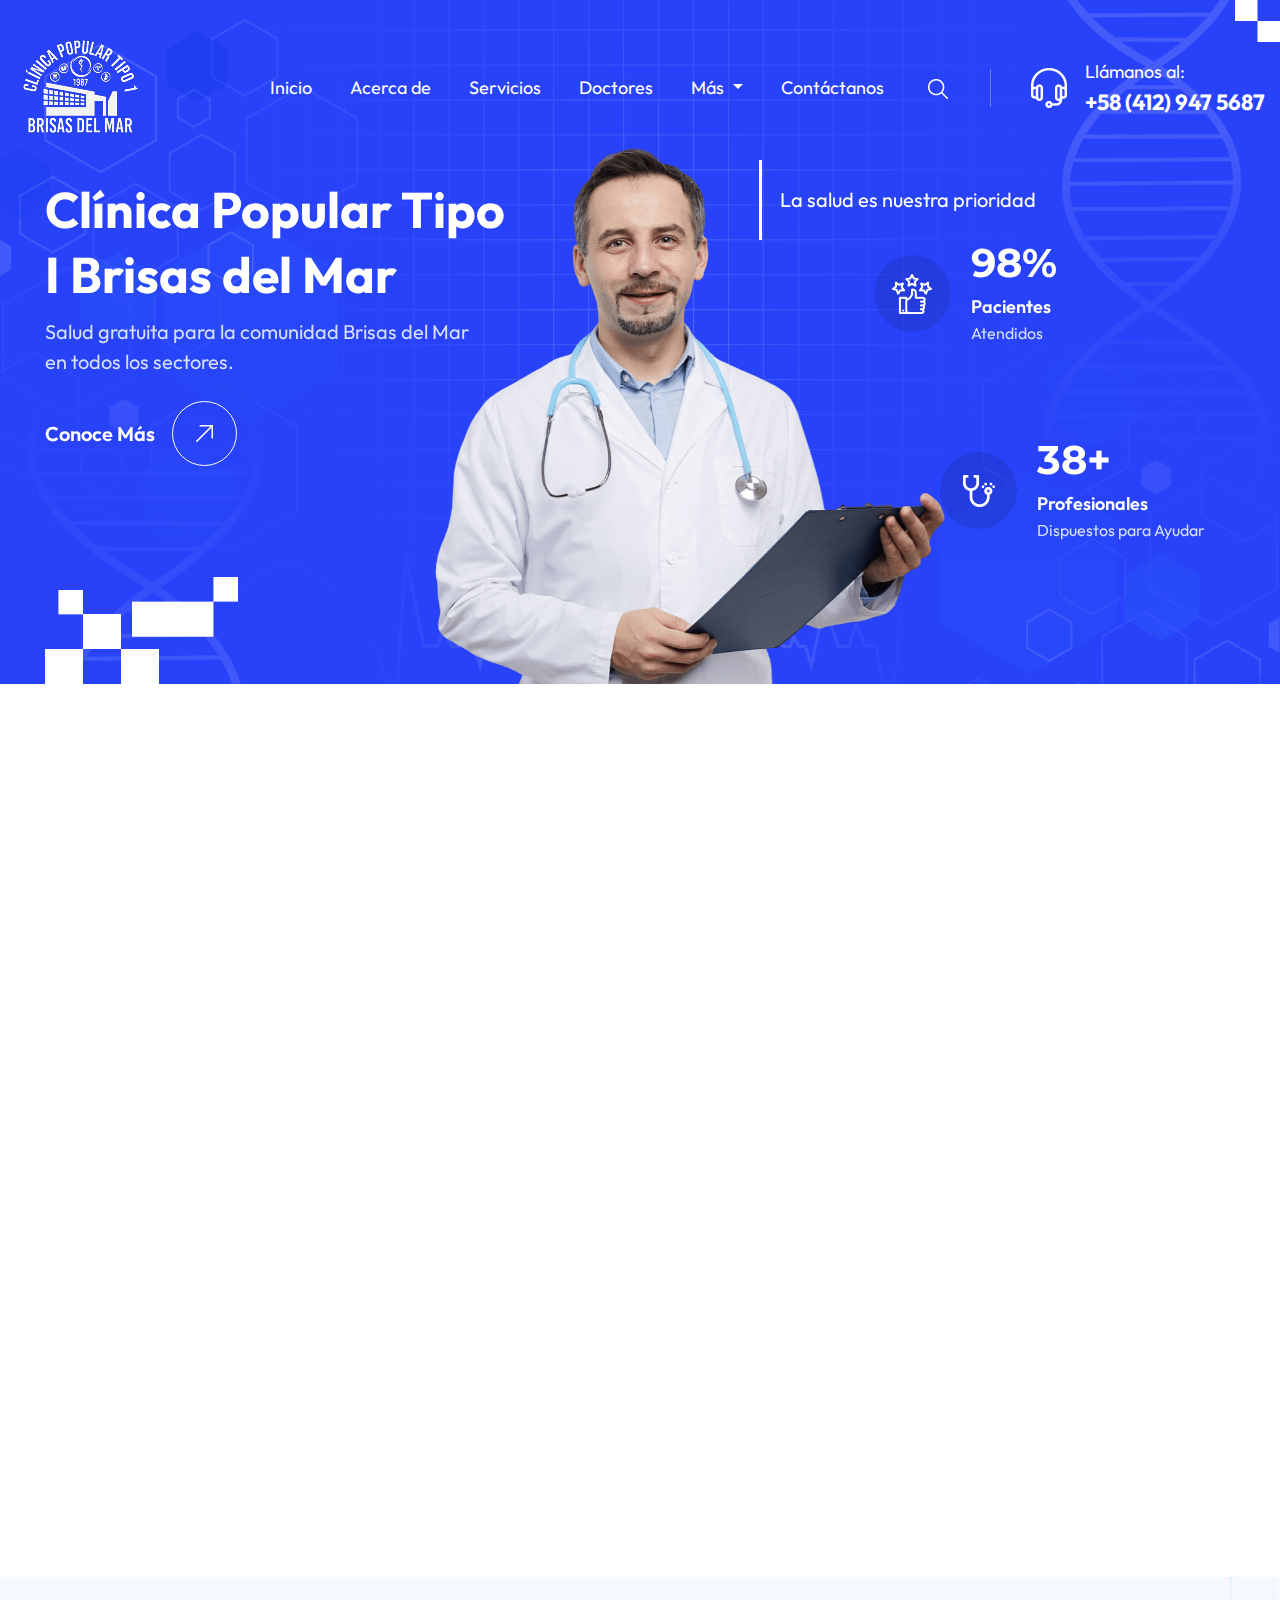
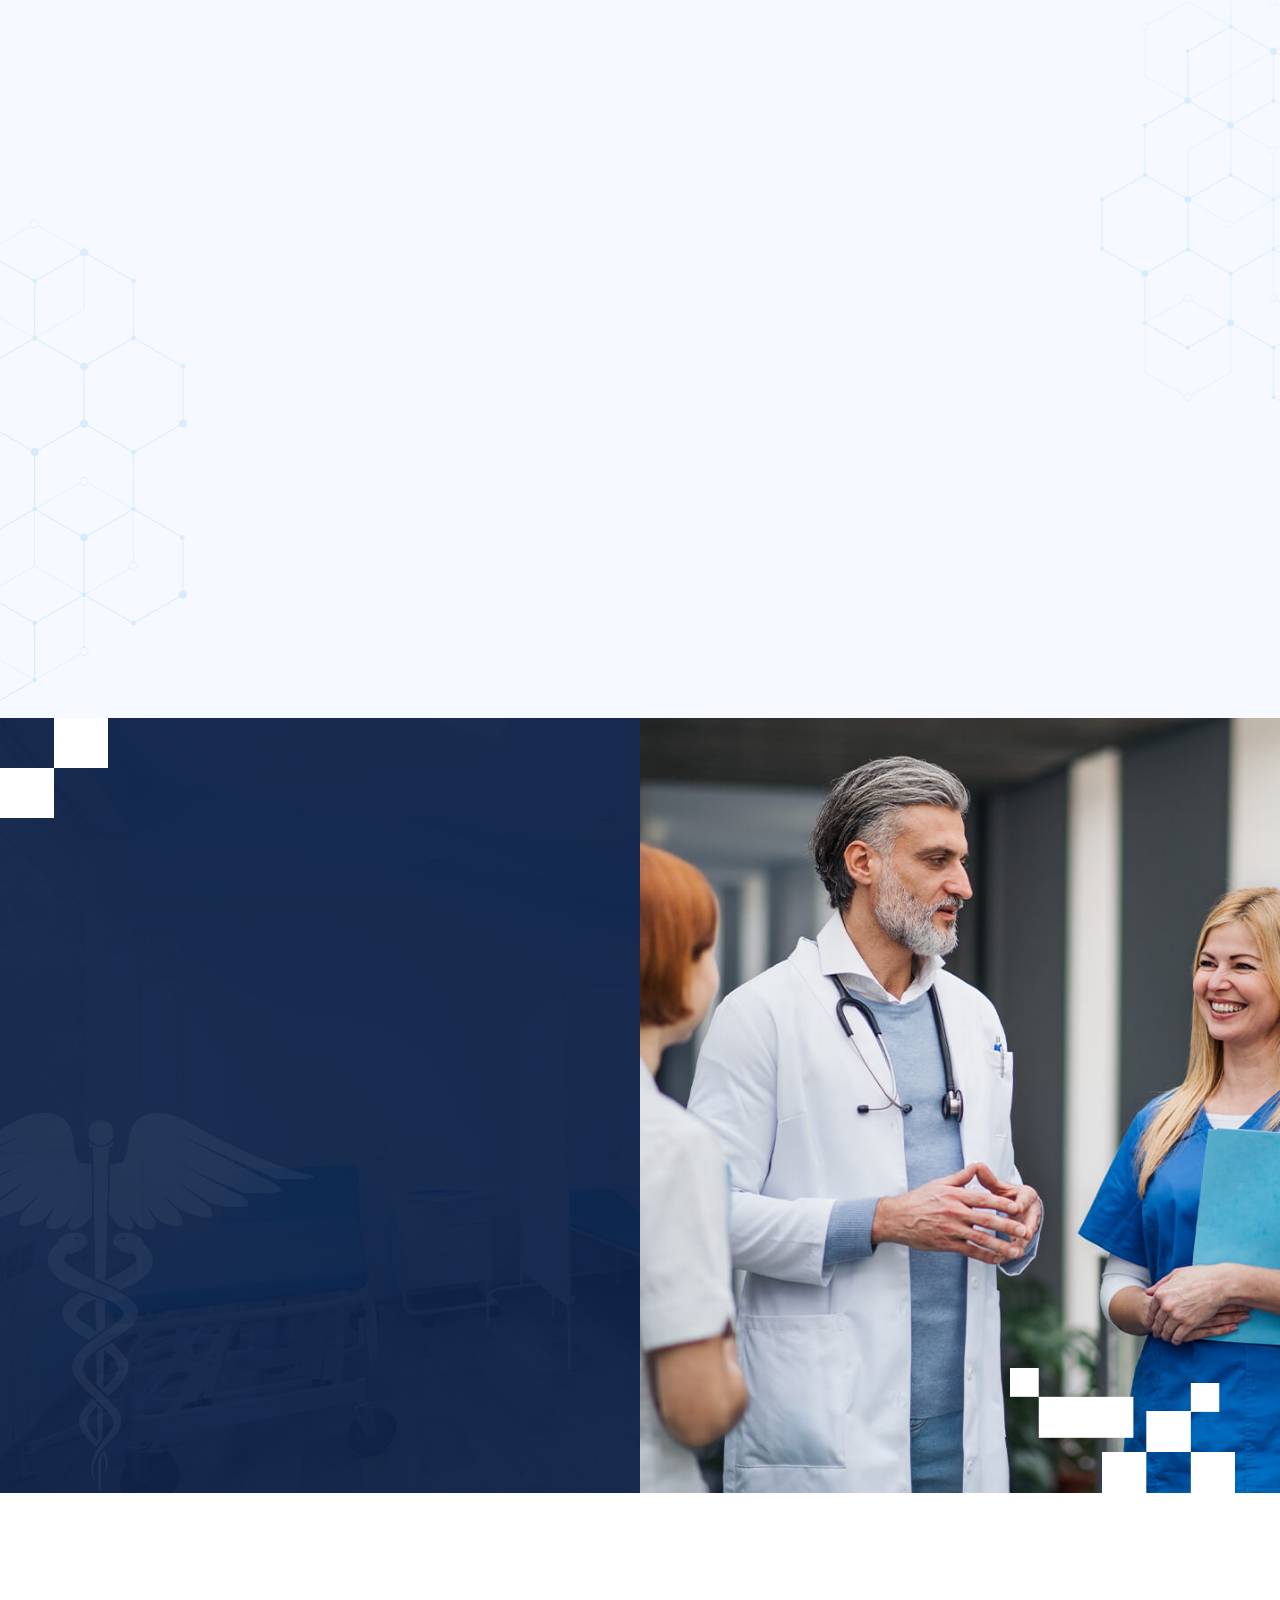
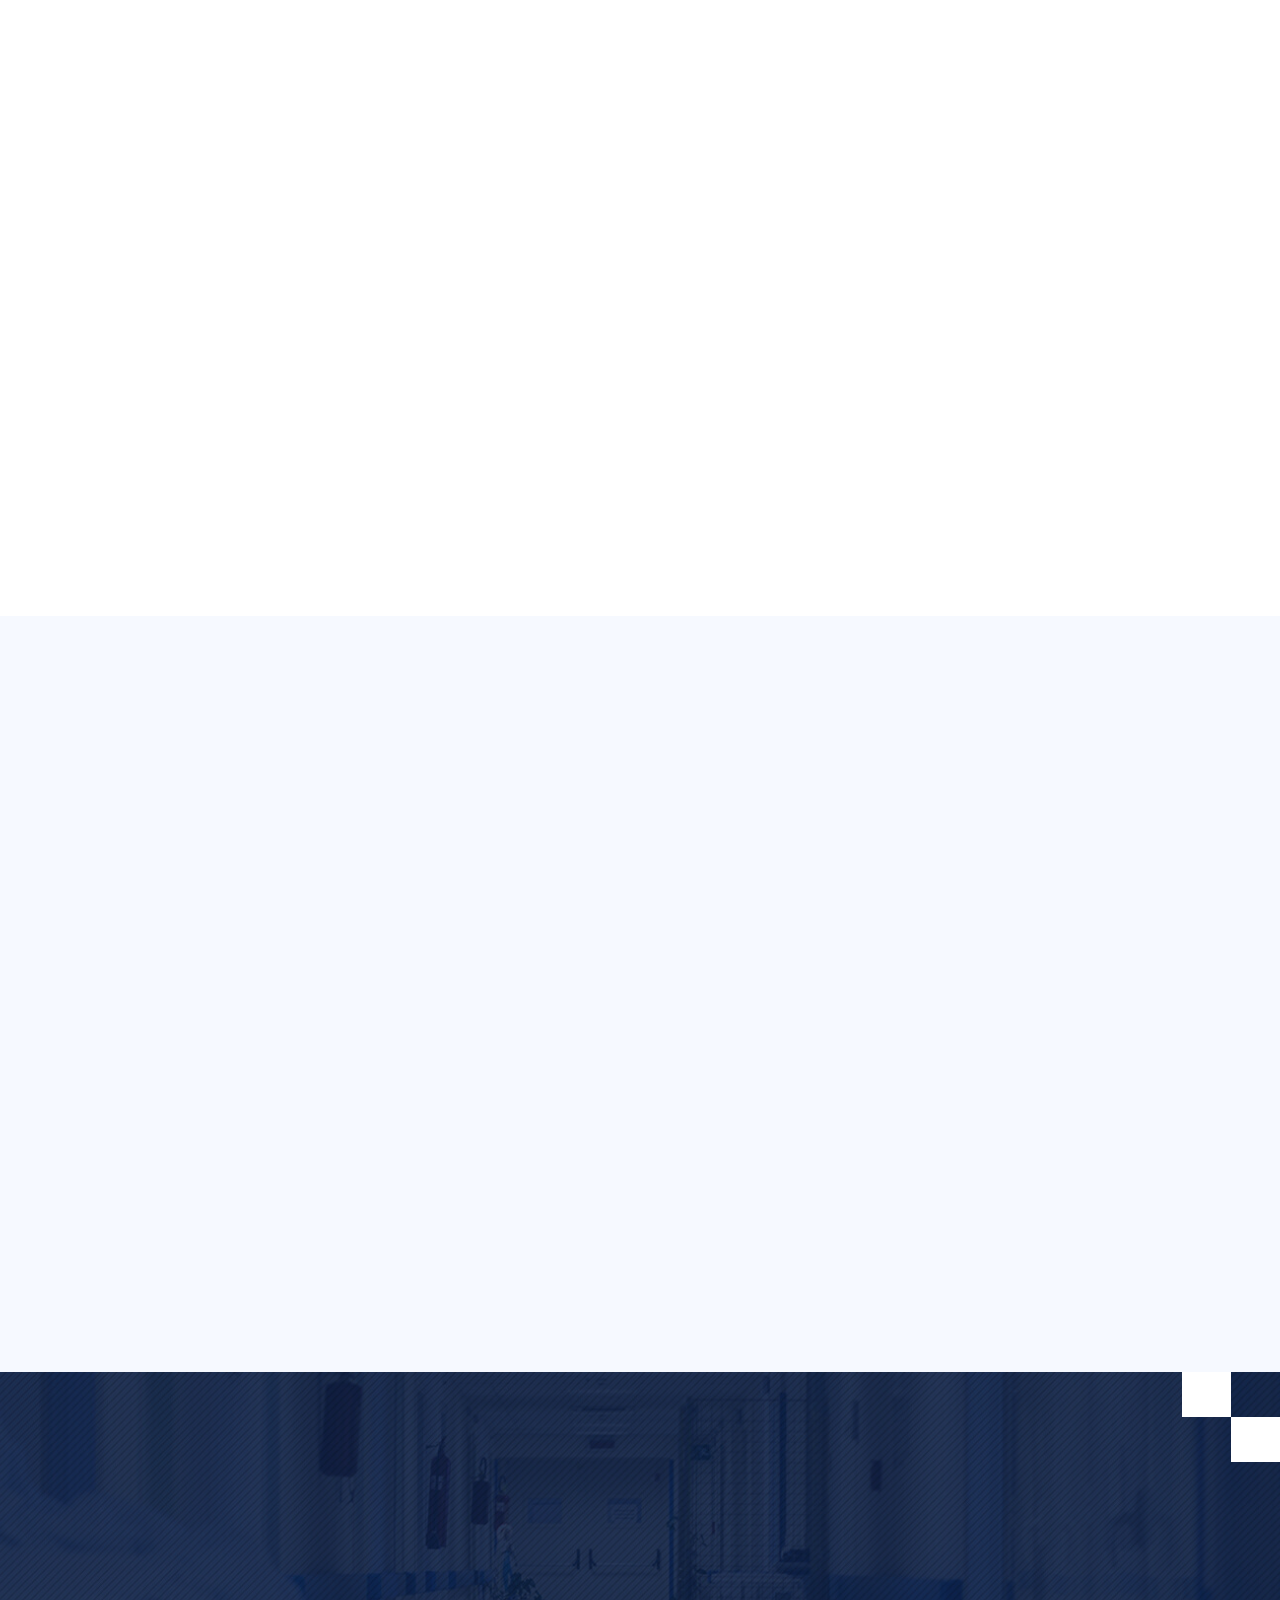
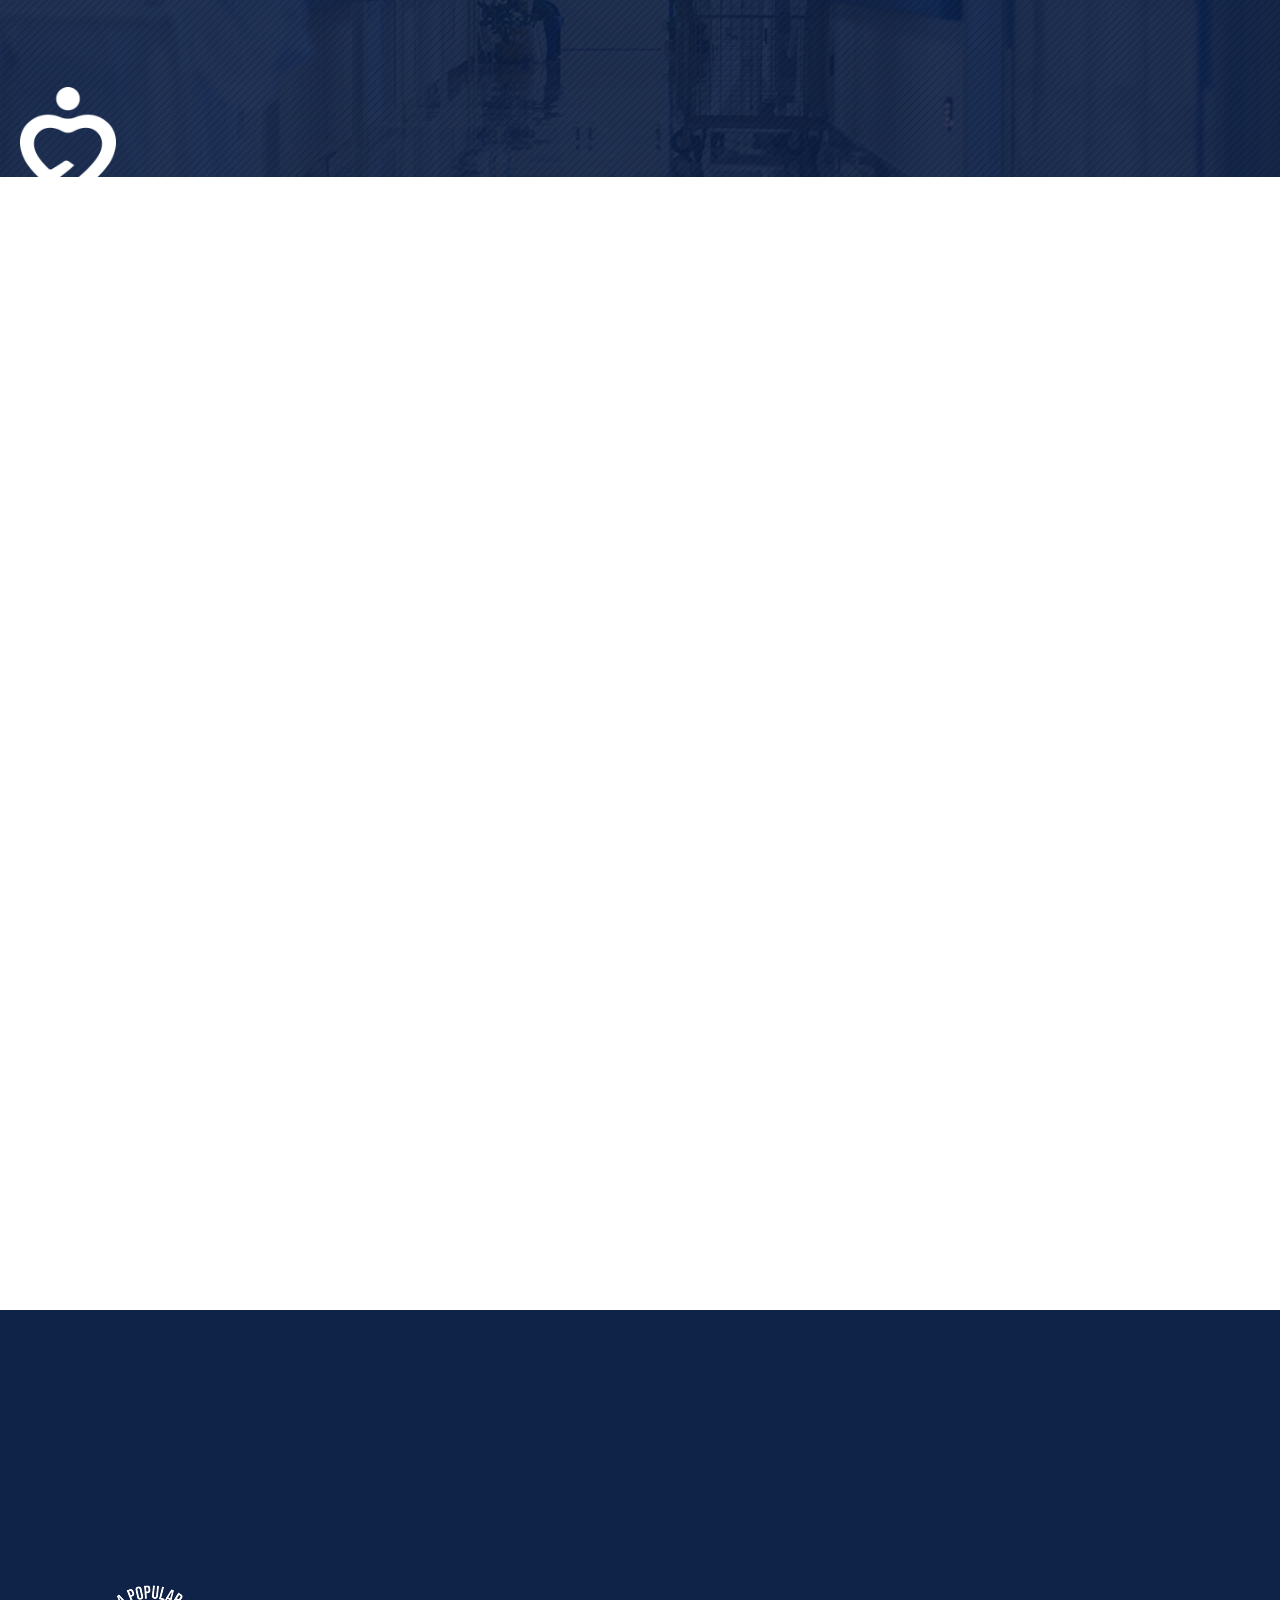
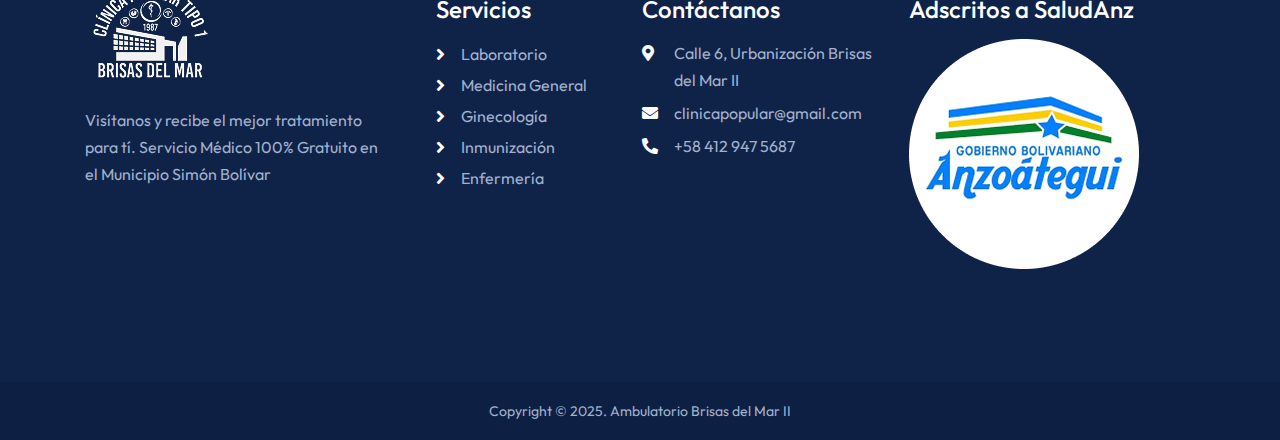
<file: index.html>
<!DOCTYPE html>
<html lang="zxx">

<head>
    <meta charset="UTF-8">
    <meta name="viewport" content="width=device-width, initial-scale=1.0">
    <meta http-equiv="X-UA-Compatible" content="ie=edge">
    <link rel="stylesheet" href="https://use.fontawesome.com/releases/v5.15.4/css/all.css">
    <title>Clínica Popular | Inicio</title>
    <link rel="icon" href="assets/images/logo2.png">
    <link rel="stylesheet" href="assets/bootstrap/bootstrap.min.css">
    <link rel="stylesheet" href="assets/css/owl.carousel.min.css">
    <link rel="stylesheet" href="assets/css/aos.css">
    <link rel="stylesheet" href="assets/css/superclasses.css">
    <link rel="stylesheet" href="assets/css/custom.css">
    <link rel="stylesheet" href="assets/css/mobile.css">
</head>

<body>
    <!-- Preloader -->
    <div class="loader-mask">
        <div class="loader">
            <div></div>
            <div></div>
        </div>
    </div>
    <!-- Preloader -->
    <!-- HEADER SECTION -->
    <header class="w-100 float-left header-con">
        <div class="wrapper">
            <nav class="navbar navbar-expand-lg navbar-light p-0">
                <a class="navbar-brand" href="index.html">
                    <figure class="mb-0">
                        <img src="assets/images/logo2.png" alt="logo">
                    </figure>
                </a>
                <button class="navbar-toggler collapsed" type="button" data-toggle="collapse"
                    data-target="#navbarSupportedContent" aria-controls="navbarSupportedContent" aria-expanded="false"
                    aria-label="Toggle navigation">
                    <span class="navbar-toggler-icon"></span>
                    <span class="navbar-toggler-icon"></span>
                    <span class="navbar-toggler-icon"></span>
                </button>
                <div class="collapse navbar-collapse justify-content-end" id="navbarSupportedContent">
                    <ul class="navbar-nav">
                        <li class="nav-item active">
                            <a class="nav-link p-0" href="index.html">Inicio</a>
                        </li>
                        <li class="nav-item">
                            <a class="nav-link p-0" href="acerca-de.html">Acerca de</a>
                        </li>
                        <li class="nav-item">
                            <a class="nav-link p-0" href="servicios.html">Servicios</a>
                        </li>
                        <li class="nav-item">
                            <a class="nav-link p-0" href="doctores.html">Doctores</a>
                        </li>
                        <li class="nav-item dropdown">
                            <a class="nav-link dropdown-toggle p-0" href="faq.html" id="navbarDropdown3" role="button"
                                data-toggle="dropdown" aria-haspopup="true" aria-expanded="false">
                                Más
                            </a>
                            <div class="dropdown-menu" aria-labelledby="navbarDropdown3">
                                <ul class="list-unstyled mb-0">
                                    <li><a class="dropdown-item" href="jornadas.html">Jornadas</a></li>
                                    <li><a class="dropdown-item" href="faq.html">Preguntas Frecuentes</a></li>
                                
                                </ul>
                            </div>
                        </li>
                        <li class="nav-item">
                            <a class="nav-link p-0" href="contacto.html">Contáctanos</a>
                        </li>
                    </ul>
                    <div class="header-contact d-flex align-items-center">
                        <div class="search-field">
                            <a href="#">
                                <img src="assets/images/search-icon.png" alt="search-icon">
                            </a>
                        </div>
                        <div class="phone d-flex align-items-center">
                            <figure class="mb-0">
                                <img src="assets/images/headphone-icon.png" alt="headphone-icon">
                            </figure>
                            <div class="phone-txt">
                                <span class="d-block">Llámanos al:</span>
                                <a href="tel:+58 412 947 5687">+58 (412) 947 5687</a>
                            </div>
                        </div>
                    </div>
                </div>
            </nav>
        </div>
    </header>
    <!-- HEADER SECTION -->
    <!-- BANNER SECTION -->
    <section class="w-100 float-left banner-con position-relative">
        <div class="wrapper2">
            <div class="banner-inner-box position-relative">
                <div class="banner-inner-con">
                    <div class="banner-title">
                        <h1 data-aos="fade-up" data-aos-duration="700">Clínica Popular Tipo I
                            Brisas del Mar</h1>
                        <p data-aos="fade-up" data-aos-duration="700">Salud gratuita para la comunidad Brisas del Mar
                             en todos los sectores.</p>
                        <div class="banner-btn d-flex align-items-center" data-aos="fade-up" data-aos-duration="700">
                            <a href="#">Conoce Más</a>
                            <a href="#">
                                <figure class="mb-0 d-flex align-items-center justify-content-center">
                                    <img src="assets/images/top-arrow.png" alt="top-arrow">
                                </figure>
                            </a>
                        </div>
                    </div>
                    <div class="banner-details d-flex position-relative">
                        <figure class="mb-0">
                            <img src="assets/images/doctor-img.png" alt="doctor-img">
                        </figure>
                        <div class="banner-details-txt">
                            <p data-aos="fade-up" data-aos-duration="700">La salud es nuestra prioridad </p>
                            <div class="banner-static-box">
                                <ul class="mb-0 list-unstyled">
                                    <li class="d-flex align-items-center justify-content-center" data-aos="fade-up"
                                        data-aos-duration="700">
                                        <figure class="mb-0 d-flex align-items-center justify-content-center">
                                            <img src="assets/images/thumb-icon.png" alt="thumb-icon">
                                        </figure>
                                        <div class="banner-static-txt">
                                            <div class="static-value">98%</div>
                                            <span class="d-block">Pacientes</span>
                                            <span class="d-block">Atendidos</span>
                                        </div>
                                    </li>
                                    <li class="d-flex align-items-center justify-content-end" data-aos="fade-up"
                                        data-aos-duration="700">
                                        <figure class="mb-0 d-flex align-items-center justify-content-center">
                                            <img src="assets/images/experienced-icon.png" alt="experienced-icon">
                                        </figure>
                                        <div class="banner-static-txt">
                                            <div class="static-value">38+</div>
                                            <span class="d-block">Profesionales</span>
                                            <span class="d-block">Dispuestos para Ayudar</span>
                                        </div>
                                    </li>
                                </ul>
                            </div>
                        </div>
                       
                    </div>
                </div>
            </div>
        </div>
    </section>
    <!-- BANNER SECTION -->
    <!-- SERVICE SECTION -->
    <section class="w-100 float-left service-con padding-top padding-bottom">
        <div class="container">
            <div class="service-box">
                <div class="service-box-content" data-aos="fade-up" data-aos-duration="700">
                    <span class="d-block sub-txt">Servicios</span>
                    <h2>Nuestros Servicios Médicos</h2>
                    <p class="mb-0">Contamos con diferentes áreas de la salud para atender a los vecinos del sector.</p>
                </div>
                <div class="service-box-item" data-aos="fade-up" data-aos-duration="700">
                    <figure>
                        <img src="assets/images/cardiologist-icon.png" alt="cardiologist-icon">
                    </figure>
                    <h4>Laboratorio</h4>
                    <p>Análisis de muestras y sangre</p>
                    <a href="#">Leer Más <i class="fas fa-angle-right"></i></a>
                </div>
                <div class="service-box-item" data-aos="fade-up" data-aos-duration="700">
                    <figure>
                        <img src="assets/images/pulmonary-icon.png" alt="pulmonary-icon">
                    </figure>
                    <h4>Inmunización</h4>
                    <p>Vacunas y planes para las jornadas del sector</p>
                    <a href="#">Leer Más <i class="fas fa-angle-right"></i></a>
                </div>
                <div class="service-box-item" data-aos="fade-up" data-aos-duration="700">
                    <figure>
                        <img src="assets/images/gynecology-icon.png" alt="gynecology-icon">
                    </figure>
                    <h4>Ginecología</h4>
                    <p>Atención del más alto nivel y control</p>
                    <a href="#">Leer Más <i class="fas fa-angle-right"></i></a>
                </div>
                <div class="service-box-item" data-aos="fade-up" data-aos-duration="700">
                    <figure>
                        <img src="assets/images/pphthalmology-icon.png" alt="pphthalmology-icon">
                    </figure>
                    <h4>Medicina General</h4>
                    <p>Enfermedades, síntomas y patologías</p>
                    <a href="#">Leer Más <i class="fas fa-angle-right"></i></a>
                </div>
                <div class="service-box-item" data-aos="fade-up" data-aos-duration="700">
                    <figure>
                        <img src="assets/images/psychiatry-icon.png" alt="psychiatry-icon">
                    </figure>
                    <h4>Enfermería</h4>
                    <p>Colaboración con doctores y atención de pacientes</p>
                    <a href="#">Leer Más<i class="fas fa-angle-right"></i></a>
                </div>
                <div class="service-provide-box" data-aos="fade-up" data-aos-duration="700">
                    <div class="service-provide-title">
                        <h3>Nosotros ofrecemos tratamiento médico.</h3>
                        <p>Visita nuestra farmacia para obtener tus medicinas</p>
                        <div class="provide-btn d-flex align-items-center">
                            <a href="#">Visítanos</a>
                            <a href="#" class="provide-arrow">
                                <figure class="mb-0 d-flex align-items-center justify-content-center">
                                    <img src="assets/images/samll-arrow.png" alt="top-arrow">
                                </figure>
                            </a>
                        </div>
                    </div>
                    <div class="service-provide-img">
                        <figure class="mb-0">
                            <img src="assets/images/treatment-img.jpg" alt="treatment-img">
                        </figure>
                    </div>
                </div>
            </div>
        </div>
    </section>
    <!-- SERVICE SECTION -->
    <!-- ABOUT SECTION -->
    <section class="w-100 float-left about-con design-img padding-top padding-bottom position-relative">
        <div class="wrapper3">
            <div class="about-box" data-aos="fade-up" data-aos-duration="700">
                <div class="about-box-img">
                    <div class="vedio-img position-relative">
                        <div class="vedio-sub-img">
                            <img class="thumb poster-con index1-poster" src="assets/images/about-img1.jpg"
                                alt="vedio-img">
                            <img class="thumb poster-con index1-poster" src="assets/images/about-img2.jpg"
                                alt="vedio-img">
                            <img class="thumb poster-con index1-poster" src="assets/images/about-img3.jpg"
                                alt="vedio-img">
                        </div>
                        <div class="btn-outer">
                            <a href="javascript:void(0)" onclick="lightbox_open();">
                                <div class="video-wrap">
                                    <img src="assets/images/play-icon.png" alt="play-icon">
                                </div>
                            </a>
                        </div>
                    </div>
                </div>
                <div class="about-box-title" data-aos="fade-up" data-aos-duration="700">
                    <span class="d-block sub-txt">Acerca de Nosotros</span>
                    <h2>Bienvenido a la Clínica Popular Tipo 1
                        Brisas del Mar II</h2>
                    <p>Atendiendo a la comunidad del los 6 sectores en Brisas del Mar, desde niños pequeños hasta los adultos mayores.</p>
                    <div class="generic-list">
                        <ul class="list-unstyled mb-0">
                            <li>Revisiones Gratuitas</li>
                            <li>Atención 24/7</li>
                            <li>Sala de Emergencias</li>
                        </ul>
                        <ul class="list-unstyled mb-0">
                            <li>Ambulancia para todo el sector</li>
                            <li>Laboratorio</li>
                            <li>Diferentes Especialidades</li>
                        </ul>
                    </div>
                    <div class="generic-btn">
                        <a href="doctores.html">
                            Leer Más
                        </a>
                        <a href="doctores.html">
                            <figure class="mb-0">
                                <img src="assets/images/long-arrow.png" alt="long-arrow">
                            </figure>
                        </a>
                    </div>
                </div>
            </div>
        </div>
        <div id="light">
            <a class="boxclose" id="boxclose" onclick="lightbox_close();"></a>
            <iframe width="560" height="315" src="https://www.youtube.com/embed/YDrIjP2RYoE?si=A8lCXALvlSzFuvg-" title="YouTube video player" frameborder="0" allow="accelerometer; autoplay; clipboard-write; encrypted-media; gyroscope; picture-in-picture; web-share" referrerpolicy="strict-origin-when-cross-origin" allowfullscreen></iframe>
        </div>

        <div id="fade1" onClick="lightbox_close();"></div>
    </section>
    <!-- ABOUT SECTION -->
    <!-- CONTACT SECTION -->
    <section class="w-100 float-left contact-con position-relative">
        <div class="dots-img position-relative">
            <div class="padding-top padding-bottom contact-inner-con position-relative">
                <div class="container">
                    <div class="contact-form" data-aos="fade-up" data-aos-duration="700">
                        <span class="sub-txt d-block">Solicita una consulta</span>
                        <h2>Agenda una cita</h2>
                        <form class="form-box" method="post" id="contactpage">
                            <ul class="list-unstyled" data-aos="fade-up" data-aos-duration="700">
                                <li>
                                    <input type="text" name="fname" id="fname" placeholder="Nombre:">
                                </li>
                                <li>
                                    <input type="tel" name="phone" id="phone" placeholder="Télefono:">
                                </li>
                                <li>
                                    <input type="email" placeholder="Correo:" name="email" id="email">
                                </li>
                                <li>
                                    <input placeholder="Fecha:" type="text" onfocus="(this.type = 'date')" id="date">
                                </li>
                                <li>
                                    <textarea placeholder="Mensaje:" name="subject" id="subject"></textarea>
                                </li>
                            </ul>
                            <div class="submit-btn" data-aos="fade-up" data-aos-duration="700">
                                <button type="submit" id="submit">
                                    Agendar Cita
                                    <figure class="mb-0">
                                        <img src="assets/images/top-arrow.png" alt="top-arrow">
                                    </figure>
                                </button>
                            </div>
                        </form>
                    </div>
                </div>
            </div>
        </div>
    </section>
    <!-- CONTACT SECTION -->
    <!-- PROCESS SECTION -->
    <section class="work-process-sec w-100 float-left padding-bottom padding-top">
        <div class="container">
            <div class="generic-title text-center" data-aos="fade-up" data-aos-duration="700">
                <span class="d-block sub-txt">Proceso de Trabajo</span>
                <h2 class="mb-0">Conoce como trabajamos</h2>
            </div>
            <div class="process-con">
                <ul class="list-unstyled mb-0">
                    <li class="text-center" data-aos="fade-up" data-aos-duration="700">
                        <div class="process-img-box">
                            <figure>
                                <img src="assets/images/process-img1.png" alt="process-img1">
                            </figure>
                            <span>01</span>
                        </div>
                        <h4>Atendemos al Paciente</h4>
                        <p>Atención a cualquier hora</p>
                    </li>
                    <li class="text-center" data-aos="fade-up" data-aos-duration="700">
                        <div class="process-img-box">
                            <figure>
                                <img src="assets/images/process-img2.png" alt="process-img2">
                            </figure>
                            <span>02</span>
                        </div>
                        <h4>Hacemos el Diagnóstico</h4>
                        <p>Se revisan y analizan los síntomas</p>
                    </li>
                    <li class="text-center" data-aos="fade-up" data-aos-duration="700">
                        <div class="process-img-box">
                            <figure>
                                <img src="assets/images/process-img3.png" alt="process-img3">
                            </figure>
                            <span>03</span>
                        </div>
                        <h4>Damos el Tratamiento</h4>
                        <p>Medicinas y exámenes correspondientes</p>
                    </li>
                    <li class="text-center" data-aos="fade-up" data-aos-duration="700">
                        <div class="process-img-box">
                            <figure>
                                <img src="assets/images/process-img4.png" alt="process-img4">
                            </figure>
                            <span>04</span>
                        </div>
                        <h4>Historia Médica del Paciente</h4>
                        <p>Se registran los datos del paciente</p>
                    </li>
                </ul>
            </div>
        </div>
    </section>
    <!-- PROCESS SECTION -->
    <!-- TEAMS SECTIONS -->
    <section class="team-section w-100 float-left padding-top padding-bottom">
        <div class="container">
            <div class="generic-title text-center" data-aos="fade-up" data-aos-duration="700">
                <span class="sub-txt d-block">Nuestro Equipo</span>
                <h2 class="mb-0">Conoce a nuestros doctores</h2>
            </div>
            <div class="team-members-con">
                <ul class="list-unstyled mb-0">
                    <li class="text-center" data-aos="fade-up" data-aos-duration="700">
                        <figure>
                            <img src="assets/images/team-img1.jpg" alt="team-img1">
                        </figure>
                        <h4>Dr. Johan Paredes</h4>
                        <span class="d-block">Director del Ambulatorio</span>
                        
                    </li>
                    <li class="text-center" data-aos="fade-up" data-aos-duration="700">
                        <figure>
                            <img src="assets/images/team-img2.jpg" alt="team-img2">
                        </figure>
                        <h4>Lcda. Roselin Muñoz</h4>
                        <span class="d-block">Coordinadora de Personal</span>
                       
                    </li>
                    <li class="text-center" data-aos="fade-up" data-aos-duration="700">
                        <figure>
                            <img src="assets/images/team-img3.jpg" alt="team-img3">
                        </figure>
                        <h4>Lcda. Eneida Guarique</h4>
                        <span class="d-block">Coordinadora de Enfermería</span>
                      
                    </li>
                    <li class="text-center" data-aos="fade-up" data-aos-duration="700">
                        <figure>
                            <img src="assets/images/team-img4.jpg" alt="team-img4">
                        </figure>
                        <h4>Od. Carmen Arismendi</h4>
                        <span class="d-block">Jefa de la Unidad de Odontología</span>
                        
                    </li>
                </ul>
            </div>
        </div>
    </section>
    <!-- TEAMS SECTIONS -->
    
    <!-- COUNTER SECTION -->
    <div class="counter-section w-100 float-left">
        <div class="container">
            <div class="counter-inner-sec">
                <ul class="list-unstyled mb-0">
                    <li data-aos="fade-up" data-aos-duration="700">
                        <figure>
                            <img src="assets/images/counter-img1.png" alt="counter-img1">
                        </figure>
                        <div class="counter-box position-relative">
                            <div class="count d-inline-block">50</div>
                            <div class="plus d-inline-block"><span>+</span></div>
                        </div>
                        <span class="d-block client-status">Doctores Disponibles</span>
                    </li>
                    <li data-aos="fade-up" data-aos-duration="700">
                        <figure>
                            <img src="assets/images/counter-img2.png" alt="counter-img2">
                        </figure>
                        <div class="counter-box position-relative">
                            <div class="count d-inline-block">6</div>
                            <div class="plus d-inline-block"><span></span></div>
                        </div>
                        <span class="d-block client-status">Áreas Médicas</span>
                    </li>
                    <li data-aos="fade-up" data-aos-duration="700">
                        <figure>
                            <img src="assets/images/counter-img3.png" alt="counter-img3">
                        </figure>
                        <div class="counter-box position-relative">
                            <div class="count d-inline-block">20</div>
                            <div class="plus d-inline-block"><span>+</span></div>
                        </div>
                        <span class="d-block client-status">Años en el Sector</span>
                    </li>
                    <li data-aos="fade-up" data-aos-duration="700">
                        <figure>
                            <img src="assets/images/counter-img4.png" alt="counter-img4">
                        </figure>
                        <div class="counter-box position-relative">
                            <div class="count d-inline-block">1000</div>
                            <div class="plus d-inline-block"><span>+</span></div>
                        </div>
                        <span class="d-block client-status">Pacientes Atendidos</span>
                    </li>
                </ul>
            </div>
        </div>
    </div>
    <!-- COUNTER SECTION -->
    <!-- BLOG SECTION -->
    <section class="blogs-section w-100 float-left padding-top padding-bottom">
        <div class="container">
            <div class="generic-title text-center" data-aos="fade-up" data-aos-duration="700">
                <span class="sub-txt d-block">Información</span>
                <h2>Últimas noticias y jornadas</h2>
            </div>
            <div class="blogs-inner-con" data-aos="fade-up" data-aos-duration="700">
                <div id="owl-carouseltwo" class="owl-carousel owl-theme">
                    <div class="item">
                        <div class="blog-box">
                            <div class="blog-first-img blog-img-box"></div>
                            <div class="blog-details">
                                <span class="d-block"><i class="fas fa-calendar-alt"></i>20 de Abril de 2025</span>
                                <h4><a href="#">Casa a Casa</a></h4>
                                <p>Atendiendo a los vecinos del sector Brisas del Mar, en un casa a casa</p>
                                <a href="load-more.html">Leer Más <i class="fas fa-angle-right"></i></a>
                            </div>
                        </div>
                    </div>
                    <div class="item">
                        <div class="blog-box">
                            <div class="blog-second-img blog-img-box"></div>
                            <div class="blog-details">
                                <span class="d-block"><i class="fas fa-calendar-alt"></i>20 de Abril de 2025</span>
                                <h4><a href="#">Jornada de Vacunación</a></h4>
                                <p>Vacunación en el Liceo Camino Nuevo.</p>
                                <a href="load-more.html">Leer Más <i class="fas fa-angle-right"></i></a>
                            </div>
                        </div>
                    </div>
                    <div class="item">
                        <div class="blog-box">
                            <div class="blog-third-img blog-img-box"></div>
                            <div class="blog-details">
                                <span class="d-block"><i class="fas fa-calendar-alt"></i>20 de Abril de 2025</span>
                                <h4><a href="#">Adulto Mayor</a></h4>
                                <p>Atención para adultos mayores a domicilio</p>
                                <a href="load-more.html">Leer Más <i class="fas fa-angle-right"></i></a>
                            </div>
                        </div>
                    </div>
                    <div class="item">
                        <div class="blog-box">
                            <div class="blog-four-img blog-img-box"></div>
                            <div class="blog-details">
                                <span class="d-block"><i class="fas fa-calendar-alt"></i>20 de Abril de 2025</span>
                                <h4><a href="#">Revisiones Gratis</a></h4>
                                <p>Recipes, medicinas y atención a sus patologias</p>
                                <a href="load-more.html">Leer Más <i class="fas fa-angle-right"></i></a>
                            </div>
                        </div>
                    </div>
                    <div class="item">
                        <div class="blog-box">
                            <div class="blog-five-img blog-img-box"></div>
                            <div class="blog-details">
                                <span class="d-block"><i class="fas fa-calendar-alt"></i> 20 de Abril de 2025</span>
                                <h4><a href="#">Atención a niños</a></h4>
                                <p>Atención a menores de edad del sector</p>
                                <a href="load-more.html">Leer Más <i class="fas fa-angle-right"></i></a>
                            </div>
                        </div>
                    </div>
                    <div class="item">
                        <div class="blog-box">
                            <div class="blog-six-img blog-img-box"></div>
                            <div class="blog-details">
                                <span class="d-block"><i class="fas fa-calendar-alt"></i>20 de Abril de 2025</span>
                                <h4><a href="#">Medicina General</a></h4>
                                <p>Visitas y tratamientos para todos los vecinos</p>
                                <a href="load-more.html">Leer Más <i class="fas fa-angle-right"></i></a>
                            </div>
                        </div>
                    </div>
                </div>
            </div>
        </div>
    </section>
    <!-- BLOG SECTION -->
    <!-- GET IN TOUCH SECTION -->
    <section class="get-in-touch-section w-100 float-left">
        <div class="container">
            <div class="contact-section" data-aos="fade-up" data-aos-duration="700">
                <div class="doctor-img-con"></div>
                <div class="contact-txt-con">
                    <div class="generic-title mb-0">
                        <span class="sub-txt d-block">Contáctanos</span>
                        <h2>Te ofrecemos el mejor servicio médico</h2>
                    </div>
                    <div class="submit-btn">
                        <a href="contacto.html">Agenda una Cita</a>
                        <a href="contacto.html">
                            <figure class="mb-0">
                                <img src="assets/images/top-arrow.png" alt="top-arrow">
                            </figure>
                        </a>
                    </div>
                </div>
            </div>
        </div>
    </section>
    <!-- GET IN TOUCH SECTION -->
    <!-- FOOTER SECTION -->
    <section class="footer-main-section w-100 float-left">
        <div class="container">
            <div class="footer-inner-con">
                <div class="footer-box footer-logo-box">
                    <figure>
                        <img src="assets/images/logo2.png" alt="footer-logo">
                    </figure>
                    <p>Visítanos y recibe el mejor tratamiento para tí. Servicio Médico 100% Gratuito en el Municipio Simón Bolívar
                    </p>
                
                </div>
                <div class="footer-box footer-pages-links">
                    <h4>Servicios</h4>
                    <ul class="list-unstyled mb-0">
                        <li><i class="fas fa-angle-right"></i><a href="servicios.html">Laboratorio</a></li>
                        <li><i class="fas fa-angle-right"></i><a href="servicios.html">Medicina General</a></li>
                        <li><i class="fas fa-angle-right"></i><a href="servicios.html">Ginecología</a></li>
                        <li><i class="fas fa-angle-right"></i><a href="servicios.html">Inmunización</a></li>
                        <li><i class="fas fa-angle-right"></i><a href="servicios.html">Enfermería</a></li>
                    </ul>
                </div>
                <div class="footer-box contact-details-box">
                    <h4>Contáctanos</h4>
                    <ul class="list-unstyled mb-0">
                        <li><i class="fas fa-map-marker-alt"></i>Calle 6, Urbanización Brisas del Mar II</li>
                        <li><i class="fas fa-envelope"></i><a href="mailto:clinicapopular@gmail.com">clinicapopular@gmail.com</a></li>
                        <li><i class="fas fa-phone-alt"></i><a href="tel:+58 412 947 5687">+58 412 947 5687</a></li>
                    </ul>
                </div>
                <div class="footer-box footer-newsletter">
                    <h4>Adscritos a SaludAnz</h4>
                    <ul class="list-unstyled">
                        <li>
                            <img src="assets/images/anz.png" alt="x" style="width: fit-content; height: fit-content;">
                        </li>
                    </ul>
                  
                </div>
            </div>
        </div>
    </section>
    <div class="copyright-con w-100 float-left text-center">
        <p class="mb-0">Copyright © 2025. Ambulatorio Brisas del Mar II</p>
    </div>
    <a id="button"></a>
    <!-- FOOTER SECTION -->
    <script src="assets/js/jquery-3.6.0.min.js"></script>
    <script src="assets/js/popper.min.js"></script>
    <script src="assets/js/bootstrap.min.js"></script>
    <script src="assets/js/owl.carousel.js"></script>
    <script src="assets/js/aos.js"></script>
    <script src="assets/js/jquery.validate.js"></script>
    <script src="assets/js/contact-form.js"></script>
    <script>
        $(window).on('load', function(){ 
        // Preloader
        $('.loader').fadeOut();
        $('.loader-mask').delay(350).fadeOut('slow');
        });
    </script>
    <script>
        var btn = $('#button');
         
         $(window).scroll(function() {
           if ($(window).scrollTop() > 300) {
           btn.addClass('show');
         }
          else {
           btn.removeClass('show');
         }
         });
         btn.on('click', function(e) {
         e.preventDefault();
         $('html, body').animate({scrollTop:0}, '300');
       });
    </script>
    <script>
        AOS.init();
    </script>
    <script>
        $('#owl-carouselone').owlCarousel({
            loop: true,
            margin: 10,
            nav: true,
            autoplay: true,
            autoplayTimeout: 10000,
            autoplayHoverPause: true,
            responsive: {
                0: {
                    items: 1
                },
                600: {
                    items: 2
                },
                1000: {
                    items: 3
                }
            }
        })
        $('#owl-carouseltwo').owlCarousel({
            loop: true,
            margin: 30,
            nav: true,
            autoplay: true,
            autoplayTimeout: 10000,
            autoplayHoverPause: true,
            responsive: {
                0: {
                    items: 1
                },
                600: {
                    items: 2
                },
                1000: {
                    items: 3
                }
            }
        })
    </script>
    <script>
        AOS.init();
        function lightbox_open() {
            var lightBoxVideo = document.getElementById("VisaChipCardVideo");
            //   window.scrollTo(0, 0);
            document.getElementById('light').style.display = 'block';
            document.getElementById('fade1').style.display = 'block';
            lightBoxVideo.play();
        }

        function lightbox_close() {
            var lightBoxVideo = document.getElementById("VisaChipCardVideo");
            document.getElementById('light').style.display = 'none';
            document.getElementById('fade1').style.display = 'none';
            lightBoxVideo.pause();
        }
    </script>
    <script>
        $(document).ready(function () {

            var counters = $(".count");
            var countersQuantity = counters.length;
            var counter = [];

            for (i = 0; i < countersQuantity; i++) {
                counter[i] = parseInt(counters[i].innerHTML);
            }

            var count = function (start, value, id) {
                var localStart = start;
                setInterval(function () {
                    if (localStart < value) {
                        localStart++;
                        counters[id].innerHTML = localStart;
                    }
                }, 40);
            }

            for (j = 0; j < countersQuantity; j++) {
                count(0, counter[j], j);
            }
        });



        $('.count').each(function () {
            $(this).prop('Counter', 0).animate({
                Counter: $(this).text()
            }, {
                duration: 3300,
                easing: 'swing',
                step: function (now) {
                    $(this).text(Math.ceil(now));
                }
            });
        });
    </script>
</body>

</html>
</file>
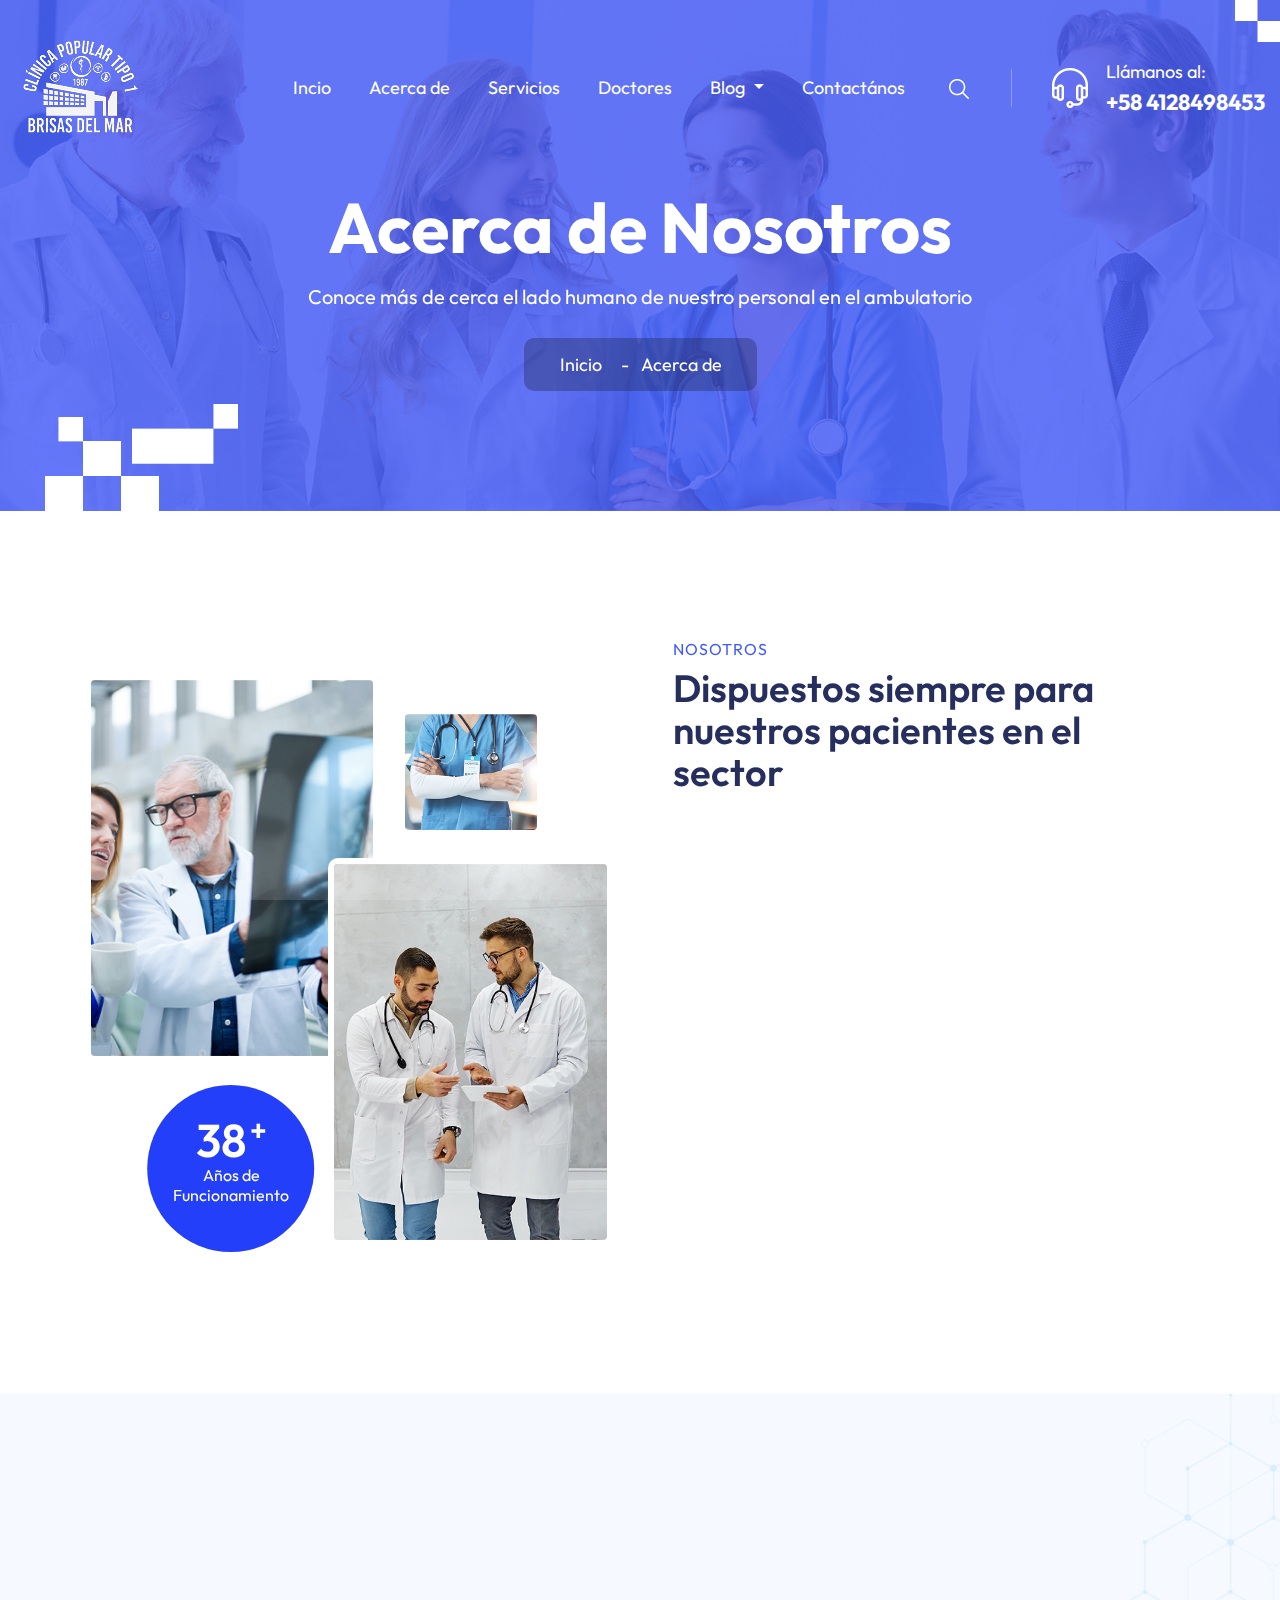
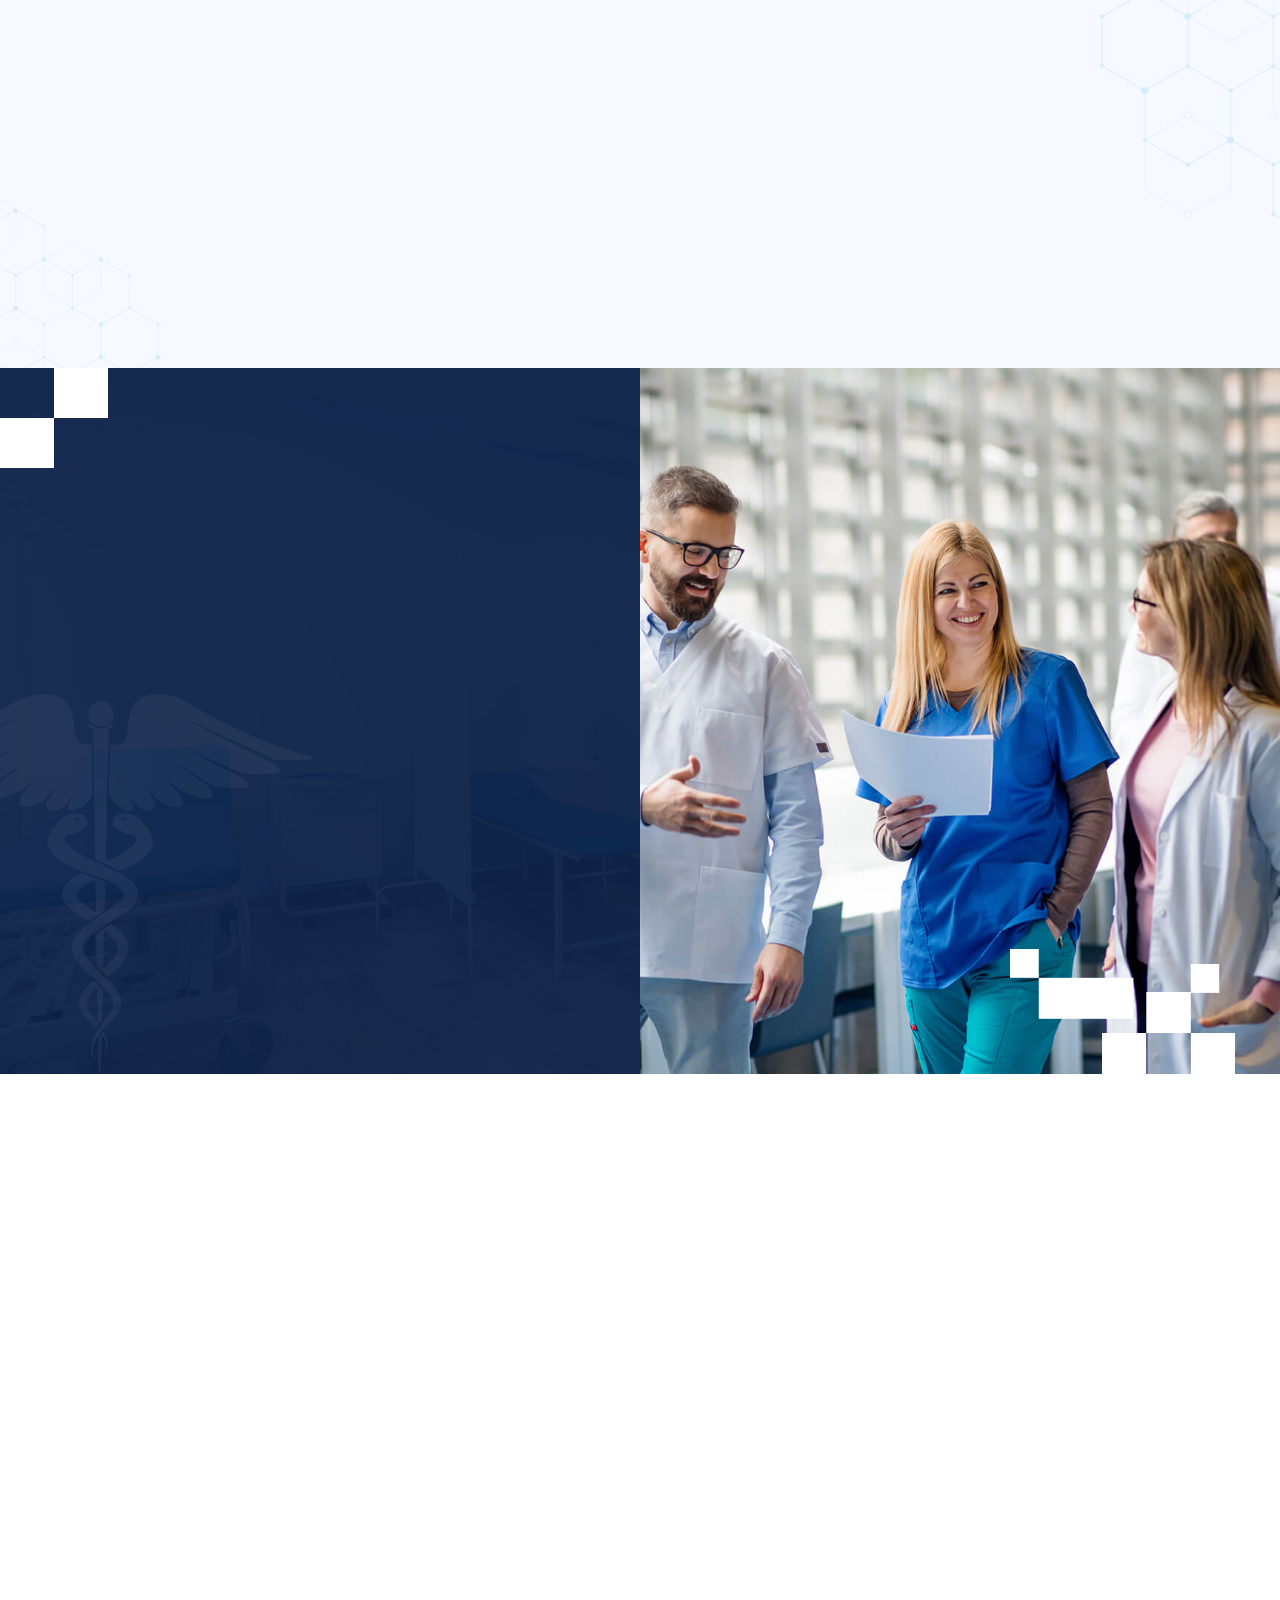
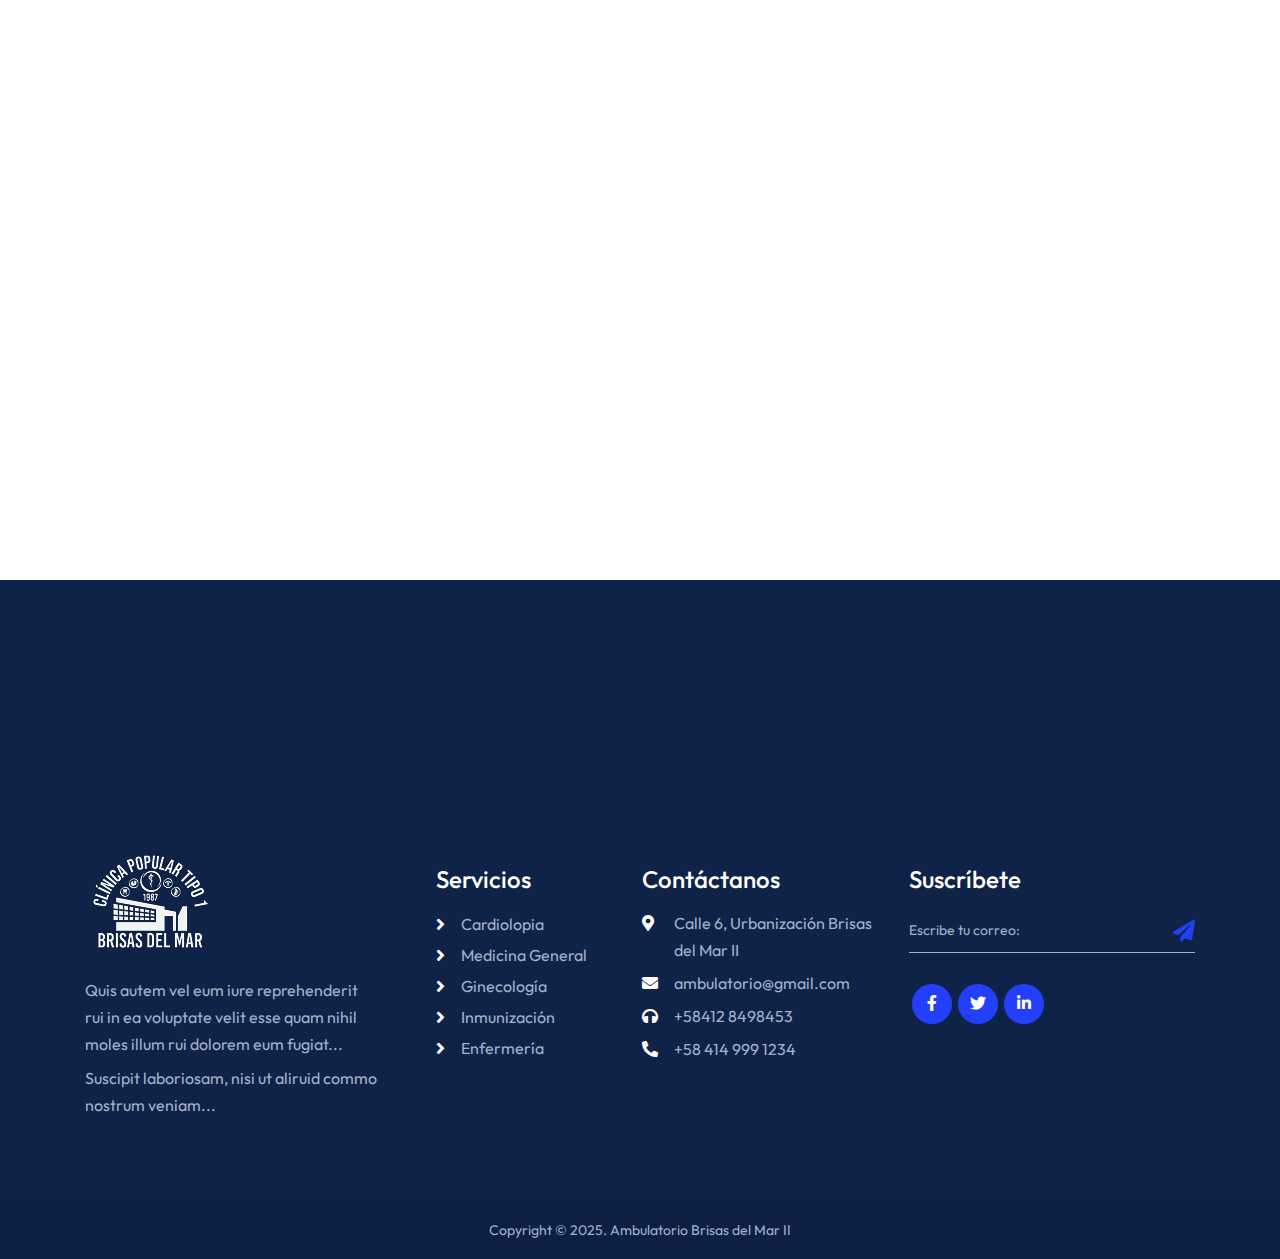
<file: about-us.html>
<!DOCTYPE html>
<html lang="zxx">

<head>
    <meta charset="UTF-8">
    <meta name="viewport" content="width=device-width, initial-scale=1.0">
    <meta http-equiv="X-UA-Compatible" content="ie=edge">
    <link rel="stylesheet" href="https://use.fontawesome.com/releases/v5.15.4/css/all.css">
    <title>Ambulatorio | Acerca de</title>
    <link rel="icon" href="assets/images/logo2.png">
    <link rel="stylesheet" href="assets/bootstrap/bootstrap.min.css">
    <link rel="stylesheet" href="assets/css/owl.carousel.min.css">
    <link rel="stylesheet" href="assets/css/aos.css">
    <link rel="stylesheet" href="assets/css/superclasses.css">
    <link rel="stylesheet" href="assets/css/custom.css">
    <link rel="stylesheet" href="assets/css/mobile.css">
</head>

<body>
    <!-- Preloader -->
    <div class="loader-mask">
        <div class="loader">
            <div></div>
            <div></div>
        </div>
    </div>
    <!-- Preloader -->
     <!-- HEADER SECTION -->
    <header class="w-100 float-left header-con">
        <div class="wrapper">
            <nav class="navbar navbar-expand-lg navbar-light p-0">
                <a class="navbar-brand" href="index.html">
                    <figure class="mb-0">
                        <img src="assets/images/logo2.png" alt="logo">
                    </figure>
                </a>
                <button class="navbar-toggler collapsed" type="button" data-toggle="collapse"
                    data-target="#navbarSupportedContent" aria-controls="navbarSupportedContent" aria-expanded="false"
                    aria-label="Toggle navigation">
                    <span class="navbar-toggler-icon"></span>
                    <span class="navbar-toggler-icon"></span>
                    <span class="navbar-toggler-icon"></span>
                </button>
                <div class="collapse navbar-collapse justify-content-end" id="navbarSupportedContent">
                    <ul class="navbar-nav">
                        <li class="nav-item active">
                            <a class="nav-link p-0" href="index.html">Incio</a>
                        </li>
                        <li class="nav-item">
                            <a class="nav-link p-0" href="about-us.html">Acerca de</a>
                        </li>
                        <li class="nav-item">
                            <a class="nav-link p-0" href="services.html">Servicios</a>
                        </li>
                        <li class="nav-item">
                            <a class="nav-link p-0" href="doctors.html">Doctores</a>
                        </li>
                        <li class="nav-item dropdown">
                            <a class="nav-link dropdown-toggle p-0" href="blog.html" id="navbarDropdown3" role="button"
                                data-toggle="dropdown" aria-haspopup="true" aria-expanded="false">
                                Blog
                            </a>
                            <div class="dropdown-menu" aria-labelledby="navbarDropdown3">
                                <ul class="list-unstyled mb-0">
                                    <li><a class="dropdown-item" href="load-more.html">Más</a></li>
                                    <li><a class="dropdown-item" href="single-blog.html">Jornadas</a></li>
                                </ul>
                            </div>
                        </li>
                        <li class="nav-item">
                            <a class="nav-link p-0" href="contact.html">Contactános</a>
                        </li>
                    </ul>
                    <div class="header-contact d-flex align-items-center">
                        <div class="search-field">
                            <a href="#">
                                <img src="assets/images/search-icon.png" alt="search-icon">
                            </a>
                        </div>
                        <div class="phone d-flex align-items-center">
                            <figure class="mb-0">
                                <img src="assets/images/headphone-icon.png" alt="headphone-icon">
                            </figure>
                            <div class="phone-txt">
                                <span class="d-block">Llámanos al:</span>
                                <a href="tel:+58">+58 4128498453 </a>
                            </div>
                        </div>
                    </div>
                </div>
            </nav>
        </div>
    </header>
    <!-- HEADER SECTION -->
    <!-- BANNER SECTION -->
    <section class="w-100 float-left sub-banner-con position-relative">
        <div class="wrapper2">
            <div class="sub-banner-inner-box banner-inner-box position-relative text-center w-100 float-left">
                <h1 data-aos="fade-up" data-aos-duration="700">Acerca de Nosotros</h1>
                <p data-aos="fade-up" data-aos-duration="700">Conoce más de cerca el lado humano de nuestro personal en el ambulatorio</p>
                <nav aria-label="breadcrumb" data-aos="fade-up" data-aos-duration="700">
                    <ol class="breadcrumb d-inline-block mb-0">
                        <li class="breadcrumb-item d-inline-block"><a href="index.html">Inicio</a></li>
                        <li class="breadcrumb-item active text-white d-inline-block" aria-current="page">Acerca de</li>
                    </ol>
                </nav>
            </div>
        </div>
    </section>
    <!-- BANNER SECTION -->
    <!-- ABOUT SECTION -->
    <section class="w-100 float-left about-con about-us-section position-relative">
        <div class="container">
            <div class="about-box">
                <div class="about-box-img position-relative" data-aos="fade-up" data-aos-duration="700">
                    <div class="vedio-sub-img">
                        <img class="thumb poster-con about-poster1" src="assets/images/about-doctor-img1.jpg"
                            alt="vedio-img">
                        <img class="thumb poster-con about-poster2" src="assets/images/about-doctor-img2.jpg"
                            alt="vedio-img">
                        <img class="thumb poster-con about-poster3" src="assets/images/about-doctor-img3.jpg"
                            alt="vedio-img">
                    </div>
                    <div class="experience-box text-center">
                        <div class="position-relative years-con">38 <span>+</span></div>
                        <p>Años de Funcionamiento</p>
                    </div>
                </div>
                <div class="about-box-title">
                    <span class="d-block sub-txt" data-aos="fade-up" data-aos-duration="700">Nosotros</span>
                    <h2 data-aos="fade-up" data-aos-duration="700">Dispuestos siempre para nuestros pacientes en el sector</h2>
                    <p data-aos="fade-up" data-aos-duration="700">Años de trabajo duro y dedicación a la comunidad Brisas del Mar, con los mejores profesionales del estado Anzoátegui</p>
                    <div class="generic-list">
                        <ul class="list-unstyled mb-0" data-aos="fade-up" data-aos-duration="700">
                            <li>Atención 24/7.</li>
                            <li>Servicio de Ambulancia.</li>
                            <li>Tratamientos y Farmacia gratuita.</li>
                        </ul>
                    </div>
                    <div class="generic-btn" data-aos="fade-up" data-aos-duration="700">
                        <a href="contact.html">
                            Contáctanos
                        </a>
                        <a href="contact.html">
                            <figure class="mb-0">
                                <img src="assets/images/long-arrow.png" alt="long-arrow">
                            </figure>
                        </a>
                    </div>
                </div>
            </div>
        </div>
    </section>
    <!-- ABOUT SECTION -->
    <!-- SERVICE SECTION -->
    <div class="w-100 float-left design-img about-service-section padding-top padding-bottom position-relative">
        <div class="container">
            <div class="about-services-box">
                <ul class="mb-0 list-unstyled">
                    <li data-aos="fade-up" data-aos-duration="700">
                        <figure>
                            <img src="assets/images/about-service-icon1.png" alt="about-service-icon1">
                        </figure>
                        <h4>Citas con Especialistas</h4>
                        <p>Dolor in reprehenderit
                            volua zesse cillum...</p>
                    </li>
                    <li data-aos="fade-up" data-aos-duration="700">
                        <figure>
                            <img src="assets/images/about-service-icon2.png" alt="about-service-icon2">
                        </figure>
                        <h4>Tratamiento Personalizado</h4>
                        <p>Dolor in reprehenderit
                            volua zesse cillum...</p>
                    </li>
                    <li data-aos="fade-up" data-aos-duration="700">
                        <figure>
                            <img src="assets/images/about-service-icon3.png" alt="about-service-icon3">
                        </figure>
                        <h4>Acceso a Medicinas</h4>
                        <p>Dolor in reprehenderit
                            volua zesse cillum...</p>
                    </li>
                    <li data-aos="fade-up" data-aos-duration="700">
                        <figure>
                            <img src="assets/images/about-service-icon4.png" alt="about-service-icon4">
                        </figure>
                        <h4>Servicio Inmediato</h4>
                        <p>Dolor in reprehenderit
                            volua zesse cillum...</p>
                    </li>
                </ul>
            </div>
        </div>
    </div>
    <!-- SERVICE SECTION -->
    <!-- CONTACT SECTION -->
    <section class="w-100 float-left contact-con result-section position-relative">
        <div class="dots-img position-relative">
            <div class="padding-top padding-bottom contact-inner-con position-relative">
                <div class="container">
                    <div class="result-inner-section">
                        <span class="sub-txt d-block" data-aos="fade-up" data-aos-duration="700">Excelentes resultados</span>
                        <h2 data-aos="fade-up" data-aos-duration="700">Un lugar para cuidar tu salud </h2>
                        <p data-aos="fade-up" data-aos-duration="700">Desde 1987 estamos en la labor de proteger la salud de nuestros pacientes y garantizando su bienestar</p>
                        <ul class="list-unstyled mb-0">
                            <li data-aos="fade-up" data-aos-duration="700">
                                <div class="flex-wrapper">
                                    <div class="single-chart">
                                        <svg viewBox="0 0 36 36" class="circular-chart orange">
                                            <path class="circle-bg" d="M18 2.0845
                                                a 15.9155 15.9155 0 0 1 0 31.831
                                                a 15.9155 15.9155 0 0 1 0 -31.831" />
                                            <path class="circle" stroke-dasharray="85, 100" d="M18 2.0845
                                                a 15.9155 15.9155 0 0 1 0 31.831
                                                a 15.9155 15.9155 0 0 1 0 -31.831" />
                                            <text x="18" y="20.35" class="percentage">85%</text>
                                        </svg>
                                    </div>
                                </div>
                                <div class="results-percentage-txt">
                                    <h4>Pacientes Contentos</h4>
                                    <p class="mb-0">Quis autem vel eum iure reprehenderit rui
                                        voluptate velit esse quam nihil moles</p>
                                </div>
                            </li>
                            <li data-aos="fade-up" data-aos-duration="700">
                                <div class="flex-wrapper">
                                    <div class="single-chart">
                                        <svg viewBox="0 0 36 36" class="circular-chart orange">
                                            <path class="circle-bg" d="M18 2.0845
                                                a 15.9155 15.9155 0 0 1 0 31.831
                                                a 15.9155 15.9155 0 0 1 0 -31.831" />
                                            <path class="circle" stroke-dasharray="78, 100" d="M18 2.0845
                                                a 15.9155 15.9155 0 0 1 0 31.831
                                                a 15.9155 15.9155 0 0 1 0 -31.831" />
                                            <text x="18" y="20.35" class="percentage">78%</text>
                                        </svg>
                                    </div>
                                </div>
                                <div class="results-percentage-txt">
                                    <h4>Sector Atendido</h4>
                                    <p class="mb-0">Euis autem vel eum iure reprehenderit rui
                                        voluptate velit esse quam nihil moles</p>
                                </div>
                            </li>
                        </ul>
                    </div>
                </div>
            </div>
        </div>
    </section>
    <!-- CONTACT SECTION -->
      <!-- BLOG SECTION -->
      <section class="blogs-section w-100 float-left padding-top padding-bottom">
        <div class="container">
            <div class="generic-title text-center" data-aos="fade-up" data-aos-duration="700">
                <span class="sub-txt d-block">Información</span>
                <h2>Últimas noticias y jornadas</h2>
            </div>
            <div class="blogs-inner-con" data-aos="fade-up" data-aos-duration="700">
                <div id="owl-carouseltwo" class="owl-carousel owl-theme">
                    <div class="item">
                        <div class="blog-box">
                            <div class="blog-first-img blog-img-box"></div>
                            <div class="blog-details">
                                <span class="d-block"><i class="fas fa-calendar-alt"></i> Mar 20, 2021</span>
                                <h4><a href="single-blog.html">Jornada 1</a></h4>
                                <p>Debitis aut rerum nec sitatoe
                                    bus saerue eveniet...</p>
                                <a href="single-blog.html">Leer Más <i class="fas fa-angle-right"></i></a>
                            </div>
                        </div>
                    </div>
                    <div class="item">
                        <div class="blog-box">
                            <div class="blog-second-img blog-img-box"></div>
                            <div class="blog-details">
                                <span class="d-block"><i class="fas fa-calendar-alt"></i> Feb 14, 2022</span>
                                <h4><a href="single-blog.html">Jornada 2</a></h4>
                                <p>Debitis aut rerum nec sitatoe
                                    bus saerue eveniet...</p>
                                <a href="single-blog.html">Leer Más <i class="fas fa-angle-right"></i></a>
                            </div>
                        </div>
                    </div>
                    <div class="item">
                        <div class="blog-box">
                            <div class="blog-third-img blog-img-box"></div>
                            <div class="blog-details">
                                <span class="d-block"><i class="fas fa-calendar-alt"></i> Jun 07, 2022</span>
                                <h4><a href="single-blog.html">Jornada 3</a></h4>
                                <p>Debitis aut rerum nec sitatoe
                                    bus saerue eveniet...</p>
                                <a href="single-blog.html">Leer Más <i class="fas fa-angle-right"></i></a>
                            </div>
                        </div>
                    </div>
                    <div class="item">
                        <div class="blog-box">
                            <div class="blog-first-img blog-img-box"></div>
                            <div class="blog-details">
                                <span class="d-block"><i class="fas fa-calendar-alt"></i> Mar 20, 2021</span>
                                <h4><a href="single-blog.html">Jornada 4</a></h4>
                                <p>Debitis aut rerum nec sitatoe
                                    bus saerue eveniet...</p>
                                <a href="single-blog.html">Leer Más <i class="fas fa-angle-right"></i></a>
                            </div>
                        </div>
                    </div>
                    <div class="item">
                        <div class="blog-box">
                            <div class="blog-second-img blog-img-box"></div>
                            <div class="blog-details">
                                <span class="d-block"><i class="fas fa-calendar-alt"></i> Feb 14, 2022</span>
                                <h4><a href="single-blog.html">Jornada 5</a></h4>
                                <p>Debitis aut rerum nec sitatoe
                                    bus saerue eveniet...</p>
                                <a href="single-blog.html">Leer Más <i class="fas fa-angle-right"></i></a>
                            </div>
                        </div>
                    </div>
                    <div class="item">
                        <div class="blog-box">
                            <div class="blog-third-img blog-img-box"></div>
                            <div class="blog-details">
                                <span class="d-block"><i class="fas fa-calendar-alt"></i> Jun 07, 2022</span>
                                <h4><a href="single-blog.html">Jornada 6</a></h4>
                                <p>Debitis aut rerum nec sitatoe
                                    bus saerue eveniet...</p>
                                <a href="single-blog.html">Leer Más <i class="fas fa-angle-right"></i></a>
                            </div>
                        </div>
                    </div>
                    <div class="item">
                        <div class="blog-box">
                            <div class="blog-first-img blog-img-box"></div>
                            <div class="blog-details">
                                <span class="d-block"><i class="fas fa-calendar-alt"></i> Mar 20, 2021</span>
                                <h4><a href="single-blog.html">Jornada 7</a></h4>
                                <p>Debitis aut rerum nec sitatoe
                                    bus saerue eveniet...</p>
                                <a href="single-blog.html">Leer Más <i class="fas fa-angle-right"></i></a>
                            </div>
                        </div>
                    </div>
                    <div class="item">
                        <div class="blog-box">
                            <div class="blog-second-img blog-img-box"></div>
                            <div class="blog-details">
                                <span class="d-block"><i class="fas fa-calendar-alt"></i> Feb 14, 2022</span>
                                <h4><a href="single-blog.html">Jornada 8</a></h4>
                                <p>Debitis aut rerum nec sitatoe
                                    bus saerue eveniet...</p>
                                <a href="single-blog.html">Leer Más <i class="fas fa-angle-right"></i></a>
                            </div>
                        </div>
                    </div>
                    <div class="item">
                        <div class="blog-box">
                            <div class="blog-third-img blog-img-box"></div>
                            <div class="blog-details">
                                <span class="d-block"><i class="fas fa-calendar-alt"></i> Jun 07, 2022</span>
                                <h4><a href="single-blog.html">Jornada 9</a></h4>
                                <p>Debitis aut rerum nec sitatoe
                                    bus saerue eveniet...</p>
                                <a href="single-blog.html">Leer Más <i class="fas fa-angle-right"></i></a>
                            </div>
                        </div>
                    </div>
                </div>
            </div>
        </div>
    </section>
    <!-- BLOG SECTION -->
    <!-- GET IN TOUCH SECTION -->
    <section class="get-in-touch-section w-100 float-left">
        <div class="container">
            <div class="contact-section" data-aos="fade-up" data-aos-duration="700">
                <div class="doctor-img-con"></div>
                <div class="contact-txt-con">
                    <div class="generic-title mb-0">
                        <span class="sub-txt d-block">Contáctanos</span>
                        <h2>Te ofrecemos el mejor servicio médico</h2>
                    </div>
                    <div class="submit-btn">
                        <a href="contact.html">Agenda una Cita</a>
                        <a href="contact.html">
                            <figure class="mb-0">
                                <img src="assets/images/top-arrow.png" alt="top-arrow">
                            </figure>
                        </a>
                    </div>
                </div>
            </div>
        </div>
    </section>
    <!-- GET IN TOUCH SECTION -->
     <!-- FOOTER SECTION -->
     <section class="footer-main-section w-100 float-left">
        <div class="container">
            <div class="footer-inner-con">
                <div class="footer-box footer-logo-box">
                    <figure>
                        <img src="assets/images/logo2.png" alt="footer-logo">
                    </figure>
                    <p>Quis autem vel eum iure reprehenderit rui
                        in ea voluptate velit esse quam nihil moles
                        illum rui dolorem eum fugiat...</p>
                    <p class="mb-0">Suscipit laboriosam, nisi ut aliruid commo
                        nostrum veniam...</p>
                </div>
                <div class="footer-box footer-pages-links">
                    <h4>Servicios</h4>
                    <ul class="list-unstyled mb-0">
                        <li><i class="fas fa-angle-right"></i><a href="services.html">Cardiolopia</a></li>
                        <li><i class="fas fa-angle-right"></i><a href="services.html">Medicina General</a></li>
                        <li><i class="fas fa-angle-right"></i><a href="services.html">Ginecología</a></li>
                        <li><i class="fas fa-angle-right"></i><a href="services.html">Inmunización</a></li>
                        <li><i class="fas fa-angle-right"></i><a href="services.html">Enfermería</a></li>
                    </ul>
                </div>
                <div class="footer-box contact-details-box">
                    <h4>Contáctanos</h4>
                    <ul class="list-unstyled mb-0">
                        <li><i class="fas fa-map-marker-alt"></i>Calle 6, Urbanización Brisas del Mar II</li>
                        <li><i class="fas fa-envelope"></i><a href="mailto:info@medwell.com">ambulatorio@gmail.com</a></li>
                        <li><i class="fas fa-headphones"></i><a href="tel:+568925896325">+58412 8498453</a></li>
                        <li><i class="fas fa-phone-alt"></i><a href="tel:+12025550153">+58 414 999 1234</a></li>
                    </ul>
                </div>
                <div class="footer-box footer-newsletter">
                    <h4>Suscríbete</h4>
                    <ul class="list-unstyled">
                        <li>
                            <input type="email" placeholder="Escribe tu correo:">
                            <button type="submit"><i class="fas fa-paper-plane"></i></button>
                        </li>
                    </ul>
                    <div class="social-links">
                        <ul class="list-unstyled mb-0 d-flex">
                            <li class="d-flex justify-content-center align-items-center mb-0"><a
                                    href="https://www.facebook.com/login/"><i class="fab fa-facebook-f"></i></a></li>
                            <li class="d-flex justify-content-center align-items-center mb-0"><a
                                    href="https://twitter.com/i/flow/login?input_flow_data=%7B%22requested_variant%22%3A%22eyJsYW5nIjoiZW4ifQ%3D%3D%22%7D"><i
                                        class="fab fa-twitter"></i></a></li>
                            <li class="d-flex justify-content-center align-items-center mb-0"><a
                                    href="https://www.linkedin.com/login"><i class="fab fa-linkedin-in"></i></a></li>
                        </ul>
                    </div>
                </div>
            </div>
        </div>
    </section>
    <div class="copyright-con w-100 float-left text-center">
        <p class="mb-0">Copyright © 2025. Ambulatorio Brisas del Mar II</p>
    </div>
    <a id="button"></a>
    <!-- FOOTER SECTION -->

    <script src="assets/js/jquery-3.6.0.min.js"></script>
    <script src="assets/js/popper.min.js"></script>
    <script src="assets/js/bootstrap.min.js"></script>
    <script src="assets/js/owl.carousel.js"></script>
    <script src="assets/js/aos.js"></script>
    <script>
        $(window).on('load', function(){ 
        // Preloader
        $('.loader').fadeOut();
        $('.loader-mask').delay(350).fadeOut('slow');
        });
    </script>
    <script>
        var btn = $('#button');
         
         $(window).scroll(function() {
           if ($(window).scrollTop() > 300) {
           btn.addClass('show');
         }
          else {
           btn.removeClass('show');
         }
         });
         btn.on('click', function(e) {
         e.preventDefault();
         $('html, body').animate({scrollTop:0}, '300');
       });
    </script>
    <script>
        AOS.init();
    </script>
    <script>
        $('#owl-carouselone').owlCarousel({
            loop: true,
            margin: 10,
            nav: true,
            autoplay: true,
            autoplayTimeout: 10000,
            autoplayHoverPause: true,
            responsive: {
                0: {
                    items: 1
                },
                600: {
                    items: 2
                },
                1000: {
                    items: 3
                }
            }
        })
        $('#owl-carouseltwo').owlCarousel({
            loop: true,
            margin: 30,
            nav: true,
            autoplay: true,
            autoplayTimeout: 10000,
            autoplayHoverPause: true,
            responsive: {
                0: {
                    items: 1
                },
                600: {
                    items: 2
                },
                1000: {
                    items: 3
                }
            }
        })
    </script>
    <script>
        AOS.init();
        function lightbox_open() {
            var lightBoxVideo = document.getElementById("VisaChipCardVideo");
            //   window.scrollTo(0, 0);
            document.getElementById('light').style.display = 'block';
            document.getElementById('fade1').style.display = 'block';
            lightBoxVideo.play();
        }

        function lightbox_close() {
            var lightBoxVideo = document.getElementById("VisaChipCardVideo");
            document.getElementById('light').style.display = 'none';
            document.getElementById('fade1').style.display = 'none';
            lightBoxVideo.pause();
        }
    </script>
    <script>
        $(document).ready(function () {

            var counters = $(".count");
            var countersQuantity = counters.length;
            var counter = [];

            for (i = 0; i < countersQuantity; i++) {
                counter[i] = parseInt(counters[i].innerHTML);
            }

            var count = function (start, value, id) {
                var localStart = start;
                setInterval(function () {
                    if (localStart < value) {
                        localStart++;
                        counters[id].innerHTML = localStart;
                    }
                }, 40);
            }

            for (j = 0; j < countersQuantity; j++) {
                count(0, counter[j], j);
            }
        });



        $('.count').each(function () {
            $(this).prop('Counter', 0).animate({
                Counter: $(this).text()
            }, {
                duration: 3300,
                easing: 'swing',
                step: function (now) {
                    $(this).text(Math.ceil(now));
                }
            });
        });
    </script>
</body>

</html>
</file>
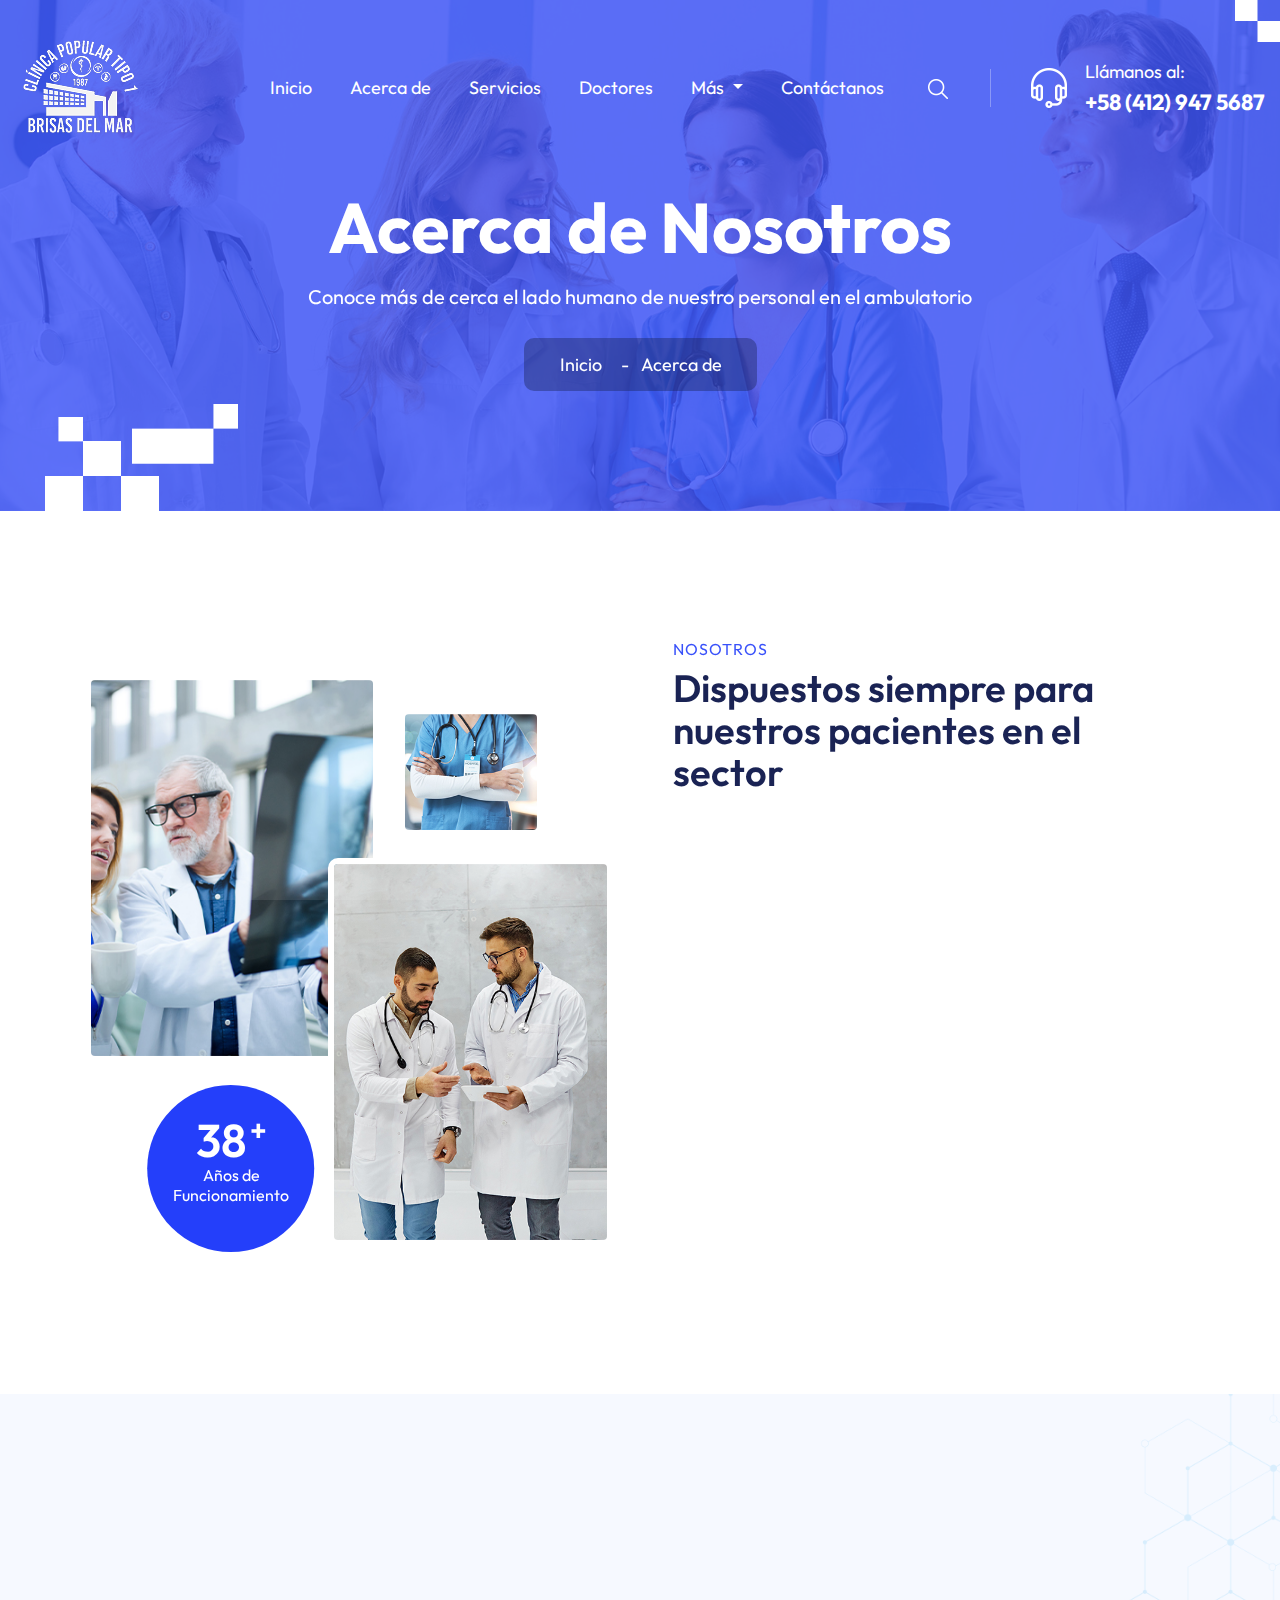
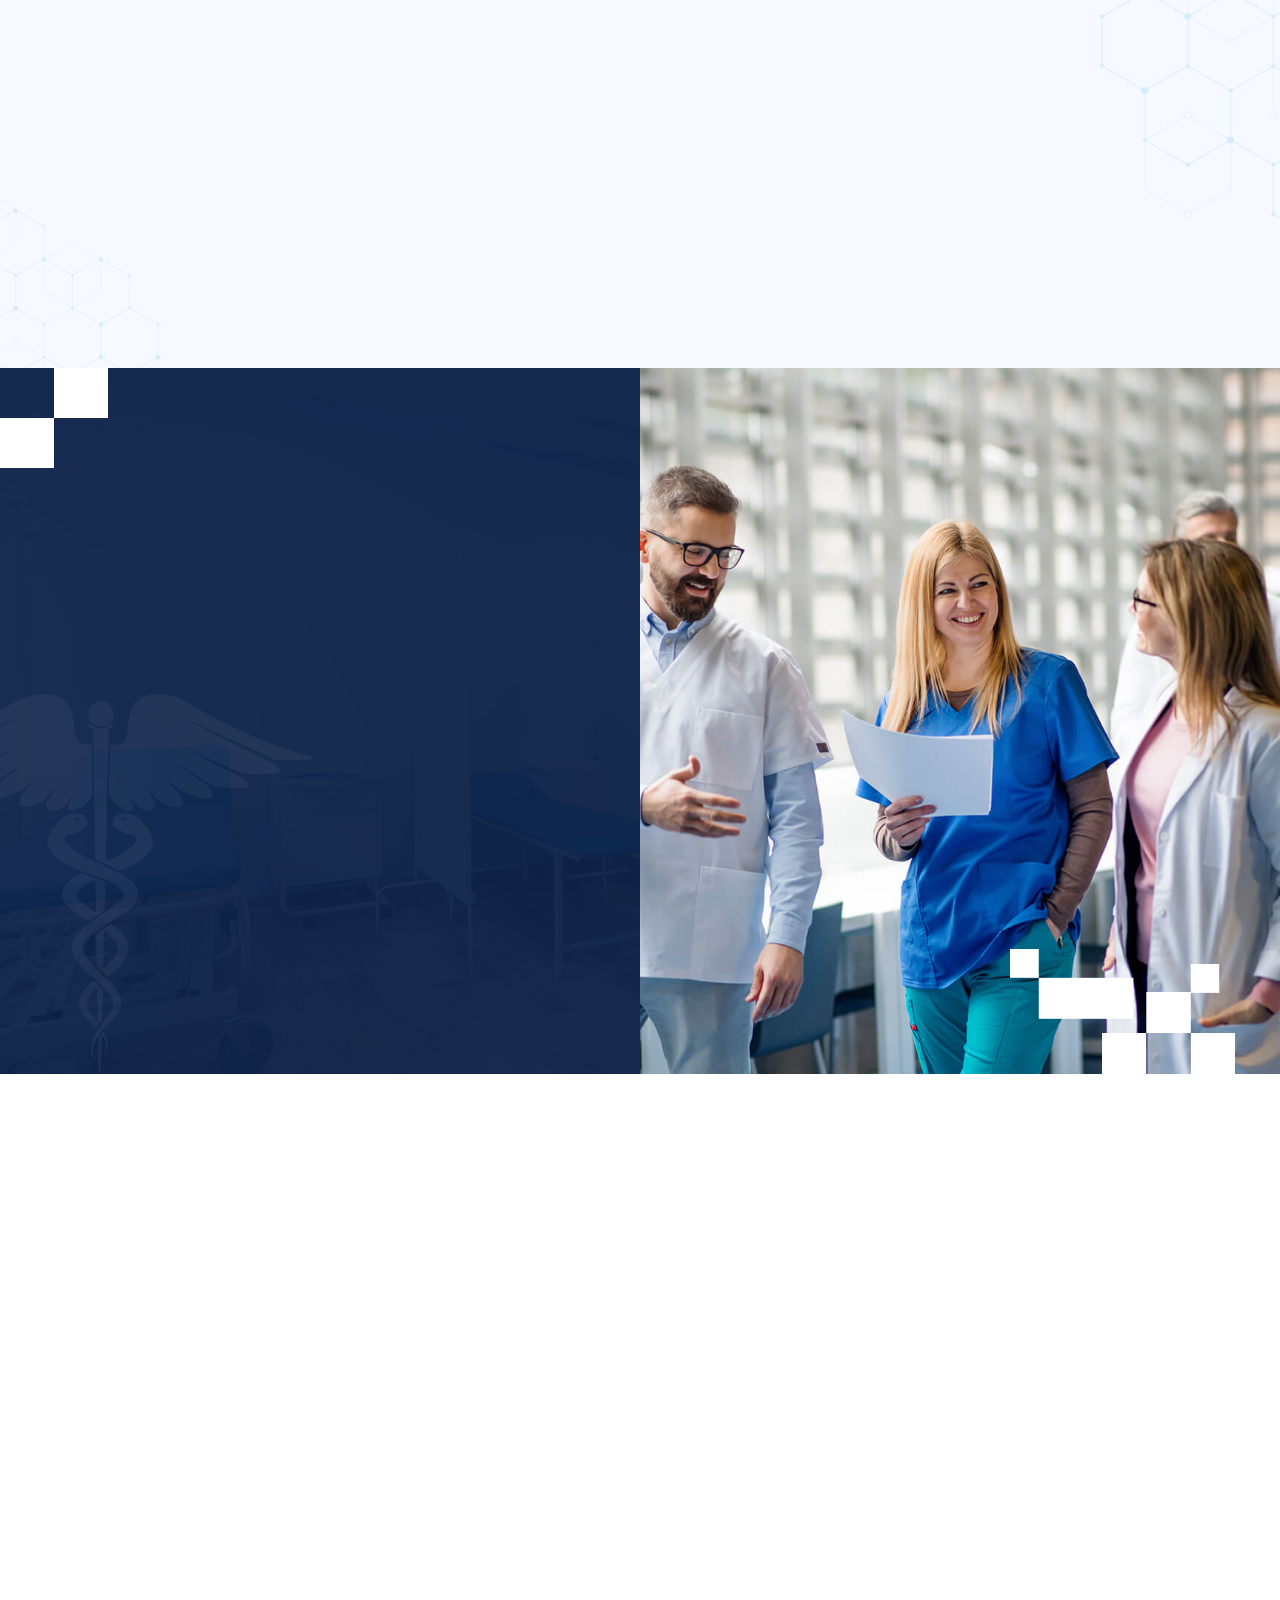
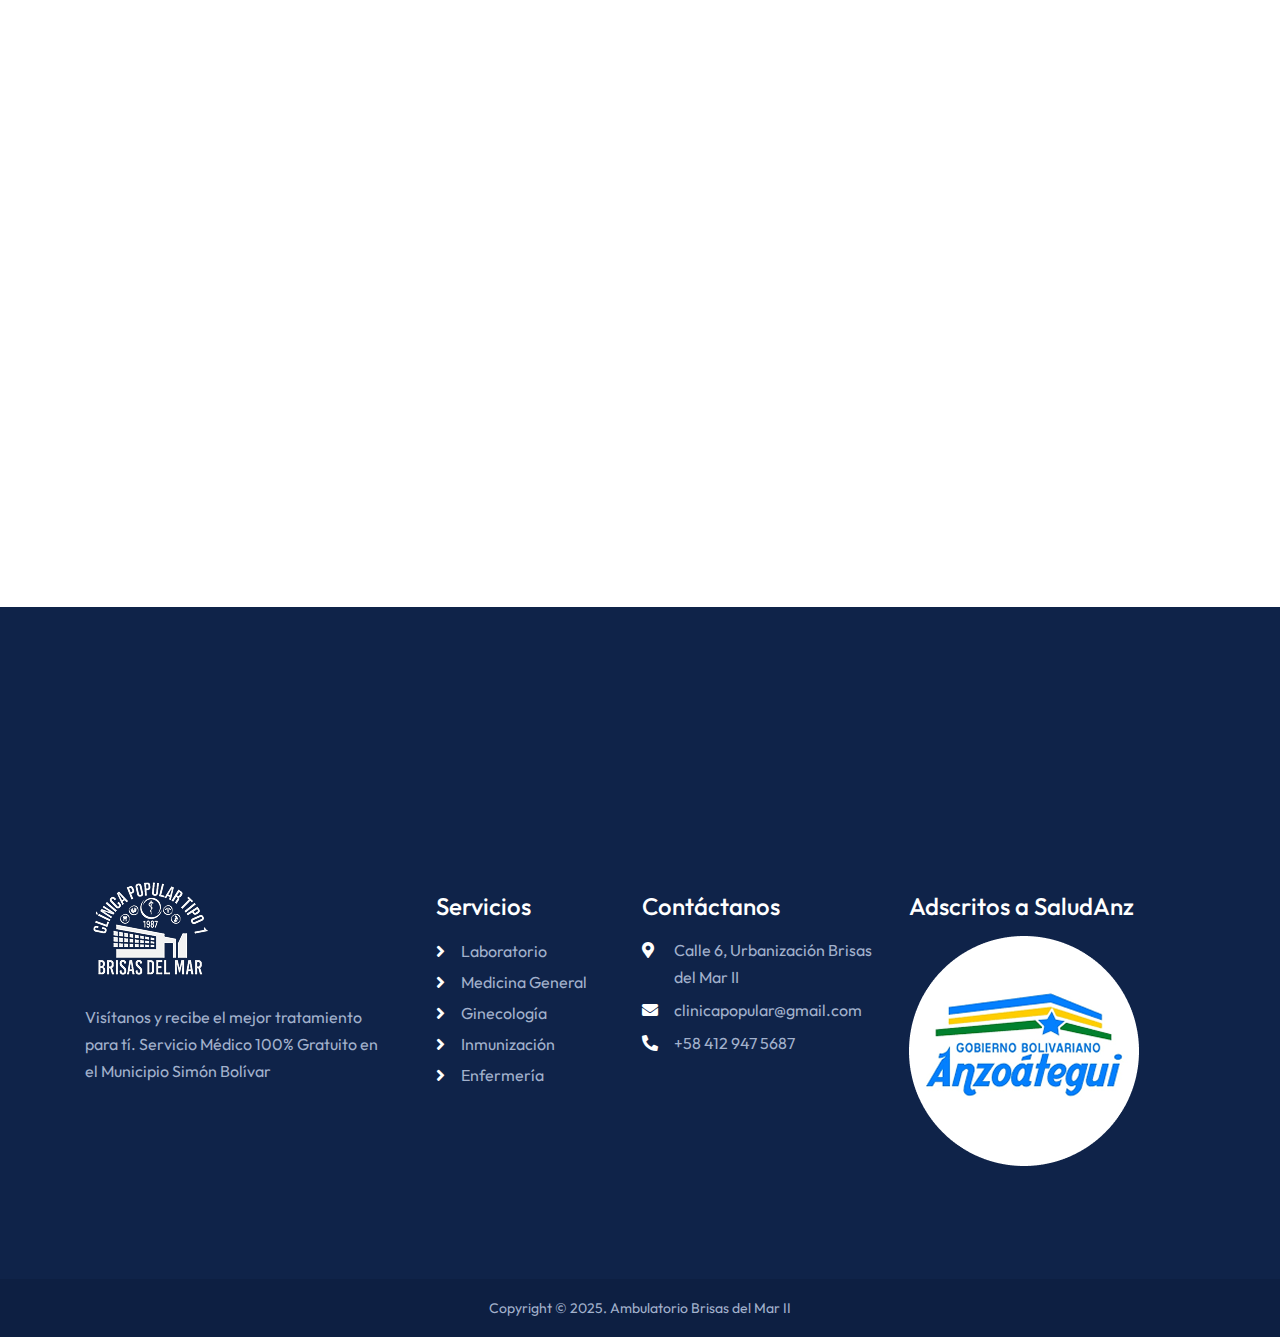
<file: acerca-de.html>
<!DOCTYPE html>
<html lang="zxx">

<head>
    <meta charset="UTF-8">
    <meta name="viewport" content="width=device-width, initial-scale=1.0">
    <meta http-equiv="X-UA-Compatible" content="ie=edge">
    <link rel="stylesheet" href="https://use.fontawesome.com/releases/v5.15.4/css/all.css">
    <title>Clínica Popular| Acerca de</title>
    <link rel="icon" href="assets/images/logo2.png">
    <link rel="stylesheet" href="assets/bootstrap/bootstrap.min.css">
    <link rel="stylesheet" href="assets/css/owl.carousel.min.css">
    <link rel="stylesheet" href="assets/css/aos.css">
    <link rel="stylesheet" href="assets/css/superclasses.css">
    <link rel="stylesheet" href="assets/css/custom.css">
    <link rel="stylesheet" href="assets/css/mobile.css">
</head>

<body>
    <!-- Preloader -->
    <div class="loader-mask">
        <div class="loader">
            <div></div>
            <div></div>
        </div>
    </div>
    <!-- Preloader -->
     <!-- HEADER SECTION -->
     <header class="w-100 float-left header-con">
        <div class="wrapper">
            <nav class="navbar navbar-expand-lg navbar-light p-0">
                <a class="navbar-brand" href="index.html">
                    <figure class="mb-0">
                        <img src="assets/images/logo2.png" alt="logo">
                    </figure>
                </a>
                <button class="navbar-toggler collapsed" type="button" data-toggle="collapse"
                    data-target="#navbarSupportedContent" aria-controls="navbarSupportedContent" aria-expanded="false"
                    aria-label="Toggle navigation">
                    <span class="navbar-toggler-icon"></span>
                    <span class="navbar-toggler-icon"></span>
                    <span class="navbar-toggler-icon"></span>
                </button>
                <div class="collapse navbar-collapse justify-content-end" id="navbarSupportedContent">
                    <ul class="navbar-nav">
                        <li class="nav-item active">
                            <a class="nav-link p-0" href="index.html">Inicio</a>
                        </li>
                        <li class="nav-item">
                            <a class="nav-link p-0" href="acerca-de.html">Acerca de</a>
                        </li>
                        <li class="nav-item">
                            <a class="nav-link p-0" href="servicios.html">Servicios</a>
                        </li>
                        <li class="nav-item">
                            <a class="nav-link p-0" href="doctores.html">Doctores</a>
                        </li>
                        <li class="nav-item dropdown">
                            <a class="nav-link dropdown-toggle p-0" href="faq.html" id="navbarDropdown3" role="button"
                                data-toggle="dropdown" aria-haspopup="true" aria-expanded="false">
                                Más
                            </a>
                            <div class="dropdown-menu" aria-labelledby="navbarDropdown3">
                                <ul class="list-unstyled mb-0">
                                    <li><a class="dropdown-item" href="jornadas.html">Jornadas</a></li>
                                    <li><a class="dropdown-item" href="faq.html">Preguntas Frecuentes</a></li>
                                
                                </ul>
                            </div>
                        </li>
                        <li class="nav-item">
                            <a class="nav-link p-0" href="contacto.html">Contáctanos</a>
                        </li>
                    </ul>
                    <div class="header-contact d-flex align-items-center">
                        <div class="search-field">
                            <a href="#">
                                <img src="assets/images/search-icon.png" alt="search-icon">
                            </a>
                        </div>
                        <div class="phone d-flex align-items-center">
                            <figure class="mb-0">
                                <img src="assets/images/headphone-icon.png" alt="headphone-icon">
                            </figure>
                            <div class="phone-txt">
                                <span class="d-block">Llámanos al:</span>
                                <a href="tel:+58 412 947 5687">+58 (412) 947 5687</a>
                            </div>
                        </div>
                    </div>
                </div>
            </nav>
        </div>
    </header>
    <!-- HEADER SECTION -->
    <!-- BANNER SECTION -->
    <section class="w-100 float-left sub-banner-con position-relative">
        <div class="wrapper2">
            <div class="sub-banner-inner-box banner-inner-box position-relative text-center w-100 float-left">
                <h1 data-aos="fade-up" data-aos-duration="700">Acerca de Nosotros</h1>
                <p data-aos="fade-up" data-aos-duration="700">Conoce más de cerca el lado humano de nuestro personal en el ambulatorio</p>
                <nav aria-label="breadcrumb" data-aos="fade-up" data-aos-duration="700">
                    <ol class="breadcrumb d-inline-block mb-0">
                        <li class="breadcrumb-item d-inline-block"><a href="index.html">Inicio</a></li>
                        <li class="breadcrumb-item active text-white d-inline-block" aria-current="page">Acerca de</li>
                    </ol>
                </nav>
            </div>
        </div>
    </section>
    <!-- BANNER SECTION -->
    <!-- ABOUT SECTION -->
    <section class="w-100 float-left about-con about-us-section position-relative">
        <div class="container">
            <div class="about-box">
                <div class="about-box-img position-relative" data-aos="fade-up" data-aos-duration="700">
                    <div class="vedio-sub-img">
                        <img class="thumb poster-con about-poster1" src="assets/images/about-doctor-img1.jpg"
                            alt="vedio-img">
                        <img class="thumb poster-con about-poster2" src="assets/images/about-doctor-img2.jpg"
                            alt="vedio-img">
                        <img class="thumb poster-con about-poster3" src="assets/images/about-doctor-img3.jpg"
                            alt="vedio-img">
                    </div>
                    <div class="experience-box text-center">
                        <div class="position-relative years-con">38 <span>+</span></div>
                        <p>Años de Funcionamiento</p>
                    </div>
                </div>
                <div class="about-box-title">
                    <span class="d-block sub-txt" data-aos="fade-up" data-aos-duration="700">Nosotros</span>
                    <h2 data-aos="fade-up" data-aos-duration="700">Dispuestos siempre para nuestros pacientes en el sector</h2>
                    <p data-aos="fade-up" data-aos-duration="700">Años de trabajo duro y dedicación a la comunidad Brisas del Mar, con los mejores profesionales del estado Anzoátegui</p>
                    <div class="generic-list">
                        <ul class="list-unstyled mb-0" data-aos="fade-up" data-aos-duration="700">
                            <li>Atención 24/7.</li>
                            <li>Servicio de Ambulancia.</li>
                            <li>Tratamientos y Farmacia gratuita.</li>
                        </ul>
                    </div>
                    <div class="generic-btn" data-aos="fade-up" data-aos-duration="700">
                        <a href="contacto.html">
                            Contáctanos
                        </a>
                        <a href="contacto.html">
                            <figure class="mb-0">
                                <img src="assets/images/long-arrow.png" alt="long-arrow">
                            </figure>
                        </a>
                    </div>
                </div>
            </div>
        </div>
    </section>
    <!-- ABOUT SECTION -->
    <!-- SERVICE SECTION -->
    <div class="w-100 float-left design-img about-service-section padding-top padding-bottom position-relative">
        <div class="container">
            <div class="about-services-box">
                <ul class="mb-0 list-unstyled">
                    <li data-aos="fade-up" data-aos-duration="700">
                        <figure>
                            <img src="assets/images/about-service-icon1.png" alt="about-service-icon1">
                        </figure>
                        <h4>Citas con Especialistas</h4>
                        <p>Contamos con los mejores profesionales del Estado</p>
                    </li>
                    <li data-aos="fade-up" data-aos-duration="700">
                        <figure>
                            <img src="assets/images/about-service-icon2.png" alt="about-service-icon2">
                        </figure>
                        <h4>Tratamiento Personalizado</h4>
                        <p>Nos adaptamos a tus necesidades</p>
                    </li>
                    <li data-aos="fade-up" data-aos-duration="700">
                        <figure>
                            <img src="assets/images/about-service-icon3.png" alt="about-service-icon3">
                        </figure>
                        <h4>Acceso a Medicinas</h4>
                        <p>Contamos con una farmacia propia</p>
                    </li>
                    <li data-aos="fade-up" data-aos-duration="700">
                        <figure>
                            <img src="assets/images/about-service-icon4.png" alt="about-service-icon4">
                        </figure>
                        <h4>Servicio Inmediato</h4>
                        <p>Te atendemos al instante.</p>
                    </li>
                </ul>
            </div>
        </div>
    </div>
    <!-- SERVICE SECTION -->
    <!-- CONTACT SECTION -->
    <section class="w-100 float-left contact-con result-section position-relative">
        <div class="dots-img position-relative">
            <div class="padding-top padding-bottom contact-inner-con position-relative">
                <div class="container">
                    <div class="result-inner-section">
                        <span class="sub-txt d-block" data-aos="fade-up" data-aos-duration="700">Excelentes resultados</span>
                        <h2 data-aos="fade-up" data-aos-duration="700">Un lugar para cuidar tu salud </h2>
                        <p data-aos="fade-up" data-aos-duration="700">Desde 1987 estamos en la labor de proteger la salud de nuestros pacientes y garantizando su bienestar</p>
                        <ul class="list-unstyled mb-0">
                            <li data-aos="fade-up" data-aos-duration="700">
                                <div class="flex-wrapper">
                                    <div class="single-chart">
                                        <svg viewBox="0 0 36 36" class="circular-chart orange">
                                            <path class="circle-bg" d="M18 2.0845
                                                a 15.9155 15.9155 0 0 1 0 31.831
                                                a 15.9155 15.9155 0 0 1 0 -31.831" />
                                            <path class="circle" stroke-dasharray="85, 100" d="M18 2.0845
                                                a 15.9155 15.9155 0 0 1 0 31.831
                                                a 15.9155 15.9155 0 0 1 0 -31.831" />
                                            <text x="18" y="20.35" class="percentage">85%</text>
                                        </svg>
                                    </div>
                                </div>
                                <div class="results-percentage-txt">
                                    <h4>Pacientes Contentos</h4>
                                    <p class="mb-0">Los vecinos recomiendan los servicios de la clínica popular</p>
                                </div>
                            </li>
                            <li data-aos="fade-up" data-aos-duration="700">
                                <div class="flex-wrapper">
                                    <div class="single-chart">
                                        <svg viewBox="0 0 36 36" class="circular-chart orange">
                                            <path class="circle-bg" d="M18 2.0845
                                                a 15.9155 15.9155 0 0 1 0 31.831
                                                a 15.9155 15.9155 0 0 1 0 -31.831" />
                                            <path class="circle" stroke-dasharray="78, 100" d="M18 2.0845
                                                a 15.9155 15.9155 0 0 1 0 31.831
                                                a 15.9155 15.9155 0 0 1 0 -31.831" />
                                            <text x="18" y="20.35" class="percentage">78%</text>
                                        </svg>
                                    </div>
                                </div>
                                <div class="results-percentage-txt">
                                    <h4>Sector Atendido</h4>
                                    <p class="mb-0">Atención a gran parte de la comunidad</p>
                                </div>
                            </li>
                        </ul>
                    </div>
                </div>
            </div>
        </div>
    </section>
    <!-- CONTACT SECTION -->
      <!-- BLOG SECTION -->
    <section class="blogs-section w-100 float-left padding-top padding-bottom">
        <div class="container">
            <div class="generic-title text-center" data-aos="fade-up" data-aos-duration="700">
                <span class="sub-txt d-block">Información</span>
                <h2>Últimas noticias y jornadas</h2>
            </div>
            <div class="blogs-inner-con" data-aos="fade-up" data-aos-duration="700">
                <div id="owl-carouseltwo" class="owl-carousel owl-theme">
                    <div class="item">
                        <div class="blog-box">
                            <div class="blog-first-img blog-img-box"></div>
                            <div class="blog-details">
                                <span class="d-block"><i class="fas fa-calendar-alt"></i>20 de Abril de 2025</span>
                                <h4><a href="#">Casa a Casa</a></h4>
                                <p>Atendiendo a los vecinos del sector Brisas del Mar, en un casa a casa</p>
                                <a href="load-more.html">Leer Más <i class="fas fa-angle-right"></i></a>
                            </div>
                        </div>
                    </div>
                    <div class="item">
                        <div class="blog-box">
                            <div class="blog-second-img blog-img-box"></div>
                            <div class="blog-details">
                                <span class="d-block"><i class="fas fa-calendar-alt"></i>20 de Abril de 2025</span>
                                <h4><a href="#">Jornada de Vacunación</a></h4>
                                <p>Vacunación en el Liceo Camino Nuevo.</p>
                                <a href="load-more.html">Leer Más <i class="fas fa-angle-right"></i></a>
                            </div>
                        </div>
                    </div>
                    <div class="item">
                        <div class="blog-box">
                            <div class="blog-third-img blog-img-box"></div>
                            <div class="blog-details">
                                <span class="d-block"><i class="fas fa-calendar-alt"></i>20 de Abril de 2025</span>
                                <h4><a href="#">Adulto Mayor</a></h4>
                                <p>Atención para adultos mayores a domicilio</p>
                                <a href="load-more.html">Leer Más <i class="fas fa-angle-right"></i></a>
                            </div>
                        </div>
                    </div>
                    <div class="item">
                        <div class="blog-box">
                            <div class="blog-four-img blog-img-box"></div>
                            <div class="blog-details">
                                <span class="d-block"><i class="fas fa-calendar-alt"></i>20 de Abril de 2025</span>
                                <h4><a href="#">Revisiones Gratis</a></h4>
                                <p>Recipes, medicinas y atención a sus patologias</p>
                                <a href="load-more.html">Leer Más <i class="fas fa-angle-right"></i></a>
                            </div>
                        </div>
                    </div>
                    <div class="item">
                        <div class="blog-box">
                            <div class="blog-five-img blog-img-box"></div>
                            <div class="blog-details">
                                <span class="d-block"><i class="fas fa-calendar-alt"></i> 20 de Abril de 2025</span>
                                <h4><a href="#">Atención a niños</a></h4>
                                <p>Atención a menores de edad del sector</p>
                                <a href="load-more.html">Leer Más <i class="fas fa-angle-right"></i></a>
                            </div>
                        </div>
                    </div>
                    <div class="item">
                        <div class="blog-box">
                            <div class="blog-six-img blog-img-box"></div>
                            <div class="blog-details">
                                <span class="d-block"><i class="fas fa-calendar-alt"></i>20 de Abril de 2025</span>
                                <h4><a href="#">Medicina General</a></h4>
                                <p>Visitas y tratamientos para todos los vecinos</p>
                                <a href="load-more.html">Leer Más <i class="fas fa-angle-right"></i></a>
                            </div>
                        </div>
                    </div>
                </div>
            </div>
        </div>
    </section>
    <!-- BLOG SECTION -->
    <!-- GET IN TOUCH SECTION -->
    <section class="get-in-touch-section w-100 float-left">
        <div class="container">
            <div class="contact-section" data-aos="fade-up" data-aos-duration="700">
                <div class="doctor-img-con"></div>
                <div class="contact-txt-con">
                    <div class="generic-title mb-0">
                        <span class="sub-txt d-block">Contáctanos</span>
                        <h2>Te ofrecemos el mejor servicio médico</h2>
                    </div>
                    <div class="submit-btn">
                        <a href="contacto.html">Agenda una Cita</a>
                        <a href="contacto.html">
                            <figure class="mb-0">
                                <img src="assets/images/top-arrow.png" alt="top-arrow">
                            </figure>
                        </a>
                    </div>
                </div>
            </div>
        </div>
    </section>
    <!-- GET IN TOUCH SECTION -->
    <!-- FOOTER SECTION -->
    <section class="footer-main-section w-100 float-left">
        <div class="container">
            <div class="footer-inner-con">
                <div class="footer-box footer-logo-box">
                    <figure>
                        <img src="assets/images/logo2.png" alt="footer-logo">
                    </figure>
                    <p>Visítanos y recibe el mejor tratamiento para tí. Servicio Médico 100% Gratuito en el Municipio Simón Bolívar
                    </p>
                
                </div>
                <div class="footer-box footer-pages-links">
                    <h4>Servicios</h4>
                    <ul class="list-unstyled mb-0">
                        <li><i class="fas fa-angle-right"></i><a href="servicios.html">Laboratorio</a></li>
                        <li><i class="fas fa-angle-right"></i><a href="servicios.html">Medicina General</a></li>
                        <li><i class="fas fa-angle-right"></i><a href="servicios.html">Ginecología</a></li>
                        <li><i class="fas fa-angle-right"></i><a href="servicios.html">Inmunización</a></li>
                        <li><i class="fas fa-angle-right"></i><a href="servicios.html">Enfermería</a></li>
                    </ul>
                </div>
                <div class="footer-box contact-details-box">
                    <h4>Contáctanos</h4>
                    <ul class="list-unstyled mb-0">
                        <li><i class="fas fa-map-marker-alt"></i>Calle 6, Urbanización Brisas del Mar II</li>
                        <li><i class="fas fa-envelope"></i><a href="mailto:clinicapopular@gmail.com">clinicapopular@gmail.com</a></li>
                        <li><i class="fas fa-phone-alt"></i><a href="tel:+58 412 947 5687">+58 412 947 5687</a></li>
                    </ul>
                </div>
                <div class="footer-box footer-newsletter">
                    <h4>Adscritos a SaludAnz</h4>
                    <ul class="list-unstyled">
                        <li>
                            <img src="assets/images/anz.png" alt="x" style="width: fit-content; height: fit-content;">
                        </li>
                    </ul>
                  
                </div>
            </div>
        </div>
    </section>
    <div class="copyright-con w-100 float-left text-center">
        <p class="mb-0">Copyright © 2025. Ambulatorio Brisas del Mar II</p>
    </div>
    <a id="button"></a>
    <!-- FOOTER SECTION -->

    <script src="assets/js/jquery-3.6.0.min.js"></script>
    <script src="assets/js/popper.min.js"></script>
    <script src="assets/js/bootstrap.min.js"></script>
    <script src="assets/js/owl.carousel.js"></script>
    <script src="assets/js/aos.js"></script>
    <script>
        $(window).on('load', function(){ 
        // Preloader
        $('.loader').fadeOut();
        $('.loader-mask').delay(350).fadeOut('slow');
        });
    </script>
    <script>
        var btn = $('#button');
         
         $(window).scroll(function() {
           if ($(window).scrollTop() > 300) {
           btn.addClass('show');
         }
          else {
           btn.removeClass('show');
         }
         });
         btn.on('click', function(e) {
         e.preventDefault();
         $('html, body').animate({scrollTop:0}, '300');
       });
    </script>
    <script>
        AOS.init();
    </script>
    <script>
        $('#owl-carouselone').owlCarousel({
            loop: true,
            margin: 10,
            nav: true,
            autoplay: true,
            autoplayTimeout: 10000,
            autoplayHoverPause: true,
            responsive: {
                0: {
                    items: 1
                },
                600: {
                    items: 2
                },
                1000: {
                    items: 3
                }
            }
        })
        $('#owl-carouseltwo').owlCarousel({
            loop: true,
            margin: 30,
            nav: true,
            autoplay: true,
            autoplayTimeout: 10000,
            autoplayHoverPause: true,
            responsive: {
                0: {
                    items: 1
                },
                600: {
                    items: 2
                },
                1000: {
                    items: 3
                }
            }
        })
    </script>
    <script>
        AOS.init();
        function lightbox_open() {
            var lightBoxVideo = document.getElementById("VisaChipCardVideo");
            //   window.scrollTo(0, 0);
            document.getElementById('light').style.display = 'block';
            document.getElementById('fade1').style.display = 'block';
            lightBoxVideo.play();
        }

        function lightbox_close() {
            var lightBoxVideo = document.getElementById("VisaChipCardVideo");
            document.getElementById('light').style.display = 'none';
            document.getElementById('fade1').style.display = 'none';
            lightBoxVideo.pause();
        }
    </script>
    <script>
        $(document).ready(function () {

            var counters = $(".count");
            var countersQuantity = counters.length;
            var counter = [];

            for (i = 0; i < countersQuantity; i++) {
                counter[i] = parseInt(counters[i].innerHTML);
            }

            var count = function (start, value, id) {
                var localStart = start;
                setInterval(function () {
                    if (localStart < value) {
                        localStart++;
                        counters[id].innerHTML = localStart;
                    }
                }, 40);
            }

            for (j = 0; j < countersQuantity; j++) {
                count(0, counter[j], j);
            }
        });



        $('.count').each(function () {
            $(this).prop('Counter', 0).animate({
                Counter: $(this).text()
            }, {
                duration: 3300,
                easing: 'swing',
                step: function (now) {
                    $(this).text(Math.ceil(now));
                }
            });
        });
    </script>
</body>

</html>
</file>
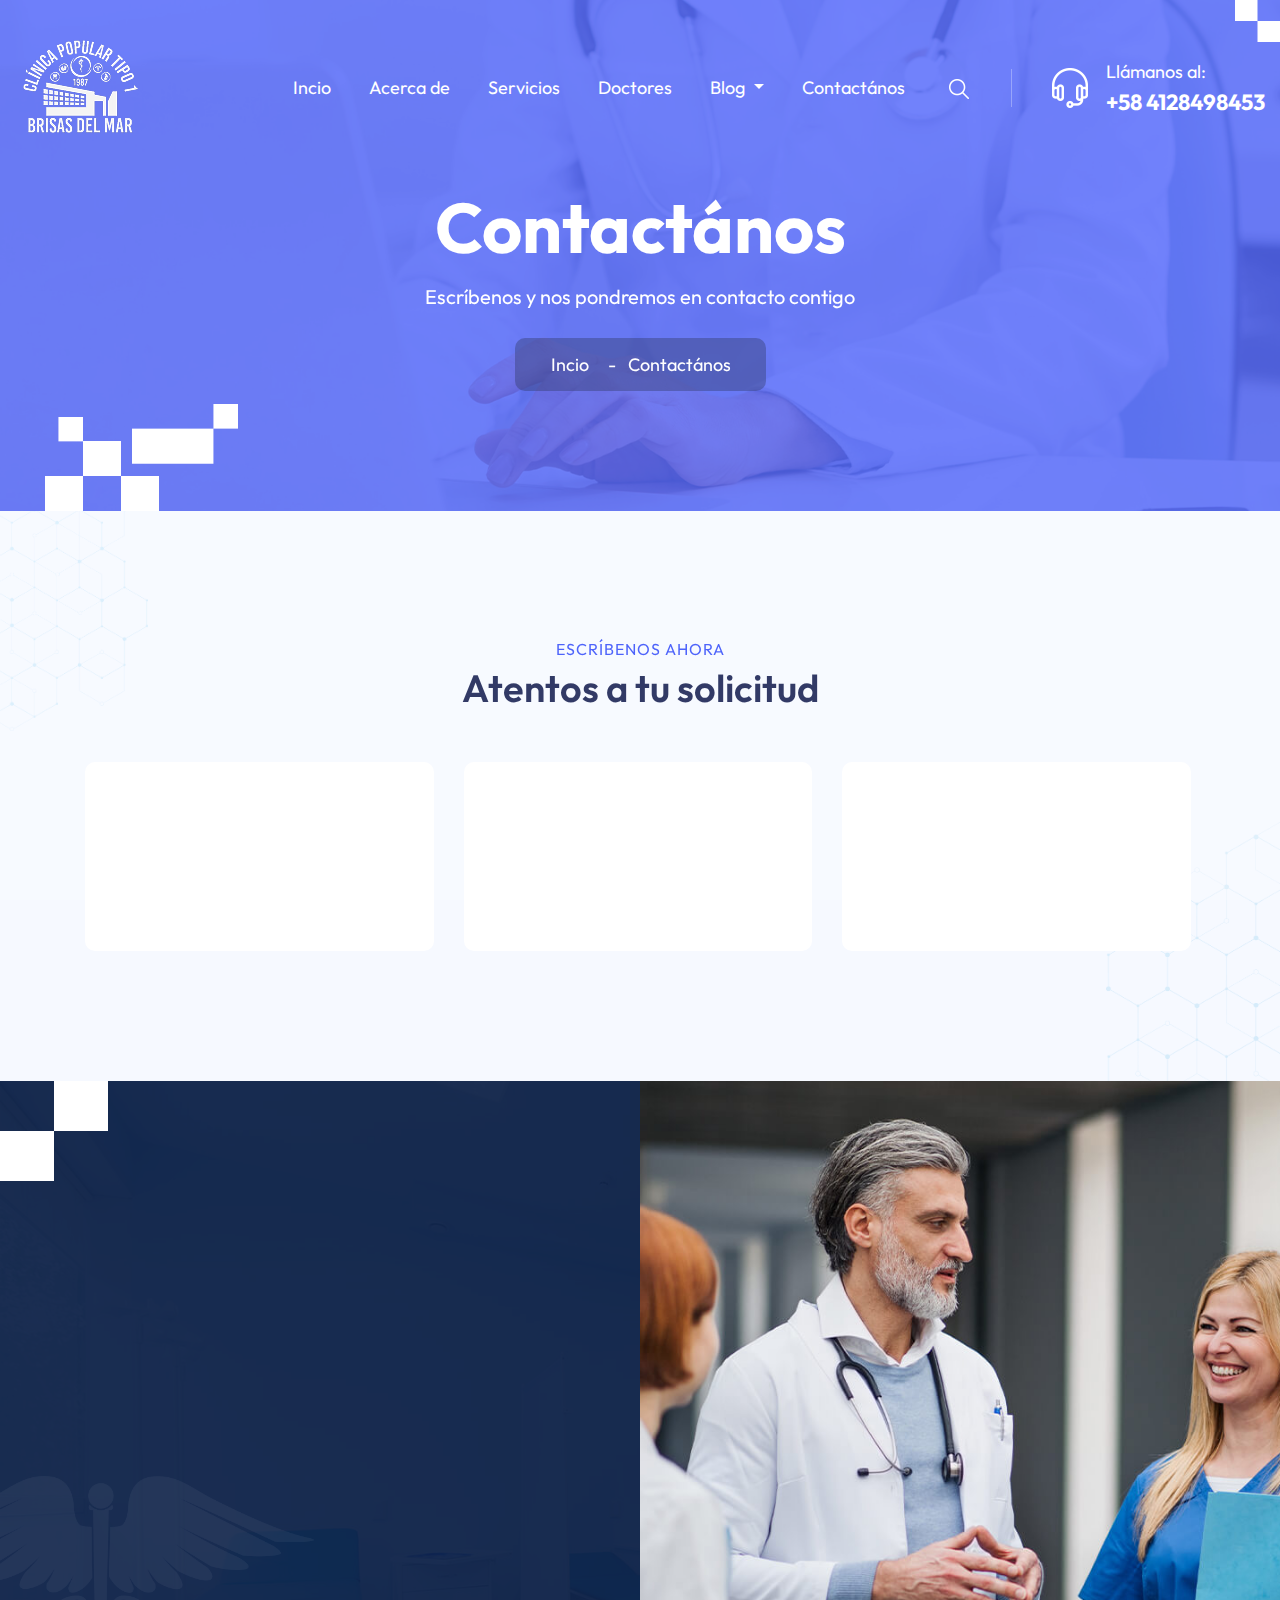
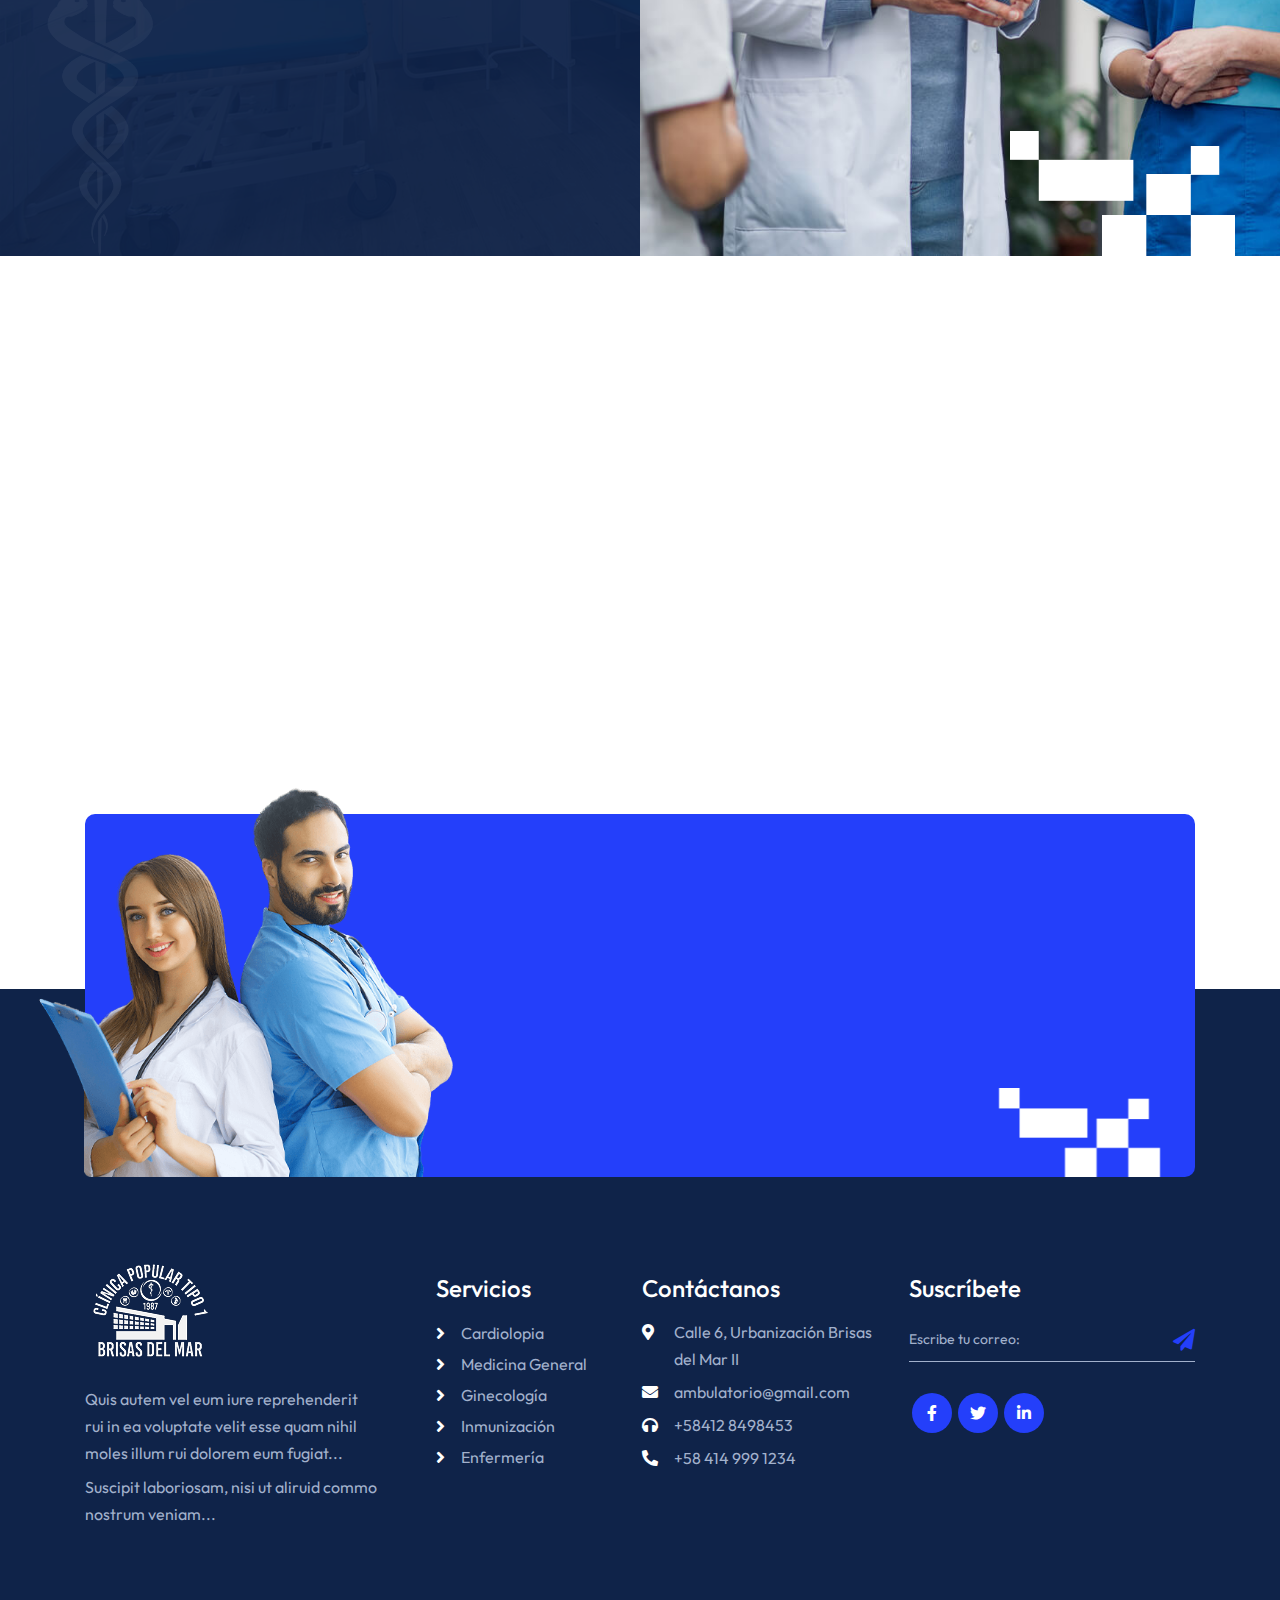
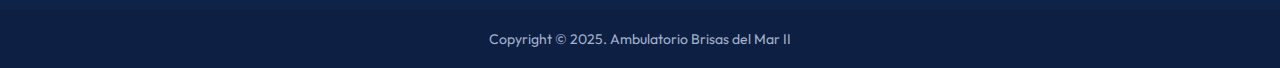
<file: contact.html>
<!DOCTYPE html>
<html lang="zxx">

<head>
    <meta charset="UTF-8">
    <meta name="viewport" content="width=device-width, initial-scale=1.0">
    <meta http-equiv="X-UA-Compatible" content="ie=edge">
    <link rel="stylesheet" href="https://use.fontawesome.com/releases/v5.15.4/css/all.css">
    <title>Ambulatorio | Contacto</title>
    <link rel="icon" href="assets/images/logo2.png">
    <link rel="stylesheet" href="assets/bootstrap/bootstrap.min.css">
    <link rel="stylesheet" href="assets/css/owl.carousel.min.css">
    <link rel="stylesheet" href="assets/css/aos.css">
    <link rel="stylesheet" href="assets/css/superclasses.css">
    <link rel="stylesheet" href="assets/css/custom.css">
    <link rel="stylesheet" href="assets/css/mobile.css">
</head>

<body>
    <!-- Preloader -->
    <div class="loader-mask">
        <div class="loader">
            <div></div>
            <div></div>
        </div>
    </div>
    <!-- Preloader -->
    <!-- HEADER SECTION -->
    <header class="w-100 float-left header-con">
        <div class="wrapper">
            <nav class="navbar navbar-expand-lg navbar-light p-0">
                <a class="navbar-brand" href="index.html">
                    <figure class="mb-0">
                        <img src="assets/images/logo2.png" alt="logo">
                    </figure>
                </a>
                <button class="navbar-toggler collapsed" type="button" data-toggle="collapse"
                    data-target="#navbarSupportedContent" aria-controls="navbarSupportedContent" aria-expanded="false"
                    aria-label="Toggle navigation">
                    <span class="navbar-toggler-icon"></span>
                    <span class="navbar-toggler-icon"></span>
                    <span class="navbar-toggler-icon"></span>
                </button>
                <div class="collapse navbar-collapse justify-content-end" id="navbarSupportedContent">
                    <ul class="navbar-nav">
                        <li class="nav-item active">
                            <a class="nav-link p-0" href="index.html">Incio</a>
                        </li>
                        <li class="nav-item">
                            <a class="nav-link p-0" href="about-us.html">Acerca de</a>
                        </li>
                        <li class="nav-item">
                            <a class="nav-link p-0" href="services.html">Servicios</a>
                        </li>
                        <li class="nav-item">
                            <a class="nav-link p-0" href="doctors.html">Doctores</a>
                        </li>
                        <li class="nav-item dropdown">
                            <a class="nav-link dropdown-toggle p-0" href="blog.html" id="navbarDropdown3" role="button"
                                data-toggle="dropdown" aria-haspopup="true" aria-expanded="false">
                                Blog
                            </a>
                            <div class="dropdown-menu" aria-labelledby="navbarDropdown3">
                                <ul class="list-unstyled mb-0">
                                    <li><a class="dropdown-item" href="load-more.html">Más</a></li>
                                    <li><a class="dropdown-item" href="single-blog.html">Jornadas</a></li>
                                </ul>
                            </div>
                        </li>
                        <li class="nav-item">
                            <a class="nav-link p-0" href="contact.html">Contactános</a>
                        </li>
                    </ul>
                    <div class="header-contact d-flex align-items-center">
                        <div class="search-field">
                            <a href="#">
                                <img src="assets/images/search-icon.png" alt="search-icon">
                            </a>
                        </div>
                        <div class="phone d-flex align-items-center">
                            <figure class="mb-0">
                                <img src="assets/images/headphone-icon.png" alt="headphone-icon">
                            </figure>
                            <div class="phone-txt">
                                <span class="d-block">Llámanos al:</span>
                                <a href="tel:+58">+58 4128498453 </a>
                            </div>
                        </div>
                    </div>
                </div>
            </nav>
        </div>
    </header>
    <!-- HEADER SECTION -->
    <!-- BANNER SECTION -->
    <section class="w-100 float-left contact-banner-sec sub-banner-con position-relative">
        <div class="wrapper2">
            <div class="sub-banner-inner-box banner-inner-box position-relative text-center w-100 float-left">
                <h1 data-aos="fade-up" data-aos-duration="700">Contactános</h1>
                <p data-aos="fade-up" data-aos-duration="700">Escríbenos y nos pondremos en contacto contigo
                </p>
                <nav aria-label="breadcrumb" data-aos="fade-up" data-aos-duration="700">
                    <ol class="breadcrumb d-inline-block mb-0">
                        <li class="breadcrumb-item d-inline-block"><a href="index.html">Incio</a></li>
                        <li class="breadcrumb-item active text-white d-inline-block" aria-current="page">Contactános</li>
                    </ol>
                </nav>
            </div>
        </div>
    </section>
    <!-- BANNER SECTION -->
    <!-- PRICING SECTION -->
    <section class="contact-details-section bg-design w-100 float-left padding-top padding-bottom position-relative">
        <div class="container">
            <div class="generic-title text-center">
                <span class="d-block sub-txt" data-aos="fade-up" data-aos-duration="700">Escríbenos ahora</span>
                <h2 data-aos="fade-up" data-aos-duration="700">Atentos a tu solicitud</h2>
            </div>
            <div class="contact-links-main-sec">
                <div class="contact-links-box">
                    <div class="contact-img-box" data-aos="fade-up" data-aos-duration="700">
                        <figure>
                            <img src="assets/images/contact-img1.png" alt="contact-img1">
                        </figure>
                    </div>
                    <div class="contact-link">
                        <h5 data-aos="fade-up" data-aos-duration="700">Nuestra Ubicación</h5>
                        <p data-aos="fade-up" data-aos-duration="700">Calle 6, Urb. Brisas del Mar, Sector 3</p>
                        <a class="contact-btn" href="#" data-aos="fade-up" data-aos-duration="700">Ver Ubicación<i
                                class="fas fa-angle-right"></i></a>
                    </div>
                </div>
                <div class="contact-links-box">
                    <div class="contact-img-box" data-aos="fade-up" data-aos-duration="700">
                        <figure>
                            <img src="assets/images/contact-img2.png" alt="contact-img2">
                        </figure>
                    </div>
                    <div class="contact-link">
                        <h5 data-aos="fade-up" data-aos-duration="700">Correo Electrónico</h5>
                        <ul class="list-unstyled">
                            <li data-aos="fade-up" data-aos-duration="700"><a href="mailto:ambulatorio@gmail.com" data-aos="fade-up"
                                    data-aos-duration="700">ambulatorio@gmail.com</a></li>
                            <li data-aos="fade-up" data-aos-duration="700"><a href="mailto:brisasdelmar@gmail.com" data-aos="fade-up"
                                    data-aos-duration="700">brisasdelmar@gmail.com</a></li>
                        </ul>
                        <a class="contact-btn" href="#" data-aos="fade-up" data-aos-duration="700">Envia tu correo<i class="fas fa-angle-right"></i></a>
                           
                    </div>
                </div>
                <div class="contact-links-box">
                    <div class="contact-img-box" data-aos="fade-up" data-aos-duration="700">
                        <figure>
                            <img src="assets/images/contact-img3.png" alt="contact-img3">
                        </figure>
                    </div>
                    <div class="contact-link">
                        <h5 data-aos="fade-up" data-aos-duration="700">Teléfono</h5>
                        <ul class="list-unstyled">
                            <li data-aos="fade-up" data-aos-duration="700"><a href="tel:+01234567899">+58 412 8498453</a></li>
                            <li data-aos="fade-up" data-aos-duration="700"><a href="tel:+1234567847858">+58 412 8498453
                                    </a></li>
                        </ul>
                        <a class="contact-btn" href="#" data-aos="fade-up" data-aos-duration="700">Llámanos<i
                                class="fas fa-angle-right"></i></a>
                    </div>
                </div>
            </div>
        </div>
    </section>
    <!-- PRICING SECTION -->
 <!-- CONTACT SECTION -->
 <section class="w-100 float-left contact-con position-relative">
    <div class="dots-img position-relative">
        <div class="padding-top padding-bottom contact-inner-con position-relative">
            <div class="container">
                <div class="contact-form" data-aos="fade-up" data-aos-duration="700">
                    <span class="sub-txt d-block">Solicita una consulta</span>
                    <h2>Agenda una cita</h2>
                    <form class="form-box" method="post" id="contactpage">
                        <ul class="list-unstyled" data-aos="fade-up" data-aos-duration="700">
                            <li>
                                <input type="text" name="fname" id="fname" placeholder="Nombre:">
                            </li>
                            <li>
                                <input type="tel" name="phone" id="phone" placeholder="Télefono:">
                            </li>
                            <li>
                                <input type="email" placeholder="Correo:" name="email" id="email">
                            </li>
                            <li>
                                <input placeholder="Fecha:" type="text" onfocus="(this.type = 'date')" id="date">
                            </li>
                            <li>
                                <textarea placeholder="Mensaje:" name="subject" id="subject"></textarea>
                            </li>
                        </ul>
                        <div class="submit-btn" data-aos="fade-up" data-aos-duration="700">
                            <button type="submit" id="submit">
                                Agendar Cita
                                <figure class="mb-0">
                                    <img src="assets/images/top-arrow.png" alt="top-arrow">
                                </figure>
                            </button>
                        </div>
                    </form>
                </div>
            </div>
        </div>
    </div>
</section>
<!-- CONTACT SECTION -->
    <!-- MAP SECTION -->
    <div class="responsive-map w-100 float-left padding-top padding-bottom">
        <iframe src="https://www.google.com/maps/embed?pb=!1m18!1m12!1m3!1d981.8827004659089!2d-64.70866119827785!3d10.137438022180085!2m3!1f0!2f0!3f0!3m2!1i1024!2i768!4f13.1!3m3!1m2!1s0x8c2d72c9a5336e3f%3A0x749f26b01e9664e1!2sCentro%20Asistencial%20Urb.%20Brisas%20del%20Mar%20II!5e0!3m2!1ses!2sve!4v1743594461726!5m2!1ses!2sve" width="600" height="450" style="border:0;" allowfullscreen="" loading="lazy" referrerpolicy="no-referrer-when-downgrade"></iframe>
    </div>
    <!-- MAP SECTION -->
    <!-- GET IN TOUCH SECTION -->
    <section class="get-in-touch-section w-100 float-left pt-0">
        <div class="container">
            <div class="contact-section">
                <div class="doctor-img-con"></div>
                <div class="contact-txt-con">
                    <div class="generic-title mb-0">
                        <span class="sub-txt d-block" data-aos="fade-up" data-aos-duration="700">Contáctanos</span>
                        <h2 data-aos="fade-up" data-aos-duration="700">
                    
                            Te ofrecemos el mejor servicio médico</h2>
                    </div>
                    <div class="submit-btn" data-aos="fade-up" data-aos-duration="700"><a href="contact.html">Agenda una Cita</a>
                        <a href="contact.html">
                            <figure class="mb-0">
                                <img src="assets/images/top-arrow.png" alt="top-arrow">
                            </figure>
                        </a>
                    </div>
                </div>
            </div>
        </div>
    </section>
    <!-- GET IN TOUCH SECTION -->
  <!-- FOOTER SECTION -->
  <section class="footer-main-section w-100 float-left">
    <div class="container">
        <div class="footer-inner-con">
            <div class="footer-box footer-logo-box">
                <figure>
                    <img src="assets/images/logo2.png" alt="footer-logo">
                </figure>
                <p>Quis autem vel eum iure reprehenderit rui
                    in ea voluptate velit esse quam nihil moles
                    illum rui dolorem eum fugiat...</p>
                <p class="mb-0">Suscipit laboriosam, nisi ut aliruid commo
                    nostrum veniam...</p>
            </div>
            <div class="footer-box footer-pages-links">
                <h4>Servicios</h4>
                <ul class="list-unstyled mb-0">
                    <li><i class="fas fa-angle-right"></i><a href="services.html">Cardiolopia</a></li>
                    <li><i class="fas fa-angle-right"></i><a href="services.html">Medicina General</a></li>
                    <li><i class="fas fa-angle-right"></i><a href="services.html">Ginecología</a></li>
                    <li><i class="fas fa-angle-right"></i><a href="services.html">Inmunización</a></li>
                    <li><i class="fas fa-angle-right"></i><a href="services.html">Enfermería</a></li>
                </ul>
            </div>
            <div class="footer-box contact-details-box">
                <h4>Contáctanos</h4>
                <ul class="list-unstyled mb-0">
                    <li><i class="fas fa-map-marker-alt"></i>Calle 6, Urbanización Brisas del Mar II</li>
                    <li><i class="fas fa-envelope"></i><a href="mailto:info@medwell.com">ambulatorio@gmail.com</a></li>
                    <li><i class="fas fa-headphones"></i><a href="tel:+568925896325">+58412 8498453</a></li>
                    <li><i class="fas fa-phone-alt"></i><a href="tel:+12025550153">+58 414 999 1234</a></li>
                </ul>
            </div>
            <div class="footer-box footer-newsletter">
                <h4>Suscríbete</h4>
                <ul class="list-unstyled">
                    <li>
                        <input type="email" placeholder="Escribe tu correo:">
                        <button type="submit"><i class="fas fa-paper-plane"></i></button>
                    </li>
                </ul>
                <div class="social-links">
                    <ul class="list-unstyled mb-0 d-flex">
                        <li class="d-flex justify-content-center align-items-center mb-0"><a
                                href="https://www.facebook.com/login/"><i class="fab fa-facebook-f"></i></a></li>
                        <li class="d-flex justify-content-center align-items-center mb-0"><a
                                href="https://twitter.com/i/flow/login?input_flow_data=%7B%22requested_variant%22%3A%22eyJsYW5nIjoiZW4ifQ%3D%3D%22%7D"><i
                                    class="fab fa-twitter"></i></a></li>
                        <li class="d-flex justify-content-center align-items-center mb-0"><a
                                href="https://www.linkedin.com/login"><i class="fab fa-linkedin-in"></i></a></li>
                    </ul>
                </div>
            </div>
        </div>
    </div>
</section>
<div class="copyright-con w-100 float-left text-center">
    <p class="mb-0">Copyright © 2025. Ambulatorio Brisas del Mar II</p>
</div>
<a id="button"></a>
<!-- FOOTER SECTION -->

    <script src="assets/js/jquery-3.6.0.min.js"></script>
    <script src="assets/js/popper.min.js"></script>
    <script src="assets/js/bootstrap.min.js"></script>
    <script src="assets/js/owl.carousel.js"></script>
    <script src="assets/js/aos.js"></script>
    <script src="assets/js/jquery.validate.js"></script>
    <script src="assets/js/contact-form.js"></script>
    <script>
        $(window).on('load', function(){ 
        // Preloader
        $('.loader').fadeOut();
        $('.loader-mask').delay(350).fadeOut('slow');
        });
    </script>
    <script>
        var btn = $('#button');
         
         $(window).scroll(function() {
           if ($(window).scrollTop() > 300) {
           btn.addClass('show');
         }
          else {
           btn.removeClass('show');
         }
         });
         btn.on('click', function(e) {
         e.preventDefault();
         $('html, body').animate({scrollTop:0}, '300');
       });
    </script>
    <script>
        AOS.init();
    </script>
    <script>
        $('#owl-carouselone').owlCarousel({
            loop: true,
            margin: 10,
            nav: true,
            autoplay: true,
            autoplayTimeout: 10000,
            autoplayHoverPause: true,
            responsive: {
                0: {
                    items: 1
                },
                600: {
                    items: 2
                },
                1000: {
                    items: 3
                }
            }
        })
        $('#owl-carouseltwo').owlCarousel({
            loop: true,
            margin: 30,
            nav: true,
            autoplay: true,
            autoplayTimeout: 10000,
            autoplayHoverPause: true,
            responsive: {
                0: {
                    items: 1
                },
                600: {
                    items: 2
                },
                1000: {
                    items: 3
                }
            }
        })
    </script>
    <script>
        AOS.init();
        function lightbox_open() {
            var lightBoxVideo = document.getElementById("VisaChipCardVideo");
            //   window.scrollTo(0, 0);
            document.getElementById('light').style.display = 'block';
            document.getElementById('fade1').style.display = 'block';
            lightBoxVideo.play();
        }

        function lightbox_close() {
            var lightBoxVideo = document.getElementById("VisaChipCardVideo");
            document.getElementById('light').style.display = 'none';
            document.getElementById('fade1').style.display = 'none';
            lightBoxVideo.pause();
        }
    </script>
    <script>
        $(document).ready(function () {

            var counters = $(".count");
            var countersQuantity = counters.length;
            var counter = [];

            for (i = 0; i < countersQuantity; i++) {
                counter[i] = parseInt(counters[i].innerHTML);
            }

            var count = function (start, value, id) {
                var localStart = start;
                setInterval(function () {
                    if (localStart < value) {
                        localStart++;
                        counters[id].innerHTML = localStart;
                    }
                }, 40);
            }

            for (j = 0; j < countersQuantity; j++) {
                count(0, counter[j], j);
            }
        });



        $('.count').each(function () {
            $(this).prop('Counter', 0).animate({
                Counter: $(this).text()
            }, {
                duration: 3300,
                easing: 'swing',
                step: function (now) {
                    $(this).text(Math.ceil(now));
                }
            });
        });
    </script>
</body>

</html>
</file>
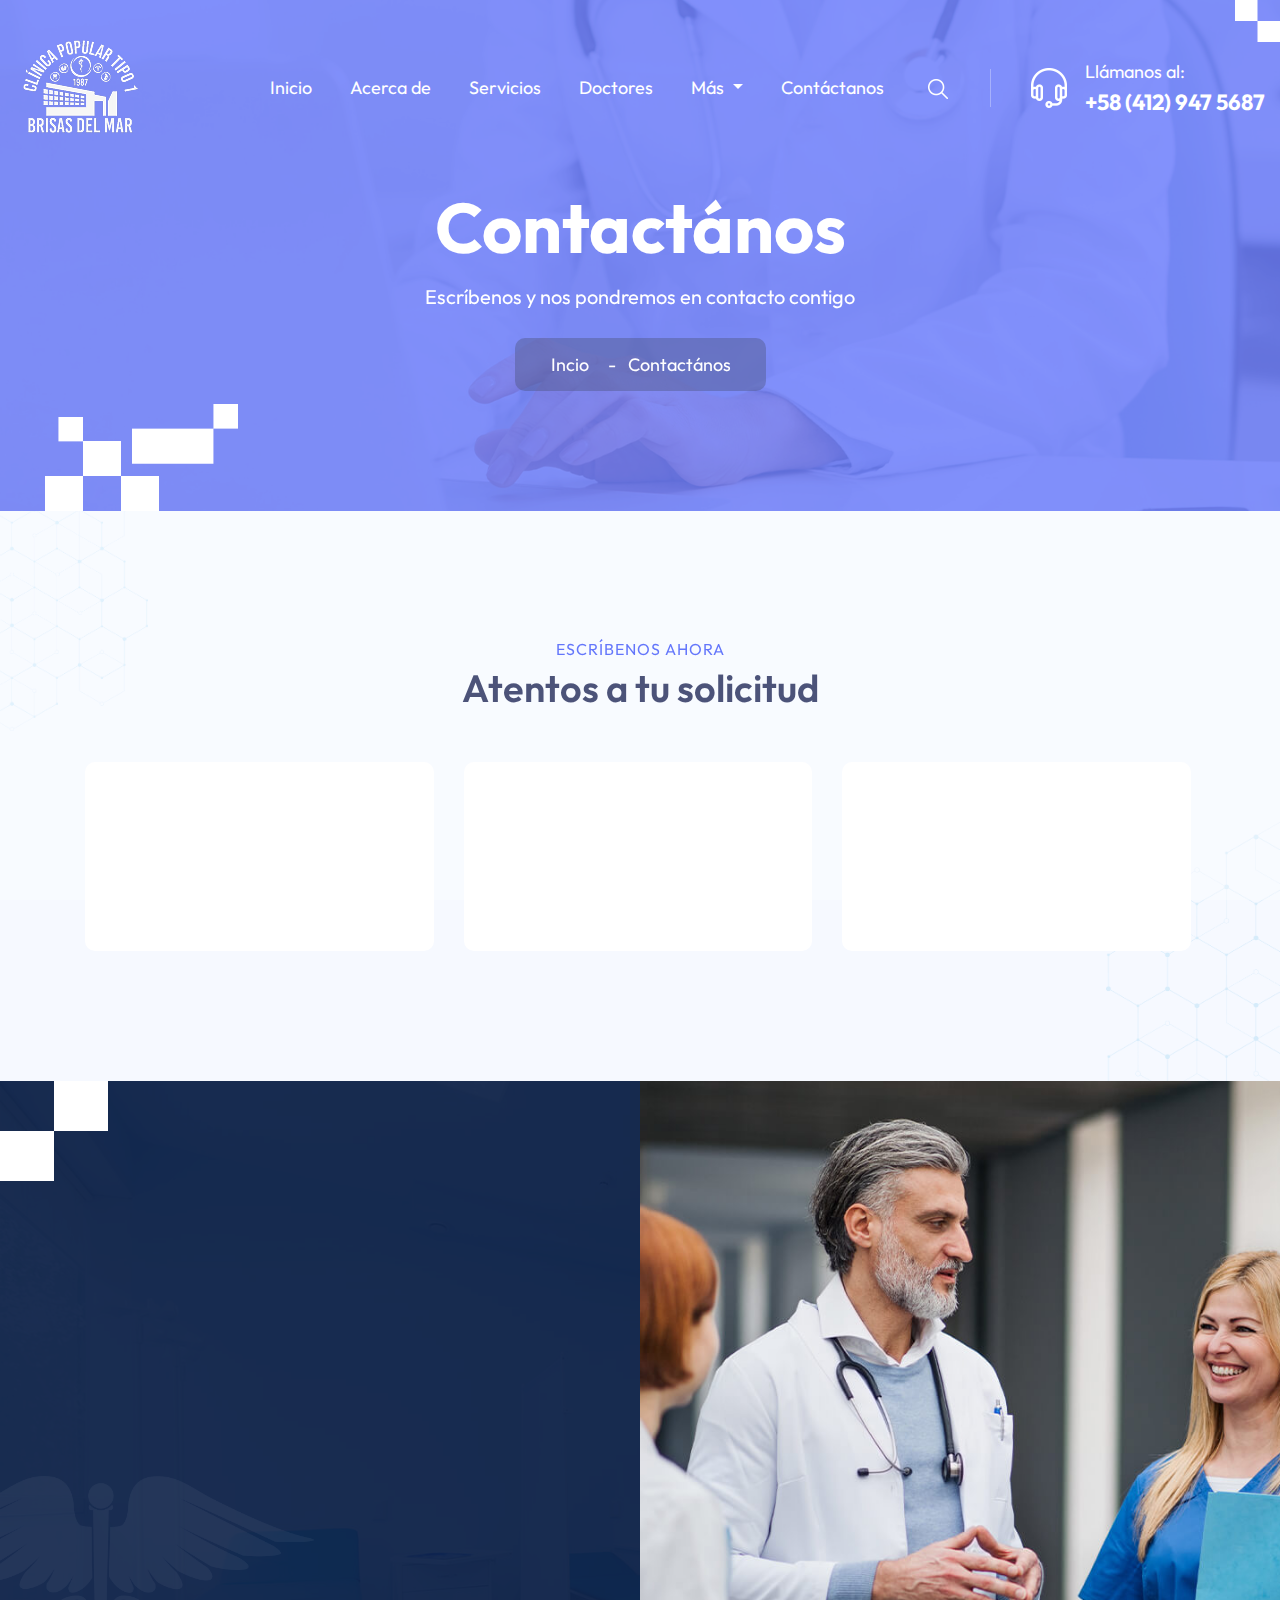
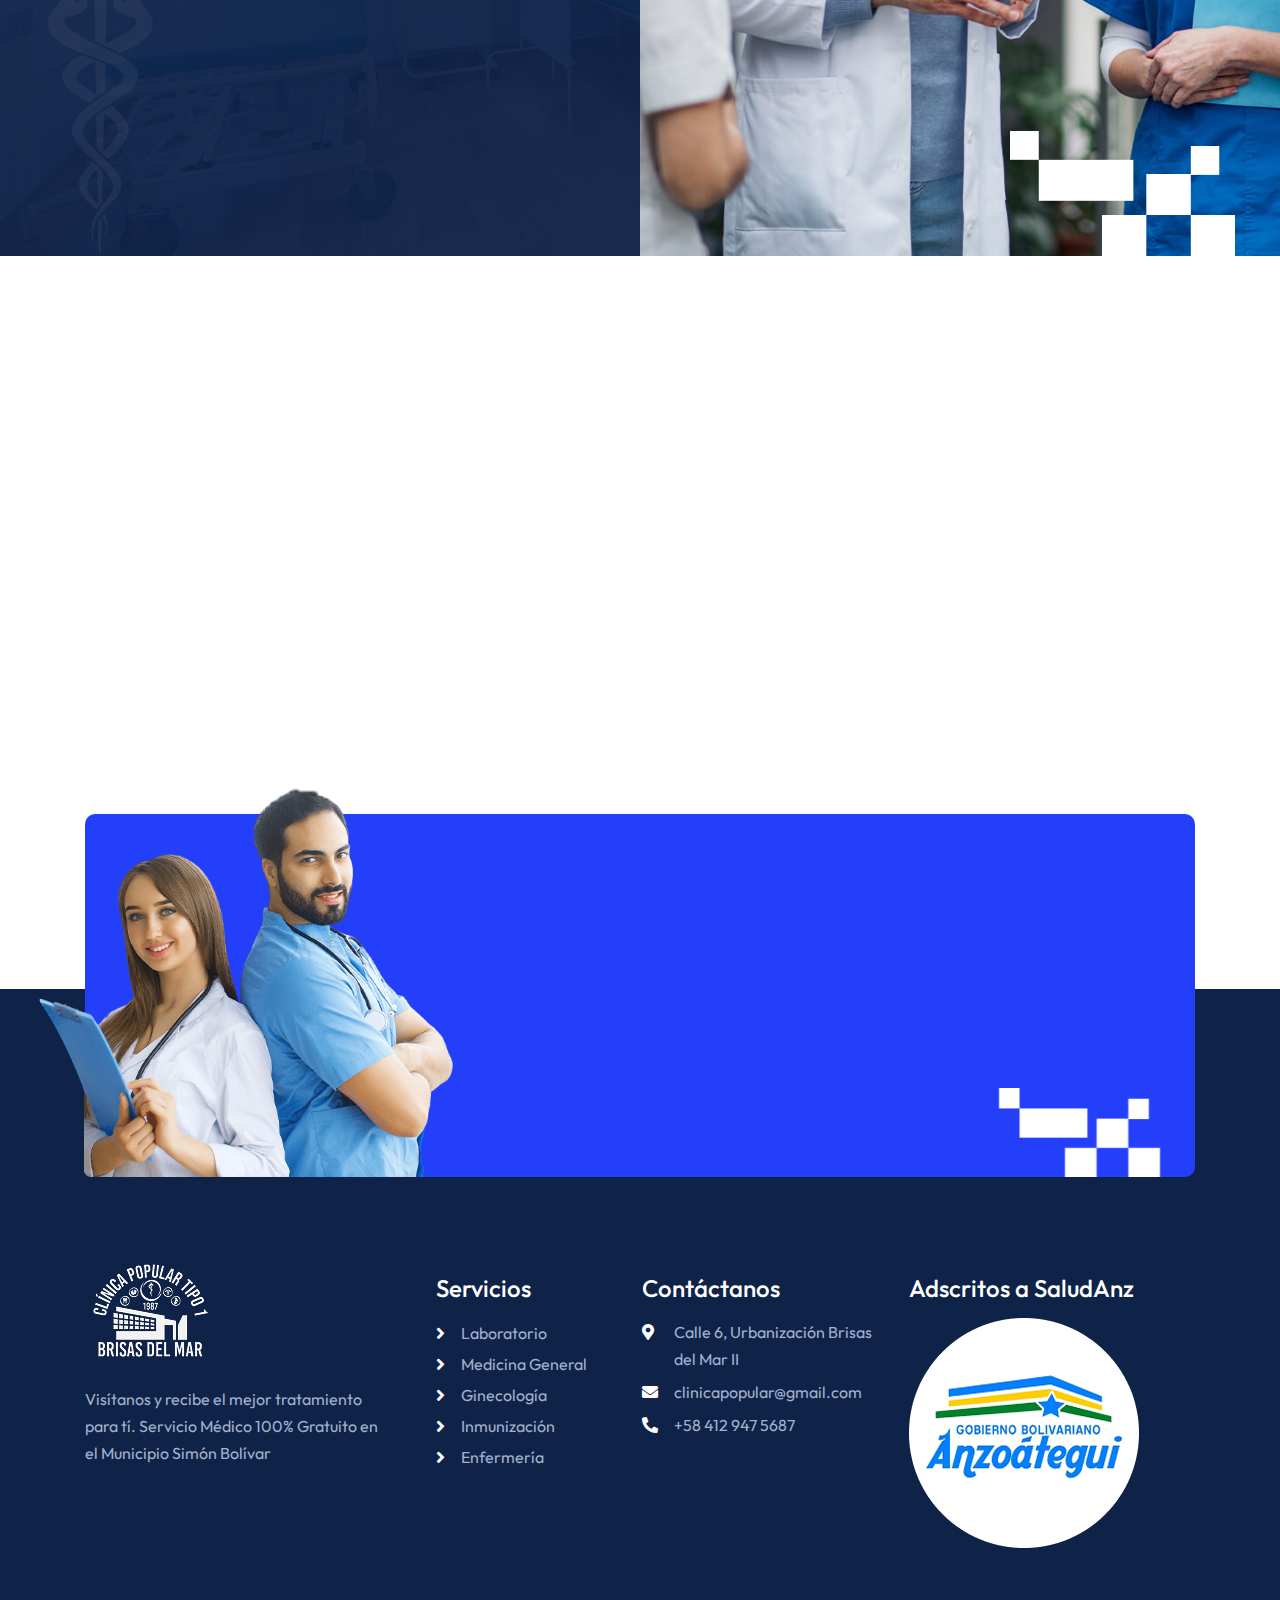
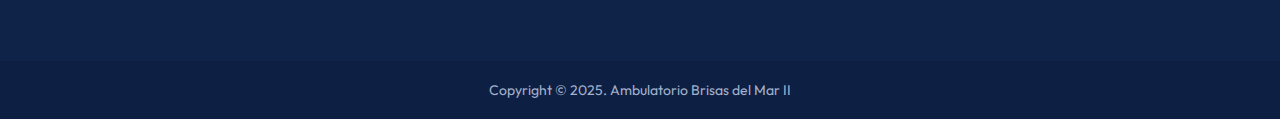
<file: contacto.html>
<!DOCTYPE html>
<html lang="zxx">

<head>
    <meta charset="UTF-8">
    <meta name="viewport" content="width=device-width, initial-scale=1.0">
    <meta http-equiv="X-UA-Compatible" content="ie=edge">
    <link rel="stylesheet" href="https://use.fontawesome.com/releases/v5.15.4/css/all.css">
    <title>Clínica Popular | Contacto</title>
    <link rel="icon" href="assets/images/logo2.png">
    <link rel="stylesheet" href="assets/bootstrap/bootstrap.min.css">
    <link rel="stylesheet" href="assets/css/owl.carousel.min.css">
    <link rel="stylesheet" href="assets/css/aos.css">
    <link rel="stylesheet" href="assets/css/superclasses.css">
    <link rel="stylesheet" href="assets/css/custom.css">
    <link rel="stylesheet" href="assets/css/mobile.css">
</head>

<body>
    <!-- Preloader -->
    <div class="loader-mask">
        <div class="loader">
            <div></div>
            <div></div>
        </div>
    </div>
    <!-- Preloader -->
    <!-- HEADER SECTION -->
    <header class="w-100 float-left header-con">
        <div class="wrapper">
            <nav class="navbar navbar-expand-lg navbar-light p-0">
                <a class="navbar-brand" href="index.html">
                    <figure class="mb-0">
                        <img src="assets/images/logo2.png" alt="logo">
                    </figure>
                </a>
                <button class="navbar-toggler collapsed" type="button" data-toggle="collapse"
                    data-target="#navbarSupportedContent" aria-controls="navbarSupportedContent" aria-expanded="false"
                    aria-label="Toggle navigation">
                    <span class="navbar-toggler-icon"></span>
                    <span class="navbar-toggler-icon"></span>
                    <span class="navbar-toggler-icon"></span>
                </button>
                <div class="collapse navbar-collapse justify-content-end" id="navbarSupportedContent">
                    <ul class="navbar-nav">
                        <li class="nav-item active">
                            <a class="nav-link p-0" href="index.html">Inicio</a>
                        </li>
                        <li class="nav-item">
                            <a class="nav-link p-0" href="acerca-de.html">Acerca de</a>
                        </li>
                        <li class="nav-item">
                            <a class="nav-link p-0" href="servicios.html">Servicios</a>
                        </li>
                        <li class="nav-item">
                            <a class="nav-link p-0" href="doctores.html">Doctores</a>
                        </li>
                        <li class="nav-item dropdown">
                            <a class="nav-link dropdown-toggle p-0" href="faq.html" id="navbarDropdown3" role="button"
                                data-toggle="dropdown" aria-haspopup="true" aria-expanded="false">
                                Más
                            </a>
                            <div class="dropdown-menu" aria-labelledby="navbarDropdown3">
                                <ul class="list-unstyled mb-0">
                                    <li><a class="dropdown-item" href="jornadas.html">Jornadas</a></li>
                                    <li><a class="dropdown-item" href="faq.html">Preguntas Frecuentes</a></li>
                                
                                </ul>
                            </div>
                        </li>
                        <li class="nav-item">
                            <a class="nav-link p-0" href="contacto.html">Contáctanos</a>
                        </li>
                    </ul>
                    <div class="header-contact d-flex align-items-center">
                        <div class="search-field">
                            <a href="#">
                                <img src="assets/images/search-icon.png" alt="search-icon">
                            </a>
                        </div>
                        <div class="phone d-flex align-items-center">
                            <figure class="mb-0">
                                <img src="assets/images/headphone-icon.png" alt="headphone-icon">
                            </figure>
                            <div class="phone-txt">
                                <span class="d-block">Llámanos al:</span>
                                <a href="tel:+58 412 947 5687">+58 (412) 947 5687</a>
                            </div>
                        </div>
                    </div>
                </div>
            </nav>
        </div>
    </header>
    <!-- HEADER SECTION -->
    <!-- BANNER SECTION -->
    <section class="w-100 float-left contact-banner-sec sub-banner-con position-relative">
        <div class="wrapper2">
            <div class="sub-banner-inner-box banner-inner-box position-relative text-center w-100 float-left">
                <h1 data-aos="fade-up" data-aos-duration="700">Contactános</h1>
                <p data-aos="fade-up" data-aos-duration="700">Escríbenos y nos pondremos en contacto contigo
                </p>
                <nav aria-label="breadcrumb" data-aos="fade-up" data-aos-duration="700">
                    <ol class="breadcrumb d-inline-block mb-0">
                        <li class="breadcrumb-item d-inline-block"><a href="index.html">Incio</a></li>
                        <li class="breadcrumb-item active text-white d-inline-block" aria-current="page">Contactános</li>
                    </ol>
                </nav>
            </div>
        </div>
    </section>
    <!-- BANNER SECTION -->
    <!-- PRICING SECTION -->
    <section class="contact-details-section bg-design w-100 float-left padding-top padding-bottom position-relative">
        <div class="container">
            <div class="generic-title text-center">
                <span class="d-block sub-txt" data-aos="fade-up" data-aos-duration="700">Escríbenos ahora</span>
                <h2 data-aos="fade-up" data-aos-duration="700">Atentos a tu solicitud</h2>
            </div>
            <div class="contact-links-main-sec">
                <div class="contact-links-box">
                    <div class="contact-img-box" data-aos="fade-up" data-aos-duration="700">
                        <figure>
                            <img src="assets/images/contact-img1.png" alt="contact-img1">
                        </figure>
                    </div>
                    <div class="contact-link">
                        <h5 data-aos="fade-up" data-aos-duration="700">Nuestra Ubicación</h5>
                        <p data-aos="fade-up" data-aos-duration="700">Calle 6, Urb. Brisas del Mar, Sector 3</p>
                        <a class="contact-btn" href="#" data-aos="fade-up" data-aos-duration="700">Ver Ubicación<i
                                class="fas fa-angle-right"></i></a>
                    </div>
                </div>
                <div class="contact-links-box">
                    <div class="contact-img-box" data-aos="fade-up" data-aos-duration="700">
                        <figure>
                            <img src="assets/images/contact-img2.png" alt="contact-img2">
                        </figure>
                    </div>
                    <div class="contact-link">
                        <h5 data-aos="fade-up" data-aos-duration="700">Correo Electrónico</h5>
                        <ul class="list-unstyled">
                            <li data-aos="fade-up" data-aos-duration="700"><a href="mailto:ambulatorio@gmail.com" data-aos="fade-up"
                                    data-aos-duration="700">ambulatorio@gmail.com</a></li>
                            <li data-aos="fade-up" data-aos-duration="700"><a href="mailto:brisasdelmar@gmail.com" data-aos="fade-up"
                                    data-aos-duration="700">brisasdelmar@gmail.com</a></li>
                        </ul>
                        <a class="contact-btn" href="#" data-aos="fade-up" data-aos-duration="700">Envia tu correo<i class="fas fa-angle-right"></i></a>
                           
                    </div>
                </div>
                <div class="contact-links-box">
                    <div class="contact-img-box" data-aos="fade-up" data-aos-duration="700">
                        <figure>
                            <img src="assets/images/contact-img3.png" alt="contact-img3">
                        </figure>
                    </div>
                    <div class="contact-link">
                        <h5 data-aos="fade-up" data-aos-duration="700">Teléfono</h5>
                        <ul class="list-unstyled">
                            <li data-aos="fade-up" data-aos-duration="700"><a href="tel:+58 412 947 5687">+58 412 947 5687</a></li>
                        </ul>
                        <a class="contact-btn" href="#" data-aos="fade-up" data-aos-duration="700">Llámanos<i
                                class="fas fa-angle-right"></i></a>
                    </div>
                </div>
            </div>
        </div>
    </section>
    <!-- PRICING SECTION -->
 <!-- CONTACT SECTION -->
 <section class="w-100 float-left contact-con position-relative">
    <div class="dots-img position-relative">
        <div class="padding-top padding-bottom contact-inner-con position-relative">
            <div class="container">
                <div class="contact-form" data-aos="fade-up" data-aos-duration="700">
                    <span class="sub-txt d-block">Solicita una consulta</span>
                    <h2>Agenda una cita</h2>
                    <form class="form-box" method="post" id="contactpage">
                        <ul class="list-unstyled" data-aos="fade-up" data-aos-duration="700">
                            <li>
                                <input type="text" name="fname" id="fname" placeholder="Nombre:">
                            </li>
                            <li>
                                <input type="tel" name="phone" id="phone" placeholder="Télefono:">
                            </li>
                            <li>
                                <input type="email" placeholder="Correo:" name="email" id="email">
                            </li>
                            <li>
                                <input placeholder="Fecha:" type="text" onfocus="(this.type = 'date')" id="date">
                            </li>
                            <li>
                                <textarea placeholder="Mensaje:" name="subject" id="subject"></textarea>
                            </li>
                        </ul>
                        <div class="submit-btn" data-aos="fade-up" data-aos-duration="700">
                            <button type="submit" id="submit">
                                Agendar Cita
                                <figure class="mb-0">
                                    <img src="assets/images/top-arrow.png" alt="top-arrow">
                                </figure>
                            </button>
                        </div>
                    </form>
                </div>
            </div>
        </div>
    </div>
</section>
<!-- CONTACT SECTION -->
    <!-- MAP SECTION -->
    <div class="responsive-map w-100 float-left padding-top padding-bottom">
        <iframe src="https://www.google.com/maps/embed?pb=!1m18!1m12!1m3!1d981.8827004659089!2d-64.70866119827785!3d10.137438022180085!2m3!1f0!2f0!3f0!3m2!1i1024!2i768!4f13.1!3m3!1m2!1s0x8c2d72c9a5336e3f%3A0x749f26b01e9664e1!2sCentro%20Asistencial%20Urb.%20Brisas%20del%20Mar%20II!5e0!3m2!1ses!2sve!4v1743594461726!5m2!1ses!2sve" width="600" height="450" style="border:0;" allowfullscreen="" loading="lazy" referrerpolicy="no-referrer-when-downgrade"></iframe>
    </div>
    <!-- MAP SECTION -->
    <!-- GET IN TOUCH SECTION -->
    <section class="get-in-touch-section w-100 float-left pt-0">
        <div class="container">
            <div class="contact-section">
                <div class="doctor-img-con"></div>
                <div class="contact-txt-con">
                    <div class="generic-title mb-0">
                        <span class="sub-txt d-block" data-aos="fade-up" data-aos-duration="700">Contáctanos</span>
                        <h2 data-aos="fade-up" data-aos-duration="700">
                    
                            Te ofrecemos el mejor servicio médico</h2>
                    </div>
                    <div class="submit-btn" data-aos="fade-up" data-aos-duration="700"><a href="contacto.html">Agenda una Cita</a>
                        <a href="contacto.html">
                            <figure class="mb-0">
                                <img src="assets/images/top-arrow.png" alt="top-arrow">
                            </figure>
                        </a>
                    </div>
                </div>
            </div>
        </div>
    </section>
    <!-- GET IN TOUCH SECTION -->
 <!-- FOOTER SECTION -->
 <section class="footer-main-section w-100 float-left">
    <div class="container">
        <div class="footer-inner-con">
            <div class="footer-box footer-logo-box">
                <figure>
                    <img src="assets/images/logo2.png" alt="footer-logo">
                </figure>
                <p>Visítanos y recibe el mejor tratamiento para tí. Servicio Médico 100% Gratuito en el Municipio Simón Bolívar
                </p>
            
            </div>
            <div class="footer-box footer-pages-links">
                <h4>Servicios</h4>
                <ul class="list-unstyled mb-0">
                    <li><i class="fas fa-angle-right"></i><a href="servicios.html">Laboratorio</a></li>
                    <li><i class="fas fa-angle-right"></i><a href="servicios.html">Medicina General</a></li>
                    <li><i class="fas fa-angle-right"></i><a href="servicios.html">Ginecología</a></li>
                    <li><i class="fas fa-angle-right"></i><a href="servicios.html">Inmunización</a></li>
                    <li><i class="fas fa-angle-right"></i><a href="servicios.html">Enfermería</a></li>
                </ul>
            </div>
            <div class="footer-box contact-details-box">
                <h4>Contáctanos</h4>
                <ul class="list-unstyled mb-0">
                    <li><i class="fas fa-map-marker-alt"></i>Calle 6, Urbanización Brisas del Mar II</li>
                    <li><i class="fas fa-envelope"></i><a href="mailto:clinicapopular@gmail.com">clinicapopular@gmail.com</a></li>
                    <li><i class="fas fa-phone-alt"></i><a href="tel:+58 412 947 5687">+58 412 947 5687</a></li>
                </ul>
            </div>
            <div class="footer-box footer-newsletter">
                <h4>Adscritos a SaludAnz</h4>
                <ul class="list-unstyled">
                    <li>
                        <img src="assets/images/anz.png" alt="x" style="width: fit-content; height: fit-content;">
                    </li>
                </ul>
              
            </div>
        </div>
    </div>
</section>
<div class="copyright-con w-100 float-left text-center">
    <p class="mb-0">Copyright © 2025. Ambulatorio Brisas del Mar II</p>
</div>
<a id="button"></a>
<!-- FOOTER SECTION -->

    <script src="assets/js/jquery-3.6.0.min.js"></script>
    <script src="assets/js/popper.min.js"></script>
    <script src="assets/js/bootstrap.min.js"></script>
    <script src="assets/js/owl.carousel.js"></script>
    <script src="assets/js/aos.js"></script>
    <script src="assets/js/jquery.validate.js"></script>
    <script src="assets/js/contact-form.js"></script>
    <script>
        $(window).on('load', function(){ 
        // Preloader
        $('.loader').fadeOut();
        $('.loader-mask').delay(350).fadeOut('slow');
        });
    </script>
    <script>
        var btn = $('#button');
         
         $(window).scroll(function() {
           if ($(window).scrollTop() > 300) {
           btn.addClass('show');
         }
          else {
           btn.removeClass('show');
         }
         });
         btn.on('click', function(e) {
         e.preventDefault();
         $('html, body').animate({scrollTop:0}, '300');
       });
    </script>
    <script>
        AOS.init();
    </script>
    <script>
        $('#owl-carouselone').owlCarousel({
            loop: true,
            margin: 10,
            nav: true,
            autoplay: true,
            autoplayTimeout: 10000,
            autoplayHoverPause: true,
            responsive: {
                0: {
                    items: 1
                },
                600: {
                    items: 2
                },
                1000: {
                    items: 3
                }
            }
        })
        $('#owl-carouseltwo').owlCarousel({
            loop: true,
            margin: 30,
            nav: true,
            autoplay: true,
            autoplayTimeout: 10000,
            autoplayHoverPause: true,
            responsive: {
                0: {
                    items: 1
                },
                600: {
                    items: 2
                },
                1000: {
                    items: 3
                }
            }
        })
    </script>
    <script>
        AOS.init();
        function lightbox_open() {
            var lightBoxVideo = document.getElementById("VisaChipCardVideo");
            //   window.scrollTo(0, 0);
            document.getElementById('light').style.display = 'block';
            document.getElementById('fade1').style.display = 'block';
            lightBoxVideo.play();
        }

        function lightbox_close() {
            var lightBoxVideo = document.getElementById("VisaChipCardVideo");
            document.getElementById('light').style.display = 'none';
            document.getElementById('fade1').style.display = 'none';
            lightBoxVideo.pause();
        }
    </script>
    <script>
        $(document).ready(function () {

            var counters = $(".count");
            var countersQuantity = counters.length;
            var counter = [];

            for (i = 0; i < countersQuantity; i++) {
                counter[i] = parseInt(counters[i].innerHTML);
            }

            var count = function (start, value, id) {
                var localStart = start;
                setInterval(function () {
                    if (localStart < value) {
                        localStart++;
                        counters[id].innerHTML = localStart;
                    }
                }, 40);
            }

            for (j = 0; j < countersQuantity; j++) {
                count(0, counter[j], j);
            }
        });



        $('.count').each(function () {
            $(this).prop('Counter', 0).animate({
                Counter: $(this).text()
            }, {
                duration: 3300,
                easing: 'swing',
                step: function (now) {
                    $(this).text(Math.ceil(now));
                }
            });
        });
    </script>
</body>

</html>
</file>
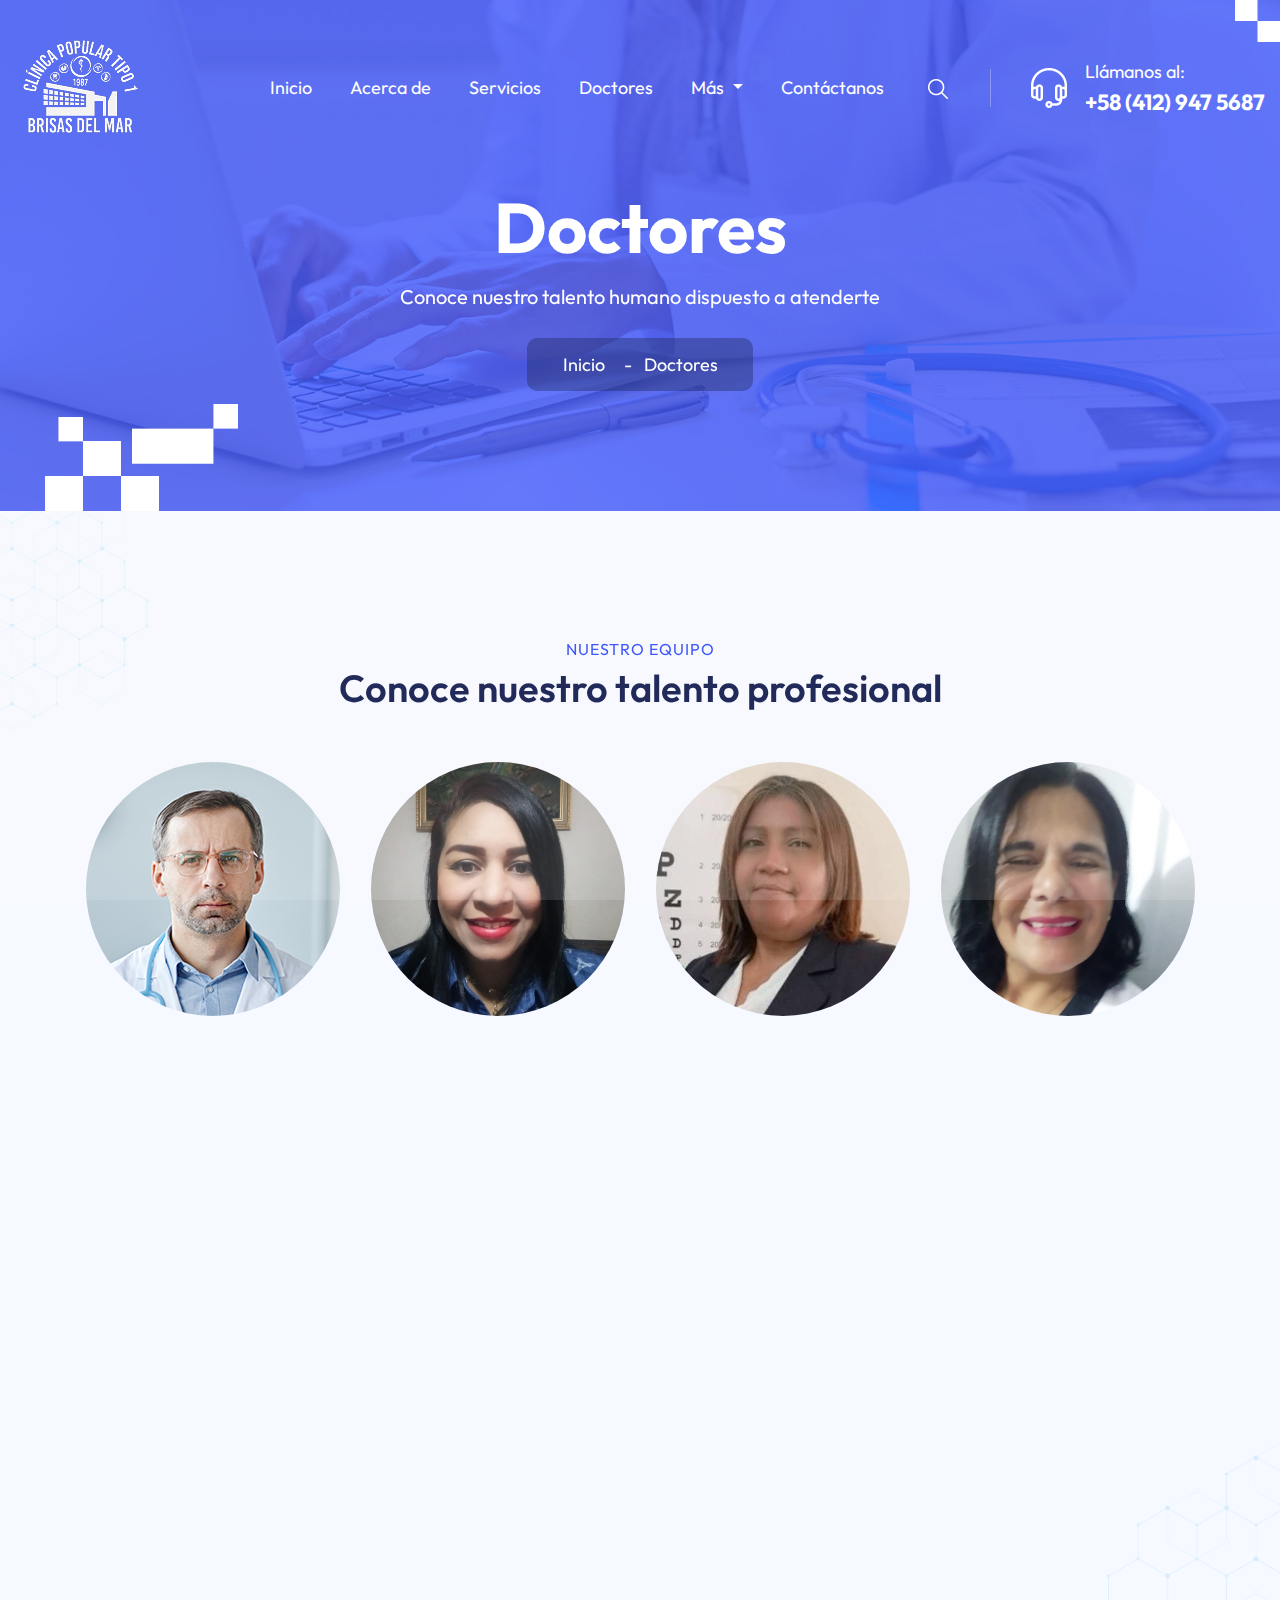
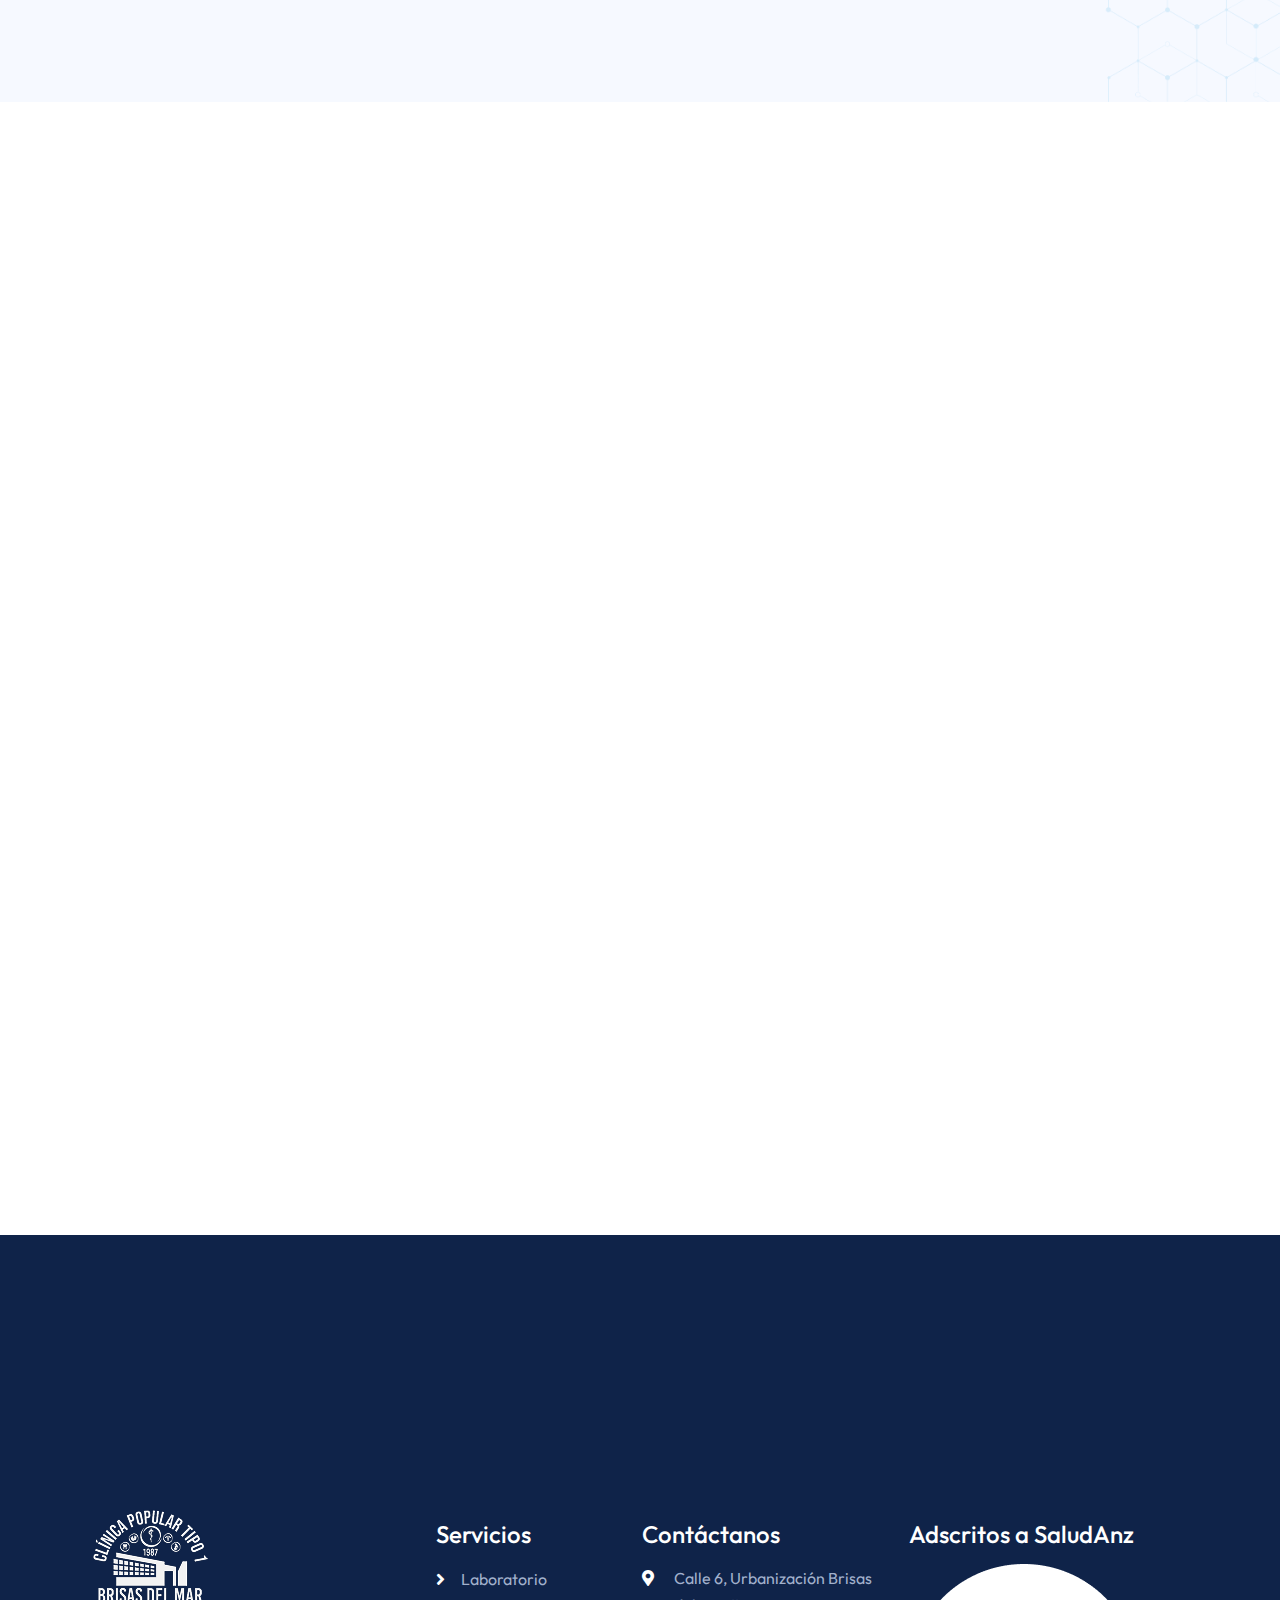
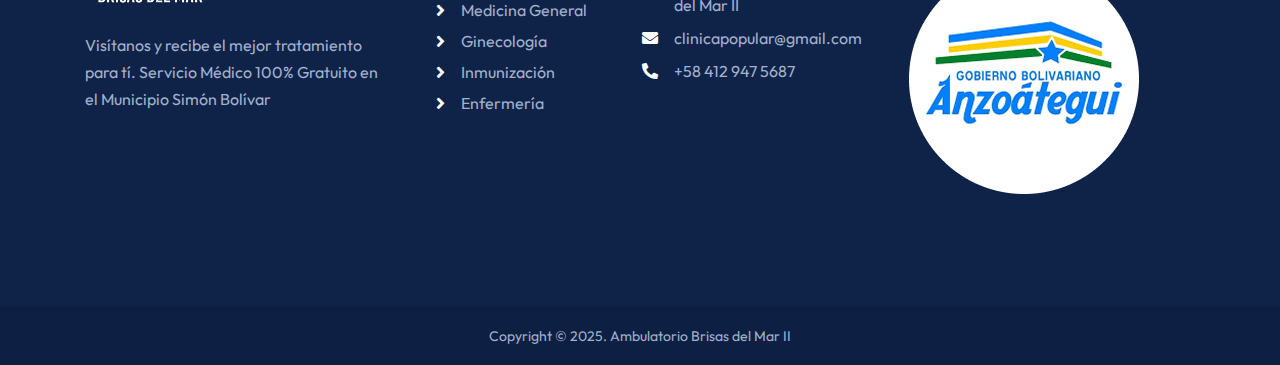
<file: doctores.html>
<!DOCTYPE html>
<html lang="zxx">

<head>
    <meta charset="UTF-8">
    <meta name="viewport" content="width=device-width, initial-scale=1.0">
    <meta http-equiv="X-UA-Compatible" content="ie=edge">
    <link rel="stylesheet" href="https://use.fontawesome.com/releases/v5.15.4/css/all.css">
    <title>Clínica Popular | Doctores</title>
    <link rel="icon" href="assets/images/logo2.png">
    <link rel="stylesheet" href="assets/bootstrap/bootstrap.min.css">
    <link rel="stylesheet" href="assets/css/owl.carousel.min.css">
    <link rel="stylesheet" href="assets/css/aos.css">
    <link rel="stylesheet" href="assets/css/superclasses.css">
    <link rel="stylesheet" href="assets/css/custom.css">
    <link rel="stylesheet" href="assets/css/mobile.css">
</head>

<body>
    <!-- Preloader -->
    <div class="loader-mask">
        <div class="loader">
            <div></div>
            <div></div>
        </div>
    </div>
    <!-- Preloader -->
     <!-- HEADER SECTION -->
     <header class="w-100 float-left header-con">
        <div class="wrapper">
            <nav class="navbar navbar-expand-lg navbar-light p-0">
                <a class="navbar-brand" href="index.html">
                    <figure class="mb-0">
                        <img src="assets/images/logo2.png" alt="logo">
                    </figure>
                </a>
                <button class="navbar-toggler collapsed" type="button" data-toggle="collapse"
                    data-target="#navbarSupportedContent" aria-controls="navbarSupportedContent" aria-expanded="false"
                    aria-label="Toggle navigation">
                    <span class="navbar-toggler-icon"></span>
                    <span class="navbar-toggler-icon"></span>
                    <span class="navbar-toggler-icon"></span>
                </button>
                <div class="collapse navbar-collapse justify-content-end" id="navbarSupportedContent">
                    <ul class="navbar-nav">
                        <li class="nav-item active">
                            <a class="nav-link p-0" href="index.html">Inicio</a>
                        </li>
                        <li class="nav-item">
                            <a class="nav-link p-0" href="acerca-de.html">Acerca de</a>
                        </li>
                        <li class="nav-item">
                            <a class="nav-link p-0" href="servicios.html">Servicios</a>
                        </li>
                        <li class="nav-item">
                            <a class="nav-link p-0" href="doctores.html">Doctores</a>
                        </li>
                        <li class="nav-item dropdown">
                            <a class="nav-link dropdown-toggle p-0" href="faq.html" id="navbarDropdown3" role="button"
                                data-toggle="dropdown" aria-haspopup="true" aria-expanded="false">
                                Más
                            </a>
                            <div class="dropdown-menu" aria-labelledby="navbarDropdown3">
                                <ul class="list-unstyled mb-0">
                                    <li><a class="dropdown-item" href="jornadas.html">Jornadas</a></li>
                                    <li><a class="dropdown-item" href="faq.html">Preguntas Frecuentes</a></li>
                                
                                </ul>
                            </div>
                        </li>
                        <li class="nav-item">
                            <a class="nav-link p-0" href="contacto.html">Contáctanos</a>
                        </li>
                    </ul>
                    <div class="header-contact d-flex align-items-center">
                        <div class="search-field">
                            <a href="#">
                                <img src="assets/images/search-icon.png" alt="search-icon">
                            </a>
                        </div>
                        <div class="phone d-flex align-items-center">
                            <figure class="mb-0">
                                <img src="assets/images/headphone-icon.png" alt="headphone-icon">
                            </figure>
                            <div class="phone-txt">
                                <span class="d-block">Llámanos al:</span>
                                <a href="tel:+58 412 947 5687">+58 (412) 947 5687</a>
                            </div>
                        </div>
                    </div>
                </div>
            </nav>
        </div>
    </header>
    <!-- HEADER SECTION -->
    <!-- BANNER SECTION -->
    <section class="w-100 float-left doctors-banner-sec sub-banner-con position-relative">
        <div class="wrapper2">
            <div class="sub-banner-inner-box banner-inner-box position-relative text-center w-100 float-left">
                <h1 data-aos="fade-up" data-aos-duration="700">Doctores</h1>
                <p data-aos="fade-up" data-aos-duration="700">Conoce nuestro talento humano dispuesto a atenderte</p>
                <nav aria-label="breadcrumb" data-aos="fade-up" data-aos-duration="700">
                    <ol class="breadcrumb d-inline-block mb-0">
                        <li class="breadcrumb-item d-inline-block"><a href="index.html">Inicio</a></li>
                        <li class="breadcrumb-item active text-white d-inline-block" aria-current="page">Doctores</li>
                    </ol>
                </nav>
            </div>
        </div>
    </section>
    <!-- BANNER SECTION -->
    <!-- TEAM SECTION -->
    <section class="team-section bg-design w-100 float-left padding-top padding-bottom">
        <div class="container">
            <div class="generic-title text-center">
                <span class="sub-txt d-block" data-aos="fade-up" data-aos-duration="700">NUESTRO EQUIPO</span>
                <h2 class="mb-0" data-aos="fade-up" data-aos-duration="700">Conoce nuestro talento profesional</h2>
            </div>
            <div class="team-members-con">
                <ul class="list-unstyled mb-0">
                    <li class="text-center">
                        <figure data-aos="fade-up" data-aos-duration="700">
                            <img src="assets/images/team-img1.jpg" alt="team-img1">
                        </figure>
                        <h4 data-aos="fade-up" data-aos-duration="700">Dr. Johan Paredes</h4>
                        <span class="d-block" data-aos="fade-up" data-aos-duration="700">Director del Ambulatorio</span>
                        
                    </li>
                    <li class="text-center">
                        <figure data-aos="fade-up" data-aos-duration="700">
                            <img src="assets/images/team-img2.jpg" alt="team-img2">
                        </figure>
                        <h4 data-aos="fade-up" data-aos-duration="700">Lcda. Roselin Muñoz</h4>
                        <span class="d-block" data-aos="fade-up" data-aos-duration="700">Coordinadora de Personal</span>
                        
                    </li>
                    <li class="text-center">
                        <figure data-aos="fade-up" data-aos-duration="700">
                            <img src="assets/images/team-img3.jpg" alt="team-img3">
                        </figure>
                        <h4 data-aos="fade-up" data-aos-duration="700">Lcda. Eneida Guarique</h4>
                        <span class="d-block" data-aos="fade-up" data-aos-duration="700">Coordinadora de Enfermería</span>
                        
                    </li>
                    <li class="text-center">
                        <figure data-aos="fade-up" data-aos-duration="700">
                            <img src="assets/images/team-img4.jpg" alt="team-img4">
                        </figure>
                        <h4 data-aos="fade-up" data-aos-duration="700">Od. Carmen Arismendi</h4>
                        <span class="d-block" data-aos="fade-up" data-aos-duration="700">Jefa de la Unidad de Odontología</span>
                        
                    </li>
                    <li class="text-center">
                        <figure data-aos="fade-up" data-aos-duration="700">
                            <img src="assets/images/team-img5.jpg" alt="team-img5">
                        </figure>
                        <h4 data-aos="fade-up" data-aos-duration="700">Marlin Brache</h4>
                        <span class="d-block" data-aos="fade-up" data-aos-duration="700">Jefa de Farmacia</span>
                        
                    </li>
                    <li class="text-center">
                        <figure data-aos="fade-up" data-aos-duration="700">
                            <img src="assets/images/team-img6.jpg" alt="team-img6">
                        </figure>
                        <h4 data-aos="fade-up" data-aos-duration="700">Zorangel Catamos</h4>
                        <span class="d-block" data-aos="fade-up" data-aos-duration="700">Jefa de Registros Médicos y Estadísticas en Salud</span>
                       
                    </li>
                    <li class="text-center">
                        <figure data-aos="fade-up" data-aos-duration="700">
                            <img src="assets/images/team-img7.jpg" alt="team-img7">
                        </figure>
                        <h4 data-aos="fade-up" data-aos-duration="700">Lcda. Julianmi Aguanta
                        </h4>
                        <span class="d-block" data-aos="fade-up" data-aos-duration="700">Lider del Departamento de Desarrollo Social</span>
                        
                    </li>
                    <li class="text-center">
                        <figure data-aos="fade-up" data-aos-duration="700">
                            <img src="assets/images/team-img8.jpg" alt="team-img8">
                        </figure>
                        <h4 data-aos="fade-up" data-aos-duration="700">Dra. María Marchan</h4>
                        <span class="d-block" data-aos="fade-up" data-aos-duration="700">Jefa del Servicio Médico de Emergencia</span>
                        
                    </li>
                </ul>
            </div>
        </div>
    </section>
    <!-- TEAM SECTION -->
       <!-- BLOG SECTION -->
       <section class="blogs-section w-100 float-left padding-top padding-bottom">
        <div class="container">
            <div class="generic-title text-center" data-aos="fade-up" data-aos-duration="700">
                <span class="sub-txt d-block">Información</span>
                <h2>Últimas noticias y jornadas</h2>
            </div>
            <div class="blogs-inner-con" data-aos="fade-up" data-aos-duration="700">
                <div id="owl-carouseltwo" class="owl-carousel owl-theme">
                    <div class="item">
                        <div class="blog-box">
                            <div class="blog-first-img blog-img-box"></div>
                            <div class="blog-details">
                                <span class="d-block"><i class="fas fa-calendar-alt"></i>20 de Abril de 2025</span>
                                <h4><a href="#">Casa a Casa</a></h4>
                                <p>Atendiendo a los vecinos del sector Brisas del Mar, en un casa a casa</p>
                                <a href="load-more.html">Leer Más <i class="fas fa-angle-right"></i></a>
                            </div>
                        </div>
                    </div>
                    <div class="item">
                        <div class="blog-box">
                            <div class="blog-second-img blog-img-box"></div>
                            <div class="blog-details">
                                <span class="d-block"><i class="fas fa-calendar-alt"></i>20 de Abril de 2025</span>
                                <h4><a href="#">Jornada de Vacunación</a></h4>
                                <p>Vacunación en el Liceo Camino Nuevo.</p>
                                <a href="load-more.html">Leer Más <i class="fas fa-angle-right"></i></a>
                            </div>
                        </div>
                    </div>
                    <div class="item">
                        <div class="blog-box">
                            <div class="blog-third-img blog-img-box"></div>
                            <div class="blog-details">
                                <span class="d-block"><i class="fas fa-calendar-alt"></i>20 de Abril de 2025</span>
                                <h4><a href="#">Adulto Mayor</a></h4>
                                <p>Atención para adultos mayores a domicilio</p>
                                <a href="load-more.html">Leer Más <i class="fas fa-angle-right"></i></a>
                            </div>
                        </div>
                    </div>
                    <div class="item">
                        <div class="blog-box">
                            <div class="blog-four-img blog-img-box"></div>
                            <div class="blog-details">
                                <span class="d-block"><i class="fas fa-calendar-alt"></i>20 de Abril de 2025</span>
                                <h4><a href="#">Revisiones Gratis</a></h4>
                                <p>Recipes, medicinas y atención a sus patologias</p>
                                <a href="load-more.html">Leer Más <i class="fas fa-angle-right"></i></a>
                            </div>
                        </div>
                    </div>
                    <div class="item">
                        <div class="blog-box">
                            <div class="blog-five-img blog-img-box"></div>
                            <div class="blog-details">
                                <span class="d-block"><i class="fas fa-calendar-alt"></i> 20 de Abril de 2025</span>
                                <h4><a href="#">Atención a niños</a></h4>
                                <p>Atención a menores de edad del sector</p>
                                <a href="load-more.html">Leer Más <i class="fas fa-angle-right"></i></a>
                            </div>
                        </div>
                    </div>
                    <div class="item">
                        <div class="blog-box">
                            <div class="blog-six-img blog-img-box"></div>
                            <div class="blog-details">
                                <span class="d-block"><i class="fas fa-calendar-alt"></i>20 de Abril de 2025</span>
                                <h4><a href="#">Medicina General</a></h4>
                                <p>Visitas y tratamientos para todos los vecinos</p>
                                <a href="load-more.html">Leer Más <i class="fas fa-angle-right"></i></a>
                            </div>
                        </div>
                    </div>
                </div>
            </div>
        </div>
    </section>
    <!-- BLOG SECTION -->
    <!-- GET IN TOUCH SECTION -->
    <section class="get-in-touch-section w-100 float-left">
        <div class="container">
            <div class="contact-section" data-aos="fade-up" data-aos-duration="700">
                <div class="doctor-img-con"></div>
                <div class="contact-txt-con">
                    <div class="generic-title mb-0">
                        <span class="sub-txt d-block">Contáctanos</span>
                        <h2>Te ofrecemos el mejor servicio médico</h2>
                    </div>
                    <div class="submit-btn">
                        <a href="contacto.html">Agenda una Cita</a>
                        <a href="contacto.html">
                            <figure class="mb-0">
                                <img src="assets/images/top-arrow.png" alt="top-arrow">
                            </figure>
                        </a>
                    </div>
                </div>
            </div>
        </div>
    </section>
    <!-- GET IN TOUCH SECTION -->
    <!-- FOOTER SECTION -->
    <section class="footer-main-section w-100 float-left">
        <div class="container">
            <div class="footer-inner-con">
                <div class="footer-box footer-logo-box">
                    <figure>
                        <img src="assets/images/logo2.png" alt="footer-logo">
                    </figure>
                    <p>Visítanos y recibe el mejor tratamiento para tí. Servicio Médico 100% Gratuito en el Municipio Simón Bolívar
                    </p>
                
                </div>
                <div class="footer-box footer-pages-links">
                    <h4>Servicios</h4>
                    <ul class="list-unstyled mb-0">
                        <li><i class="fas fa-angle-right"></i><a href="servicios.html">Laboratorio</a></li>
                        <li><i class="fas fa-angle-right"></i><a href="servicios.html">Medicina General</a></li>
                        <li><i class="fas fa-angle-right"></i><a href="servicios.html">Ginecología</a></li>
                        <li><i class="fas fa-angle-right"></i><a href="servicios.html">Inmunización</a></li>
                        <li><i class="fas fa-angle-right"></i><a href="servicios.html">Enfermería</a></li>
                    </ul>
                </div>
                <div class="footer-box contact-details-box">
                    <h4>Contáctanos</h4>
                    <ul class="list-unstyled mb-0">
                        <li><i class="fas fa-map-marker-alt"></i>Calle 6, Urbanización Brisas del Mar II</li>
                        <li><i class="fas fa-envelope"></i><a href="mailto:clinicapopular@gmail.com">clinicapopular@gmail.com</a></li>
                        <li><i class="fas fa-phone-alt"></i><a href="tel:+58 412 947 5687">+58 412 947 5687</a></li>
                    </ul>
                </div>
                <div class="footer-box footer-newsletter">
                    <h4>Adscritos a SaludAnz</h4>
                    <ul class="list-unstyled">
                        <li>
                            <img src="assets/images/anz.png" alt="x" style="width: fit-content; height: fit-content;">
                        </li>
                    </ul>
                  
                </div>
            </div>
        </div>
    </section>
    <div class="copyright-con w-100 float-left text-center">
        <p class="mb-0">Copyright © 2025. Ambulatorio Brisas del Mar II</p>
    </div>
    <a id="button"></a>
    <!-- FOOTER SECTION -->

    <script src="assets/js/jquery-3.6.0.min.js"></script>
    <script src="assets/js/popper.min.js"></script>
    <script src="assets/js/bootstrap.min.js"></script>
    <script src="assets/js/owl.carousel.js"></script>
    <script src="assets/js/aos.js"></script>
    <script>
        $(window).on('load', function(){ 
        // Preloader
        $('.loader').fadeOut();
        $('.loader-mask').delay(350).fadeOut('slow');
        });
    </script>
    <script>
        var btn = $('#button');
         
         $(window).scroll(function() {
           if ($(window).scrollTop() > 300) {
           btn.addClass('show');
         }
          else {
           btn.removeClass('show');
         }
         });
         btn.on('click', function(e) {
         e.preventDefault();
         $('html, body').animate({scrollTop:0}, '300');
       });
    </script>
    <script>
        AOS.init();
    </script>
    <script>
        $('#owl-carouselone').owlCarousel({
            loop: true,
            margin: 10,
            nav: true,
            autoplay: true,
            autoplayTimeout: 10000,
            autoplayHoverPause: true,
            responsive: {
                0: {
                    items: 1
                },
                600: {
                    items: 2
                },
                1000: {
                    items: 3
                }
            }
        })
        $('#owl-carouseltwo').owlCarousel({
            loop: true,
            margin: 30,
            nav: true,
            autoplay: true,
            autoplayTimeout: 10000,
            autoplayHoverPause: true,
            responsive: {
                0: {
                    items: 1
                },
                600: {
                    items: 2
                },
                1000: {
                    items: 3
                }
            }
        })
    </script>
    <script>
        AOS.init();
        function lightbox_open() {
            var lightBoxVideo = document.getElementById("VisaChipCardVideo");
            //   window.scrollTo(0, 0);
            document.getElementById('light').style.display = 'block';
            document.getElementById('fade1').style.display = 'block';
            lightBoxVideo.play();
        }

        function lightbox_close() {
            var lightBoxVideo = document.getElementById("VisaChipCardVideo");
            document.getElementById('light').style.display = 'none';
            document.getElementById('fade1').style.display = 'none';
            lightBoxVideo.pause();
        }
    </script>
    <script>
        $(document).ready(function () {

            var counters = $(".count");
            var countersQuantity = counters.length;
            var counter = [];

            for (i = 0; i < countersQuantity; i++) {
                counter[i] = parseInt(counters[i].innerHTML);
            }

            var count = function (start, value, id) {
                var localStart = start;
                setInterval(function () {
                    if (localStart < value) {
                        localStart++;
                        counters[id].innerHTML = localStart;
                    }
                }, 40);
            }

            for (j = 0; j < countersQuantity; j++) {
                count(0, counter[j], j);
            }
        });



        $('.count').each(function () {
            $(this).prop('Counter', 0).animate({
                Counter: $(this).text()
            }, {
                duration: 3300,
                easing: 'swing',
                step: function (now) {
                    $(this).text(Math.ceil(now));
                }
            });
        });
    </script>
</body>

</html>
</file>
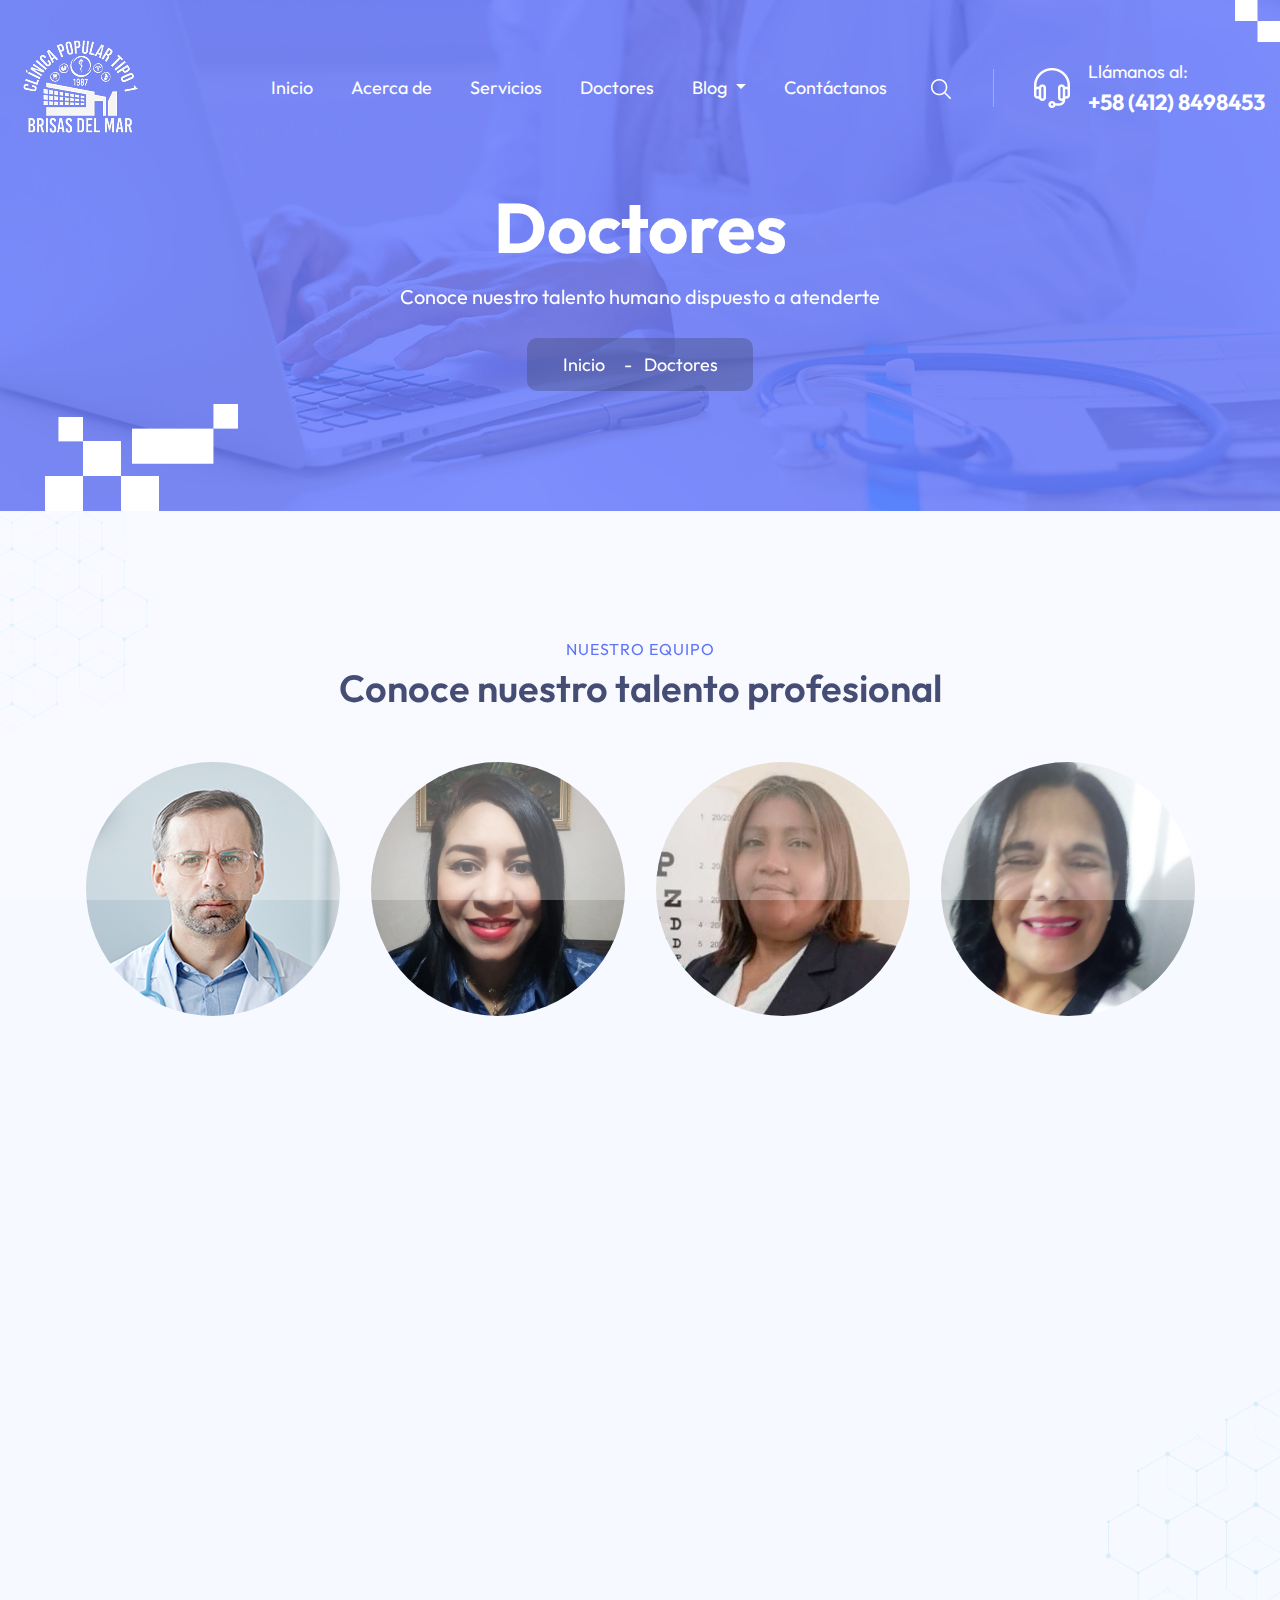
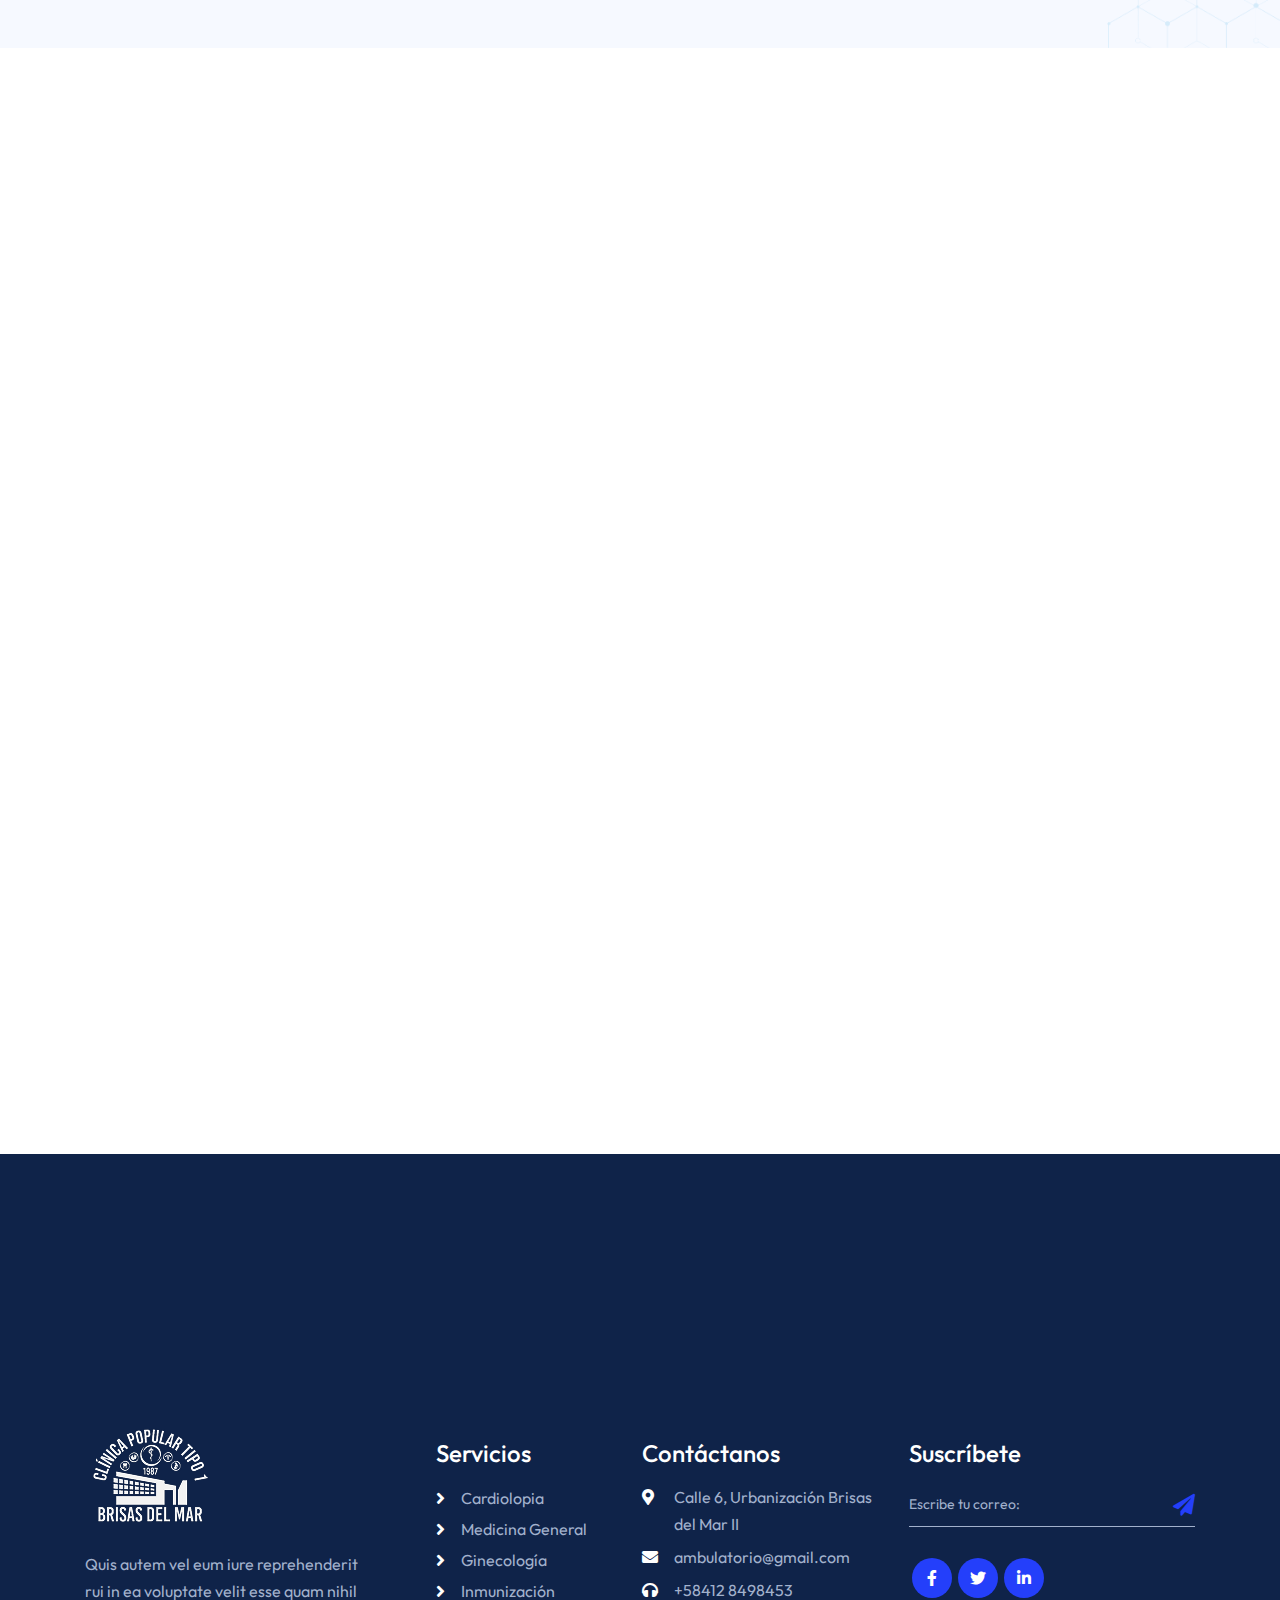
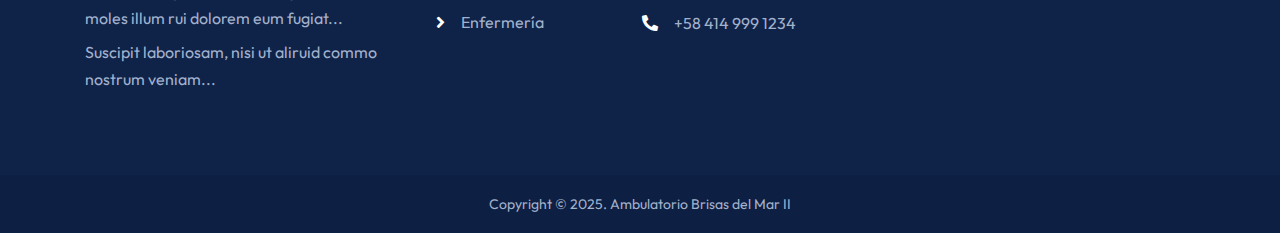
<file: doctors.html>
<!DOCTYPE html>
<html lang="zxx">

<head>
    <meta charset="UTF-8">
    <meta name="viewport" content="width=device-width, initial-scale=1.0">
    <meta http-equiv="X-UA-Compatible" content="ie=edge">
    <link rel="stylesheet" href="https://use.fontawesome.com/releases/v5.15.4/css/all.css">
    <title>Ambulatorio | Doctores</title>
    <link rel="icon" href="assets/images/logo2.png">
    <link rel="stylesheet" href="assets/bootstrap/bootstrap.min.css">
    <link rel="stylesheet" href="assets/css/owl.carousel.min.css">
    <link rel="stylesheet" href="assets/css/aos.css">
    <link rel="stylesheet" href="assets/css/superclasses.css">
    <link rel="stylesheet" href="assets/css/custom.css">
    <link rel="stylesheet" href="assets/css/mobile.css">
</head>

<body>
    <!-- Preloader -->
    <div class="loader-mask">
        <div class="loader">
            <div></div>
            <div></div>
        </div>
    </div>
    <!-- Preloader -->
     <!-- HEADER SECTION -->
     <header class="w-100 float-left header-con">
        <div class="wrapper">
            <nav class="navbar navbar-expand-lg navbar-light p-0">
                <a class="navbar-brand" href="index.html">
                    <figure class="mb-0">
                        <img src="assets/images/logo2.png" alt="logo">
                    </figure>
                </a>
                <button class="navbar-toggler collapsed" type="button" data-toggle="collapse"
                    data-target="#navbarSupportedContent" aria-controls="navbarSupportedContent" aria-expanded="false"
                    aria-label="Toggle navigation">
                    <span class="navbar-toggler-icon"></span>
                    <span class="navbar-toggler-icon"></span>
                    <span class="navbar-toggler-icon"></span>
                </button>
                <div class="collapse navbar-collapse justify-content-end" id="navbarSupportedContent">
                    <ul class="navbar-nav">
                        <li class="nav-item active">
                            <a class="nav-link p-0" href="index.html">Inicio</a>
                        </li>
                        <li class="nav-item">
                            <a class="nav-link p-0" href="about-us.html">Acerca de</a>
                        </li>
                        <li class="nav-item">
                            <a class="nav-link p-0" href="services.html">Servicios</a>
                        </li>
                        <li class="nav-item">
                            <a class="nav-link p-0" href="doctors.html">Doctores</a>
                        </li>
                        <li class="nav-item dropdown">
                            <a class="nav-link dropdown-toggle p-0" href="blog.html" id="navbarDropdown3" role="button"
                                data-toggle="dropdown" aria-haspopup="true" aria-expanded="false">
                                Blog
                            </a>
                            <div class="dropdown-menu" aria-labelledby="navbarDropdown3">
                                <ul class="list-unstyled mb-0">
                                    <li><a class="dropdown-item" href="load-more.html">Más</a></li>
                                    <li><a class="dropdown-item" href="single-blog.html">Jornadas</a></li>
                                
                                </ul>
                            </div>
                        </li>
                        <li class="nav-item">
                            <a class="nav-link p-0" href="contact.html">Contáctanos</a>
                        </li>
                    </ul>
                    <div class="header-contact d-flex align-items-center">
                        <div class="search-field">
                            <a href="#">
                                <img src="assets/images/search-icon.png" alt="search-icon">
                            </a>
                        </div>
                        <div class="phone d-flex align-items-center">
                            <figure class="mb-0">
                                <img src="assets/images/headphone-icon.png" alt="headphone-icon">
                            </figure>
                            <div class="phone-txt">
                                <span class="d-block">Llámanos al:</span>
                                <a href="tel:+012(345)6789">+58 (412) 8498453</a>
                            </div>
                        </div>
                    </div>
                </div>
            </nav>
        </div>
    </header>
    <!-- HEADER SECTION -->
    <!-- BANNER SECTION -->
    <section class="w-100 float-left doctors-banner-sec sub-banner-con position-relative">
        <div class="wrapper2">
            <div class="sub-banner-inner-box banner-inner-box position-relative text-center w-100 float-left">
                <h1 data-aos="fade-up" data-aos-duration="700">Doctores</h1>
                <p data-aos="fade-up" data-aos-duration="700">Conoce nuestro talento humano dispuesto a atenderte</p>
                <nav aria-label="breadcrumb" data-aos="fade-up" data-aos-duration="700">
                    <ol class="breadcrumb d-inline-block mb-0">
                        <li class="breadcrumb-item d-inline-block"><a href="index.html">Inicio</a></li>
                        <li class="breadcrumb-item active text-white d-inline-block" aria-current="page">Doctores</li>
                    </ol>
                </nav>
            </div>
        </div>
    </section>
    <!-- BANNER SECTION -->
    <!-- TEAM SECTION -->
    <section class="team-section bg-design w-100 float-left padding-top padding-bottom">
        <div class="container">
            <div class="generic-title text-center">
                <span class="sub-txt d-block" data-aos="fade-up" data-aos-duration="700">NUESTRO EQUIPO</span>
                <h2 class="mb-0" data-aos="fade-up" data-aos-duration="700">Conoce nuestro talento profesional</h2>
            </div>
            <div class="team-members-con">
                <ul class="list-unstyled mb-0">
                    <li class="text-center">
                        <figure data-aos="fade-up" data-aos-duration="700">
                            <img src="assets/images/team-img1.jpg" alt="team-img1">
                        </figure>
                        <h4 data-aos="fade-up" data-aos-duration="700">Alice Waters</h4>
                        <span class="d-block" data-aos="fade-up" data-aos-duration="700">Internist</span>
                        
                    </li>
                    <li class="text-center">
                        <figure data-aos="fade-up" data-aos-duration="700">
                            <img src="assets/images/team-img2.jpg" alt="team-img2">
                        </figure>
                        <h4 data-aos="fade-up" data-aos-duration="700">Jamie Oliver</h4>
                        <span class="d-block" data-aos="fade-up" data-aos-duration="700">Osteopaths</span>
                        
                    </li>
                    <li class="text-center">
                        <figure data-aos="fade-up" data-aos-duration="700">
                            <img src="assets/images/team-img3.jpg" alt="team-img3">
                        </figure>
                        <h4 data-aos="fade-up" data-aos-duration="700">Clare Smyth</h4>
                        <span class="d-block" data-aos="fade-up" data-aos-duration="700">Gynecologist</span>
                        
                    </li>
                    <li class="text-center">
                        <figure data-aos="fade-up" data-aos-duration="700">
                            <img src="assets/images/team-img4.jpg" alt="team-img4">
                        </figure>
                        <h4 data-aos="fade-up" data-aos-duration="700">Bobby Flay</h4>
                        <span class="d-block" data-aos="fade-up" data-aos-duration="700">Surgeon</span>
                        
                    </li>
                    <li class="text-center">
                        <figure data-aos="fade-up" data-aos-duration="700">
                            <img src="assets/images/team-img5.jpg" alt="team-img5">
                        </figure>
                        <h4 data-aos="fade-up" data-aos-duration="700">David Hall</h4>
                        <span class="d-block" data-aos="fade-up" data-aos-duration="700">Internist</span>
                        
                    </li>
                    <li class="text-center">
                        <figure data-aos="fade-up" data-aos-duration="700">
                            <img src="assets/images/team-img6.jpg" alt="team-img6">
                        </figure>
                        <h4 data-aos="fade-up" data-aos-duration="700">Deborah Robison</h4>
                        <span class="d-block" data-aos="fade-up" data-aos-duration="700">Osteopaths</span>
                       
                    </li>
                    <li class="text-center">
                        <figure data-aos="fade-up" data-aos-duration="700">
                            <img src="assets/images/team-img7.jpg" alt="team-img7">
                        </figure>
                        <h4 data-aos="fade-up" data-aos-duration="700">Larry Hansley</h4>
                        <span class="d-block" data-aos="fade-up" data-aos-duration="700">Gynecologist</span>
                        
                    </li>
                    <li class="text-center">
                        <figure data-aos="fade-up" data-aos-duration="700">
                            <img src="assets/images/team-img8.jpg" alt="team-img8">
                        </figure>
                        <h4 data-aos="fade-up" data-aos-duration="700">PateraWright</h4>
                        <span class="d-block" data-aos="fade-up" data-aos-duration="700">Surgeon</span>
                        
                    </li>
                </ul>
            </div>
        </div>
    </section>
    <!-- TEAM SECTION -->
     <!-- BLOG SECTION -->
     <section class="blogs-section w-100 float-left padding-top padding-bottom">
        <div class="container">
            <div class="generic-title text-center" data-aos="fade-up" data-aos-duration="700">
                <span class="sub-txt d-block">Información</span>
                <h2>Últimas noticias y jornadas</h2>
            </div>
            <div class="blogs-inner-con" data-aos="fade-up" data-aos-duration="700">
                <div id="owl-carouseltwo" class="owl-carousel owl-theme">
                    <div class="item">
                        <div class="blog-box">
                            <div class="blog-first-img blog-img-box"></div>
                            <div class="blog-details">
                                <span class="d-block"><i class="fas fa-calendar-alt"></i> Mar 20, 2021</span>
                                <h4><a href="single-blog.html">Jornada 1</a></h4>
                                <p>Debitis aut rerum nec sitatoe
                                    bus saerue eveniet...</p>
                                <a href="single-blog.html">Leer Más <i class="fas fa-angle-right"></i></a>
                            </div>
                        </div>
                    </div>
                    <div class="item">
                        <div class="blog-box">
                            <div class="blog-second-img blog-img-box"></div>
                            <div class="blog-details">
                                <span class="d-block"><i class="fas fa-calendar-alt"></i> Feb 14, 2022</span>
                                <h4><a href="single-blog.html">Jornada 2</a></h4>
                                <p>Debitis aut rerum nec sitatoe
                                    bus saerue eveniet...</p>
                                <a href="single-blog.html">Leer Más <i class="fas fa-angle-right"></i></a>
                            </div>
                        </div>
                    </div>
                    <div class="item">
                        <div class="blog-box">
                            <div class="blog-third-img blog-img-box"></div>
                            <div class="blog-details">
                                <span class="d-block"><i class="fas fa-calendar-alt"></i> Jun 07, 2022</span>
                                <h4><a href="single-blog.html">Jornada 3</a></h4>
                                <p>Debitis aut rerum nec sitatoe
                                    bus saerue eveniet...</p>
                                <a href="single-blog.html">Leer Más <i class="fas fa-angle-right"></i></a>
                            </div>
                        </div>
                    </div>
                    <div class="item">
                        <div class="blog-box">
                            <div class="blog-first-img blog-img-box"></div>
                            <div class="blog-details">
                                <span class="d-block"><i class="fas fa-calendar-alt"></i> Mar 20, 2021</span>
                                <h4><a href="single-blog.html">Jornada 4</a></h4>
                                <p>Debitis aut rerum nec sitatoe
                                    bus saerue eveniet...</p>
                                <a href="single-blog.html">Leer Más <i class="fas fa-angle-right"></i></a>
                            </div>
                        </div>
                    </div>
                    <div class="item">
                        <div class="blog-box">
                            <div class="blog-second-img blog-img-box"></div>
                            <div class="blog-details">
                                <span class="d-block"><i class="fas fa-calendar-alt"></i> Feb 14, 2022</span>
                                <h4><a href="single-blog.html">Jornada 5</a></h4>
                                <p>Debitis aut rerum nec sitatoe
                                    bus saerue eveniet...</p>
                                <a href="single-blog.html">Leer Más <i class="fas fa-angle-right"></i></a>
                            </div>
                        </div>
                    </div>
                    <div class="item">
                        <div class="blog-box">
                            <div class="blog-third-img blog-img-box"></div>
                            <div class="blog-details">
                                <span class="d-block"><i class="fas fa-calendar-alt"></i> Jun 07, 2022</span>
                                <h4><a href="single-blog.html">Jornada 6</a></h4>
                                <p>Debitis aut rerum nec sitatoe
                                    bus saerue eveniet...</p>
                                <a href="single-blog.html">Leer Más <i class="fas fa-angle-right"></i></a>
                            </div>
                        </div>
                    </div>
                    <div class="item">
                        <div class="blog-box">
                            <div class="blog-first-img blog-img-box"></div>
                            <div class="blog-details">
                                <span class="d-block"><i class="fas fa-calendar-alt"></i> Mar 20, 2021</span>
                                <h4><a href="single-blog.html">Jornada 7</a></h4>
                                <p>Debitis aut rerum nec sitatoe
                                    bus saerue eveniet...</p>
                                <a href="single-blog.html">Leer Más <i class="fas fa-angle-right"></i></a>
                            </div>
                        </div>
                    </div>
                    <div class="item">
                        <div class="blog-box">
                            <div class="blog-second-img blog-img-box"></div>
                            <div class="blog-details">
                                <span class="d-block"><i class="fas fa-calendar-alt"></i> Feb 14, 2022</span>
                                <h4><a href="single-blog.html">Jornada 8</a></h4>
                                <p>Debitis aut rerum nec sitatoe
                                    bus saerue eveniet...</p>
                                <a href="single-blog.html">Leer Más <i class="fas fa-angle-right"></i></a>
                            </div>
                        </div>
                    </div>
                    <div class="item">
                        <div class="blog-box">
                            <div class="blog-third-img blog-img-box"></div>
                            <div class="blog-details">
                                <span class="d-block"><i class="fas fa-calendar-alt"></i> Jun 07, 2022</span>
                                <h4><a href="single-blog.html">Jornada 9</a></h4>
                                <p>Debitis aut rerum nec sitatoe
                                    bus saerue eveniet...</p>
                                <a href="single-blog.html">Leer Más <i class="fas fa-angle-right"></i></a>
                            </div>
                        </div>
                    </div>
                </div>
            </div>
        </div>
    </section>
    <!-- BLOG SECTION -->
   <!-- GET IN TOUCH SECTION -->
   <section class="get-in-touch-section w-100 float-left">
    <div class="container">
        <div class="contact-section" data-aos="fade-up" data-aos-duration="700">
            <div class="doctor-img-con"></div>
            <div class="contact-txt-con">
                <div class="generic-title mb-0">
                    <span class="sub-txt d-block">Contáctanos</span>
                    <h2>Te ofrecemos el mejor servicio médico</h2>
                </div>
                <div class="submit-btn">
                    <a href="contact.html">Agenda una Cita</a>
                    <a href="contact.html">
                        <figure class="mb-0">
                            <img src="assets/images/top-arrow.png" alt="top-arrow">
                        </figure>
                    </a>
                </div>
            </div>
        </div>
    </div>
</section>
<!-- GET IN TOUCH SECTION -->
<!-- FOOTER SECTION -->
<section class="footer-main-section w-100 float-left">
    <div class="container">
        <div class="footer-inner-con">
            <div class="footer-box footer-logo-box">
                <figure>
                    <img src="assets/images/logo2.png" alt="footer-logo">
                </figure>
                <p>Quis autem vel eum iure reprehenderit rui
                    in ea voluptate velit esse quam nihil moles
                    illum rui dolorem eum fugiat...</p>
                <p class="mb-0">Suscipit laboriosam, nisi ut aliruid commo
                    nostrum veniam...</p>
            </div>
            <div class="footer-box footer-pages-links">
                <h4>Servicios</h4>
                <ul class="list-unstyled mb-0">
                    <li><i class="fas fa-angle-right"></i><a href="services.html">Cardiolopia</a></li>
                    <li><i class="fas fa-angle-right"></i><a href="services.html">Medicina General</a></li>
                    <li><i class="fas fa-angle-right"></i><a href="services.html">Ginecología</a></li>
                    <li><i class="fas fa-angle-right"></i><a href="services.html">Inmunización</a></li>
                    <li><i class="fas fa-angle-right"></i><a href="services.html">Enfermería</a></li>
                </ul>
            </div>
            <div class="footer-box contact-details-box">
                <h4>Contáctanos</h4>
                <ul class="list-unstyled mb-0">
                    <li><i class="fas fa-map-marker-alt"></i>Calle 6, Urbanización Brisas del Mar II</li>
                    <li><i class="fas fa-envelope"></i><a href="mailto:info@medwell.com">ambulatorio@gmail.com</a></li>
                    <li><i class="fas fa-headphones"></i><a href="tel:+568925896325">+58412 8498453</a></li>
                    <li><i class="fas fa-phone-alt"></i><a href="tel:+12025550153">+58 414 999 1234</a></li>
                </ul>
            </div>
            <div class="footer-box footer-newsletter">
                <h4>Suscríbete</h4>
                <ul class="list-unstyled">
                    <li>
                        <input type="email" placeholder="Escribe tu correo:">
                        <button type="submit"><i class="fas fa-paper-plane"></i></button>
                    </li>
                </ul>
                <div class="social-links">
                    <ul class="list-unstyled mb-0 d-flex">
                        <li class="d-flex justify-content-center align-items-center mb-0"><a
                                href="https://www.facebook.com/login/"><i class="fab fa-facebook-f"></i></a></li>
                        <li class="d-flex justify-content-center align-items-center mb-0"><a
                                href="https://twitter.com/i/flow/login?input_flow_data=%7B%22requested_variant%22%3A%22eyJsYW5nIjoiZW4ifQ%3D%3D%22%7D"><i
                                    class="fab fa-twitter"></i></a></li>
                        <li class="d-flex justify-content-center align-items-center mb-0"><a
                                href="https://www.linkedin.com/login"><i class="fab fa-linkedin-in"></i></a></li>
                    </ul>
                </div>
            </div>
        </div>
    </div>
</section>
<div class="copyright-con w-100 float-left text-center">
    <p class="mb-0">Copyright © 2025. Ambulatorio Brisas del Mar II</p>
</div>
<a id="button"></a>
<!-- FOOTER SECTION -->

    <script src="assets/js/jquery-3.6.0.min.js"></script>
    <script src="assets/js/popper.min.js"></script>
    <script src="assets/js/bootstrap.min.js"></script>
    <script src="assets/js/owl.carousel.js"></script>
    <script src="assets/js/aos.js"></script>
    <script>
        $(window).on('load', function(){ 
        // Preloader
        $('.loader').fadeOut();
        $('.loader-mask').delay(350).fadeOut('slow');
        });
    </script>
    <script>
        var btn = $('#button');
         
         $(window).scroll(function() {
           if ($(window).scrollTop() > 300) {
           btn.addClass('show');
         }
          else {
           btn.removeClass('show');
         }
         });
         btn.on('click', function(e) {
         e.preventDefault();
         $('html, body').animate({scrollTop:0}, '300');
       });
    </script>
    <script>
        AOS.init();
    </script>
    <script>
        $('#owl-carouselone').owlCarousel({
            loop: true,
            margin: 10,
            nav: true,
            autoplay: true,
            autoplayTimeout: 10000,
            autoplayHoverPause: true,
            responsive: {
                0: {
                    items: 1
                },
                600: {
                    items: 2
                },
                1000: {
                    items: 3
                }
            }
        })
        $('#owl-carouseltwo').owlCarousel({
            loop: true,
            margin: 30,
            nav: true,
            autoplay: true,
            autoplayTimeout: 10000,
            autoplayHoverPause: true,
            responsive: {
                0: {
                    items: 1
                },
                600: {
                    items: 2
                },
                1000: {
                    items: 3
                }
            }
        })
    </script>
    <script>
        AOS.init();
        function lightbox_open() {
            var lightBoxVideo = document.getElementById("VisaChipCardVideo");
            //   window.scrollTo(0, 0);
            document.getElementById('light').style.display = 'block';
            document.getElementById('fade1').style.display = 'block';
            lightBoxVideo.play();
        }

        function lightbox_close() {
            var lightBoxVideo = document.getElementById("VisaChipCardVideo");
            document.getElementById('light').style.display = 'none';
            document.getElementById('fade1').style.display = 'none';
            lightBoxVideo.pause();
        }
    </script>
    <script>
        $(document).ready(function () {

            var counters = $(".count");
            var countersQuantity = counters.length;
            var counter = [];

            for (i = 0; i < countersQuantity; i++) {
                counter[i] = parseInt(counters[i].innerHTML);
            }

            var count = function (start, value, id) {
                var localStart = start;
                setInterval(function () {
                    if (localStart < value) {
                        localStart++;
                        counters[id].innerHTML = localStart;
                    }
                }, 40);
            }

            for (j = 0; j < countersQuantity; j++) {
                count(0, counter[j], j);
            }
        });



        $('.count').each(function () {
            $(this).prop('Counter', 0).animate({
                Counter: $(this).text()
            }, {
                duration: 3300,
                easing: 'swing',
                step: function (now) {
                    $(this).text(Math.ceil(now));
                }
            });
        });
    </script>
</body>

</html>
</file>
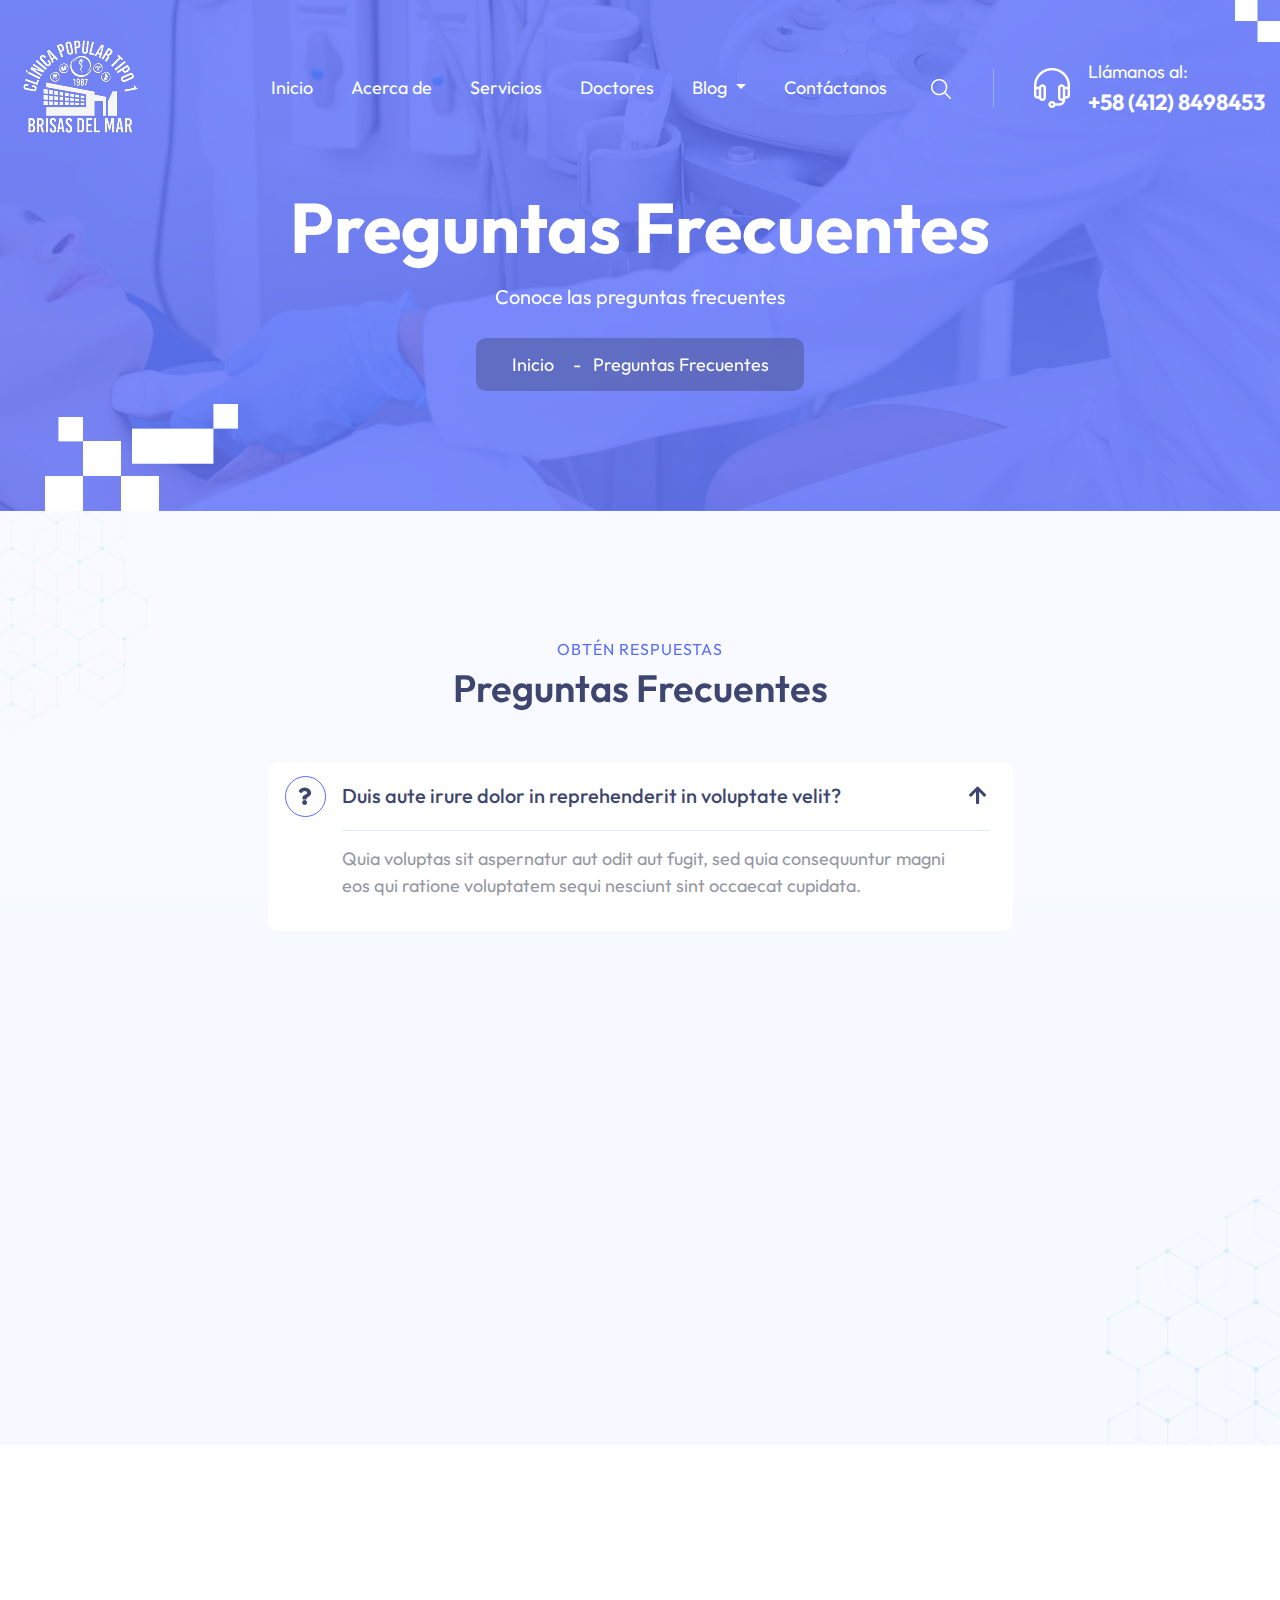
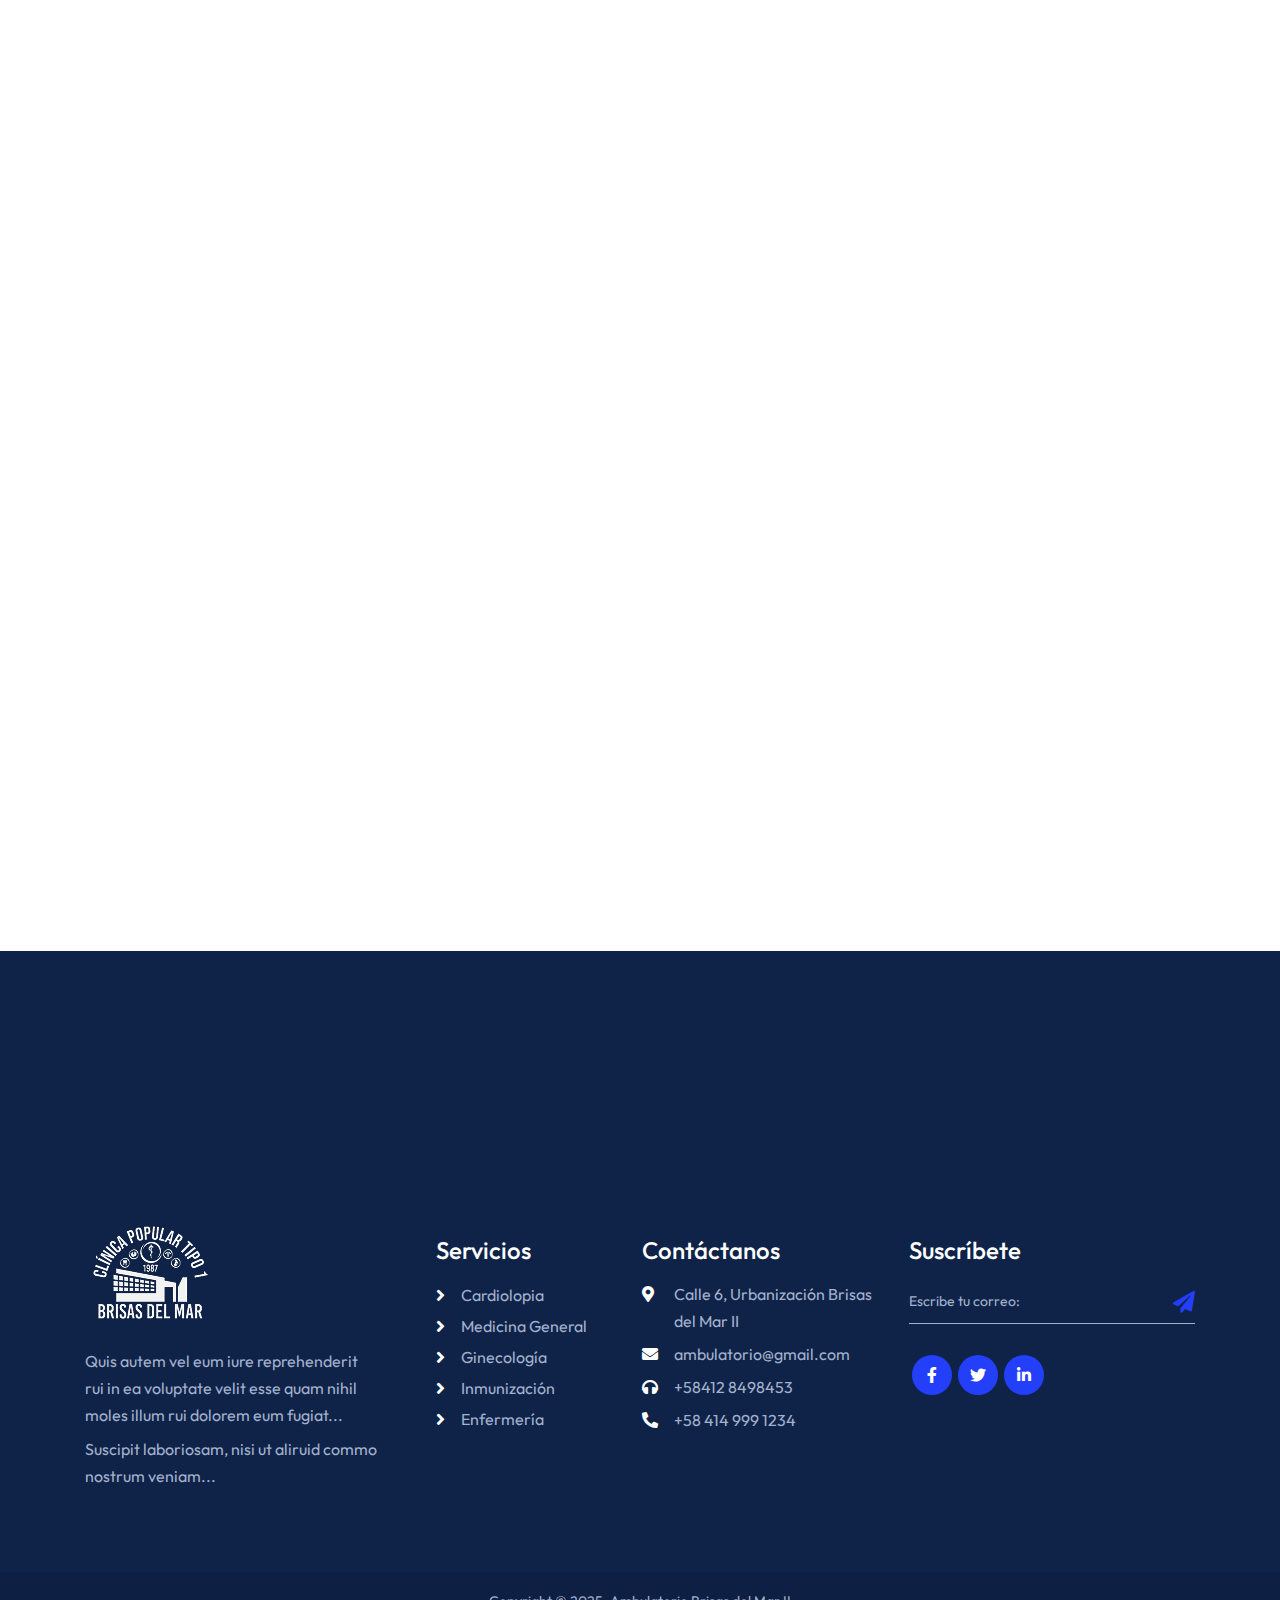
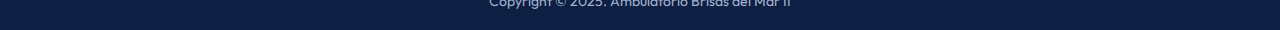
<file: faq.html>
<!DOCTYPE html>
<html lang="zxx">

<head>
    <meta charset="UTF-8">
    <meta name="viewport" content="width=device-width, initial-scale=1.0">
    <meta http-equiv="X-UA-Compatible" content="ie=edge">
    <link rel="stylesheet" href="https://use.fontawesome.com/releases/v5.15.4/css/all.css">
    <title>Ambulatorio | Preguntas Frecuentes</title>
    <link rel="icon" href="assets/images/logo2.png">
    <link rel="stylesheet" href="assets/bootstrap/bootstrap.min.css">
    <link rel="stylesheet" href="assets/css/owl.carousel.min.css">
    <link rel="stylesheet" href="assets/css/aos.css">
    <link rel="stylesheet" href="assets/css/superclasses.css">
    <link rel="stylesheet" href="assets/css/custom.css">
    <link rel="stylesheet" href="assets/css/mobile.css">
</head>

<body>
    <!-- Preloader -->
    <div class="loader-mask">
        <div class="loader">
            <div></div>
            <div></div>
        </div>
    </div>
    <!-- Preloader -->
     <!-- HEADER SECTION -->
     <header class="w-100 float-left header-con">
        <div class="wrapper">
            <nav class="navbar navbar-expand-lg navbar-light p-0">
                <a class="navbar-brand" href="index.html">
                    <figure class="mb-0">
                        <img src="assets/images/logo2.png" alt="logo">
                    </figure>
                </a>
                <button class="navbar-toggler collapsed" type="button" data-toggle="collapse"
                    data-target="#navbarSupportedContent" aria-controls="navbarSupportedContent" aria-expanded="false"
                    aria-label="Toggle navigation">
                    <span class="navbar-toggler-icon"></span>
                    <span class="navbar-toggler-icon"></span>
                    <span class="navbar-toggler-icon"></span>
                </button>
                <div class="collapse navbar-collapse justify-content-end" id="navbarSupportedContent">
                    <ul class="navbar-nav">
                        <li class="nav-item active">
                            <a class="nav-link p-0" href="index.html">Inicio</a>
                        </li>
                        <li class="nav-item">
                            <a class="nav-link p-0" href="about-us.html">Acerca de</a>
                        </li>
                        <li class="nav-item">
                            <a class="nav-link p-0" href="services.html">Servicios</a>
                        </li>
                        <li class="nav-item">
                            <a class="nav-link p-0" href="doctors.html">Doctores</a>
                        </li>
                        <li class="nav-item dropdown">
                            <a class="nav-link dropdown-toggle p-0" href="blog.html" id="navbarDropdown3" role="button"
                                data-toggle="dropdown" aria-haspopup="true" aria-expanded="false">
                                Blog
                            </a>
                            <div class="dropdown-menu" aria-labelledby="navbarDropdown3">
                                <ul class="list-unstyled mb-0">
                                    <li><a class="dropdown-item" href="load-more.html">Más</a></li>
                                    <li><a class="dropdown-item" href="single-blog.html">Jornadas</a></li>
                                
                                </ul>
                            </div>
                        </li>
                        <li class="nav-item">
                            <a class="nav-link p-0" href="contact.html">Contáctanos</a>
                        </li>
                    </ul>
                    <div class="header-contact d-flex align-items-center">
                        <div class="search-field">
                            <a href="#">
                                <img src="assets/images/search-icon.png" alt="search-icon">
                            </a>
                        </div>
                        <div class="phone d-flex align-items-center">
                            <figure class="mb-0">
                                <img src="assets/images/headphone-icon.png" alt="headphone-icon">
                            </figure>
                            <div class="phone-txt">
                                <span class="d-block">Llámanos al:</span>
                                <a href="tel:+012(345)6789">+58 (412) 8498453</a>
                            </div>
                        </div>
                    </div>
                </div>
            </nav>
        </div>
    </header>
    <!-- HEADER SECTION -->
    <!-- BANNER SECTION -->
    <section class="w-100 float-left faq-banner-sec sub-banner-con position-relative">
        <div class="wrapper2">
            <div class="sub-banner-inner-box banner-inner-box position-relative text-center w-100 float-left">
                <h1 data-aos="fade-up" data-aos-duration="700">Preguntas Frecuentes</h1>
                <p data-aos="fade-up" data-aos-duration="700">Conoce las preguntas frecuentes</p>
                <nav aria-label="breadcrumb" data-aos="fade-up" data-aos-duration="700">
                    <ol class="breadcrumb d-inline-block mb-0">
                        <li class="breadcrumb-item d-inline-block"><a href="index.html">Inicio</a></li>
                        <li class="breadcrumb-item active text-white d-inline-block" aria-current="page">Preguntas Frecuentes</li>
                    </ol>
                </nav>
            </div>
        </div>
    </section>
    <!-- BANNER SECTION -->
    <!-- PRICING SECTION -->
    <section class="faq-main-section bg-design w-100 float-left padding-top padding-bottom position-relative">
        <div class="container">
            <div class="generic-title text-center">
                <span class="d-block sub-txt" data-aos="fade-up" data-aos-duration="700">OBTÉN RESPUESTAS</span>
                <h2 data-aos="fade-up" data-aos-duration="700">Preguntas Frecuentes</h2>
            </div>
            <div class="faq-inner-section">
                <div id="accordion">
                    <div class="card" data-aos="fade-up" data-aos-duration="700">
                        <div class="card-header" id="headingOne">
                            <h5 class="mb-0">
                                <button class="btn btn-link" data-toggle="collapse" data-target="#collapseOne"
                                    aria-expanded="true" aria-controls="collapseOne">
                                    Duis aute irure dolor in reprehenderit in voluptate velit?
                                </button>
                            </h5>
                        </div>

                        <div id="collapseOne" class="collapse show" aria-labelledby="headingOne"
                            data-parent="#accordion">
                            <div class="card-body">Quia voluptas sit aspernatur aut odit aut fugit, sed quia
                                consequuntur magni
                                eos qui ratione voluptatem sequi nesciunt sint occaecat cupidata.</div>
                        </div>
                    </div>
                    <div class="card" data-aos="fade-up" data-aos-duration="700">
                        <div class="card-header" id="headingTwo">
                            <h5 class="mb-0">
                                <button class="btn btn-link collapsed" data-toggle="collapse" data-target="#collapseTwo"
                                    aria-expanded="false" aria-controls="collapseTwo">
                                    Reprehenderit rui in ea voluptate velit esse ruam molestiae?
                                </button>
                            </h5>
                        </div>
                        <div id="collapseTwo" class="collapse" aria-labelledby="headingTwo" data-parent="#accordion">
                            <div class="card-body">Quia voluptas sit aspernatur aut odit aut fugit, sed quia
                                consequuntur magni
                                eos qui ratione voluptatem sequi nesciunt sint occaecat cupidata.</div>
                        </div>
                    </div>
                    <div class="card" data-aos="fade-up" data-aos-duration="700">
                        <div class="card-header" id="headingThree">
                            <h5 class="mb-0">
                                <button class="btn btn-link collapsed" data-toggle="collapse"
                                    data-target="#collapseThree" aria-expanded="false" aria-controls="collapseThree">
                                    Occaecat cupidatat non proident sunt in cua rui officia deser?
                                </button>
                            </h5>
                        </div>
                        <div id="collapseThree" class="collapse" aria-labelledby="headingThree"
                            data-parent="#accordion">
                            <div class="card-body">Quia voluptas sit aspernatur aut odit aut fugit, sed quia
                                consequuntur magni
                                eos qui ratione voluptatem sequi nesciunt sint occaecat cupidata.</div>
                        </div>
                    </div>
                    <div class="card" data-aos="fade-up" data-aos-duration="700">
                        <div class="card-header" id="headingfour">
                            <h5 class="mb-0">
                                <button class="btn btn-link collapsed" data-toggle="collapse"
                                    data-target="#collapsefour" aria-expanded="false" aria-controls="collapsefour">
                                    Nostrum exercitationem ullam corporis suscipit laborios?
                                </button>
                            </h5>
                        </div>
                        <div id="collapsefour" class="collapse" aria-labelledby="headingfour" data-parent="#accordion">
                            <div class="card-body">Quia voluptas sit aspernatur aut odit aut fugit, sed quia
                                consequuntur magni
                                eos qui ratione voluptatem sequi nesciunt sint occaecat cupidata.</div>
                        </div>
                    </div>
                    <div class="card" data-aos="fade-up" data-aos-duration="700">
                        <div class="card-header" id="headingfive">
                            <h5 class="mb-0">
                                <button class="btn btn-link collapsed" data-toggle="collapse"
                                    data-target="#collapsefive" aria-expanded="false" aria-controls="collapsefive">
                                    Blanditiis praesentium voluptatum deleniti aue corru?
                                </button>
                            </h5>
                        </div>
                        <div id="collapsefive" class="collapse" aria-labelledby="headingfive" data-parent="#accordion">
                            <div class="card-body">Quia voluptas sit aspernatur aut odit aut fugit, sed quia
                                consequuntur magni
                                eos qui ratione voluptatem sequi nesciunt sint occaecat cupidata.</div>
                        </div>
                    </div>
                </div>
            </div>
        </div>
    </section>
    <!-- PRICING SECTION -->
       <!-- BLOG SECTION -->
       <section class="blogs-section w-100 float-left padding-top padding-bottom">
        <div class="container">
            <div class="generic-title text-center" data-aos="fade-up" data-aos-duration="700">
                <span class="sub-txt d-block">Información</span>
                <h2>Últimas noticias y jornadas</h2>
            </div>
            <div class="blogs-inner-con" data-aos="fade-up" data-aos-duration="700">
                <div id="owl-carouseltwo" class="owl-carousel owl-theme">
                    <div class="item">
                        <div class="blog-box">
                            <div class="blog-first-img blog-img-box"></div>
                            <div class="blog-details">
                                <span class="d-block"><i class="fas fa-calendar-alt"></i> Mar 20, 2021</span>
                                <h4><a href="single-blog.html">Jornada 1</a></h4>
                                <p>Debitis aut rerum nec sitatoe
                                    bus saerue eveniet...</p>
                                <a href="single-blog.html">Leer Más <i class="fas fa-angle-right"></i></a>
                            </div>
                        </div>
                    </div>
                    <div class="item">
                        <div class="blog-box">
                            <div class="blog-second-img blog-img-box"></div>
                            <div class="blog-details">
                                <span class="d-block"><i class="fas fa-calendar-alt"></i> Feb 14, 2022</span>
                                <h4><a href="single-blog.html">Jornada 2</a></h4>
                                <p>Debitis aut rerum nec sitatoe
                                    bus saerue eveniet...</p>
                                <a href="single-blog.html">Leer Más <i class="fas fa-angle-right"></i></a>
                            </div>
                        </div>
                    </div>
                    <div class="item">
                        <div class="blog-box">
                            <div class="blog-third-img blog-img-box"></div>
                            <div class="blog-details">
                                <span class="d-block"><i class="fas fa-calendar-alt"></i> Jun 07, 2022</span>
                                <h4><a href="single-blog.html">Jornada 3</a></h4>
                                <p>Debitis aut rerum nec sitatoe
                                    bus saerue eveniet...</p>
                                <a href="single-blog.html">Leer Más <i class="fas fa-angle-right"></i></a>
                            </div>
                        </div>
                    </div>
                    <div class="item">
                        <div class="blog-box">
                            <div class="blog-first-img blog-img-box"></div>
                            <div class="blog-details">
                                <span class="d-block"><i class="fas fa-calendar-alt"></i> Mar 20, 2021</span>
                                <h4><a href="single-blog.html">Jornada 4</a></h4>
                                <p>Debitis aut rerum nec sitatoe
                                    bus saerue eveniet...</p>
                                <a href="single-blog.html">Leer Más <i class="fas fa-angle-right"></i></a>
                            </div>
                        </div>
                    </div>
                    <div class="item">
                        <div class="blog-box">
                            <div class="blog-second-img blog-img-box"></div>
                            <div class="blog-details">
                                <span class="d-block"><i class="fas fa-calendar-alt"></i> Feb 14, 2022</span>
                                <h4><a href="single-blog.html">Jornada 5</a></h4>
                                <p>Debitis aut rerum nec sitatoe
                                    bus saerue eveniet...</p>
                                <a href="single-blog.html">Leer Más <i class="fas fa-angle-right"></i></a>
                            </div>
                        </div>
                    </div>
                    <div class="item">
                        <div class="blog-box">
                            <div class="blog-third-img blog-img-box"></div>
                            <div class="blog-details">
                                <span class="d-block"><i class="fas fa-calendar-alt"></i> Jun 07, 2022</span>
                                <h4><a href="single-blog.html">Jornada 6</a></h4>
                                <p>Debitis aut rerum nec sitatoe
                                    bus saerue eveniet...</p>
                                <a href="single-blog.html">Leer Más <i class="fas fa-angle-right"></i></a>
                            </div>
                        </div>
                    </div>
                    <div class="item">
                        <div class="blog-box">
                            <div class="blog-first-img blog-img-box"></div>
                            <div class="blog-details">
                                <span class="d-block"><i class="fas fa-calendar-alt"></i> Mar 20, 2021</span>
                                <h4><a href="single-blog.html">Jornada 7</a></h4>
                                <p>Debitis aut rerum nec sitatoe
                                    bus saerue eveniet...</p>
                                <a href="single-blog.html">Leer Más <i class="fas fa-angle-right"></i></a>
                            </div>
                        </div>
                    </div>
                    <div class="item">
                        <div class="blog-box">
                            <div class="blog-second-img blog-img-box"></div>
                            <div class="blog-details">
                                <span class="d-block"><i class="fas fa-calendar-alt"></i> Feb 14, 2022</span>
                                <h4><a href="single-blog.html">Jornada 8</a></h4>
                                <p>Debitis aut rerum nec sitatoe
                                    bus saerue eveniet...</p>
                                <a href="single-blog.html">Leer Más <i class="fas fa-angle-right"></i></a>
                            </div>
                        </div>
                    </div>
                    <div class="item">
                        <div class="blog-box">
                            <div class="blog-third-img blog-img-box"></div>
                            <div class="blog-details">
                                <span class="d-block"><i class="fas fa-calendar-alt"></i> Jun 07, 2022</span>
                                <h4><a href="single-blog.html">Jornada 9</a></h4>
                                <p>Debitis aut rerum nec sitatoe
                                    bus saerue eveniet...</p>
                                <a href="single-blog.html">Leer Más <i class="fas fa-angle-right"></i></a>
                            </div>
                        </div>
                    </div>
                </div>
            </div>
        </div>
    </section>
    <!-- BLOG SECTION -->
   <!-- GET IN TOUCH SECTION -->
   <section class="get-in-touch-section w-100 float-left">
    <div class="container">
        <div class="contact-section" data-aos="fade-up" data-aos-duration="700">
            <div class="doctor-img-con"></div>
            <div class="contact-txt-con">
                <div class="generic-title mb-0">
                    <span class="sub-txt d-block">Contáctanos</span>
                    <h2>Te ofrecemos el mejor servicio médico</h2>
                </div>
                <div class="submit-btn">
                    <a href="contact.html">Agenda una Cita</a>
                    <a href="contact.html">
                        <figure class="mb-0">
                            <img src="assets/images/top-arrow.png" alt="top-arrow">
                        </figure>
                    </a>
                </div>
            </div>
        </div>
    </div>
</section>
<!-- GET IN TOUCH SECTION -->
<!-- FOOTER SECTION -->
<section class="footer-main-section w-100 float-left">
    <div class="container">
        <div class="footer-inner-con">
            <div class="footer-box footer-logo-box">
                <figure>
                    <img src="assets/images/logo2.png" alt="footer-logo">
                </figure>
                <p>Quis autem vel eum iure reprehenderit rui
                    in ea voluptate velit esse quam nihil moles
                    illum rui dolorem eum fugiat...</p>
                <p class="mb-0">Suscipit laboriosam, nisi ut aliruid commo
                    nostrum veniam...</p>
            </div>
            <div class="footer-box footer-pages-links">
                <h4>Servicios</h4>
                <ul class="list-unstyled mb-0">
                    <li><i class="fas fa-angle-right"></i><a href="services.html">Cardiolopia</a></li>
                    <li><i class="fas fa-angle-right"></i><a href="services.html">Medicina General</a></li>
                    <li><i class="fas fa-angle-right"></i><a href="services.html">Ginecología</a></li>
                    <li><i class="fas fa-angle-right"></i><a href="services.html">Inmunización</a></li>
                    <li><i class="fas fa-angle-right"></i><a href="services.html">Enfermería</a></li>
                </ul>
            </div>
            <div class="footer-box contact-details-box">
                <h4>Contáctanos</h4>
                <ul class="list-unstyled mb-0">
                    <li><i class="fas fa-map-marker-alt"></i>Calle 6, Urbanización Brisas del Mar II</li>
                    <li><i class="fas fa-envelope"></i><a href="mailto:info@medwell.com">ambulatorio@gmail.com</a></li>
                    <li><i class="fas fa-headphones"></i><a href="tel:+568925896325">+58412 8498453</a></li>
                    <li><i class="fas fa-phone-alt"></i><a href="tel:+12025550153">+58 414 999 1234</a></li>
                </ul>
            </div>
            <div class="footer-box footer-newsletter">
                <h4>Suscríbete</h4>
                <ul class="list-unstyled">
                    <li>
                        <input type="email" placeholder="Escribe tu correo:">
                        <button type="submit"><i class="fas fa-paper-plane"></i></button>
                    </li>
                </ul>
                <div class="social-links">
                    <ul class="list-unstyled mb-0 d-flex">
                        <li class="d-flex justify-content-center align-items-center mb-0"><a
                                href="https://www.facebook.com/login/"><i class="fab fa-facebook-f"></i></a></li>
                        <li class="d-flex justify-content-center align-items-center mb-0"><a
                                href="https://twitter.com/i/flow/login?input_flow_data=%7B%22requested_variant%22%3A%22eyJsYW5nIjoiZW4ifQ%3D%3D%22%7D"><i
                                    class="fab fa-twitter"></i></a></li>
                        <li class="d-flex justify-content-center align-items-center mb-0"><a
                                href="https://www.linkedin.com/login"><i class="fab fa-linkedin-in"></i></a></li>
                    </ul>
                </div>
            </div>
        </div>
    </div>
</section>
<div class="copyright-con w-100 float-left text-center">
    <p class="mb-0">Copyright © 2025. Ambulatorio Brisas del Mar II</p>
</div>
<a id="button"></a>
<!-- FOOTER SECTION -->

    <script src="assets/js/jquery-3.6.0.min.js"></script>
    <script src="assets/js/popper.min.js"></script>
    <script src="assets/js/bootstrap.min.js"></script>
    <script src="assets/js/owl.carousel.js"></script>
    <script src="assets/js/aos.js"></script>
    <script>
        $(window).on('load', function(){ 
        // Preloader
        $('.loader').fadeOut();
        $('.loader-mask').delay(350).fadeOut('slow');
        });
    </script>
    <script>
        var btn = $('#button');
         
         $(window).scroll(function() {
           if ($(window).scrollTop() > 300) {
           btn.addClass('show');
         }
          else {
           btn.removeClass('show');
         }
         });
         btn.on('click', function(e) {
         e.preventDefault();
         $('html, body').animate({scrollTop:0}, '300');
       });
    </script>
    <script>
        AOS.init();
    </script>
    <script>
        $('#owl-carouselone').owlCarousel({
            loop: true,
            margin: 10,
            nav: true,
            autoplay: true,
            autoplayTimeout: 10000,
            autoplayHoverPause: true,
            responsive: {
                0: {
                    items: 1
                },
                600: {
                    items: 2
                },
                1000: {
                    items: 3
                }
            }
        })
        $('#owl-carouseltwo').owlCarousel({
            loop: true,
            margin: 30,
            nav: true,
            autoplay: true,
            autoplayTimeout: 10000,
            autoplayHoverPause: true,
            responsive: {
                0: {
                    items: 1
                },
                600: {
                    items: 2
                },
                1000: {
                    items: 3
                }
            }
        })
    </script>
    <script>
        AOS.init();
        function lightbox_open() {
            var lightBoxVideo = document.getElementById("VisaChipCardVideo");
            //   window.scrollTo(0, 0);
            document.getElementById('light').style.display = 'block';
            document.getElementById('fade1').style.display = 'block';
            lightBoxVideo.play();
        }

        function lightbox_close() {
            var lightBoxVideo = document.getElementById("VisaChipCardVideo");
            document.getElementById('light').style.display = 'none';
            document.getElementById('fade1').style.display = 'none';
            lightBoxVideo.pause();
        }
    </script>
    <script>
        $(document).ready(function () {

            var counters = $(".count");
            var countersQuantity = counters.length;
            var counter = [];

            for (i = 0; i < countersQuantity; i++) {
                counter[i] = parseInt(counters[i].innerHTML);
            }

            var count = function (start, value, id) {
                var localStart = start;
                setInterval(function () {
                    if (localStart < value) {
                        localStart++;
                        counters[id].innerHTML = localStart;
                    }
                }, 40);
            }

            for (j = 0; j < countersQuantity; j++) {
                count(0, counter[j], j);
            }
        });



        $('.count').each(function () {
            $(this).prop('Counter', 0).animate({
                Counter: $(this).text()
            }, {
                duration: 3300,
                easing: 'swing',
                step: function (now) {
                    $(this).text(Math.ceil(now));
                }
            });
        });
    </script>
</body>

</html>
</file>
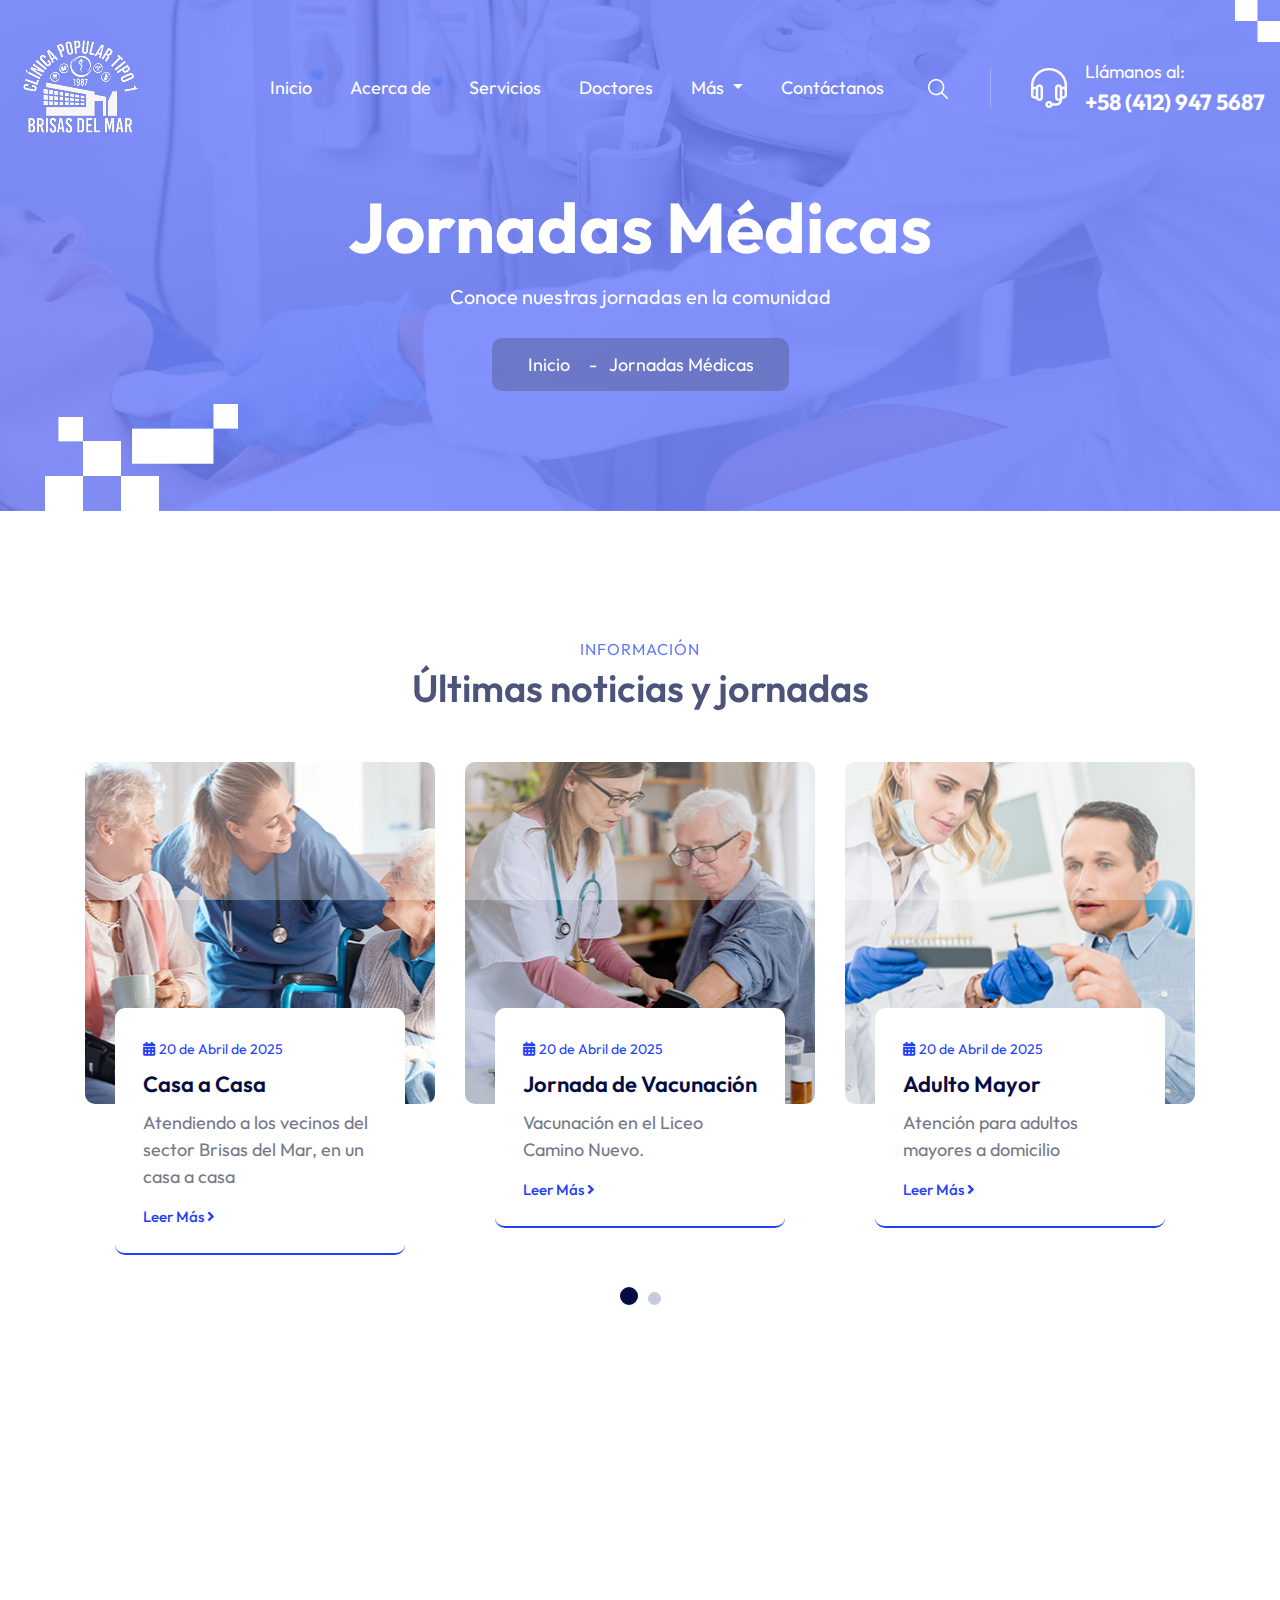
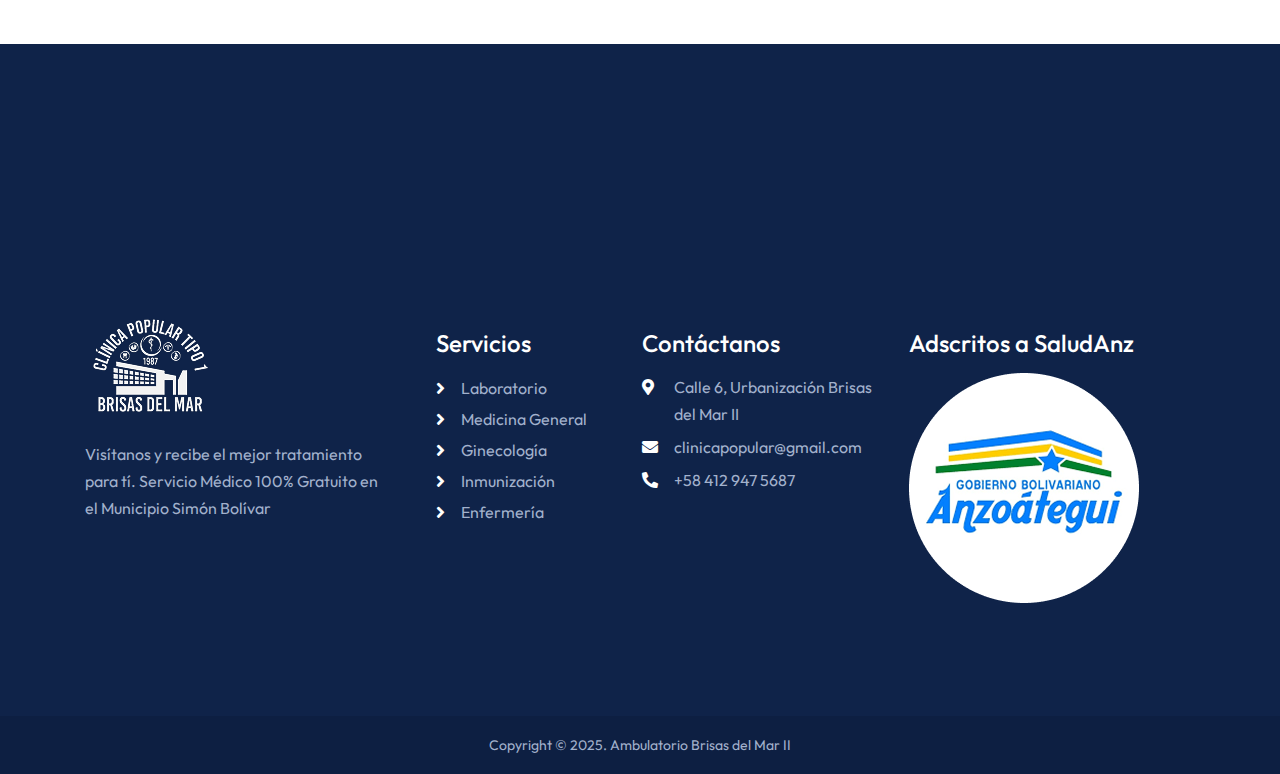
<file: jornadas.html>
<!DOCTYPE html>
<html lang="zxx">

<head>
    <meta charset="UTF-8">
    <meta name="viewport" content="width=device-width, initial-scale=1.0">
    <meta http-equiv="X-UA-Compatible" content="ie=edge">
    <link rel="stylesheet" href="https://use.fontawesome.com/releases/v5.15.4/css/all.css">
    <title>Clínica Popular | Jornadas Médicas</title>
    <link rel="icon" href="assets/images/logo2.png">
    <link rel="stylesheet" href="assets/bootstrap/bootstrap.min.css">
    <link rel="stylesheet" href="assets/css/owl.carousel.min.css">
    <link rel="stylesheet" href="assets/css/aos.css">
    <link rel="stylesheet" href="assets/css/superclasses.css">
    <link rel="stylesheet" href="assets/css/custom.css">
    <link rel="stylesheet" href="assets/css/mobile.css">
</head>

<body>
    <!-- Preloader -->
    <div class="loader-mask">
        <div class="loader">
            <div></div>
            <div></div>
        </div>
    </div>
    <!-- Preloader -->
     <!-- HEADER SECTION -->
     <header class="w-100 float-left header-con">
        <div class="wrapper">
            <nav class="navbar navbar-expand-lg navbar-light p-0">
                <a class="navbar-brand" href="index.html">
                    <figure class="mb-0">
                        <img src="assets/images/logo2.png" alt="logo">
                    </figure>
                </a>
                <button class="navbar-toggler collapsed" type="button" data-toggle="collapse"
                    data-target="#navbarSupportedContent" aria-controls="navbarSupportedContent" aria-expanded="false"
                    aria-label="Toggle navigation">
                    <span class="navbar-toggler-icon"></span>
                    <span class="navbar-toggler-icon"></span>
                    <span class="navbar-toggler-icon"></span>
                </button>
                <div class="collapse navbar-collapse justify-content-end" id="navbarSupportedContent">
                    <ul class="navbar-nav">
                        <li class="nav-item active">
                            <a class="nav-link p-0" href="index.html">Inicio</a>
                        </li>
                        <li class="nav-item">
                            <a class="nav-link p-0" href="acerca-de.html">Acerca de</a>
                        </li>
                        <li class="nav-item">
                            <a class="nav-link p-0" href="servicios.html">Servicios</a>
                        </li>
                        <li class="nav-item">
                            <a class="nav-link p-0" href="doctores.html">Doctores</a>
                        </li>
                        <li class="nav-item dropdown">
                            <a class="nav-link dropdown-toggle p-0" href="faq.html" id="navbarDropdown3" role="button"
                                data-toggle="dropdown" aria-haspopup="true" aria-expanded="false">
                                Más
                            </a>
                            <div class="dropdown-menu" aria-labelledby="navbarDropdown3">
                                <ul class="list-unstyled mb-0">
                                    <li><a class="dropdown-item" href="jornadas.html">Jornadas</a></li>
                                    <li><a class="dropdown-item" href="faq.html">Preguntas Frecuentes</a></li>
                                
                                </ul>
                            </div>
                        </li>
                        <li class="nav-item">
                            <a class="nav-link p-0" href="contacto.html">Contáctanos</a>
                        </li>
                    </ul>
                    <div class="header-contact d-flex align-items-center">
                        <div class="search-field">
                            <a href="#">
                                <img src="assets/images/search-icon.png" alt="search-icon">
                            </a>
                        </div>
                        <div class="phone d-flex align-items-center">
                            <figure class="mb-0">
                                <img src="assets/images/headphone-icon.png" alt="headphone-icon">
                            </figure>
                            <div class="phone-txt">
                                <span class="d-block">Llámanos al:</span>
                                <a href="tel:+58 412 947 5687">+58 (412) 947 5687</a>
                            </div>
                        </div>
                    </div>
                </div>
            </nav>
        </div>
    </header>
    <!-- HEADER SECTION -->
    <!-- BANNER SECTION -->
    <section class="w-100 float-left faq-banner-sec sub-banner-con position-relative">
        <div class="wrapper2">
            <div class="sub-banner-inner-box banner-inner-box position-relative text-center w-100 float-left">
                <h1 data-aos="fade-up" data-aos-duration="700">Jornadas Médicas</h1>
                <p data-aos="fade-up" data-aos-duration="700">Conoce nuestras jornadas en la comunidad</p>
                <nav aria-label="breadcrumb" data-aos="fade-up" data-aos-duration="700">
                    <ol class="breadcrumb d-inline-block mb-0">
                        <li class="breadcrumb-item d-inline-block"><a href="index.html">Inicio</a></li>
                        <li class="breadcrumb-item active text-white d-inline-block" aria-current="page">Jornadas Médicas</li>
                    </ol>
                </nav>
            </div>
        </div>
    </section>
    <!-- BANNER SECTION -->
    
          <!-- BLOG SECTION -->
    <section class="blogs-section w-100 float-left padding-top padding-bottom">
        <div class="container">
            <div class="generic-title text-center" data-aos="fade-up" data-aos-duration="700">
                <span class="sub-txt d-block">Información</span>
                <h2>Últimas noticias y jornadas</h2>
            </div>
            <div class="blogs-inner-con" data-aos="fade-up" data-aos-duration="700">
                <div id="owl-carouseltwo" class="owl-carousel owl-theme">
                    <div class="item">
                        <div class="blog-box">
                            <div class="blog-first-img blog-img-box"></div>
                            <div class="blog-details">
                                <span class="d-block"><i class="fas fa-calendar-alt"></i>20 de Abril de 2025</span>
                                <h4><a href="#">Casa a Casa</a></h4>
                                <p>Atendiendo a los vecinos del sector Brisas del Mar, en un casa a casa</p>
                                <a href="load-more.html">Leer Más <i class="fas fa-angle-right"></i></a>
                            </div>
                        </div>
                    </div>
                    <div class="item">
                        <div class="blog-box">
                            <div class="blog-second-img blog-img-box"></div>
                            <div class="blog-details">
                                <span class="d-block"><i class="fas fa-calendar-alt"></i>20 de Abril de 2025</span>
                                <h4><a href="#">Jornada de Vacunación</a></h4>
                                <p>Vacunación en el Liceo Camino Nuevo.</p>
                                <a href="load-more.html">Leer Más <i class="fas fa-angle-right"></i></a>
                            </div>
                        </div>
                    </div>
                    <div class="item">
                        <div class="blog-box">
                            <div class="blog-third-img blog-img-box"></div>
                            <div class="blog-details">
                                <span class="d-block"><i class="fas fa-calendar-alt"></i>20 de Abril de 2025</span>
                                <h4><a href="#">Adulto Mayor</a></h4>
                                <p>Atención para adultos mayores a domicilio</p>
                                <a href="load-more.html">Leer Más <i class="fas fa-angle-right"></i></a>
                            </div>
                        </div>
                    </div>
                    <div class="item">
                        <div class="blog-box">
                            <div class="blog-four-img blog-img-box"></div>
                            <div class="blog-details">
                                <span class="d-block"><i class="fas fa-calendar-alt"></i>20 de Abril de 2025</span>
                                <h4><a href="#">Revisiones Gratis</a></h4>
                                <p>Recipes, medicinas y atención a sus patologias</p>
                                <a href="load-more.html">Leer Más <i class="fas fa-angle-right"></i></a>
                            </div>
                        </div>
                    </div>
                    <div class="item">
                        <div class="blog-box">
                            <div class="blog-five-img blog-img-box"></div>
                            <div class="blog-details">
                                <span class="d-block"><i class="fas fa-calendar-alt"></i> 20 de Abril de 2025</span>
                                <h4><a href="#">Atención a niños</a></h4>
                                <p>Atención a menores de edad del sector</p>
                                <a href="load-more.html">Leer Más <i class="fas fa-angle-right"></i></a>
                            </div>
                        </div>
                    </div>
                    <div class="item">
                        <div class="blog-box">
                            <div class="blog-six-img blog-img-box"></div>
                            <div class="blog-details">
                                <span class="d-block"><i class="fas fa-calendar-alt"></i>20 de Abril de 2025</span>
                                <h4><a href="#">Medicina General</a></h4>
                                <p>Visitas y tratamientos para todos los vecinos</p>
                                <a href="load-more.html">Leer Más <i class="fas fa-angle-right"></i></a>
                            </div>
                        </div>
                    </div>
                </div>
            </div>
        </div>
    </section>
    <!-- BLOG SECTION -->

    <!-- GET IN TOUCH SECTION -->
    <section class="get-in-touch-section w-100 float-left">
        <div class="container">
            <div class="contact-section" data-aos="fade-up" data-aos-duration="700">
                <div class="doctor-img-con"></div>
                <div class="contact-txt-con">
                    <div class="generic-title mb-0">
                        <span class="sub-txt d-block">Contáctanos</span>
                        <h2>Te ofrecemos el mejor servicio médico</h2>
                    </div>
                    <div class="submit-btn">
                        <a href="contacto.html">Agenda una Cita</a>
                        <a href="contacto.html">
                            <figure class="mb-0">
                                <img src="assets/images/top-arrow.png" alt="top-arrow">
                            </figure>
                        </a>
                    </div>
                </div>
            </div>
        </div>
    </section>
    <!-- GET IN TOUCH SECTION -->
    <!-- FOOTER SECTION -->
    <section class="footer-main-section w-100 float-left">
        <div class="container">
            <div class="footer-inner-con">
                <div class="footer-box footer-logo-box">
                    <figure>
                        <img src="assets/images/logo2.png" alt="footer-logo">
                    </figure>
                    <p>Visítanos y recibe el mejor tratamiento para tí. Servicio Médico 100% Gratuito en el Municipio Simón Bolívar
                    </p>
                
                </div>
                <div class="footer-box footer-pages-links">
                    <h4>Servicios</h4>
                    <ul class="list-unstyled mb-0">
                        <li><i class="fas fa-angle-right"></i><a href="servicios.html">Laboratorio</a></li>
                        <li><i class="fas fa-angle-right"></i><a href="servicios.html">Medicina General</a></li>
                        <li><i class="fas fa-angle-right"></i><a href="servicios.html">Ginecología</a></li>
                        <li><i class="fas fa-angle-right"></i><a href="servicios.html">Inmunización</a></li>
                        <li><i class="fas fa-angle-right"></i><a href="servicios.html">Enfermería</a></li>
                    </ul>
                </div>
                <div class="footer-box contact-details-box">
                    <h4>Contáctanos</h4>
                    <ul class="list-unstyled mb-0">
                        <li><i class="fas fa-map-marker-alt"></i>Calle 6, Urbanización Brisas del Mar II</li>
                        <li><i class="fas fa-envelope"></i><a href="mailto:clinicapopular@gmail.com">clinicapopular@gmail.com</a></li>
                        <li><i class="fas fa-phone-alt"></i><a href="tel:+58 412 947 5687">+58 412 947 5687</a></li>
                    </ul>
                </div>
                <div class="footer-box footer-newsletter">
                    <h4>Adscritos a SaludAnz</h4>
                    <ul class="list-unstyled">
                        <li>
                            <img src="assets/images/anz.png" alt="x" style="width: fit-content; height: fit-content;">
                        </li>
                    </ul>
                  
                </div>
            </div>
        </div>
    </section>
    <div class="copyright-con w-100 float-left text-center">
        <p class="mb-0">Copyright © 2025. Ambulatorio Brisas del Mar II</p>
    </div>
    <a id="button"></a>
    <!-- FOOTER SECTION -->

    <script src="assets/js/jquery-3.6.0.min.js"></script>
    <script src="assets/js/popper.min.js"></script>
    <script src="assets/js/bootstrap.min.js"></script>
    <script src="assets/js/owl.carousel.js"></script>
    <script src="assets/js/aos.js"></script>
    <script>
        $(window).on('load', function(){ 
        // Preloader
        $('.loader').fadeOut();
        $('.loader-mask').delay(350).fadeOut('slow');
        });
    </script>
    <script>
        var btn = $('#button');
         
         $(window).scroll(function() {
           if ($(window).scrollTop() > 300) {
           btn.addClass('show');
         }
          else {
           btn.removeClass('show');
         }
         });
         btn.on('click', function(e) {
         e.preventDefault();
         $('html, body').animate({scrollTop:0}, '300');
       });
    </script>
    <script>
        AOS.init();
    </script>
    <script>
        $('#owl-carouselone').owlCarousel({
            loop: true,
            margin: 10,
            nav: true,
            autoplay: true,
            autoplayTimeout: 10000,
            autoplayHoverPause: true,
            responsive: {
                0: {
                    items: 1
                },
                600: {
                    items: 2
                },
                1000: {
                    items: 3
                }
            }
        })
        $('#owl-carouseltwo').owlCarousel({
            loop: true,
            margin: 30,
            nav: true,
            autoplay: true,
            autoplayTimeout: 10000,
            autoplayHoverPause: true,
            responsive: {
                0: {
                    items: 1
                },
                600: {
                    items: 2
                },
                1000: {
                    items: 3
                }
            }
        })
    </script>
    <script>
        AOS.init();
        function lightbox_open() {
            var lightBoxVideo = document.getElementById("VisaChipCardVideo");
            //   window.scrollTo(0, 0);
            document.getElementById('light').style.display = 'block';
            document.getElementById('fade1').style.display = 'block';
            lightBoxVideo.play();
        }

        function lightbox_close() {
            var lightBoxVideo = document.getElementById("VisaChipCardVideo");
            document.getElementById('light').style.display = 'none';
            document.getElementById('fade1').style.display = 'none';
            lightBoxVideo.pause();
        }
    </script>
    <script>
        $(document).ready(function () {

            var counters = $(".count");
            var countersQuantity = counters.length;
            var counter = [];

            for (i = 0; i < countersQuantity; i++) {
                counter[i] = parseInt(counters[i].innerHTML);
            }

            var count = function (start, value, id) {
                var localStart = start;
                setInterval(function () {
                    if (localStart < value) {
                        localStart++;
                        counters[id].innerHTML = localStart;
                    }
                }, 40);
            }

            for (j = 0; j < countersQuantity; j++) {
                count(0, counter[j], j);
            }
        });



        $('.count').each(function () {
            $(this).prop('Counter', 0).animate({
                Counter: $(this).text()
            }, {
                duration: 3300,
                easing: 'swing',
                step: function (now) {
                    $(this).text(Math.ceil(now));
                }
            });
        });
    </script>
</body>

</html>
</file>
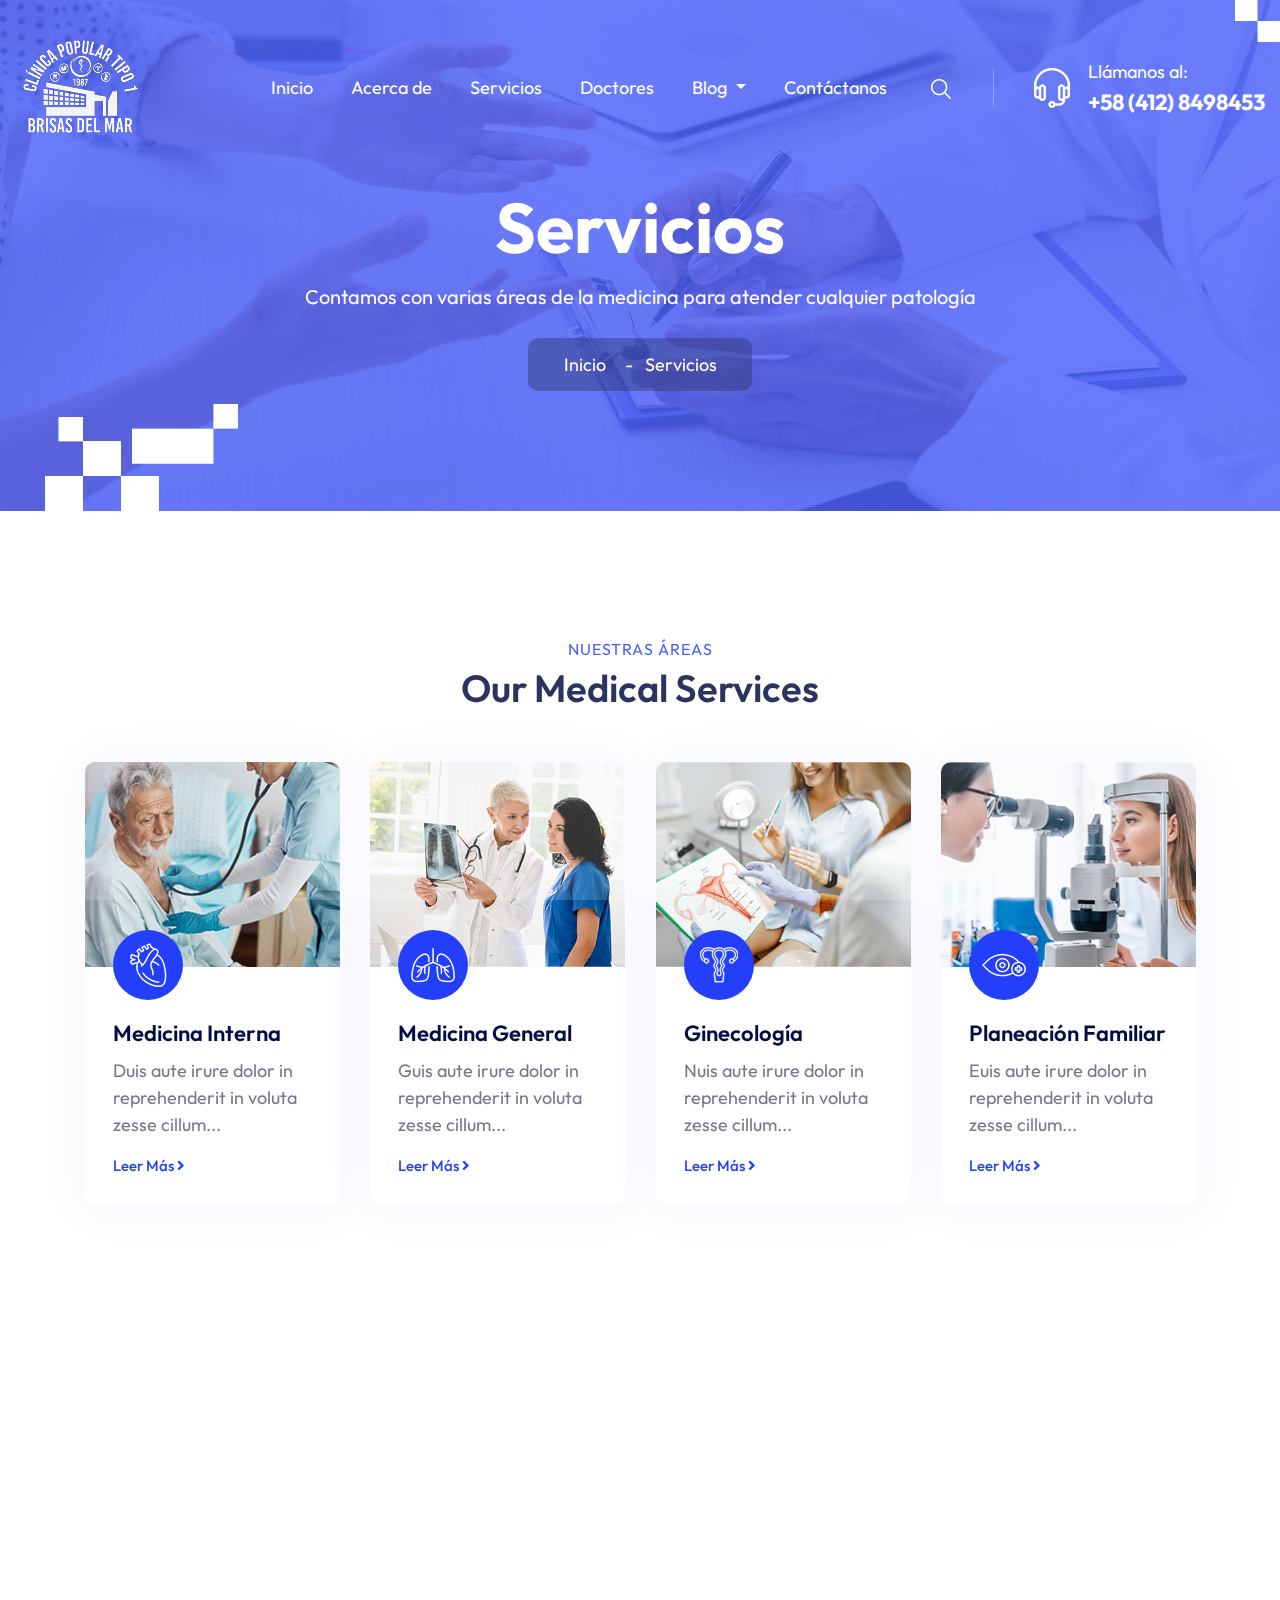
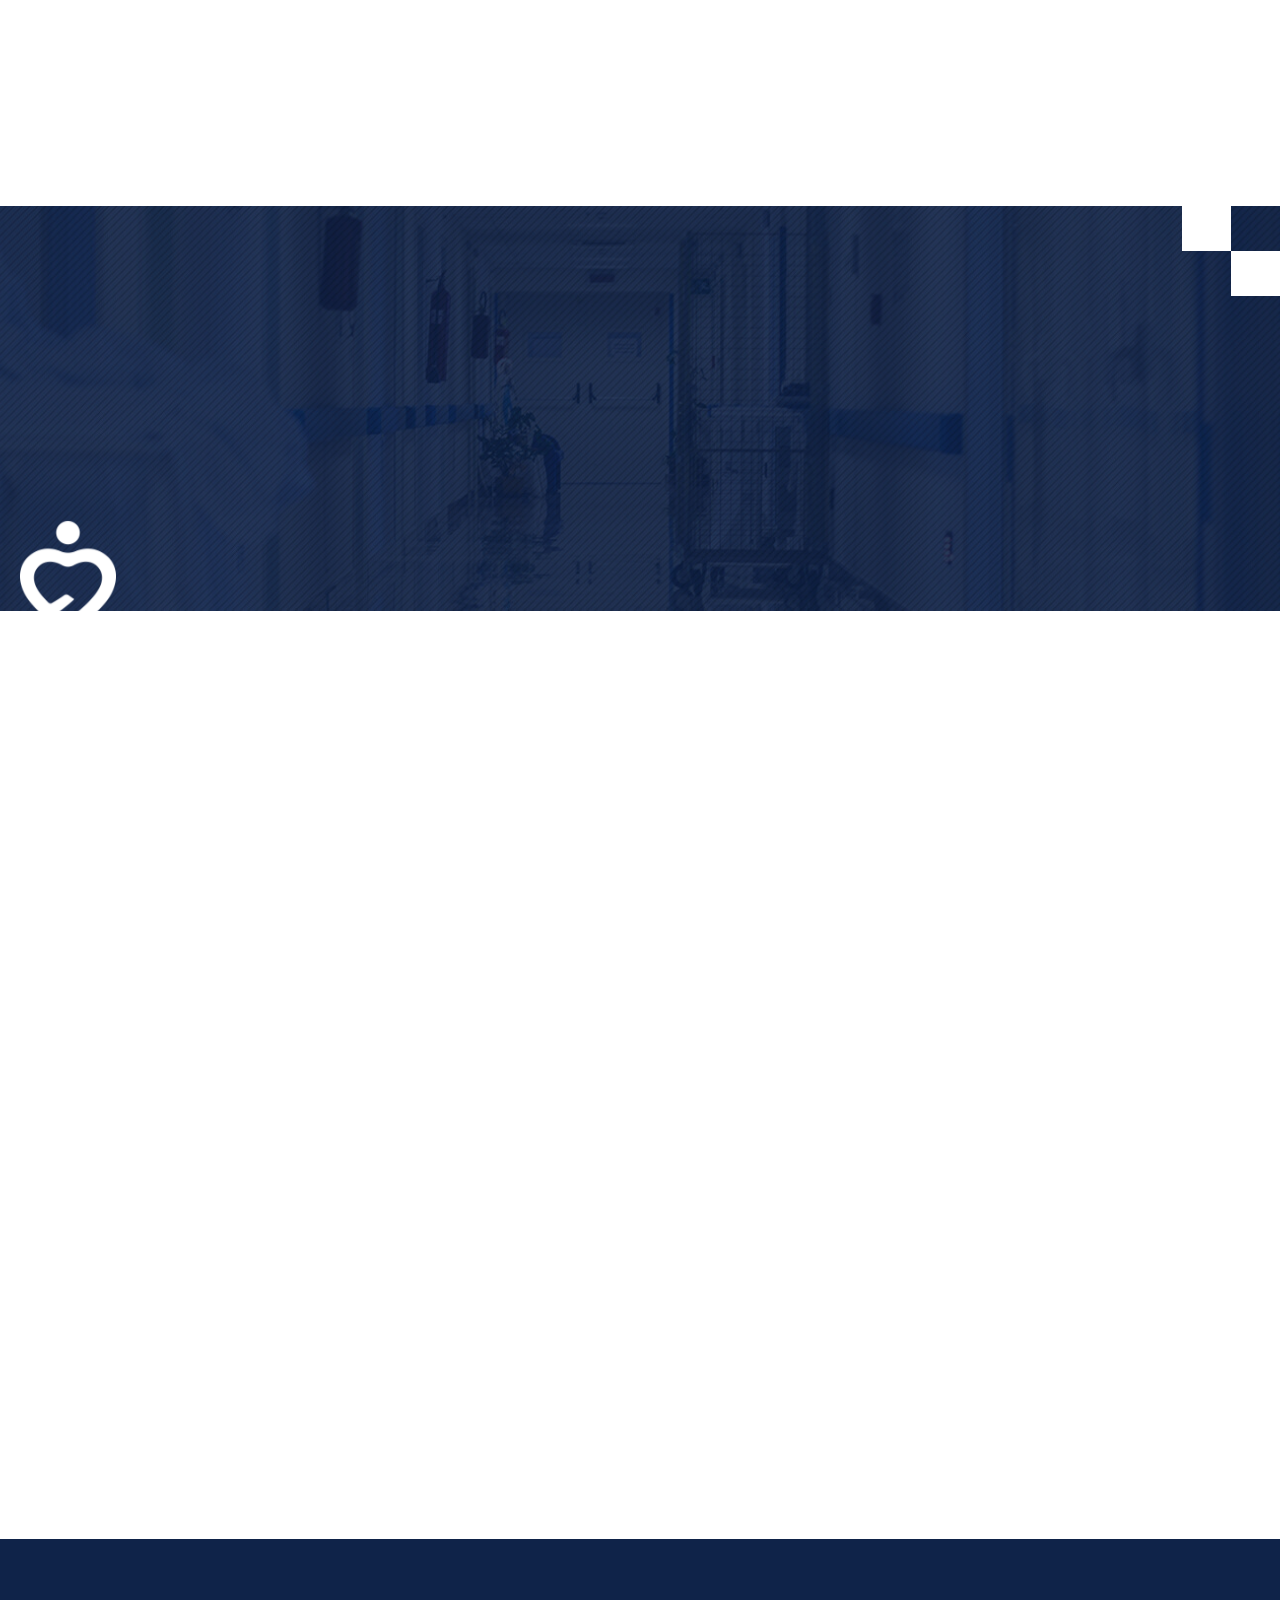
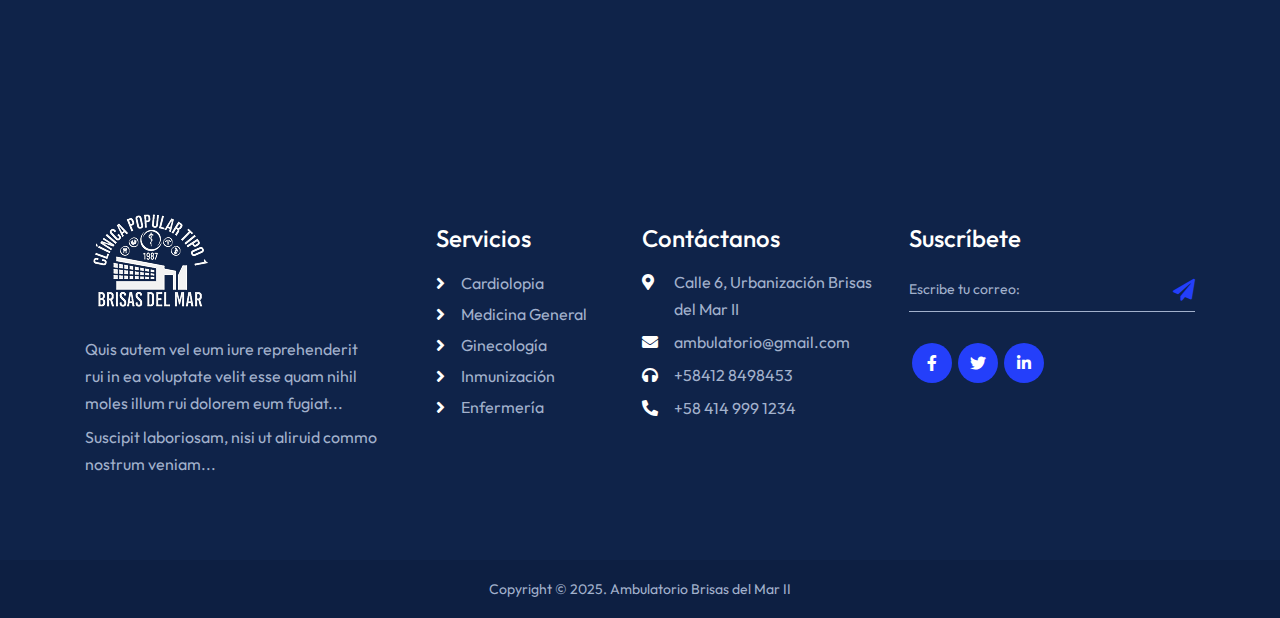
<file: services.html>
<!DOCTYPE html>
<html lang="zxx">

<head>
    <meta charset="UTF-8">
    <meta name="viewport" content="width=device-width, initial-scale=1.0">
    <meta http-equiv="X-UA-Compatible" content="ie=edge">
    <link rel="stylesheet" href="https://use.fontawesome.com/releases/v5.15.4/css/all.css">
    <title>Ambulatorio | Servicios</title>
    <link rel="icon" href="assets/images/logo2.png">
    <link rel="stylesheet" href="assets/bootstrap/bootstrap.min.css">
    <link rel="stylesheet" href="assets/css/owl.carousel.min.css">
    <link rel="stylesheet" href="assets/css/aos.css">
    <link rel="stylesheet" href="assets/css/superclasses.css">
    <link rel="stylesheet" href="assets/css/custom.css">
    <link rel="stylesheet" href="assets/css/mobile.css">
</head>

<body>
    <!-- Preloader -->
    <div class="loader-mask">
        <div class="loader">
            <div></div>
            <div></div>
        </div>
    </div>
    <!-- Preloader -->
    <!-- HEADER SECTION -->
    <header class="w-100 float-left header-con">
        <div class="wrapper">
            <nav class="navbar navbar-expand-lg navbar-light p-0">
                <a class="navbar-brand" href="index.html">
                    <figure class="mb-0">
                        <img src="assets/images/logo2.png" alt="logo">
                    </figure>
                </a>
                <button class="navbar-toggler collapsed" type="button" data-toggle="collapse"
                    data-target="#navbarSupportedContent" aria-controls="navbarSupportedContent" aria-expanded="false"
                    aria-label="Toggle navigation">
                    <span class="navbar-toggler-icon"></span>
                    <span class="navbar-toggler-icon"></span>
                    <span class="navbar-toggler-icon"></span>
                </button>
                <div class="collapse navbar-collapse justify-content-end" id="navbarSupportedContent">
                    <ul class="navbar-nav">
                        <li class="nav-item active">
                            <a class="nav-link p-0" href="index.html">Inicio</a>
                        </li>
                        <li class="nav-item">
                            <a class="nav-link p-0" href="about-us.html">Acerca de</a>
                        </li>
                        <li class="nav-item">
                            <a class="nav-link p-0" href="services.html">Servicios</a>
                        </li>
                        <li class="nav-item">
                            <a class="nav-link p-0" href="doctors.html">Doctores</a>
                        </li>
                        <li class="nav-item dropdown">
                            <a class="nav-link dropdown-toggle p-0" href="blog.html" id="navbarDropdown3" role="button"
                                data-toggle="dropdown" aria-haspopup="true" aria-expanded="false">
                                Blog
                            </a>
                            <div class="dropdown-menu" aria-labelledby="navbarDropdown3">
                                <ul class="list-unstyled mb-0">
                                    <li><a class="dropdown-item" href="load-more.html">Más</a></li>
                                    <li><a class="dropdown-item" href="single-blog.html">Jornadas</a></li>
                                
                                </ul>
                            </div>
                        </li>
                        <li class="nav-item">
                            <a class="nav-link p-0" href="contact.html">Contáctanos</a>
                        </li>
                    </ul>
                    <div class="header-contact d-flex align-items-center">
                        <div class="search-field">
                            <a href="#">
                                <img src="assets/images/search-icon.png" alt="search-icon">
                            </a>
                        </div>
                        <div class="phone d-flex align-items-center">
                            <figure class="mb-0">
                                <img src="assets/images/headphone-icon.png" alt="headphone-icon">
                            </figure>
                            <div class="phone-txt">
                                <span class="d-block">Llámanos al:</span>
                                <a href="tel:+012(345)6789">+58 (412) 8498453</a>
                            </div>
                        </div>
                    </div>
                </div>
            </nav>
        </div>
    </header>
    <!-- HEADER SECTION -->
    <!-- BANNER SECTION -->
    <section class="w-100 float-left services-banner-sec sub-banner-con position-relative">
        <div class="wrapper2">
            <div class="sub-banner-inner-box banner-inner-box position-relative text-center w-100 float-left">
                <h1 data-aos="fade-up" data-aos-duration="700">Servicios</h1>
                <p data-aos="fade-up" data-aos-duration="700">Contamos con varias áreas de la medicina para atender cualquier patología</p>
                <nav aria-label="breadcrumb" data-aos="fade-up" data-aos-duration="700">
                    <ol class="breadcrumb d-inline-block mb-0">
                        <li class="breadcrumb-item d-inline-block"><a href="index.html">Inicio</a></li>
                        <li class="breadcrumb-item active text-white d-inline-block" aria-current="page">Servicios</li>
                    </ol>
                </nav>
            </div>
        </div>
    </section>
    <!-- BANNER SECTION -->
    <!-- MEDICAL SERVICES SECTION -->
    <section class="medical-services-sec w-100 float-left padding-top padding-bottom">
        <div class="container">
            <div class="generic-title text-center">
                <span class="d-block sub-txt" data-aos="fade-up" data-aos-duration="700">NUESTRAS ÁREAS</span>
                <h2 class="mb-0" data-aos="fade-up" data-aos-duration="700">Our Medical Services</h2>
            </div>
            <div class="service-categories">
                <div class="category-box" data-aos="fade-up" data-aos-duration="700">
                    <figure class="mb-0">
                        <img src="assets/images/category-img1.jpg" alt="category-img1">
                    </figure>
                    <div class="category-details d-flex position-relative">
                        <figure class="mb-0">
                            <img src="assets/images/category-icon1.jpg" alt="category-icon1">
                        </figure>
                        <h4>Medicina Interna</h4>
                        <p>Duis aute irure dolor in
                            reprehenderit in voluta
                            zesse cillum...</p>
                        <a href="#">Leer Más <i class="fas fa-angle-right"></i></a>
                    </div>
                </div>
                <div class="category-box" data-aos="fade-up" data-aos-duration="700">
                    <figure class="mb-0">
                        <img src="assets/images/category-img2.jpg" alt="category-img2">
                    </figure>
                    <div class="category-details d-flex position-relative">
                        <figure class="mb-0">
                            <img src="assets/images/category-icon2.jpg" alt="category-icon2">
                        </figure>
                        <h4>Medicina General</h4>
                        <p>Guis aute irure dolor in
                            reprehenderit in voluta
                            zesse cillum...</p>
                        <a href="#">Leer Más <i class="fas fa-angle-right"></i></a>
                    </div>
                </div>
                <div class="category-box" data-aos="fade-up" data-aos-duration="700">
                    <figure class="mb-0">
                        <img src="assets/images/category-img3.jpg" alt="category-img3">
                    </figure>
                    <div class="category-details d-flex position-relative">
                        <figure class="mb-0">
                            <img src="assets/images/category-icon3.jpg" alt="category-icon3">
                        </figure>
                        <h4>Ginecología</h4>
                        <p>Nuis aute irure dolor in
                            reprehenderit in voluta
                            zesse cillum...</p>
                        <a href="#">Leer Más <i class="fas fa-angle-right"></i></a>
                    </div>
                </div>
                <div class="category-box" data-aos="fade-up" data-aos-duration="700">
                    <figure class="mb-0">
                        <img src="assets/images/category-img4.jpg" alt="category-img4">
                    </figure>
                    <div class="category-details d-flex position-relative">
                        <figure class="mb-0">
                            <img src="assets/images/category-icon4.jpg" alt="category-icon4">
                        </figure>
                        <h4>Planeación Familiar</h4>
                        <p>Euis aute irure dolor in
                            reprehenderit in voluta
                            zesse cillum...</p>
                        <a href="#">Leer Más <i class="fas fa-angle-right"></i></a>
                    </div>
                </div>
                <div class="category-box" data-aos="fade-up" data-aos-duration="700">
                    <figure class="mb-0">
                        <img src="assets/images/category-img5.jpg" alt="category-img5">
                    </figure>
                    <div class="category-details d-flex position-relative">
                        <figure class="mb-0">
                            <img src="assets/images/category-icon5.jpg" alt="category-icon5">
                        </figure>
                        <h4>Emergencias</h4>
                        <p>Quis aute irure dolor in
                            reprehenderit in voluta
                            zesse cillum...</p>
                        <a href="#">Leer Más  <i class="fas fa-angle-right"></i></a>
                    </div>
                </div>
                <div class="category-box" data-aos="fade-up" data-aos-duration="700">
                    <figure class="mb-0">
                        <img src="assets/images/category-img6.jpg" alt="category-img6">
                    </figure>
                    <div class="category-details d-flex position-relative">
                        <figure class="mb-0">
                            <img src="assets/images/category-icon6.jpg" alt="category-icon6">
                        </figure>
                        <h4>Enfermería</h4>
                        <p>Ruis aute irure dolor in
                            reprehenderit in voluta
                            zesse cillum...</p>
                        <a href="#">Leer Más  <i class="fas fa-angle-right"></i></a>
                    </div>
                </div>
                <div class="category-box" data-aos="fade-up" data-aos-duration="700">
                    <figure class="mb-0">
                        <img src="assets/images/category-img7.jpg" alt="category-img7">
                    </figure>
                    <div class="category-details d-flex position-relative">
                        <figure class="mb-0">
                            <img src="assets/images/category-icon7.jpg" alt="category-icon7">
                        </figure>
                        <h4>Odontología</h4>
                        <p>Zuis aute irure dolor in
                            reprehenderit in voluta
                            zesse cillum...</p>
                        <a href="#">Leer Más  <i class="fas fa-angle-right"></i></a>
                    </div>
                </div>
                <div class="category-box" data-aos="fade-up" data-aos-duration="700">
                    <figure class="mb-0">
                        <img src="assets/images/category-img8.jpg" alt="category-img8">
                    </figure>
                    <div class="category-details d-flex position-relative">
                        <figure class="mb-0">
                            <img src="assets/images/category-icon8.jpg" alt="category-icon8">
                        </figure>
                        <h4>Laboratorio</h4>
                        <p>Huis aute irure dolor in
                            reprehenderit in voluta
                            zesse cillum...</p>
                        <a href="#">Leer Más <i class="fas fa-angle-right"></i></a>
                    </div>
                </div>
            </div>
        </div>
    </section>
    <!-- MEDICAL SERVICES SECTION -->
  <!-- COUNTER SECTION -->
  <div class="counter-section w-100 float-left">
    <div class="container">
        <div class="counter-inner-sec">
            <ul class="list-unstyled mb-0">
                <li data-aos="fade-up" data-aos-duration="700">
                    <figure>
                        <img src="assets/images/counter-img1.png" alt="counter-img1">
                    </figure>
                    <div class="counter-box position-relative">
                        <div class="count d-inline-block">50</div>
                        <div class="plus d-inline-block"><span>+</span></div>
                    </div>
                    <span class="d-block client-status">Doctores Disponibles</span>
                </li>
                <li data-aos="fade-up" data-aos-duration="700">
                    <figure>
                        <img src="assets/images/counter-img2.png" alt="counter-img2">
                    </figure>
                    <div class="counter-box position-relative">
                        <div class="count d-inline-block">6</div>
                        <div class="plus d-inline-block"><span></span></div>
                    </div>
                    <span class="d-block client-status">Áreas Médicas</span>
                </li>
                <li data-aos="fade-up" data-aos-duration="700">
                    <figure>
                        <img src="assets/images/counter-img3.png" alt="counter-img3">
                    </figure>
                    <div class="counter-box position-relative">
                        <div class="count d-inline-block">20</div>
                        <div class="plus d-inline-block"><span>+</span></div>
                    </div>
                    <span class="d-block client-status">Años en el Sector</span>
                </li>
                <li data-aos="fade-up" data-aos-duration="700">
                    <figure>
                        <img src="assets/images/counter-img4.png" alt="counter-img4">
                    </figure>
                    <div class="counter-box position-relative">
                        <div class="count d-inline-block">1000</div>
                        <div class="plus d-inline-block"><span>+</span></div>
                    </div>
                    <span class="d-block client-status">Pacientes Atendidos</span>
                </li>
            </ul>
        </div>
    </div>
</div>
<!-- COUNTER SECTION -->
    
<!-- PROCESS SECTION -->
<section class="work-process-sec w-100 float-left padding-bottom padding-top">
    <div class="container">
        <div class="generic-title text-center" data-aos="fade-up" data-aos-duration="700">
            <span class="d-block sub-txt">Proceso de Trabajo</span>
            <h2 class="mb-0">Conoce como trabajamos</h2>
        </div>
        <div class="process-con">
            <ul class="list-unstyled mb-0">
                <li class="text-center" data-aos="fade-up" data-aos-duration="700">
                    <div class="process-img-box">
                        <figure>
                            <img src="assets/images/process-img1.png" alt="process-img1">
                        </figure>
                        <span>01</span>
                    </div>
                    <h4>Atendemos al Paciente</h4>
                    <p>Rure dolor aen voluta <br>
                        zesse cillum...</p>
                </li>
                <li class="text-center" data-aos="fade-up" data-aos-duration="700">
                    <div class="process-img-box">
                        <figure>
                            <img src="assets/images/process-img2.png" alt="process-img2">
                        </figure>
                        <span>02</span>
                    </div>
                    <h4>Hacemos el Diagnóstico</h4>
                    <p>Gure dolor aen voluta <br>
                        zesse cillum...</p>
                </li>
                <li class="text-center" data-aos="fade-up" data-aos-duration="700">
                    <div class="process-img-box">
                        <figure>
                            <img src="assets/images/process-img3.png" alt="process-img3">
                        </figure>
                        <span>03</span>
                    </div>
                    <h4>Damos el Tratamiento</h4>
                    <p>Hure dolor aen voluta <br>
                        zesse cillum...</p>
                </li>
                <li class="text-center" data-aos="fade-up" data-aos-duration="700">
                    <div class="process-img-box">
                        <figure>
                            <img src="assets/images/process-img4.png" alt="process-img4">
                        </figure>
                        <span>04</span>
                    </div>
                    <h4>Historia Médica del Paciente</h4>
                    <p>Zure dolor aen voluta <br>
                        zesse cillum...</p>
                </li>
            </ul>
        </div>
    </div>
</section>
<!-- PROCESS SECTION -->

  
<!-- GET IN TOUCH SECTION -->
<section class="get-in-touch-section w-100 float-left">
    <div class="container">
        <div class="contact-section" data-aos="fade-up" data-aos-duration="700">
            <div class="doctor-img-con"></div>
            <div class="contact-txt-con">
                <div class="generic-title mb-0">
                    <span class="sub-txt d-block">Contáctanos</span>
                    <h2>Te ofrecemos el mejor servicio médico</h2>
                </div>
                <div class="submit-btn">
                    <a href="contact.html">Agenda una Cita</a>
                    <a href="contact.html">
                        <figure class="mb-0">
                            <img src="assets/images/top-arrow.png" alt="top-arrow">
                        </figure>
                    </a>
                </div>
            </div>
        </div>
    </div>
</section>
<!-- GET IN TOUCH SECTION -->
 <!-- FOOTER SECTION -->
 <section class="footer-main-section w-100 float-left">
    <div class="container">
        <div class="footer-inner-con">
            <div class="footer-box footer-logo-box">
                <figure>
                    <img src="assets/images/logo2.png" alt="footer-logo">
                </figure>
                <p>Quis autem vel eum iure reprehenderit rui
                    in ea voluptate velit esse quam nihil moles
                    illum rui dolorem eum fugiat...</p>
                <p class="mb-0">Suscipit laboriosam, nisi ut aliruid commo
                    nostrum veniam...</p>
            </div>
            <div class="footer-box footer-pages-links">
                <h4>Servicios</h4>
                <ul class="list-unstyled mb-0">
                    <li><i class="fas fa-angle-right"></i><a href="services.html">Cardiolopia</a></li>
                    <li><i class="fas fa-angle-right"></i><a href="services.html">Medicina General</a></li>
                    <li><i class="fas fa-angle-right"></i><a href="services.html">Ginecología</a></li>
                    <li><i class="fas fa-angle-right"></i><a href="services.html">Inmunización</a></li>
                    <li><i class="fas fa-angle-right"></i><a href="services.html">Enfermería</a></li>
                </ul>
            </div>
            <div class="footer-box contact-details-box">
                <h4>Contáctanos</h4>
                <ul class="list-unstyled mb-0">
                    <li><i class="fas fa-map-marker-alt"></i>Calle 6, Urbanización Brisas del Mar II</li>
                    <li><i class="fas fa-envelope"></i><a href="mailto:info@medwell.com">ambulatorio@gmail.com</a></li>
                    <li><i class="fas fa-headphones"></i><a href="tel:+568925896325">+58412 8498453</a></li>
                    <li><i class="fas fa-phone-alt"></i><a href="tel:+12025550153">+58 414 999 1234</a></li>
                </ul>
            </div>
            <div class="footer-box footer-newsletter">
                <h4>Suscríbete</h4>
                <ul class="list-unstyled">
                    <li>
                        <input type="email" placeholder="Escribe tu correo:">
                        <button type="submit"><i class="fas fa-paper-plane"></i></button>
                    </li>
                </ul>
                <div class="social-links">
                    <ul class="list-unstyled mb-0 d-flex">
                        <li class="d-flex justify-content-center align-items-center mb-0"><a
                                href="https://www.facebook.com/login/"><i class="fab fa-facebook-f"></i></a></li>
                        <li class="d-flex justify-content-center align-items-center mb-0"><a
                                href="https://twitter.com/i/flow/login?input_flow_data=%7B%22requested_variant%22%3A%22eyJsYW5nIjoiZW4ifQ%3D%3D%22%7D"><i
                                    class="fab fa-twitter"></i></a></li>
                        <li class="d-flex justify-content-center align-items-center mb-0"><a
                                href="https://www.linkedin.com/login"><i class="fab fa-linkedin-in"></i></a></li>
                    </ul>
                </div>
            </div>
        </div>
    </div>
</section>
<div class="copyright-con w-100 float-left text-center">
    <p class="mb-0">Copyright © 2025. Ambulatorio Brisas del Mar II</p>
</div>
<a id="button"></a>
<!-- FOOTER SECTION -->

    <script src="assets/js/jquery-3.6.0.min.js"></script>
    <script src="assets/js/popper.min.js"></script>
    <script src="assets/js/bootstrap.min.js"></script>
    <script src="assets/js/owl.carousel.js"></script>
    <script src="assets/js/aos.js"></script>
    <script src="assets/js/jquery.validate.js"></script>
    <script src="assets/js/contact-form.js"></script>
    <script>
        $(window).on('load', function(){ 
        // Preloader
        $('.loader').fadeOut();
        $('.loader-mask').delay(350).fadeOut('slow');
        });
    </script>
    <script>
        var btn = $('#button');

        $(window).scroll(function () {
            if ($(window).scrollTop() > 300) {
                btn.addClass('show');
            }
            else {
                btn.removeClass('show');
            }
        });
        btn.on('click', function (e) {
            e.preventDefault();
            $('html, body').animate({ scrollTop: 0 }, '300');
        });
    </script>
    <script>
        AOS.init();
    </script>
    <script>
        $('#owl-carouselone').owlCarousel({
            loop: true,
            margin: 10,
            nav: true,
            autoplay: true,
            autoplayTimeout: 10000,
            autoplayHoverPause: true,
            responsive: {
                0: {
                    items: 1
                },
                600: {
                    items: 2
                },
                1000: {
                    items: 3
                }
            }
        })
        $('#owl-carouseltwo').owlCarousel({
            loop: true,
            margin: 30,
            nav: true,
            autoplay: true,
            autoplayTimeout: 10000,
            autoplayHoverPause: true,
            responsive: {
                0: {
                    items: 1
                },
                600: {
                    items: 2
                },
                1000: {
                    items: 3
                }
            }
        })
    </script>
    <script>
        AOS.init();
        function lightbox_open() {
            var lightBoxVideo = document.getElementById("VisaChipCardVideo");
            //   window.scrollTo(0, 0);
            document.getElementById('light').style.display = 'block';
            document.getElementById('fade1').style.display = 'block';
            lightBoxVideo.play();
        }

        function lightbox_close() {
            var lightBoxVideo = document.getElementById("VisaChipCardVideo");
            document.getElementById('light').style.display = 'none';
            document.getElementById('fade1').style.display = 'none';
            lightBoxVideo.pause();
        }
    </script>
    <script>
        $(document).ready(function () {

            var counters = $(".count");
            var countersQuantity = counters.length;
            var counter = [];

            for (i = 0; i < countersQuantity; i++) {
                counter[i] = parseInt(counters[i].innerHTML);
            }

            var count = function (start, value, id) {
                var localStart = start;
                setInterval(function () {
                    if (localStart < value) {
                        localStart++;
                        counters[id].innerHTML = localStart;
                    }
                }, 40);
            }

            for (j = 0; j < countersQuantity; j++) {
                count(0, counter[j], j);
            }
        });



        $('.count').each(function () {
            $(this).prop('Counter', 0).animate({
                Counter: $(this).text()
            }, {
                duration: 3300,
                easing: 'swing',
                step: function (now) {
                    $(this).text(Math.ceil(now));
                }
            });
        });
    </script>
</body>

</html>
</file>
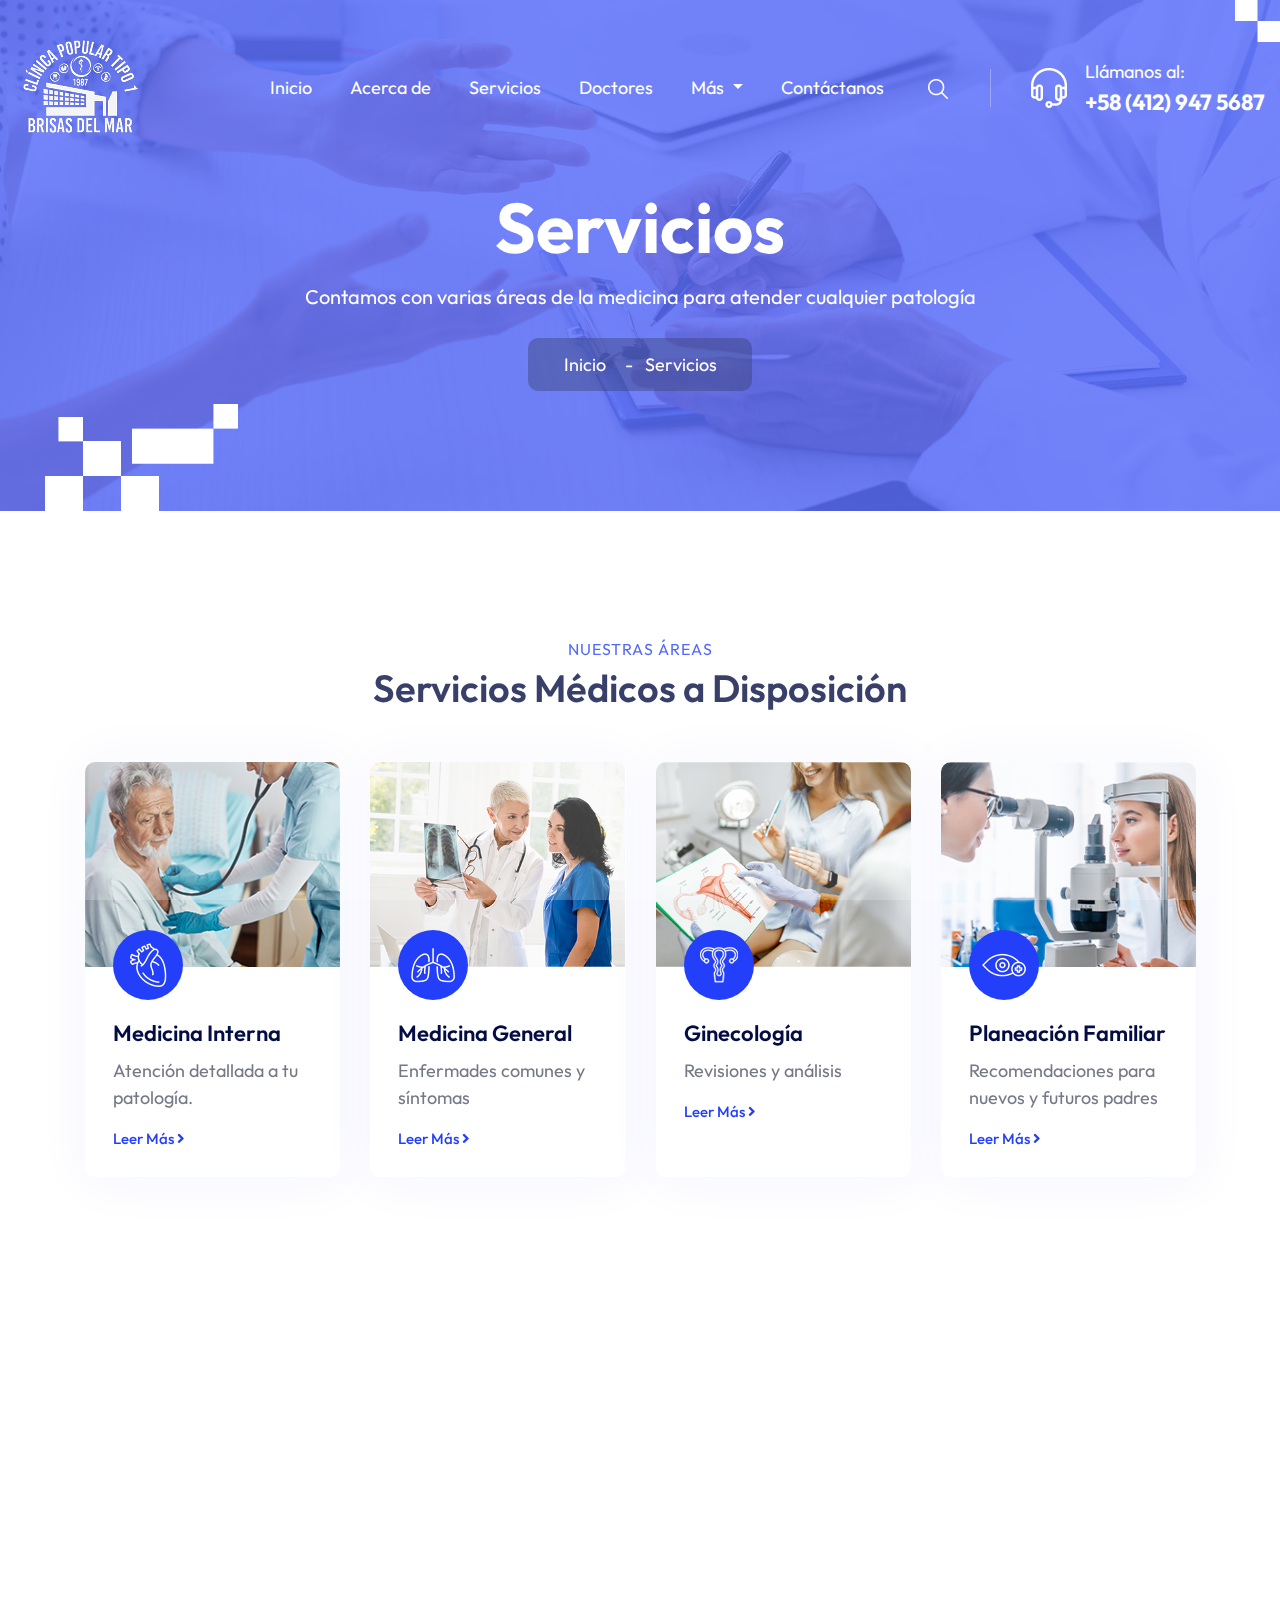
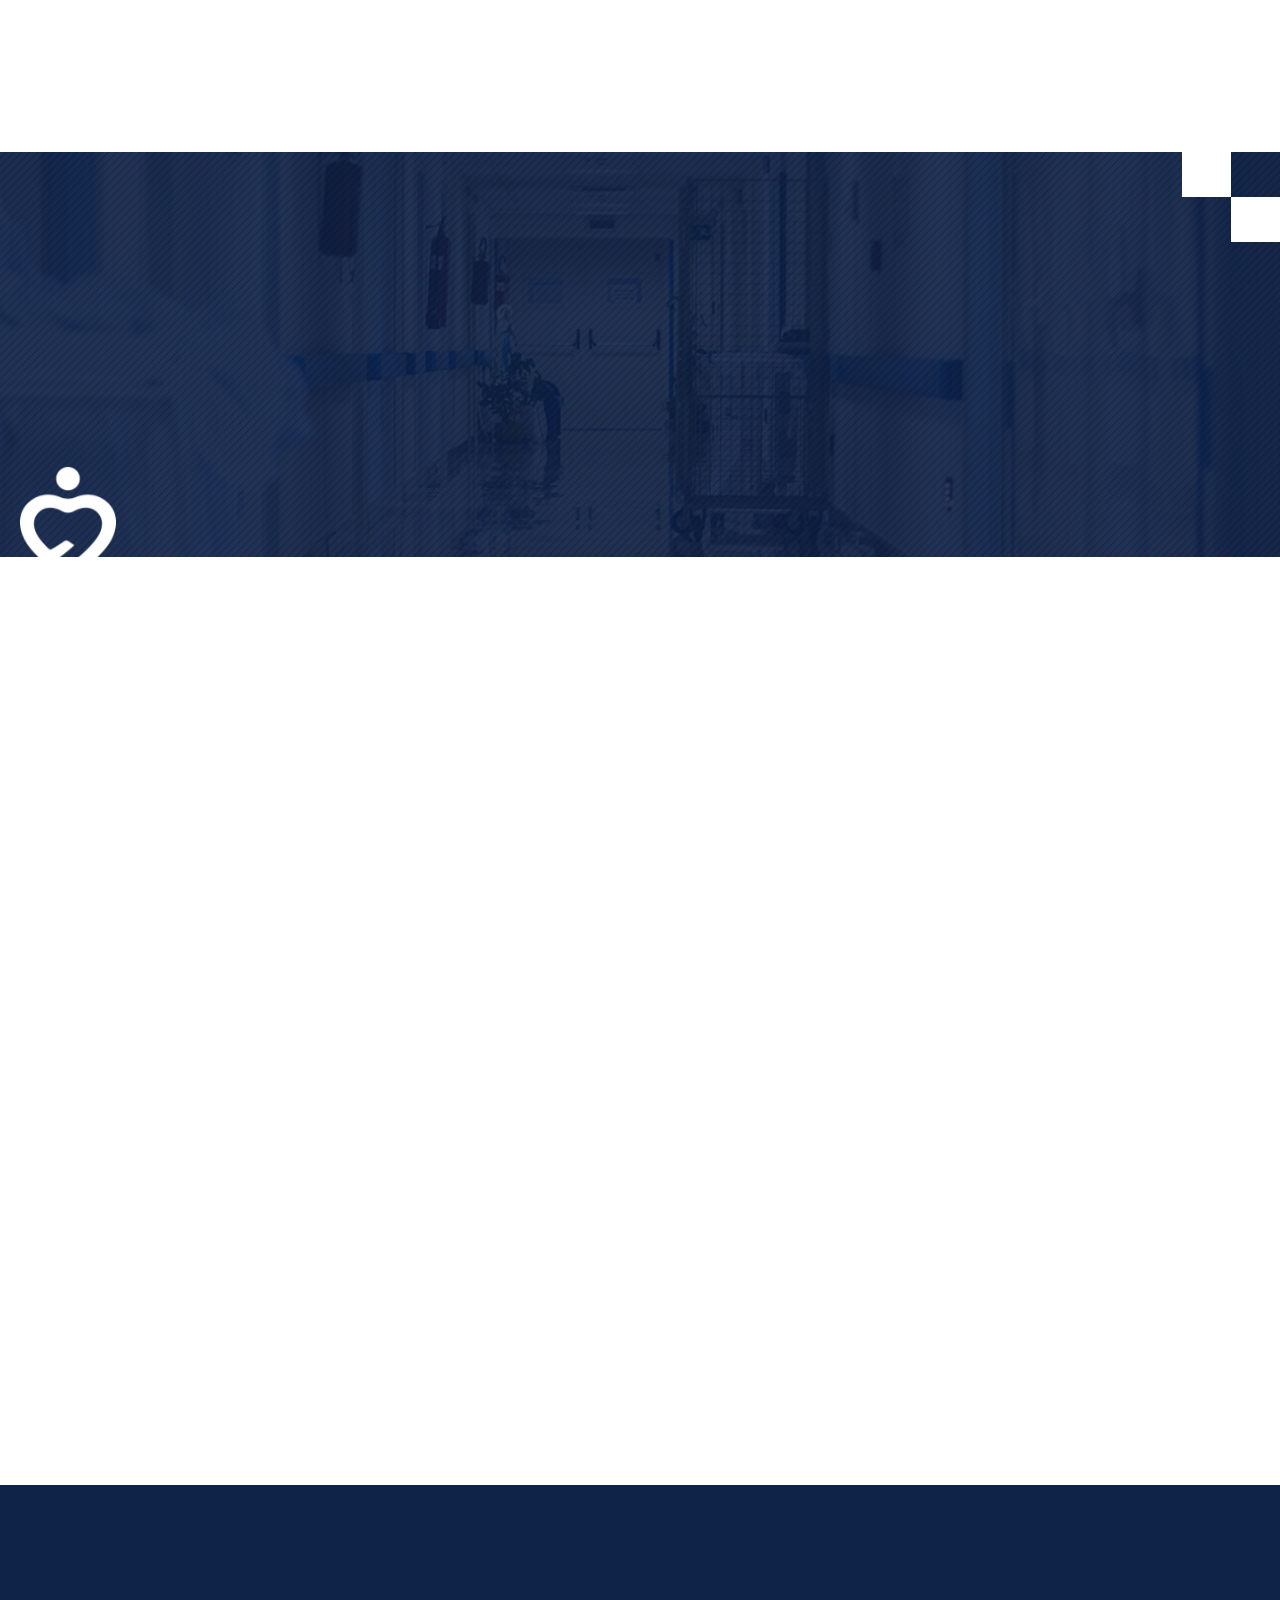
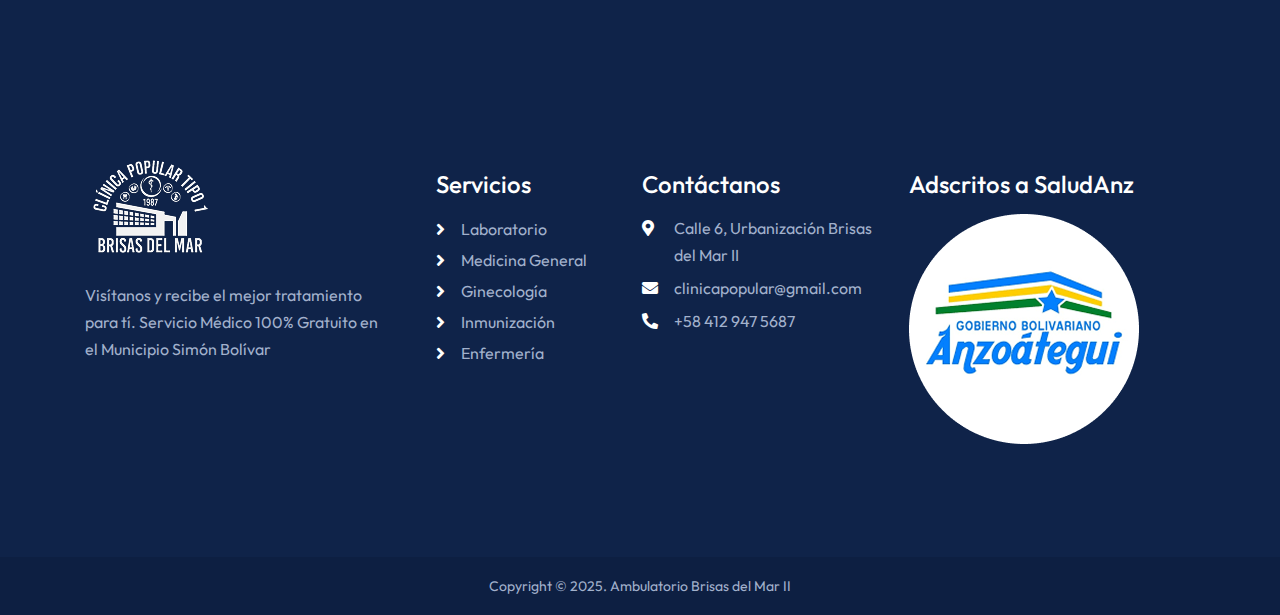
<file: servicios.html>
<!DOCTYPE html>
<html lang="zxx">

<head>
    <meta charset="UTF-8">
    <meta name="viewport" content="width=device-width, initial-scale=1.0">
    <meta http-equiv="X-UA-Compatible" content="ie=edge">
    <link rel="stylesheet" href="https://use.fontawesome.com/releases/v5.15.4/css/all.css">
    <title>Clínica Popular | Servicios</title>
    <link rel="icon" href="assets/images/logo2.png">
    <link rel="stylesheet" href="assets/bootstrap/bootstrap.min.css">
    <link rel="stylesheet" href="assets/css/owl.carousel.min.css">
    <link rel="stylesheet" href="assets/css/aos.css">
    <link rel="stylesheet" href="assets/css/superclasses.css">
    <link rel="stylesheet" href="assets/css/custom.css">
    <link rel="stylesheet" href="assets/css/mobile.css">
</head>

<body>
    <!-- Preloader -->
    <div class="loader-mask">
        <div class="loader">
            <div></div>
            <div></div>
        </div>
    </div>
    <!-- Preloader -->
     <!-- HEADER SECTION -->
     <header class="w-100 float-left header-con">
        <div class="wrapper">
            <nav class="navbar navbar-expand-lg navbar-light p-0">
                <a class="navbar-brand" href="index.html">
                    <figure class="mb-0">
                        <img src="assets/images/logo2.png" alt="logo">
                    </figure>
                </a>
                <button class="navbar-toggler collapsed" type="button" data-toggle="collapse"
                    data-target="#navbarSupportedContent" aria-controls="navbarSupportedContent" aria-expanded="false"
                    aria-label="Toggle navigation">
                    <span class="navbar-toggler-icon"></span>
                    <span class="navbar-toggler-icon"></span>
                    <span class="navbar-toggler-icon"></span>
                </button>
                <div class="collapse navbar-collapse justify-content-end" id="navbarSupportedContent">
                    <ul class="navbar-nav">
                        <li class="nav-item active">
                            <a class="nav-link p-0" href="index.html">Inicio</a>
                        </li>
                        <li class="nav-item">
                            <a class="nav-link p-0" href="acerca-de.html">Acerca de</a>
                        </li>
                        <li class="nav-item">
                            <a class="nav-link p-0" href="servicios.html">Servicios</a>
                        </li>
                        <li class="nav-item">
                            <a class="nav-link p-0" href="doctores.html">Doctores</a>
                        </li>
                        <li class="nav-item dropdown">
                            <a class="nav-link dropdown-toggle p-0" href="faq.html" id="navbarDropdown3" role="button"
                                data-toggle="dropdown" aria-haspopup="true" aria-expanded="false">
                                Más
                            </a>
                            <div class="dropdown-menu" aria-labelledby="navbarDropdown3">
                                <ul class="list-unstyled mb-0">
                                    <li><a class="dropdown-item" href="jornadas.html">Jornadas</a></li>
                                    <li><a class="dropdown-item" href="faq.html">Preguntas Frecuentes</a></li>
                                
                                </ul>
                            </div>
                        </li>
                        <li class="nav-item">
                            <a class="nav-link p-0" href="contacto.html">Contáctanos</a>
                        </li>
                    </ul>
                    <div class="header-contact d-flex align-items-center">
                        <div class="search-field">
                            <a href="#">
                                <img src="assets/images/search-icon.png" alt="search-icon">
                            </a>
                        </div>
                        <div class="phone d-flex align-items-center">
                            <figure class="mb-0">
                                <img src="assets/images/headphone-icon.png" alt="headphone-icon">
                            </figure>
                            <div class="phone-txt">
                                <span class="d-block">Llámanos al:</span>
                                <a href="tel:+58 412 947 5687">+58 (412) 947 5687</a>
                            </div>
                        </div>
                    </div>
                </div>
            </nav>
        </div>
    </header>
    <!-- HEADER SECTION -->
    <!-- BANNER SECTION -->
    <section class="w-100 float-left services-banner-sec sub-banner-con position-relative">
        <div class="wrapper2">
            <div class="sub-banner-inner-box banner-inner-box position-relative text-center w-100 float-left">
                <h1 data-aos="fade-up" data-aos-duration="700">Servicios</h1>
                <p data-aos="fade-up" data-aos-duration="700">Contamos con varias áreas de la medicina para atender cualquier patología</p>
                <nav aria-label="breadcrumb" data-aos="fade-up" data-aos-duration="700">
                    <ol class="breadcrumb d-inline-block mb-0">
                        <li class="breadcrumb-item d-inline-block"><a href="index.html">Inicio</a></li>
                        <li class="breadcrumb-item active text-white d-inline-block" aria-current="page">Servicios</li>
                    </ol>
                </nav>
            </div>
        </div>
    </section>
    <!-- BANNER SECTION -->
    <!-- MEDICAL SERVICES SECTION -->
    <section class="medical-services-sec w-100 float-left padding-top padding-bottom">
        <div class="container">
            <div class="generic-title text-center">
                <span class="d-block sub-txt" data-aos="fade-up" data-aos-duration="700">NUESTRAS ÁREAS</span>
                <h2 class="mb-0" data-aos="fade-up" data-aos-duration="700">Servicios Médicos a Disposición</h2>
            </div>
            <div class="service-categories">
                <div class="category-box" data-aos="fade-up" data-aos-duration="700">
                    <figure class="mb-0">
                        <img src="assets/images/category-img1.jpg" alt="category-img1">
                    </figure>
                    <div class="category-details d-flex position-relative">
                        <figure class="mb-0">
                            <img src="assets/images/category-icon1.jpg" alt="category-icon1">
                        </figure>
                        <h4>Medicina Interna</h4>
                        <p>Atención detallada a tu patología.</p>
                        <a href="#">Leer Más <i class="fas fa-angle-right"></i></a>
                    </div>
                </div>
                <div class="category-box" data-aos="fade-up" data-aos-duration="700">
                    <figure class="mb-0">
                        <img src="assets/images/category-img2.jpg" alt="category-img2">
                    </figure>
                    <div class="category-details d-flex position-relative">
                        <figure class="mb-0">
                            <img src="assets/images/category-icon2.jpg" alt="category-icon2">
                        </figure>
                        <h4>Medicina General</h4>
                        <p>Enfermades comunes y síntomas</p>
                        <a href="#">Leer Más <i class="fas fa-angle-right"></i></a>
                    </div>
                </div>
                <div class="category-box" data-aos="fade-up" data-aos-duration="700">
                    <figure class="mb-0">
                        <img src="assets/images/category-img3.jpg" alt="category-img3">
                    </figure>
                    <div class="category-details d-flex position-relative">
                        <figure class="mb-0">
                            <img src="assets/images/category-icon3.jpg" alt="category-icon3">
                        </figure>
                        <h4>Ginecología</h4>
                        <p>Revisiones y análisis</p>
                        <a href="#">Leer Más <i class="fas fa-angle-right"></i></a>
                    </div>
                </div>
                <div class="category-box" data-aos="fade-up" data-aos-duration="700">
                    <figure class="mb-0">
                        <img src="assets/images/category-img4.jpg" alt="category-img4">
                    </figure>
                    <div class="category-details d-flex position-relative">
                        <figure class="mb-0">
                            <img src="assets/images/category-icon4.jpg" alt="category-icon4">
                        </figure>
                        <h4>Planeación Familiar</h4>
                        <p>Recomendaciones para nuevos y futuros padres</p>
                        <a href="#">Leer Más <i class="fas fa-angle-right"></i></a>
                    </div>
                </div>
                <div class="category-box" data-aos="fade-up" data-aos-duration="700">
                    <figure class="mb-0">
                        <img src="assets/images/category-img5.jpg" alt="category-img5">
                    </figure>
                    <div class="category-details d-flex position-relative">
                        <figure class="mb-0">
                            <img src="assets/images/category-icon5.jpg" alt="category-icon5">
                        </figure>
                        <h4>Emergencias</h4>
                        <p>Atención 24/7 a situaciones de urgencia</p>
                        <a href="#">Leer Más  <i class="fas fa-angle-right"></i></a>
                    </div>
                </div>
                <div class="category-box" data-aos="fade-up" data-aos-duration="700">
                    <figure class="mb-0">
                        <img src="assets/images/category-img6.jpg" alt="category-img6">
                    </figure>
                    <div class="category-details d-flex position-relative">
                        <figure class="mb-0">
                            <img src="assets/images/category-icon6.jpg" alt="category-icon6">
                        </figure>
                        <h4>Enfermería</h4>
                        <p>Colaboración con doctores</p>
                        <a href="#">Leer Más  <i class="fas fa-angle-right"></i></a>
                    </div>
                </div>
                <div class="category-box" data-aos="fade-up" data-aos-duration="700">
                    <figure class="mb-0">
                        <img src="assets/images/category-img7.jpg" alt="category-img7">
                    </figure>
                    <div class="category-details d-flex position-relative">
                        <figure class="mb-0">
                            <img src="assets/images/category-icon7.jpg" alt="category-icon7">
                        </figure>
                        <h4>Odontología</h4>
                        <p>Atención dental y recomendaciones</p>
                        <a href="#">Leer Más  <i class="fas fa-angle-right"></i></a>
                    </div>
                </div>
                <div class="category-box" data-aos="fade-up" data-aos-duration="700">
                    <figure class="mb-0">
                        <img src="assets/images/category-img8.jpg" alt="category-img8">
                    </figure>
                    <div class="category-details d-flex position-relative">
                        <figure class="mb-0">
                            <img src="assets/images/category-icon8.jpg" alt="category-icon8">
                        </figure>
                        <h4>Laboratorio</h4>
                        <p>Muestras y exámenes de sangre</p>
                        <a href="#">Leer Más <i class="fas fa-angle-right"></i></a>
                    </div>
                </div>
            </div>
        </div>
    </section>
    <!-- MEDICAL SERVICES SECTION -->
  <!-- COUNTER SECTION -->
  <div class="counter-section w-100 float-left">
    <div class="container">
        <div class="counter-inner-sec">
            <ul class="list-unstyled mb-0">
                <li data-aos="fade-up" data-aos-duration="700">
                    <figure>
                        <img src="assets/images/counter-img1.png" alt="counter-img1">
                    </figure>
                    <div class="counter-box position-relative">
                        <div class="count d-inline-block">50</div>
                        <div class="plus d-inline-block"><span>+</span></div>
                    </div>
                    <span class="d-block client-status">Doctores Disponibles</span>
                </li>
                <li data-aos="fade-up" data-aos-duration="700">
                    <figure>
                        <img src="assets/images/counter-img2.png" alt="counter-img2">
                    </figure>
                    <div class="counter-box position-relative">
                        <div class="count d-inline-block">6</div>
                        <div class="plus d-inline-block"><span></span></div>
                    </div>
                    <span class="d-block client-status">Áreas Médicas</span>
                </li>
                <li data-aos="fade-up" data-aos-duration="700">
                    <figure>
                        <img src="assets/images/counter-img3.png" alt="counter-img3">
                    </figure>
                    <div class="counter-box position-relative">
                        <div class="count d-inline-block">20</div>
                        <div class="plus d-inline-block"><span>+</span></div>
                    </div>
                    <span class="d-block client-status">Años en el Sector</span>
                </li>
                <li data-aos="fade-up" data-aos-duration="700">
                    <figure>
                        <img src="assets/images/counter-img4.png" alt="counter-img4">
                    </figure>
                    <div class="counter-box position-relative">
                        <div class="count d-inline-block">1000</div>
                        <div class="plus d-inline-block"><span>+</span></div>
                    </div>
                    <span class="d-block client-status">Pacientes Atendidos</span>
                </li>
            </ul>
        </div>
    </div>
</div>
<!-- COUNTER SECTION -->
    
    <!-- PROCESS SECTION -->
    <section class="work-process-sec w-100 float-left padding-bottom padding-top">
        <div class="container">
            <div class="generic-title text-center" data-aos="fade-up" data-aos-duration="700">
                <span class="d-block sub-txt">Proceso de Trabajo</span>
                <h2 class="mb-0">Conoce como trabajamos</h2>
            </div>
            <div class="process-con">
                <ul class="list-unstyled mb-0">
                    <li class="text-center" data-aos="fade-up" data-aos-duration="700">
                        <div class="process-img-box">
                            <figure>
                                <img src="assets/images/process-img1.png" alt="process-img1">
                            </figure>
                            <span>01</span>
                        </div>
                        <h4>Atendemos al Paciente</h4>
                        <p>Atención a cualquier hora</p>
                    </li>
                    <li class="text-center" data-aos="fade-up" data-aos-duration="700">
                        <div class="process-img-box">
                            <figure>
                                <img src="assets/images/process-img2.png" alt="process-img2">
                            </figure>
                            <span>02</span>
                        </div>
                        <h4>Hacemos el Diagnóstico</h4>
                        <p>Se revisan y analizan los síntomas</p>
                    </li>
                    <li class="text-center" data-aos="fade-up" data-aos-duration="700">
                        <div class="process-img-box">
                            <figure>
                                <img src="assets/images/process-img3.png" alt="process-img3">
                            </figure>
                            <span>03</span>
                        </div>
                        <h4>Damos el Tratamiento</h4>
                        <p>Medicinas y exámenes correspondientes</p>
                    </li>
                    <li class="text-center" data-aos="fade-up" data-aos-duration="700">
                        <div class="process-img-box">
                            <figure>
                                <img src="assets/images/process-img4.png" alt="process-img4">
                            </figure>
                            <span>04</span>
                        </div>
                        <h4>Historia Médica del Paciente</h4>
                        <p>Se registran los datos del paciente</p>
                    </li>
                </ul>
            </div>
        </div>
    </section>
    <!-- PROCESS SECTION -->

  
<!-- GET IN TOUCH SECTION -->
<section class="get-in-touch-section w-100 float-left">
    <div class="container">
        <div class="contact-section" data-aos="fade-up" data-aos-duration="700">
            <div class="doctor-img-con"></div>
            <div class="contact-txt-con">
                <div class="generic-title mb-0">
                    <span class="sub-txt d-block">Contáctanos</span>
                    <h2>Te ofrecemos el mejor servicio médico</h2>
                </div>
                <div class="submit-btn">
                    <a href="contacto.html">Agenda una Cita</a>
                    <a href="contacto.html">
                        <figure class="mb-0">
                            <img src="assets/images/top-arrow.png" alt="top-arrow">
                        </figure>
                    </a>
                </div>
            </div>
        </div>
    </div>
</section>
<!-- GET IN TOUCH SECTION -->
  <!-- FOOTER SECTION -->
  <section class="footer-main-section w-100 float-left">
    <div class="container">
        <div class="footer-inner-con">
            <div class="footer-box footer-logo-box">
                <figure>
                    <img src="assets/images/logo2.png" alt="footer-logo">
                </figure>
                <p>Visítanos y recibe el mejor tratamiento para tí. Servicio Médico 100% Gratuito en el Municipio Simón Bolívar
                </p>
            
            </div>
            <div class="footer-box footer-pages-links">
                <h4>Servicios</h4>
                <ul class="list-unstyled mb-0">
                    <li><i class="fas fa-angle-right"></i><a href="servicios.html">Laboratorio</a></li>
                    <li><i class="fas fa-angle-right"></i><a href="servicios.html">Medicina General</a></li>
                    <li><i class="fas fa-angle-right"></i><a href="servicios.html">Ginecología</a></li>
                    <li><i class="fas fa-angle-right"></i><a href="servicios.html">Inmunización</a></li>
                    <li><i class="fas fa-angle-right"></i><a href="servicios.html">Enfermería</a></li>
                </ul>
            </div>
            <div class="footer-box contact-details-box">
                <h4>Contáctanos</h4>
                <ul class="list-unstyled mb-0">
                    <li><i class="fas fa-map-marker-alt"></i>Calle 6, Urbanización Brisas del Mar II</li>
                    <li><i class="fas fa-envelope"></i><a href="mailto:clinicapopular@gmail.com">clinicapopular@gmail.com</a></li>
                    <li><i class="fas fa-phone-alt"></i><a href="tel:+58 412 947 5687">+58 412 947 5687</a></li>
                </ul>
            </div>
            <div class="footer-box footer-newsletter">
                <h4>Adscritos a SaludAnz</h4>
                <ul class="list-unstyled">
                    <li>
                        <img src="assets/images/anz.png" alt="x" style="width: fit-content; height: fit-content;">
                    </li>
                </ul>
              
            </div>
        </div>
    </div>
</section>
<div class="copyright-con w-100 float-left text-center">
    <p class="mb-0">Copyright © 2025. Ambulatorio Brisas del Mar II</p>
</div>
<a id="button"></a>
<!-- FOOTER SECTION -->

    <script src="assets/js/jquery-3.6.0.min.js"></script>
    <script src="assets/js/popper.min.js"></script>
    <script src="assets/js/bootstrap.min.js"></script>
    <script src="assets/js/owl.carousel.js"></script>
    <script src="assets/js/aos.js"></script>
    <script src="assets/js/jquery.validate.js"></script>
    <script src="assets/js/contact-form.js"></script>
    <script>
        $(window).on('load', function(){ 
        // Preloader
        $('.loader').fadeOut();
        $('.loader-mask').delay(350).fadeOut('slow');
        });
    </script>
    <script>
        var btn = $('#button');

        $(window).scroll(function () {
            if ($(window).scrollTop() > 300) {
                btn.addClass('show');
            }
            else {
                btn.removeClass('show');
            }
        });
        btn.on('click', function (e) {
            e.preventDefault();
            $('html, body').animate({ scrollTop: 0 }, '300');
        });
    </script>
    <script>
        AOS.init();
    </script>
    <script>
        $('#owl-carouselone').owlCarousel({
            loop: true,
            margin: 10,
            nav: true,
            autoplay: true,
            autoplayTimeout: 10000,
            autoplayHoverPause: true,
            responsive: {
                0: {
                    items: 1
                },
                600: {
                    items: 2
                },
                1000: {
                    items: 3
                }
            }
        })
        $('#owl-carouseltwo').owlCarousel({
            loop: true,
            margin: 30,
            nav: true,
            autoplay: true,
            autoplayTimeout: 10000,
            autoplayHoverPause: true,
            responsive: {
                0: {
                    items: 1
                },
                600: {
                    items: 2
                },
                1000: {
                    items: 3
                }
            }
        })
    </script>
    <script>
        AOS.init();
        function lightbox_open() {
            var lightBoxVideo = document.getElementById("VisaChipCardVideo");
            //   window.scrollTo(0, 0);
            document.getElementById('light').style.display = 'block';
            document.getElementById('fade1').style.display = 'block';
            lightBoxVideo.play();
        }

        function lightbox_close() {
            var lightBoxVideo = document.getElementById("VisaChipCardVideo");
            document.getElementById('light').style.display = 'none';
            document.getElementById('fade1').style.display = 'none';
            lightBoxVideo.pause();
        }
    </script>
    <script>
        $(document).ready(function () {

            var counters = $(".count");
            var countersQuantity = counters.length;
            var counter = [];

            for (i = 0; i < countersQuantity; i++) {
                counter[i] = parseInt(counters[i].innerHTML);
            }

            var count = function (start, value, id) {
                var localStart = start;
                setInterval(function () {
                    if (localStart < value) {
                        localStart++;
                        counters[id].innerHTML = localStart;
                    }
                }, 40);
            }

            for (j = 0; j < countersQuantity; j++) {
                count(0, counter[j], j);
            }
        });



        $('.count').each(function () {
            $(this).prop('Counter', 0).animate({
                Counter: $(this).text()
            }, {
                duration: 3300,
                easing: 'swing',
                step: function (now) {
                    $(this).text(Math.ceil(now));
                }
            });
        });
    </script>
</body>

</html>
</file>
<file: assets/css/superclasses.css>
:root {
    --primary--color: #030d43;
    --secondary--color: #243ffa;
    --text-color: #757887;
    --accent: #243ffa;
    --white-color: #fff;
}

.wrapper {
    max-width: 1374px;
    margin-left: auto;
    margin-right: auto;
}

.wrapper2 {
    max-width: 1540px;
    margin-left: auto;
    margin-right: auto;
}

.wrapper3 {
    max-width: 1175px;
    margin-left: auto;
    margin-right: auto;
}

.sub-txt {
    font-size: 16px;
    line-height: 16px;
    letter-spacing: 1px;
    text-transform: uppercase;
    color: var(--secondary--color);
}

h1 {
    font-size: 96px;
    font-weight: 700;
    line-height: 94px;
    color: var(--white-color);
}

h2 {
    font-size: 52px;
    font-weight: 600;
    line-height: 52px;
    color: var(--primary--color);
}

h3 {
    font-size: 28px;
    font-weight: 500;
    line-height: 36px;
}

h4 {
    font-size: 22px;
    font-weight: 600;
    line-height: 22px;
    color: var(--primary--color);
}

h5 {
    font-size: 20px;
    line-height: 24px;
    font-weight: 600;
    color: var(--primary--color);
}

.padding-top {
    padding-top: 150px;
}

.padding-bottom {
    padding-bottom: 150px;
}
</file>
<file: assets/css/custom.css>
@import url('https://fonts.googleapis.com/css2?family=Montserrat:wght@700&family=Outfit:wght@300;400;500;600;700&family=Syne:wght@500;700&display=swap');

* {
    margin: 0;
    padding: 0;
    box-sizing: border-box;
}

body {
    font-size: 18px;
    line-height: 27px;
    color: var(--text-color);
    font-family: 'Outfit', sans-serif;
}
/* header section styling start */
.header-con {
    z-index: 99;
    top: 30px;
    position: absolute;
}
.header-con .navbar-light .navbar-nav .nav-item {
    position: relative;
}

.header-con .navbar-light .navbar-nav .nav-link {
    color: var(--white-color);
}

.header-con .navbar-light .navbar-nav .nav-item::after {
    content: "";
    background: var(--white-color);
    width: 0;
    height: 1px;
    position: absolute;
    left: 0;
    bottom: -4px;
    transition: .4s ease-in-out;
}

.header-con .navbar-light .navbar-nav .nav-item:hover::after {
    width: 100%;
}

.header-con .navbar-light .navbar-nav .nav-item.dropdown::after {
    display: none;
}

.header-con .navbar-light .navbar-nav .nav-item.dropdown:hover .dropdown-menu {
    display: block;
}

.navbar-expand-lg .navbar-nav .dropdown-menu {
    top: 26px;
    padding: 0;
    margin: 0;
}

.navbar-expand-lg .navbar-nav .dropdown-menu .dropdown-item {
    padding: 8px 20px;
}

.header-con .navbar-expand-lg .navbar-nav {
    gap: 48px;
}

.phone span {
    font-size: 18px;
    margin-bottom: 5px;
    color: var(--white-color);
}

.phone a {
    font-size: 22px;
    font-weight: 700;
    line-height: 22px;
    text-decoration: none;
    color: var(--white-color);
}

.phone a:hover {
    color: var(--primary--color);
}

.phone-txt {
    padding-left: 18px;
}

.search-field {
    padding-right: 42px;
    margin-right: 40px;
    line-height: 38px;
    display: inline-block;
    border-right: 1px solid rgb(255 255 255 / 30%);
}

.header-con .navbar-expand-lg .navbar-nav {
    gap: 48px;
    margin-right: 94px;
}

.header-con .dropdown-item:focus,
.header-con .dropdown-item:hover {
    color: var(--white-color);
    text-decoration: none;
    background-color: var(--accent);
}

/* header section styling end */
/* banner section styling start */
.banner-con {
    padding-top: 147px;
    background: var(--secondary--color) url(../images/graphic-img.png) no-repeat;
    background-size: cover;
}

.banner-inner-con {
    display: grid;
    grid-template-columns: 40% 60%;
}

.banner-title {
    padding-top: 110px;
}

.banner-title h1 {
    margin-bottom: 19px;
}

.banner-title p {
    font-size: 20px;
    color: #d4dffb;
    line-height: 35px;
    margin-bottom: 34px;
    padding-right: 100px;
}

.banner-btn a {
    font-size: 20px;
    font-weight: 600;
    text-decoration: none;
    color: var(--white-color);
    transition: .4s ease-in-out;
}

.banner-btn a:hover {
    transform: translateY(-8px);
}

.banner-btn a:hover figure {
    background: var(--white-color);
}

.banner-btn a:hover figure img {
    filter: brightness(0) saturate(100%) invert(17%) sepia(65%) saturate(5340%) hue-rotate(236deg) brightness(96%) contrast(104%);
}

.banner-btn figure {
    width: 65px;
    height: 65px;
    border-radius: 50%;
    border: 1px solid var(--white-color);
}

.banner-btn {
    gap: 17px;
    transition: .3s ease-in-out;
}

.banner-details>figure {
    margin-left: -180px;
}

.banner-details-txt p {
    font-size: 20px;
    line-height: 31px;
    position: relative;
    margin-bottom: 49px;
    color: var(--white-color);
    width: 97%;
    margin-left: -28px;
}

.banner-details-txt {
    right: 0;
    width: 55%;
    position: absolute;
}

.banner-details-txt p:after {
    top: 50%;
    width: 3px;
    left: -21px;
    content: "";
    height: 80px;
    position: absolute;
    transform: translateY(-50%);
    background: var(--white-color);
}

.banner-details-txt {
    position: absolute;
    top: 149px;
}

.banner-static-box ul li figure {
    width: 77px;
    height: 77px;
    border-radius: 50%;
    background: rgb(0 0 0 / 10%);
}

.static-value {
    font-size: 60px;
    font-weight: 700;
    line-height: 60px;
    margin-bottom: 8px;
    color: var(--white-color);
    font-family: 'Montserrat', sans-serif;
}

.banner-static-txt span {
    font-size: 16px;
    color: #d4dffb;
}

.banner-static-txt span:nth-child(2) {
    font-size: 18px;
    font-weight: 600;
    color: var(--white-color);
}

.banner-static-box ul li {
    gap: 20px;
    margin-bottom: 50px;
}

.banner-static-box ul li:last-child {
    margin-bottom: 0;
}

.client-review {
    top: 56%;
    gap: 15px;
    padding: 14px 56px 14px 14px;
    position: absolute;
    border-radius: 37px;
    transform: translateY(-50%);
    background: rgb(255 255 255 / 92%);
    left: 31%;
    box-shadow: 13px 13px 35px 9px rgb(0 0 0 / 8%);
}

.review-img figure {
    width: 45px;
    height: 45px;
    border-radius: 50%;
    border: 2px solid var(--white-color);
}

.review-img img {
    border-radius: 50%;
    width: 100%;
    object-fit: cover;
}

.review-img figure:nth-child(2),
.review-img figure:last-child {
    margin-left: -20px;
}

.review-txt span:first-child {
    font-size: 22px;
    color: #fbab00;
    font-weight: 700;
    line-height: 22px;
}

.review-txt span:last-child {
    font-size: 13px;
    color: var(--primary--color);
    line-height: 13px;
}

.review-txt figure {
    margin-left: 3px;
}

.banner-inner-box:after {
    content: "";
    bottom: 0;
    right: -110px;
    width: 216px;
    height: 254px;
    position: absolute;
    background: url(../images/apple-shape-img.png) no-repeat;
}

.banner-inner-box:before {
    content: "";
    bottom: 0;
    left: -110px;
    width: 330px;
    height: 183px;
    position: absolute;
    background: url(../images/box-shape-img1.png) no-repeat;
}

.banner-con:after {
    content: "";
    top: 0;
    right: 0;
    width: 130px;
    height: 120px;
    position: absolute;
    background: url(../images/double-shape-img2.png) no-repeat;
}
/* banner section styling end */
/* service section styling start */
.service-box {
    gap: 30px;
    display: grid;
    grid-template-columns: 23% 23% 23% 23%;
}

.service-box-content span {
    margin-bottom: 10px;
}

.service-box-content h2 {
    margin-bottom: 17px;
}

.service-box-item {
    border-radius: 10px;
    padding: 44px 32px 26px 36px;
    background: var(--white-color);
    border: 1px solid transparent;
    box-shadow: 2px 2px 52px 6px rgb(36 63 250 / 4%);
}

.service-box-item figure {
    height: 73px;
    margin-bottom: 21px;
}

.service-box-item:hover {
    border-color: var(--accent);
    box-shadow: 2px 2px 52px 6px rgb(36 63 250 / 13%);
}

.service-box-item h4 {
    margin-bottom: 10px;
}

.service-box-item p {
    margin-bottom: 15px;
}

.service-box-item a {
    font-size: 15px;
    font-weight: 500;
    color: var(--accent);
    text-decoration: none;
    display: inline-block;
}

.service-provide-box {
    gap: 15px;
    width: 211.6%;
    display: grid;
    align-items: center;
    grid-template-columns: 36% 64%;
    background: #0f2349;
    border-radius: 10px;
    overflow: hidden;
    padding-left: 37px;
}

.service-provide-img figure img {
    width: 332px;
    height: 332px;
    border-radius: 50%;
    margin-left: auto;
    object-fit: cover;
}

.service-provide-img {
    margin-left: auto;
}

.service-provide-title h3 {
    margin-bottom: 5px;
    color: var(--white-color);
}

.service-provide-title p {
    line-height: 25px;
    color: #c5ccd8;
    margin-bottom: 17px;
}

.service-provide-title a {
    font-size: 16px;
    font-weight: 600;
    text-decoration: none;
    color: var(--white-color);
    transition: .4s ease-in-out;
}

.service-provide-title a:hover {
    transform: translateY(-8px);
}

.provide-arrow figure {
    width: 30px;
    height: 30px;
    border-radius: 50%;
    background: var(--accent);
    margin-left: 11px;
}

.service-box-item a i {
    top: 1px;
    position: relative;
    margin-left: 3px;
}

.about-con {
    overflow: hidden;
    background: #f6f9ff;
}

.design-img:before {
    left: -363px;
    bottom: -161px;
    width: 770px;
    height: 848px;
    content: "";
    position: absolute;
    background: url(../images/design-lft-img.png) no-repeat;
}

.design-img:after {
    right: -297px;
    top: -53px;
    width: 577px;
    height: 635px;
    content: "";
    position: absolute;
    background: url(../images/design-rt-img.png) no-repeat;
}
/* service section styling start */
/* lightbox styling start */
#fade1 {
    top: 0;
    left: 0;
    width: 100%;
    height: 100%;
    opacity: .80;
    z-index: 1001;
    display: none;
    position: fixed;
    filter: alpha(opacity=80);
    background-color: black;
}

#fade2 {
    top: 0;
    left: 0;
    width: 100%;
    height: 100%;
    opacity: .80;
    z-index: 1001;
    display: none;
    position: fixed;
    filter: alpha(opacity=80);
    background-color: black;
}

#light iframe {
    width: 100%;
    height: 500px;
}

#light2,
#light {
    top: 70%;
    left: 50%;
    display: none;
    z-index: 1002;
    position: absolute;
    margin-top: -180px;
    transform: translate(-50%, -50%);
}

#light {
    width: 50%;
}

#light2 {
    width: 58%;
}

#light2 iframe {
    width: 100%;
    height: 500px;
}

.index3-poster {
    position: absolute;
    left: 10%;
}

.index3-video-wrap {
    left: 50%;
    top: 42%;
    height: 56px;
    width: 53px;
}

#boxclose {
    top: -10px;
    width: 40px;
    right: -10px;
    height: 40px;
    padding: 7px 10px 10px;
    display: flex;
    align-items: center;
    z-index: 1002;
    cursor: pointer;
    font-size: 30px;
    font-weight: bold;
    line-height: 30px;
    position: absolute;
    border-radius: 50%;
    justify-content: center;
    color: var(--white-color);
    background: var(--accent);
}

.boxclose:before {
    content: "×";
}

#fade1:hover~#boxclose {
    display: none;
}

.test:hover~.test2 {
    display: none;
}
/* lightbox styling end */
/* video section styling start */
.index1-poster {
    width: 296px;
    height: 266px;
    object-fit: cover;
    border-radius: 10px;
}

.vedio-sub-img {
    display: flex;
    gap: 30px;
    flex-wrap: wrap;
}

.video-wrap {
    width: 64px;
    display: flex;
    height: 64px;
    z-index: 1;
    position: relative;
    background: var(--white-color);
    border-radius: 50%;
    align-items: center;
    outline-offset: 10px;
    justify-content: center;
}

.btn-outer a {
    display: inline-block;
}

.btn-outer {
    top: 50%;
    left: 50%;
    position: absolute;
    transform: translate(-50%, -50%);
    width: 168px;
    height: 168px;
    background: var(--accent);
    display: flex;
    align-items: center;
    justify-content: center;
    border-radius: 50%;
}

.btn-outer::after {
    content: "";
    background: url(../images/rotate-txt.png) no-repeat center;
    width: 168px;
    height: 168px;
    position: absolute;
    left: 0;
    top: 0;
}

.about-box {
    gap: 60px;
    display: grid;
    align-items: center;
    grid-template-columns: 53% 44%;
}

.vedio-sub-img img:nth-child(2) {
    width: 295px;
    height: 455px;
}

.vedio-sub-img img:last-child {
    margin-top: -249px;
}

.about-box-title {
    position: relative;
    z-index: 2;
}

.about-box-title span {
    margin-bottom: 10px;
}

.about-box-title h2 {
    margin-bottom: 26px;
}

.about-box-title p {
    margin-bottom: 28px;
}

.about-box-title .generic-list {
    display: grid;
    margin-bottom: 32px;
    grid-template-columns: 52.5% 47%;
}

.generic-list ul li {
    margin-bottom: 5px;
    position: relative;
    padding-left: 29px;
    color: var(--primary--color);
}

.generic-list ul li:after {
    content: "\f058";
    font-family: "Font Awesome 5 Free";
    position: absolute;
    font-weight: 900;
    left: 0;
    top: 0;
    color: var(--secondary--color);
}

.generic-btn a {
    font-size: 20px;
    font-weight: 600;
    text-decoration: none;
    transition: .3s ease-in-out;
    color: var(--secondary--color);
}

.generic-btn {
    gap: 19px;
    display: flex;
    align-items: center;
}

.generic-btn a figure {
    width: 65px;
    height: 65px;
    display: flex;
    border-radius: 50%;
    align-items: center;
    justify-content: center;
    border: 1px solid var(--secondary--color);
}

.generic-btn a:hover {
    transform: translateY(-8px);
}

.generic-btn a:hover figure {
    background: var(--accent);
    border-color: var(--accent);
}

.generic-btn a:hover figure img {
    filter: brightness(0) saturate(100%) invert(100%) sepia(100%) saturate(0%) hue-rotate(81deg) brightness(105%) contrast(104%);
}

.vedio-sub-img img:nth-child(2) {
    margin-top: 60px;
}
/* video section styling end */
/* contact section styling start */
.contact-con {
    background: url(../images/form-bg-img2.jpg) no-repeat;
    background-size: cover;
}

.contact-con:after {
    top: 0;
    right: 0;
    width: 54.66%;
    height: 100%;
    content: "";
    position: absolute;
    background: url(../images/form-bg-img.jpg) no-repeat;
    background-size: cover;
}

.contact-con:before {
    top: 0;
    left: 0;
    width: 100%;
    content: "";
    height: 100%;
    position: absolute;
    background: rgb(15 35 73 / 95%);
}

.contact-form {
    position: relative;
    z-index: 1;
}

.contact-form {
    background: #243ffa;
    border-radius: 10px;
    width: 59%;
    padding: 75px 63px 76px;
}

.contact-form span {
    margin-bottom: 10px;
    color: var(--white-color);
}

.contact-form form ul li span {
    font-size: 13px;
    color: var(--primary--color);
}

.contact-form h2 {
    margin-bottom: 45px;
    color: var(--white-color);
}

.form-box ul {
    display: grid;
    gap: 23px 20px;
    margin-bottom: 40px;
    grid-template-columns: 48.4% 48.4%;
}

.form-box ul li input,
.form-box ul li textarea {
    border: none;
    font-size: 16px;
    color: #d4dffb !important;
    width: 100%;
    padding-bottom: 10px;
    background: none;
    border-bottom: 1px solid rgb(255 255 255 / 30%);
}

.form-box ul li textarea {
    resize: none;
    height: 75px
}

.form-box ul li input::placeholder,
.form-box ul li textarea::placeholder {
    font-size: 16px;
    color: #d4dffb;
}

.form-box ul li input:focus,
.form-box ul li textarea:focus {
    outline: none;
}

.form-box ul li:last-child {
    grid-column: 1/-1;
}

.submit-btn a {
    text-decoration: none;
    color: var(--white-color);
    transition: .3s ease-in-out;
}

.submit-btn button:hover {
    cursor: pointer;
    transform: translateY(-8px);
}

.submit-btn,
.submit-btn button {
    border: none;
    background: transparent;
    display: flex;
    align-items: center;
    font-size: 20px;
    font-weight: 600;
    color: var(--white-color);
    gap: 18px;
    transition: .4s ease-in-out;
}

.submit-btn button:focus {
    outline: none;
    border: none;
}

.submit-btn a figure,
.submit-btn button figure {
    width: 65px;
    height: 65px;
    display: flex;
    border-radius: 50%;
    align-items: center;
    justify-content: center;
    border: 1px solid var(--white-color);
}

.submit-btn a:hover {
    transform: translateY(-8px);
}

.submit-btn a:hover figure,
.submit-btn button:hover figure {
    background: var(--white-color);
    border-color: var(--white-color);
}

.submit-btn a:hover img,
.submit-btn button:hover figure img {
    filter: brightness(0) saturate(100%) invert(17%) sepia(65%) saturate(5340%) hue-rotate(236deg) brightness(96%) contrast(104%);
}

.contact-inner-con:after {
    bottom: 0;
    left: -172px;
    content: "";
    width: 707px;
    height: 630px;
    background: url(../images/shape-img.png) no-repeat;
    position: absolute;
}

input[type="date"]::-webkit-calendar-picker-indicator {
    filter: invert(1);
    margin: 0px;
    margin-right: 0 !important;
}

.dots-img:after {
    top: 0;
    left: 0;
    content: "";
    width: 130px;
    height: 120px;
    position: absolute;
    background: url(../images/dots-lft-img.png) no-repeat;
}

.dots-img::before {
    bottom: 0;
    right: 80px;
    z-index: 1;
    content: "";
    width: 330px;
    height: 183px;
    position: absolute;
    background: url(../images/dots-rt-img.png) no-repeat;
}
/* contact section styling end */
/* ********process section style start ******* */
.process-con ul {
    display: grid;
    grid-gap: 0 29px;
    grid-template-columns: 1fr 1fr 1fr 1fr;
}

.process-con ul li {
    display: flex;
    align-items: center;
    flex-direction: column;
}

.process-con ul li h4 {
    margin-bottom: 12px;
}

.process-con .process-img-box {
    width: 181px;
    height: 181px;
    display: flex;
    cursor: pointer;
    position: relative;
    border-radius: 100%;
    align-items: center;
    margin-bottom: 51px;
    justify-content: center;
    border: 1px dashed rgb(36 63 250 / 40%);
}

.process-con .process-img-box figure {
    width: 144px;
    height: 144px;
    display: flex;
    margin: 0 auto;
    border-radius: 100%;
    align-items: center;
    justify-content: center;
    box-shadow: 0 0 5px rgb(2 6 52 / 4%);
}

.process-con .process-img-box:hover figure {
    background: var(--accent);
}

.process-con .process-img-box:hover {
    border: 1px dashed var(--accent);
}

.process-con .process-img-box:hover figure img {
    filter: brightness(0) saturate(100%) invert(100%) sepia(0%) saturate(7500%) hue-rotate(3deg) brightness(107%) contrast(109%);
}

.process-img-box span {
    position: absolute;
    bottom: -19px;
    left: 50%;
    font-size: 14px;
    height: 32px;
    width: 32px;
    display: flex;
    align-items: center;
    justify-content: center;
    padding: 10px;
    border-radius: 100%;
    color: var(--white-color);
    background: var(--accent);
    transform: translateX(-50%);
}

.generic-title {
    margin-bottom: 53px;
    position: relative;
    z-index: 1;
}

.generic-title span {
    margin-bottom: 10px;
}

.process-con ul li p:last-child {
    margin-bottom: 0;
}

/* ******** process section style end ******* */
/* ******** Team sections style start ******* */
.team-section {
    background: #f6f9ff;
    position: relative;
    overflow: hidden;
}

.bg-design::before {
    content: "";
    background: url(../images/team-left-bg-img.png) no-repeat left;
    width: 341px;
    height: 635px;
    position: absolute;
    left: 0;
    top: -55px;
}

.bg-design::after {
    content: "";
    background: url(../images/team-right-bg-img.png) no-repeat right;
    background-size: cover;
    width: 408px;
    height: 609px;
    position: absolute;
    right: 0;
    bottom: 0;
}

.social-links li {
    height: 40px;
    width: 40px;
    margin: 0 3px;
    border-radius: 100%;
    background: var(--accent);
    font-size: 16px;
    transition: .3s ease-in-out;
    border: 1px solid transparent;
}

.social-links li a {
    color: var(--white-color);
    padding: 6px 13px;
    border-radius: 100%;
    transition: .3s ease-in-out;
}

.social-links li:hover {
    background: var(--white-color);
    border-color: var(--accent);
    transform: translateY(-6px);
}

.social-links li:hover a {
    color: var(--accent);
}

.team-members-con>ul {
    display: grid;
    grid-gap: 60px 30px;
    grid-template-columns: 1fr 1fr 1fr 1fr;
}

.team-members-con ul li figure {
    margin-bottom: 24px;
    overflow: hidden;
}

.team-members-con ul li h4 {
    margin-bottom: 5px;
}

.team-members-con ul li span {
    margin-bottom: 16px;
}

.team-members-con ul li figure img {
    width: 254px;
    height: 254px;
    border-radius: 100%;
    object-fit: cover;
}

/* ********Team sections style end******* */
/* *******Review section style start****** */
.patients-reviews-sec .owl-carousel .owl-item img {
    width: auto;
}

.review-box {
    width: 350px;
    padding: 50px 34px 46px;
    border-radius: 10px;
    background: var(--white-color);
    box-shadow: 2px 2px 52px 6px rgb(36 63 250 / 4%);
}

.review-box p {
    margin-bottom: 20px;
}

.patient-details .patient-rating {
    margin-left: 16px;
}

.patient-rating h5 {
    font-size: 18px;
    margin-bottom: 0;
    font-weight: 600;
    color: var(--primary--color);
}

.patient-rating span {
    font-size: 14px;
}

.patient-rating figure {
    margin-bottom: 12px;
}

.patients-reviews-sec .owl-carousel .owl-dots.disabled {
    display: block;
}

.patients-reviews-sec .owl-carousel .owl-dots {
    text-align: center;
}

.patients-reviews-sec .owl-carousel button.owl-dot {
    border: solid;
    margin: 0 5px;
    height: 13px;
    width: 13px;
    background: #c5ccdc;
    border-radius: 100%;
    border-color: #c5ccdc;
}

.patients-reviews-sec .owl-carousel .owl-nav {
    display: none;
}

.patients-reviews-sec .owl-carousel button.owl-dot.active {
    height: 18px;
    width: 18px;
    background: var(--primary--color);
    border-color: var(--primary--color);
}

.patients-reviews-sec .owl-carousel button.owl-dot:focus {
    outline: none;
}

.patients-reviews-sec .owl-carousel.owl-drag .owl-item.active {
    margin-right: 17px !important;
}

.patients-reviews-sec .owl-carousel .owl-stage {
    width: 8000px !important;
}

.patients-reviews-sec .owl-carousel .owl-stage-outer {
    margin-bottom: 25px;
    box-shadow: 2px 2px 52px 6px rgb(36 63 250 / 4%);
}

.patients-reviews-sec .owl-carousel {
    position: relative;
}

.patients-reviews-sec .owl-carousel::after {
    content: "";
    background: url(../images/review-small-img.png) no-repeat right;
    width: 312px;
    height: 367px;
    position: absolute;
    right: -165px;
    top: -161px;
    z-index: -1;
}

.patients-reviews-sec .review-box:hover {
    cursor: pointer;
    color: #d4dffb;
    background: var(--accent);
}

.patients-reviews-sec .review-box:hover>figure img {
    filter: brightness(0) saturate(100%) invert(100%) sepia(0%) saturate(7500%) hue-rotate(3deg) brightness(107%) contrast(109%);
}

.patients-reviews-sec .review-box:hover .patient-rating h5 {
    color: var(--white-color);
}

/* *******Review section style end****** */
/* ********counter section style start******** */
.counter-section {
    background: url(../images/counter-section-bg-img.jpg) no-repeat center;
    background-size: cover;
    position: relative;
    padding: 105px 0;
}

.counter-section::before {
    content: "";
    background: url(../images/counter-sec-left-img.png) no-repeat left bottom;
    width: 216px;
    height: 254px;
    position: absolute;
    bottom: -60px;
    left: 40px;
}

.counter-section::after {
    content: "";
    background: url(../images/counter-sec-right-top-img.png) no-repeat top right;
    width: 130px;
    height: 120px;
    position: absolute;
    right: 0;
    top: 0;
}

.counter-inner-sec .counter-box {
    font-size: 50px;
    line-height: 60px;
    font-weight: 600;
    color: var(--white-color);
    margin-left: 10px;
    margin-bottom: 10px;
}

.counter-inner-sec .client-status {
    font-size: 18px;
    line-height: 20px;
    color: #a2b1cc;
    margin-left: 10px;
}

.counter-inner-sec ul {
    display: grid;
    grid-template-columns: 26% 25% 26% 23%;
}

.counter-inner-sec ul li {
    padding: 0 10px 0 50px;
    border-right: 1px solid #414f6b;
}

.counter-inner-sec ul li:nth-child(4) {
    border-right: none;
}

.counter-inner-sec ul li figure {
    margin-bottom: 32px;
}

.counter-inner-sec .counter-box .plus {
    margin-left: -9px;
}

/* ********counter section style end******** */
/* ******blog section style start***** */
.blog-box {
    width: 350px;
    background: var(--white-color);
}

.blog-img-box {
    width: 350px;
    height: 342px;
    border-radius: 10px;
    transition: .4s ease-in-out;
}

.blog-first-img {
    background: url(../images/blog-slider-img.jpg) no-repeat center;
    background-position-x: 36%;
}

.blog-second-img {
    background: url(../images/blog-slider-img2.jpg) no-repeat bottom;
    background-position-x: 46%;
}

.blog-third-img {
    background: url(../images/blog-slider-img3.jpg) no-repeat center;
    background-position-x: 63%;
}

.blog-details {
    width: 290px;
    padding: 28px 28px 23px;
    border-radius: 10px;
    margin: -96px auto 0;
    transition: .4s ease-in-out;
    background: var(--white-color);
    border-bottom: 2px solid var(--secondary--color);
    position: relative;
    z-index: 3;
}

.blog-details span {
    font-size: 14px;
    margin-bottom: 8px;
    color: var(--secondary--color);
}

.blog-details span i {
    margin-right: 4px;
}

.blog-details h4 a {
    font-size: 22px;
    font-weight: 600;
    line-height: 27px;
    color: var(--primary--color);
}

.blog-details h4 {
    margin-bottom: 11px;
}

.blog-details h4 a:hover {
    color: var(--secondary--color);
}

.blog-details a {
    font-size: 15px;
    font-weight: 500;
    display: inline-block;
    margin-bottom: 0;
    color: var(--secondary--color);
}

.blog-details a:hover {
    text-decoration: none;
}

.blog-details p {
    margin-bottom: 12px;
}

.blogs-section .owl-carousel .owl-dots.disabled {
    display: block;
}

.blogs-section .owl-carousel .owl-nav {
    display: none;
}

.blogs-section .owl-carousel .owl-dots {
    text-align: center;
}

.blogs-section .owl-carousel button.owl-dot {
    border: solid;
    margin: 0 5px;
    height: 13px;
    width: 13px;
    background: #c5ccdc;
    border-radius: 100%;
    border-color: #c5ccdc;
}

.blogs-section .owl-carousel button.owl-dot.active {
    height: 18px;
    width: 18px;
    background: var(--primary--color);
    border-color: var(--primary--color);
}

.blogs-section .owl-carousel button.owl-dot:focus {
    outline: none;
}

.blogs-section .owl-carousel .owl-stage-outer {
    margin-bottom: 27px;
}

.blog-box:hover .blog-img-box {
    transform: translateY(15px);
}

.blog-box:hover .blog-details {
    transform: translateY(-15px);
}

/* ******blog section style end***** */
/* *****contact section style start***** */
.get-in-touch-section {
    padding-top: 100px;
}

.contact-section {
    background: var(--secondary--color);
    position: relative;
    padding: 78px 40px 60px;
    min-height: 363px;
    border-radius: 10px;
}

.contact-section::after {
    content: "";
    background: url(../images/contact-section-right-img.png) no-repeat center;
    width: 197px;
    height: 109px;
    position: absolute;
    right: 33px;
    bottom: 0;
}

.doctor-img-con {
    background: url(../images/doctors-img.png) no-repeat center;
    width: 566px;
    height: 530px;
    position: absolute;
    top: -167px;
    left: -64px;
}

.contact-txt-con span,
.contact-txt-con h2 {
    color: var(--white-color);
}

.contact-txt-con span {
    margin-bottom: 14px;
}

.contact-txt-con h2 {
    font-size: 44px;
    line-height: 50px;
    margin-bottom: 30px;
}

.contact-txt-con {
    width: 52%;
    float: right;
}

/* *****contact section style end***** */
/* ****footer section style start**** */
.footer-main-section {
    padding-top: 270px;
    padding-bottom: 82px;
    background: #0f2349;
    margin-top: -188px;
}

.footer-inner-con {
    display: grid;
    grid-template-columns: 31% 19% 24% 26%;
}

.footer-box p,
.footer-box ul li,
.footer-box ul li a {
    color: #a2b1cc;
}

.footer-box.footer-pages-links ul li {
    margin-bottom: 3px;
    position: relative;
    padding-left: 25px;
}

.footer-box.footer-pages-links ul li i {
    position: absolute;
    left: 0;
    top: 5px;
}

.footer-box p,
.footer-box ul li a {
    font-size: 16px;
}

.footer-box ul li a:hover {
    color: var(--accent);
}

.footer-box ul li {
    transition: .4s ease-in-out;
}

.footer-newsletter .social-links ul li:hover {
    background: var(--white-color);
    transform: translateY(-8px);
}

.footer-box h4 {
    font-size: 24px;
    color: var(--white-color);
    margin-bottom: 20px;
    font-weight: 500;
}

.footer-pages-links ul li i {
    margin-right: 10px;
    color: var(--white-color);
}

.contact-details-box ul li {
    position: relative;
    padding-left: 32px;
    margin-bottom: 6px;
    font-size: 16px;
}

.contact-details-box ul li i {
    position: absolute;
    left: 0;
    top: 5px;
    color: var(--white-color);
}

.footer-logo-box {
    padding-right: 50px;
}

.footer-logo-box figure {
    margin-bottom: 22px;
}

.footer-box {
    padding-top: 18px;
}

.footer-box.footer-logo-box {
    padding-top: 0;
}

.footer-logo-box p {
    margin-bottom: 7px;
}

.footer-pages-links {
    padding-left: 7px;
}

.contact-details-box {
    padding-left: 2px;
    padding-right: 20px;
}

.footer-box ul li input {
    border: none;
    color: #a2b1cc;
    padding: 8px 0;
    background: transparent;
    border-bottom: 1px solid #a2b1cc;
}

.footer-box ul li input::placeholder {
    color: #a2b1cc;
}

.footer-newsletter {
    padding-left: 3px;
}

.footer-newsletter ul li input {
    width: 100%;
    font-size: 14px;
}

.footer-newsletter ul li input:focus {
    outline: none;
}

.footer-newsletter ul li {
    position: relative;
    margin-bottom: 31px;
}

.footer-newsletter ul li button {
    background: none;
    box-shadow: none;
    border: none;
    font-size: 22px;
    position: absolute;
    right: 0;
    top: 50%;
    transform: translateY(-50%);
}

.footer-newsletter ul li button i {
    color: var(--accent);
}

.footer-newsletter ul li button:hover {
    cursor: pointer;
}

.footer-newsletter ul li button:hover i {
    color: var(--white-color);
}

.footer-newsletter ul li button:focus {
    outline: none;
}

.footer-newsletter .social-links ul li a i {
    color: var(--white-color);
    transition: .4s ease-in-out;
}

.footer-newsletter .social-links ul li:hover i {
    color: var(--accent);
}

.footer-newsletter h4 {
    margin-bottom: 19px;
}

.copyright-con {
    padding: 20px;
    background: #0d1f42;
}

.copyright-con p {
    font-size: 14px;
    line-height: 18px;
    color: #a2b1cc;
}

/* ****footer section style end**** */
/* about us page start */
/* sub banner section style start*/
.sub-banner-con {
    background: url(../images/sub-banner-bg-img.jpg) no-repeat center;
    background-size: cover;
}

.sub-banner-con::before {
    content: "";
    background: var(--secondary--color);
    width: 100%;
    height: 100%;
    opacity: .8;
    position: absolute;
    top: 0;
    left: 0;
}

.sub-banner-inner-box p {
    color: var(--white-color);
    font-size: 20px;
    line-height: 33px;
    margin-bottom: 35px;
}

.sub-banner-inner-box {
    padding: 220px 0 150px;
}

.sub-banner-con .breadcrumb-item+.breadcrumb-item::before {
    display: inline-block;
    padding-right: 12px;
    padding-left: 15px;
    color: var(--white-color);
    content: "-";
}

.sub-banner-con .breadcrumb {
    background: rgb(3 13 67 / 40%);
    padding: 13px 35px 13px 36px;
    border-radius: 10px;
}

.sub-banner-con .breadcrumb li a {
    color: var(--white-color);
}

.sub-banner-con .breadcrumb li {
    font-size: 18px;
}

.sub-banner-inner-box h1 {
    font-size: 84px;
    margin-bottom: 17px;
}

.sub-banner-con:after {
    content: "";
    top: 0;
    right: 0;
    width: 130px;
    height: 120px;
    position: absolute;
    background: url(../images/double-shape-img2.png) no-repeat;
}

.sub-banner-inner-box:after {
    content: "";
    bottom: -50px;
    right: -110px;
    width: 216px;
    height: 254px;
    position: absolute;
    background: url(../images/apple-shape-img.png) no-repeat;
}

.sub-banner-inner-box:before {
    content: "";
    bottom: 0;
    left: -110px;
    width: 330px;
    height: 183px;
    position: absolute;
    background: url(../images/box-shape-img1.png) no-repeat;
}

/* sub banner section style end */
/* about page about us section */
.about-con.about-us-section {
    background: var(--white-color);
    padding: 130px 0 300px;
}

.about-us-section .about-box-title .generic-list {
    grid-template-columns: 100%;
}

.about-poster1,
.about-poster2,
.about-poster3 {
    object-fit: cover;
    border-radius: 10px;
    border: 6px solid var(--white-color);
}

.vedio-sub-img .about-poster1 {
    width: 294px;
    height: 388px;
}

.vedio-sub-img img.about-poster2:nth-child(2) {
    width: 144px;
    height: 128px;
    margin-top: 34px;
}

.vedio-sub-img img.about-poster3:last-child {
    width: 285px;
    height: 388px;
    right: 60px;
    position: absolute;
    bottom: -184px;
}

.about-con.about-us-section .about-box {
    gap: 0;
    display: grid;
    align-items: center;
    grid-template-columns: 53% 47%;
}

.about-us-section .vedio-sub-img {
    gap: 20px;
}

.experience-box {
    width: 167px;
    height: 167px;
    padding: 20px;
    position: absolute;
    left: 22%;
    bottom: -190px;
    transform: translateX(-40%);
    border-radius: 100%;
    background: var(--accent);
    display: flex;
    flex-direction: column;
    align-items: center;
    justify-content: center;
}

.experience-box .years-con {
    font-size: 46px;
    line-height: 50px;
    font-weight: 600;
    padding-right: 20px;
    color: var(--white-color);
}

.experience-box .years-con span {
    font-size: 30px;
    line-height: 30px;
    position: absolute;
    top: 0;
    right: 0;
}

.experience-box p {
    font-size: 16px;
    line-height: 20px;
    color: var(--white-color);
}

/* about page about us section */
/* about page services section */
.about-service-section {
    overflow: hidden;
    background: #f6f9ff;
}

.about-services-box ul {
    display: grid;
    gap: 30px;
    grid-template-columns: 23% 23% 23% 23%;
}

.about-services-box ul li {
    padding: 36px 36px 36px 38px;
    display: flex;
    border-radius: 10px;
    border: 1px solid;
    border-color: transparent;
    flex-direction: column;
    background: var(--white-color);
    box-shadow: 2px 2px 52px 6px rgb(36 63 250 / 4%);
}

.about-services-box ul li:hover {
    cursor: pointer;
    border-color: var(--accent);
    box-shadow: 2px 2px 52px 6px rgb(36 63 250 / 13%);
}

.about-services-box ul li p:last-child {
    margin-bottom: 0;
}

.design-img.about-service-section:before {
    left: -363px;
    bottom: -161px;
    width: 770px;
    height: 548px;
    content: "";
    position: absolute;
    background: url(../images/design-lft-img.png) no-repeat;
}

.about-services-box ul li figure {
    margin-bottom: 18px;
}

.about-services-box ul li h4 {
    line-height: 30px;
}

.about-services-box {
    position: relative;
    z-index: 2;
}

/* about page services section */
/* about us result section */
.contact-con.result-section:after {
    top: 0;
    right: 0;
    width: 50%;
    height: 100%;
    content: "";
    position: absolute;
    background: url(../images/results-right-img.jpg) no-repeat;
    background-size: cover;
    background-position: right;
}

.contact-con.result-section:before {
    top: 0;
    left: 0;
    width: 100%;
    content: "";
    height: 100%;
    position: absolute;
    background: rgb(15 35 73 / 95%);
}

.result-inner-section {
    position: relative;
    z-index: 3;
    width: 45%;
}

.result-inner-section span,
.result-inner-section h2,
.result-inner-section h4 {
    color: var(--white-color);
}

.result-inner-section p {
    color: #a2b1cc;
}

.result-inner-section ul li {
    display: grid;
    gap: 25px;
    grid-template-columns: 23% 73%;
    align-items: center;
    margin-bottom: 35px;
}

.result-inner-section span {
    margin-bottom: 10px;
}

.result-inner-section h2 {
    margin-bottom: 23px;
}

.result-inner-section>p {
    margin-bottom: 36px;
}

.results-percentage-txt h4 {
    margin-bottom: 13px;
}

.result-inner-section ul li:last-child {
    margin-bottom: 0;
}

/* percentage box */
.flex-wrapper {
    display: flex;
    flex-flow: row nowrap;
}

.single-chart {
    width: 100%;
}

.circular-chart {
    display: block;
    margin: 0;
    max-width: 116px;
    max-height: 116px;
}

.circle-bg {
    fill: none;
    stroke: #eee;
    stroke-width: 1px;
}

.circle {
    fill: none;
    stroke-width: 1.2;
    stroke-linecap: round;
    animation: progress 1s ease-out forwards;
}

@keyframes progress {
    0% {
        stroke-dasharray: 0 100;
    }
}

.circular-chart.orange .circle {
    stroke: var(--accent);
}

.percentage {
    fill: var(--white-color);
    font-size: 0.5em;
    text-anchor: middle;
}

.contact-con.result-section {
    background: url(../images/results-left-bg-img.jpg) no-repeat center;
    background-size: cover;
}

/* percentage box */
/* about us result section */
/* about us page  */
/* services page banner section */
.services-banner-sec {
    background: url(../images/services-banner-img.jpg) no-repeat center;
    background-size: cover;
}

.service-categories {
    display: grid;
    gap: 30px;
    grid-template-columns: 23% 23% 23% 23%;
}

.category-details {
    flex-direction: column;
    padding: 55px 28px 25px;
}

.category-box {
    display: flex;
    flex-direction: column;
    border-radius: 10px;
    transition: .3s ease-in-out;
    background: var(--white-color);
    box-shadow: 2px 2px 52px 6px rgb(36 63 250 / 4%);
}

.category-box>figure {
    overflow: hidden;
    border-radius: 10px 10px 0 0;
}

.category-box>figure img {
    width: 255px;
    height: 205px;
    object-fit: cover;
    transition: .3s ease-in-out;
}

.category-box:hover>figure img {
    scale: 1.1;
}

.category-details figure {
    height: 70px;
    width: 70px;
    border-radius: 100%;
    display: flex;
    align-items: center;
    justify-content: center;
    background: var(--accent);
    position: absolute;
    top: -37px;
    left: 28px;
}

.category-details a {
    font-weight: 500;
    font-size: 15px;
    color: var(--accent);
    display: inline-block;
    margin-top: auto;
}

.category-details h4 {
    margin-bottom: 13px;
}

.category-details p {
    margin-bottom: 14px;
}

/* services page banner section */
/* doctors page start */
/* doctors page banner style */
.doctors-banner-sec {
    background: url(../images/doctor-banner-img.jpg) no-repeat center;
    background-size: cover;
}

/* doctors page banner style */
/* doctors page end */
/* pricing page start */
/* pricing page banner style */
.pricing-banner-sec {
    background: url(../images/pricing-banner-img.jpg) no-repeat center;
    background-size: cover;
}

/* pricing page banner style */
/* plan section style */
.plan-main-section {
    background: #f6f9ff;
    position: relative;
    overflow: hidden;
}

.plan-box {
    border-radius: 10px;
    padding: 53px 39px 57px;
    background: var(--white-color);
    border: 1px solid var(--white-color);
}

.plan-boxes-section {
    z-index: 3;
    display: grid;
    grid-gap: 30px;
    position: relative;
    grid-template-columns: 31.5% 31.5% 31.5%;
}

.dollar-sign {
    font-size: 30px;
    line-height: 30px;
    font-weight: 700;
    position: absolute;
    left: 0;
    top: 4px;
}

.price {
    font-size: 52px;
    line-height: 52px;
    color: var(--accent);
    font-weight: 600;
    display: inline-block;
    position: relative;
    padding-left: 17px;
    margin-bottom: 14px;
}

.price .monthly-txt {
    font-size: 16px;
    line-height: 18px;
    color: var(--primary--color);
    margin-left: -6px;
}

.plan-box p {
    font-size: 16px;
    line-height: 23px;
    padding-bottom: 24px;
    margin-bottom: 26px;
    border-bottom: 1px solid #dae3f5;
}

.plan-box>figure {
    margin-bottom: 25px;
}

.plan-box h5 {
    margin-bottom: 10px;
}

.plan-box .generic-list ul li {
    margin-bottom: 10px;
}

.plan-box .generic-list {
    margin-bottom: 32px;
}

.plan-box .generic-btn a {
    gap: 14px;
    padding-left: 3px;
}

.plan-box:hover {
    border-color: var(--accent);
    box-shadow: 2px 2px 52px 6px rgb(36 63 250 / 5%);
}

/* plan section style end */
/* pricing page end */
/* faq page start */
/* faq banner style start */
.faq-banner-sec {
    background: url(../images/faq-banner-img.jpg) no-repeat center;
    background-size: cover;
}

/* faq banner style end */
/* faq section style start */
.faq-main-section {
    background: #f6f9ff;
    overflow: hidden;
}

.faq-inner-section .card-header {
    position: relative;
    border-radius: 10px;
    padding: 9px 20px 12px 72px;
}

.faq-inner-section .card-body {
    padding: 2px 50px 31px 73px;
    border-radius: 10px;
}

.faq-inner-section .card-header,
.faq-inner-section .card-body {
    background-color: var(--white-color);
    border: none;
}

.faq-inner-section {
    width: 745px;
    margin: 0 auto;
    position: relative;
    z-index: 1;
}

.faq-inner-section .card-header h5 .btn {
    width: 100%;
    text-align: left;
    padding: 11px 60px 22px 0;
    font-size: 20px;
    line-height: 24px;
    font-weight: 500;
    text-decoration: none;
    color: var(--primary--color);
    border-bottom: 1px solid #dae3f5;
}

.faq-inner-section .card-header h5 .btn:focus {
    border-bottom: 1px solid #dae3f5;
}

.faq-inner-section .card {
    border: 1px solid transparent;
    margin-bottom: 24px;
    border-radius: 10px;
}

.faq-inner-section .card:hover {
    border: 1px solid var(--secondary--color);
}

.faq-inner-section .card:last-child {
    margin-bottom: 0;
}

.faq-inner-section .card-header h5 .btn.collapsed {
    border-color: transparent;
    padding: 11px 10px 12px 0;
}

.faq-inner-section .card-header::before {
    content: "\f128";
    font-family: "Font Awesome 5 free";
    position: absolute;
    font-weight: 600;
    left: 16px;
    top: 13px;
    padding: 11px;
    border-radius: 100%;
    border: 1px solid var(--secondary--color);
    color: var(--primary--color);
    height: 41px;
    width: 41px;
    display: flex;
    align-items: center;
    justify-content: center;
}

.faq-inner-section .card-header h5 .btn::after {
    content: "\f062";
}

.faq-inner-section .card-header h5 .btn::after,
.faq-inner-section .card-header h5 .btn.collapsed::after {
    font-family: "Font Awesome 5 free";
    position: absolute;
    font-weight: 600;
    right: 25px;
}

.faq-inner-section .card-header h5 .btn.collapsed::after {
    content: "\f061";

}

.faq-inner-section .card-header h5 .btn:hover {
    color: var(--secondary--color);
}

/* faq section style end */
/* faq page start end */
/* contact page start */
/* contact page banner style */
.contact-banner-sec {
    background: url(../images/contact-banner-img.jpg) no-repeat center;
    background-size: cover;
}

/* contact page banner style */
/* contact links section style */
.contact-links-main-sec {
    display: grid;
    grid-gap: 30px;
    z-index: 3;
    position: relative;
    grid-template-columns: 31.4% 31.4% 31.4%;
}

.contact-details-section {
    background: #f6f9ff;
    overflow: hidden;
}

.contact-links-box {
    padding: 34px 40px 33px;
    display: flex;
    border-radius: 10px;
    background: var(--white-color);
    border: 1px solid transparent;
}

.contact-links-box:hover {
    border-color: var(--accent);
    box-shadow: 2px 2px 52px 6px rgb(36 63 250 / 13%);
}

.contact-img-box {
    margin-right: 25px;
    margin-top: 4px;
}

.contact-link {
    display: flex;
    flex-direction: column;
}

.contact-link p {
    font-size: 16px;
    line-height: 24px;
}

.contact-link .contact-btn {
    font-size: 15px;
    font-weight: 500;
    display: inline-block;
    margin-top: auto;
    color: var(--secondary--color);
}

.contact-link ul li a {
    font-size: 16px;
    text-decoration: none;
    color: var(--text-color);
}

.contact-link ul li a:hover {
    color: var(--accent);
}

.contact-link ul li {
    line-height: 24px;
}

.contact-link ul,
.contact-link p {
    margin-bottom: 13px;
}

.contact-link .contact-btn i {
    margin-left: 6px;
}

/* contact links section style */
.contact-page-form-section.contact-con:after {
    background: url(../images/contact-con-right-img.png) no-repeat;
    background-position-x: 100%;
    background-size: cover;
}

/* map section style */
.responsive-map {
    overflow: hidden;
    position: relative;
    height: 733px;
    margin-bottom: -175px;
}

.responsive-map iframe {
    left: 0;
    top: 0;
    height: 733px;
    width: 100%;
    position: absolute;
}

/* contact page end */
/* 404 page start */
.not-found-section {
    background: #f6f9ff;
    padding-bottom: 400px;
}

.not-found-con {
    margin: 0 auto;
}

.not-found-con h2 {
    font-size: 200px;
    line-height: 210px;
}

.not-found-con span {
    font-size: 22px;
    line-height: 24px;
    letter-spacing: 8px;
    margin-bottom: 25px;
}

.not-found-con p {
    font-size: 20px;
    line-height: 30px;
    margin-bottom: 30px;
}

.not-found-con .submit-btn a {
    color: var(--accent);
}

.not-found-con .submit-btn a figure {
    border-color: var(--accent);
    background: var(--white-color);
}

.not-found-con .submit-btn a figure img {
    filter: brightness(0) saturate(100%) invert(17%) sepia(65%) saturate(5340%) hue-rotate(236deg) brightness(96%) contrast(104%);
}

.not-found-con .submit-btn {
    justify-content: center;
}

.not-found-con .submit-btn:hover figure {
    background: var(--accent);
}

.not-found-con .submit-btn:hover figure img {
    filter: brightness(0) saturate(100%) invert(100%) sepia(0%) saturate(0%) hue-rotate(250deg) brightness(103%) contrast(101%);
}

.no-found-page-contact .contact-section {
    top: -173px;
}

.footer-main-section.no-found-page-footer {
    margin-top: -362px;
}

/* 404 page end */
/* Preloader -------------------------------------------------------*/
/* Loader Styles start here */
.loader-mask {
    position: fixed;
    top: 0;
    left: 0;
    right: 0;
    bottom: 0;
    background-color: #fff;
    z-index: 99999;
}

.loader {
    position: absolute;
    left: 50%;
    top: 50%;
    width: 50px;
    height: 50px;
    font-size: 0;
    color: var(--accent);
    display: inline-block;
    margin: -25px 0 0 -25px;
    text-indent: -9999em;
    -webkit-transform: translateZ(0);
    -ms-transform: translateZ(0);
    transform: translateZ(0);
}
.lead{
  font-size:13px;
}
.loader div {
    background-color: var(--accent);
    display: inline-block;
    float: none;
    position: absolute;
    top: 0;
    left: 0;
    width: 50px;
    height: 50px;
    opacity: .5;
    border-radius: 50%;
    -webkit-animation: ballPulseDouble 2s ease-in-out infinite;
    animation: ballPulseDouble 2s ease-in-out infinite;
}

.loader div:last-child {
    -webkit-animation-delay: -1s;
    animation-delay: -1s;
}

@-webkit-keyframes ballPulseDouble {
    0%,
    100% {
        -webkit-transform: scale(0);
        transform: scale(0);
    }
    50% {
        -webkit-transform: scale(1);
        transform: scale(1);
    }
}

@keyframes ballPulseDouble {
    0%,
    100% {
        -webkit-transform: scale(0);
        transform: scale(0);
    }
    50% {
        -webkit-transform: scale(1);
        transform: scale(1);
    }
}
/* Preloader -------------------------------------------------------*/
/* bottom to top button */
#button.show {
    opacity: 1;
    visibility: visible;
}
#button:hover {
    cursor: pointer;
}
#button {
    display: inline-block;
    background-color: var(--accent);
    width: 82px;
    height: 82px;
    text-align: center;
    border-radius: 50%;
    position: fixed;
    bottom: 57px;
    right: 113px;
    transition: background-color .3s, opacity .5s, visibility .5s;
    opacity: 0;
    visibility: hidden;
    z-index: 1000;
    display: flex;
    align-items: center;
    justify-content: center;
    -webkit-animation: spineer 2s infinite;
    animation: spineer 2s infinite;
    cursor: pointer;
}
#button::after {
    content: "\f062";
    font-family: "Font Awesome 5 free";
    font-size: 26px;
    line-height: 50px;
    color: #fff;
    font-weight: 600;
}
@-webkit-keyframes spineer {
    from {
    box-shadow: 0 0 0 0 rgb(36, 63, 250, .99)
    }
    to {
    box-shadow: 0 0 0 25px rgba(148, 194, 46, .01)
    }
    }    
    
    @keyframes spineer {
    from {
    box-shadow: 0 0 0 0 rgb(36, 63, 250, .99)
    }
    to {
    box-shadow: 0 0 0 25px rgba(148, 194, 46, .01)
    }
    }
/* bottom to top button */
</file>
<file: assets/css/mobile.css>
@media only screen and (max-width: 1800px) {

    .banner-con:after,
    .sub-banner-con:after {
        width: 65px;
        height: 65px;
        background-size: contain;
    }

    h1 {
        font-size: 50px;
        line-height: 65px;
    }

    .banner-title h1 {
        margin-bottom: 10px;
    }

    .banner-title p {
        line-height: 30px;
        margin-bottom: 24px;
        padding-right: 80px;
    }

    .banner-title {
        padding-top: 30px;
        padding-left: 50px;
        padding-right: 50px;
    }

    .banner-inner-box:before {
        left: 50px;
        width: 243px;
        height: 135px;
        background-size: contain;
    }

    .banner-details>figure {
        margin-left: -130px;
    }

    .banner-details>figure img {
        width: 580px;
    }

    .banner-inner-box:after {
        right: 50px;
        width: 120px;
        height: 135px;
        background-size: contain;
    }

    .banner-details-txt {
        position: absolute;
        top: 37px;
        width: 90%;
    }

    .static-value {
        font-size: 40px;
        line-height: 45px;
    }

    .banner-details-txt p {
        margin-bottom: 35px;
        width: 60%;
        margin-left: 219px;
    }

    .client-review {
        left: 23%;
    }

    .banner-static-box ul li:last-child {
        justify-content: revert !important;
        margin-left: 450px;
    }

    .design-img:before {
        width: 550px;
        height: 745px;
        background-size: contain;
    }

    .design-img:after {
        width: 477px;
        height: 525px;
        background-size: contain;
    }

    h2 {
        font-size: 42px;
        line-height: 48px;
    }

    .patients-reviews-sec .owl-carousel::after {
        width: 222px;
        height: 267px;
        right: -100px;
        background-size: contain;
    }

    .dots-img::before {
        width: 260px;
        height: 140px;
        background-size: contain;
    }

    .dots-img:after {
        width: 110px;
        height: 100px;
        background-size: contain;
    }

    .contact-con:after {
        width: 50%;
    }

    .contact-inner-con:after {
        left: -112px;
        width: 427px;
        height: 380px;
        background-size: contain;
    }

    .counter-section::before {
        width: 176px;
        height: 204px;
        bottom: -40px;
        left: 20px;
        background-size: contain;
    }

    .counter-section::after {
        width: 110px;
        height: 100px;
        background-size: contain;
    }

    .doctor-img-con {
        width: 476px;
        height: 480px;
        top: -100px;
        left: -54px;
        background-size: contain;
    }

    .contact-txt-con {
        width: 56%;
    }

    .contact-section::after {
        width: 165px;
        height: 89px;
        background-size: contain;
    }

    .get-in-touch-section {
        padding-top: 30px;
    }

    .padding-top {
        padding-top: 140px;
    }

    .padding-bottom {
        padding-bottom: 140px;
    }

    /* 404 page responsive start */
    .not-found-section {
        padding-bottom: 320px;
    }

    /* 404 page responsive end */
}

@media only screen and (max-width: 1440px) {
    .wrapper3 {
        padding: 0 15px;
    }

    .wrapper2 {
        padding: 0 15px;
    }

    #light {
        width: 80%;
    }

    .padding-top {
        padding-top: 130px;
    }

    .padding-bottom {
        padding-bottom: 130px;
    }

    .wrapper {
        padding: 0 15px;
    }

    .banner-inner-con {
        grid-template-columns: 44% 56%;
    }

    .banner-details>figure img {
        width: 510px;
    }

    .banner-title p {
        padding-right: 40px;
    }

    .header-con .navbar-expand-lg .navbar-nav {
        gap: 38px;
        margin-right: 44px;
    }

    .banner-con:after,
    .sub-banner-con:after {
        width: 45px;
        height: 45px;
    }

    .banner-details-txt {
        width: 100%;
    }

    .banner-details-txt p {
        margin-bottom: 25px;
        width: 68%;
        margin-left: 215px;
    }

    .client-review {
        left: 18%;
        top: 56%;
    }

    .banner-static-box ul li {
        gap: 20px;
        margin-bottom: 90px;
        margin-left: 100px;
    }

    .banner-title {
        padding-left: 30px;
    }

    .banner-inner-box:before {
        left: 30px;
        width: 193px;
        height: 107px;
    }

    .banner-static-box ul li:last-child {
        justify-content: revert !important;
        margin-left: 375px;
    }

    .banner-inner-box:after {
        display: none;
    }

    h2 {
        font-size: 38px;
        line-height: 42px;
    }

    .service-provide-img figure img {
        width: 302px;
        height: 322px;
    }

    .service-box-item {
        padding: 34px 28px 22px;
    }

    .service-provide-box {
        grid-template-columns: 50% 47%;
    }

    .service-provide-title h3 {
        margin-bottom: 10px;
    }

    .about-box {
        gap: 75px;
        grid-template-columns: 48.2% 45%;
    }

    .contact-form {
        width: 60%;
        padding: 45px 43px 46px;
    }

    .dots-img::before {
        width: 230px;
        height: 125px;
        right: 40px;
        background-size: contain;
    }

    .patients-reviews-sec .owl-carousel::after {
        width: 180px;
        height: 207px;
        right: 0;
    }

    .counter-section::after {
        width: 100px;
        height: 90px;
    }

    .counter-section::before {
        width: 96px;
        height: 114px;
        bottom: -23px;
    }

    .doctor-img-con {
        width: 426px;
        height: 390px;
        top: -27px;
        left: -53px;
    }

    .contact-section {
        padding: 58px 30px 40px;
    }

    .vedio-sub-img {
        gap: 20px;
    }

    .index1-poster {
        width: 256px;
        height: 226px;
    }

    .vedio-sub-img img:nth-child(2) {
        width: 275px;
        height: 395px;
        object-fit: cover;
        margin-top: 43px;
    }

    .vedio-sub-img img:last-child {
        margin-top: -203px;
    }

    /* about us page responsive start*/
    .sub-banner-inner-box {
        padding: 190px 0 120px;
    }

    .sub-banner-inner-box h1 {
        font-size: 70px;
        line-height: 75px;
        margin-bottom: 15px;
    }

    .sub-banner-inner-box p {
        margin-bottom: 25px;
    }

    .design-img.about-service-section:before {
        left: -156px;
        bottom: -171px;
        width: 400px;
        height: 348px;
        background-size: contain;
    }

    /* about us page responsive end*/
    /* contact page responsive start */
    .bg-design::after {
        width: 178px;
        height: 259px;
        background-size: contain;
    }

    .bg-design::before {
        width: 151px;
        height: 275px;
        background-size: contain;
    }

    /* contact page responsive end */
    /* 404 page responsive start */
    .not-found-section {
        padding-bottom: 270px;
    }

    /* 404 page responsive end */
}

@media only screen and (max-width: 1199px) {
    .header-con .navbar-expand-lg .navbar-nav {
        gap: 20px;
        margin-right: 34px;
    }

    h1 {
        font-size: 45px;
        line-height: 54px;
    }

    .search-field {
        padding-right: 20px;
        margin-right: 20px;
    }

    .phone a {
        font-size: 20px;
    }

    .banner-title {
        padding-top: 0;
        padding-right: 10px;
    }

    .banner-title p {
        margin-bottom: 20px;
        font-size: 18px;
        line-height: 26px;
    }

    .banner-details>figure img {
        width: 440px;
    }

    .client-review {
        left: 18%;
        padding: 14px 14px;
    }

    .banner-details-txt p {
        margin-bottom: 20px;
        margin-left: 155px;
        margin-top: -34px;
        font-size: 18px;
        line-height: 26px;
    }

    .banner-static-box ul li figure img {
        width: 30px;
        height: 30px;
    }

    .banner-static-box ul li figure {
        width: 65px;
        height: 65px;
    }

    .static-value {
        font-size: 30px;
        line-height: 25px;
    }

    .banner-static-box ul li {
        margin-bottom: 110px;
    }

    .banner-static-box ul li:last-child {
        margin-left: 275px;
    }

    .banner-btn a {
        font-size: 18px;
    }

    .banner-btn figure {
        width: 55px;
        height: 55px;
    }

    .banner-inner-box:before {
        width: 153px;
        height: 85px;
    }

    .padding-top {
        padding-top: 110px;
    }

    .padding-bottom {
        padding-bottom: 110px;
    }

    .service-box {
        gap: 24px;
    }

    h2 {
        font-size: 34px;
        line-height: 36px;
    }

    .service-box-content span {
        margin-bottom: 15px;
    }

    body {
        font-size: 17px;
        line-height: 24px;
    }

    .service-provide-box {
        grid-template-columns: 40% 56%;
        padding-left: 25px;
    }

    .service-box-item {
        padding: 25px 25px 20px;
    }

    .service-provide-title a {
        font-size: 15px;
    }

    h3 {
        font-size: 24px;
        line-height: 30px;
    }

    .generic-btn a figure {
        width: 55px;
        height: 55px;
    }

    .generic-btn a {
        font-size: 18px;
    }

    .about-box {
        gap: 29px;
        grid-template-columns: 58% 39%;
    }

    .btn-outer {
        left: 48%;
    }

    .design-img:before {
        width: 490px;
        height: 605px;
    }

    .design-img:after {
        width: 437px;
        height: 294px;
    }

    .dots-img:after {
        width: 90px;
        height: 80px;
    }

    .dots-img::before {
        width: 190px;
        height: 105px;
        right: 30px;
    }

    .process-con .process-img-box {
        width: 161px;
        height: 161px;
        margin-bottom: 41px;
    }

    .process-con .process-img-box figure {
        width: 124px;
        height: 124px;
    }

    h4 {
        font-size: 22px;
        line-height: 28px;
    }

    .team-members-con>ul {
        grid-gap: 40px 24px;
        grid-template-columns: 23% 23% 23% 23%;
    }

    .team-members-con ul li figure img {
        width: 100%;
        height: auto;
    }

    .review-box {
        width: 100%;
    }

    .patients-reviews-sec .owl-carousel .owl-stage {
        width: 8950px !important;
    }

    .patients-reviews-sec .owl-carousel::after {
        width: 130px;
        height: 155px;
        top: -120px;
    }

    .counter-inner-sec ul li figure {
        margin-bottom: 22px;
    }

    .counter-inner-sec .counter-box {
        font-size: 40px;
        line-height: 50px;
        margin-left: 0;
    }

    .counter-inner-sec .client-status {
        font-size: 17px;
        margin-left: 0;
    }

    .counter-inner-sec ul {
        grid-template-columns: 25% 25% 25% 25%;
    }

    .counter-section::before {
        width: 66px;
        height: 84px;
        bottom: -20px;
    }

    .counter-section::after {
        width: 70px;
        height: 70px;
    }

    .counter-section {
        padding: 100px 0;
    }

    .counter-inner-sec .counter-box .plus {
        margin-left: -5px;
    }

    .contact-txt-con h2 {
        font-size: 34px;
        line-height: 40px;
        margin-bottom: 20px;
    }

    .submit-btn figure,
    .submit-btn a figure,
    .submit-btn button figure {
        width: 55px;
        height: 55px;
    }

    .contact-section::after {
        width: 145px;
        height: 80px;
    }

    .get-in-touch-section {
        padding-top: 0;
    }

    .footer-logo-box {
        padding-right: 40px;
    }

    .footer-box h4 {
        font-size: 22px;
    }

    .footer-box {
        padding-top: 15px;
    }

    .footer-box ul li {
        margin-bottom: 10px;
    }

    .contact-section {
        padding: 88px 30px 40px;
    }

    .blog-img-box {
        background-size: cover;
        width: 100%;
    }

    .blog-box {
        width: 100%;
    }

    .blog-details {
        width: 85%;
    }

    .blog-details h4 a {
        font-size: 19px;
        line-height: 25px;
    }

    .footer-box.footer-pages-links ul li i {
        top: 4px;
    }

    /* about us page responsive start */
    .about-con.about-us-section .about-box {
        grid-template-columns: 54% 46%;
    }

    .vedio-sub-img .about-poster1 {
        width: 278px;
        height: 374px;
    }

    .vedio-sub-img img.about-poster2:nth-child(2) {
        width: 134px;
        height: 108px;
    }

    .vedio-sub-img img.about-poster3:last-child {
        width: 245px;
        height: 318px;
        right: 67px;
        bottom: -100px;
    }

    .experience-box {
        width: 147px;
        height: 147px;
        left: 17%;
        bottom: -170px;
    }

    .experience-box .years-con {
        font-size: 38px;
        line-height: 46px;
    }

    .about-con.about-us-section {
        padding: 110px 0 255px;
    }

    .about-services-box ul {
        gap: 24px;
    }

    .about-services-box ul li {
        padding: 30px 20px;
        text-align: center;
    }

    .about-services-box ul li figure {
        margin-bottom: 12px;
    }

    .result-inner-section ul li {
        grid-template-columns: 22% 72%;
        margin-bottom: 25px;
    }

    .result-inner-section>p {
        margin-bottom: 26px;
    }

    .result-inner-section h2 {
        margin-bottom: 18px;
    }

    /* about us page responsive end */
    /* contact page responsive start */
    .contact-img-box figure img {
        width: 45px;
        height: 45px;
    }

    .contact-links-box {
        padding: 34px 20px;
    }

    .generic-title {
        margin-bottom: 30px;
    }

    .contact-img-box {
        margin-right: 20px;
        margin-top: 0;
    }

    .responsive-map,
    .responsive-map iframe {
        height: 466px;
    }

    /* contact page responsive end */
    /* pricing page responsive start */
    .plan-boxes-section {
        grid-template-columns: 31.2% 31.2% 31.2%;
    }

    /* pricing page responsive end */
    /* service page responsive start */
    .category-box>figure img {
        width: 100%;
        height: 175px;
    }

    .service-categories {
        gap: 24px;
    }

    .category-details figure {
        height: 60px;
        width: 60px;
        left: 18px;
        top: -30px;
    }

    .category-details figure img {
        width: 28px;
    }

    .category-details {
        padding: 45px 18px 20px;
    }

    .category-details h4 {
        margin-bottom: 8px;
    }

    /* service page responsive end */
    /* 404 page responsive start */
    .not-found-con h2 {
        font-size: 180px;
        line-height: 180px;
    }

    .not-found-con span {
        letter-spacing: 6px;
        margin-bottom: 15px;
    }

    .not-found-section {
        padding-bottom: 250px;
    }

    /* 404 page responsive end */
}

@media only screen and (max-width: 991px) {

    /*cross-button*/
    .navbar-toggler {
        right: 0px;
        top: 10px;
        padding: 0px;
        width: 40px;
        position: absolute;
    }

    .navbar-collapse {
        background: var(--primary--color);
        border-radius: 10px;
        position: relative;
        z-index: 2;
    }

    .navbar-toggler:focus {
        outline: none;
    }

    .navbar-toggler .navbar-toggler-icon:nth-child(1),
    .navbar-toggler .navbar-toggler-icon:nth-child(3) {
        -webkit-transition: transform .35s ease-in-out;
        -moz-transition: transform .35s ease-in-out;
        -o-transition: transform .35s ease-in-out;
        transition: transform .35s ease-in-out;
    }

    .navbar-toggler:not(.collapsed) .navbar-toggler-icon:nth-child(1) {
        position: absolute;
        top: 8px;
        -webkit-transform: rotate(135deg);
        -moz-transform: rotate(135deg);
        -o-transform: rotate(135deg);
        transform: rotate(135deg);
        left: 0px;
    }

    .navbar-toggler:not(.collapsed) .navbar-toggler-icon:nth-child(2) {
        height: 12px;
        visibility: hidden;
        background-color: transparent;
    }

    .navbar-toggler:not(.collapsed) .navbar-toggler-icon:nth-child(3) {
        position: absolute;
        top: 8px;
        -webkit-transform: rotate(-135deg);
        -moz-transform: rotate(-135deg);
        -o-transform: rotate(-135deg);
        transform: rotate(-135deg);
        left: 0px;
    }

    .navbar-toggler-icon {
        float: left;
        width: 90%;
        height: 3px;
        margin: 3px 0px;
        background: #fff;
    }

    .navbar-light .navbar-toggler {
        border: none;
    }

    .navbar-nav {
        align-items: center;
        padding: 0;
        margin: 0;
    }

    .navbar-collapse .show .navbar-nav:last-child {
        padding-right: 10px !important;
    }

    .navbar-btn {
        clip-path: none;
        padding: 15px 20px 15px 20px;
        text-align: center;
        border-radius: 0;
        left: 0;
    }

    /**/
    #light iframe {
        height: 350px;
    }

    .phone a:hover {
        color: var(--white);
    }

    .header-con .dropdown-item:focus,
    .header-con .dropdown-item:hover {
        background-color: transparent;
    }

    .header-con .navbar-light .navbar-nav .nav-item {
        text-align: center;
    }

    .navbar-expand-lg .navbar-nav .nav-item .dropdown-menu {
        background-color: transparent;
        display: none;
    }

    .navbar-expand-lg .navbar-nav .nav-item .dropdown-menu.show {
        display: block;
    }

    .navbar-expand-lg .navbar-nav .dropdown-menu ul li {
        text-align: center;
        color: var(--white);
        padding: 10px 0;
    }

    .navbar-expand-lg .navbar-nav .dropdown-menu ul li:first-child {
        padding-top: 20px;
    }

    .navbar-expand-lg .navbar-nav .dropdown-menu ul li a,
    .navbar-expand-lg .navbar-nav .dropdown-menu .dropdown-item {
        padding: 0;
        display: inline-block;
        width: auto;
        color: var(--white);
        position: relative;
    }

    .header-con .navbar-light .navbar-nav .dropdown-menu .dropdown-item::after {
        content: "";
        background: var(--white-color);
        width: 0;
        height: 1px;
        position: absolute;
        left: 0;
        bottom: -4px;
        transition: .4s ease-in-out;
    }

    .header-con .navbar-light .navbar-nav .dropdown-menu .dropdown-item:hover::after {
        width: 100%;
    }

    .navbar-expand-lg .navbar-nav .dropdown-menu ul li:last-child {
        padding-bottom: 0;
    }

    .header-con .navbar-light .navbar-nav .nav-item.dropdown:hover .dropdown-menu {
        background: transparent;
    }

    .navbar-collapse .header-contact {
        display: block !important;
        text-align: center;
    }

    .navbar-collapse .phone {
        justify-content: center;
        padding-bottom: 30px;
    }

    .search-field {
        border: none;
    }

    .search-field {
        border: none;
        padding: 20px 0;
        margin: 0;
    }

    .header-con .navbar-expand-lg .navbar-nav .nav-item:first-child {
        padding-top: 30px;
    }

    .header-con .navbar-expand-lg .navbar-nav {
        margin-right: 0;
    }

    .banner-details-txt {
        width: 100%;
        display: none;
    }

    .banner-details>figure img {
        width: 360px;
    }

    .banner-inner-con {
        grid-template-columns: 64% 36%;
    }

    .banner-details>figure {
        margin-left: -90px;
    }

    .client-review {
        left: 5%;
        top: 55%;
        padding: 14px 14px;
        width: 94%;
    }

    .banner-inner-box:before {
        width: 93px;
        height: 52px;
    }

    .banner-con {
        padding-top: 127px;
    }

    h1 {
        font-size: 42px;
        line-height: 48px;
    }

    .banner-title {
        padding-right: 80px;
    }

    .banner-title p {
        margin-bottom: 15px;
    }

    .banner-title h1 {
        margin-bottom: 15px;
    }

    .banner-con:after,
    .sub-banner-con:after {
        width: 35px;
        height: 35px;
    }

    .review-txt span:last-child {
        margin-top: 4px;
    }

    .service-box {
        grid-template-columns: 31% 31% 31%;
    }

    .service-provide-box {
        grid-template-columns: 56% 42%;
        grid-column: 1/-1;
        width: 100%;
    }

    .service-provide-img figure img {
        width: 292px;
        height: 292px;
    }

    .about-box {
        gap: 30px;
        grid-template-columns: 100%;
    }

    .vedio-sub-img {
        gap: 30px;
        justify-content: center;
    }

    .vedio-sub-img img:last-child {
        margin-top: -212px;
        position: relative;
        left: -152px;
    }

    .wrapper3 {
        padding: 0 15px;
        margin: 0 15px;
    }

    .padding-top {
        padding-top: 90px;
    }

    .padding-bottom {
        padding-bottom: 90px;
    }

    .about-box-title .generic-list {
        grid-template-columns: 39% 23%;
        justify-content: center;
    }

    .about-box-title {
        text-align: center;
    }

    .generic-list ul li {
        text-align: left;
    }

    .generic-btn a {
        justify-content: center;
    }

    .about-box-title h2 {
        margin-bottom: 15px;
    }

    .about-box-title p {
        margin-bottom: 20px;
    }

    .contact-form {
        width: 70%;
    }

    .contact-form h2 {
        margin-bottom: 35px;
    }

    h2 {
        font-size: 32px;
        line-height: 34px;
    }

    .sub-txt {
        font-size: 15px;
        line-height: 15px;
    }

    .form-box ul {
        margin-bottom: 30px;
        grid-template-columns: 47% 48%;
    }

    .dots-img::before {
        width: 120px;
        height: 65px;
    }

    .dots-img:after {
        width: 60px;
        height: 60px;
    }

    .generic-title {
        margin-bottom: 40px;
    }

    .process-con ul {
        grid-gap: 27px;
        grid-template-columns: 22% 22% 22% 22%;
    }

    .process-con .process-img-box figure {
        width: 104px;
        height: 104px;
    }

    .process-img-box figure img {
        width: 56px;
        height: 56px;
    }

    .process-con .process-img-box {
        width: 141px;
        height: 141px;
        margin-bottom: 35px;
    }

    h4 {
        font-size: 20px;
        line-height: 26px;
    }

    .process-con ul li p br {
        display: none;
    }

    .team-members-con>ul {
        grid-gap: 18px;
    }

    .counter-inner-sec ul li {
        padding: 0 17px;
        text-align: center;
    }

    .counter-section {
        padding: 90px 0;
    }

    .counter-inner-sec ul li figure {
        margin-bottom: 18px;
    }

    .counter-inner-sec .counter-box {
        font-size: 34px;
        line-height: 40px;
    }

    .blog-details {
        width: 280px;
        padding: 25px 29px 21px;
    }

    .blog-details h4 a {
        font-size: 20px;
        line-height: 26px;
    }

    .blog-details h4 {
        margin-bottom: 10px;
    }

    .blog-details p {
        margin-bottom: 10px;
    }

    .contact-section {
        padding: 58px 40px 40px;
        min-height: 300px;
    }

    .doctor-img-con {
        width: 356px;
        height: 320px;
        top: -20px;
        left: -46px;
    }

    .contact-txt-con h2 {
        font-size: 30px;
        line-height: 40px;
        margin-bottom: 10px;
    }

    .contact-section::after {
        width: 75px;
        height: 40px;
    }

    .footer-box.footer-logo-box {
        padding: 0;
        grid-column: 1/-1;
        text-align: center;
    }

    .footer-inner-con {
        gap: 24px;
        grid-template-columns: 31% 31% 31%;
    }

    .footer-newsletter h4 {
        margin-bottom: 12px;
    }

    .footer-box h4 {
        font-size: 20px;
    }

    .contact-details-box {
        padding-left: 0;
        padding-right: 0;
    }

    .footer-pages-links {
        padding-left: 0;
    }

    .footer-newsletter {
        padding-left: 0;
    }

    .footer-main-section {
        padding-top: 220px;
        padding-bottom: 70px;
        margin-top: -158px;
    }

    .generic-btn {
        justify-content: center;
    }

    /* about us page responsive start */
    .sub-banner-inner-box {
        padding: 150px 0 100px;
    }

    .sub-banner-inner-box h1 {
        font-size: 60px;
        line-height: 60px;
        margin-bottom: 12px;
    }

    .sub-banner-inner-box p {
        font-size: 18px;
        line-height: 30px;
        margin-bottom: 20px;
    }

    .vedio-sub-img img.about-poster3:last-child {
        width: 245px;
        height: 318px;
        right: auto;
        bottom: auto;
        position: relative;
        left: auto;
        margin-top: 0;
    }

    .vedio-sub-img img.about-poster2:nth-child(2) {
        display: none;
    }

    .about-us-section .vedio-sub-img {
        justify-content: space-between;
    }

    .vedio-sub-img .about-poster1 {
        width: 245px;
        height: 318px;
    }

    .experience-box {
        width: 147px;
        height: 147px;
        left: 50%;
        transform: translate(-50%, -50%);
        bottom: 0;
        position: absolute;
        top: 50%;
    }

    .about-con.about-us-section .about-box {
        grid-template-columns: auto;
    }

    .about-us-section .about-box-title {
        margin-top: 40px;
    }

    .about-us-section .about-box-title ul {
        display: inline-block;
        margin: 0 auto;
    }

    .about-con.about-us-section {
        padding: 90px 0;
    }

    .about-services-box ul {
        gap: 27px;
        grid-template-columns: 48% 48%;
    }

    /* about us page responsive start */
    /* contact us page responsive start */
    .contact-links-main-sec {
        grid-gap: 20px;
        grid-template-columns: 31.4% 31.4% 31.4%;
    }

    .contact-links-box {
        padding: 34px 20px 33px;
        flex-direction: column;
        text-align: center;
    }

    .contact-link {
        display: contents;
    }

    .contact-img-box {
        margin-right: 0;
    }

    /* contact us page responsive end */
    /* faq page responsive start */
    .faq-inner-section {
        width: 100%;
    }

    .faq-inner-section .card {
        margin-bottom: 20px;
    }

    /* faq page responsive end */
    /* pricing page responsive start */
    .plan-boxes-section {
        grid-template-columns: auto;
    }

    .plan-box {
        padding: 40px 39px;
        text-align: center;
    }

    .plan-box .generic-list ul {
        display: inline-block;
    }

    /* pricing page responsive end */
    /* service page responsive start */
    .service-categories {
        grid-template-columns: 31% 31% 31%;
    }

    /* service page responsive end */
    /* 404 page responsive start */
    .not-found-con h2 {
        font-size: 160px;
        line-height: 170px;
    }

    .footer-main-section.no-found-page-footer {
        padding-top: 260px;
    }

    /* 404 page responsive end */
    .index1-poster {
        width: 300px;
        height: 226px;
    }

    .vedio-sub-img img:nth-child(2) {
        width: 295px;
        height: 395px;
        margin-top: 43px;
    }

    .vedio-sub-img img:last-child {
        margin-top: -212px;
        left: -162px;
    }

    #button {
        right: 43px;
    }
}

@media only screen and (max-width: 767px) {
    .banner-details>figure img {
        width: 276px;
    }

    .banner-details>figure {
        margin-left: -70px;
    }

    .banner-title {
        padding-right: 60px;
    }

    .review-img img {
        width: 70%;
    }

    .client-review {
        width: 230px;
        gap: 0;
        left: -55px;
        top: 55%;
    }

    .review-txt span:first-child {
        font-size: 20px;
        line-height: 20px;
    }

    .review-img figure {
        height: 29px;
    }

    .banner-con {
        padding-top: 115px;
    }

    h1 {
        font-size: 33px;
        line-height: 40px;
    }

    .banner-title h1 {
        margin-bottom: 10px;
    }

    .banner-title p {
        padding-right: 0;
        font-size: 16px;
        line-height: 24px;
        margin-bottom: 10px;
    }

    .banner-btn a {
        font-size: 16px;
    }

    .banner-btn {
        gap: 10px;
    }

    .banner-btn figure {
        width: 45px;
        height: 45px;
    }

    .banner-btn figure img {
        width: 13px;
        height: 13px;
    }

    .header-con .navbar-expand-lg .navbar-nav {
        gap: 14px;
    }

    .search-field {
        padding: 14px 0;
    }

    .phone a {
        font-size: 16px;
    }

    .navbar-collapse .phone figure img {
        width: 28px;
    }

    .service-box {
        gap: 20px;
        grid-template-columns: 48% 48%;
    }

    .padding-bottom {
        padding-bottom: 65px;
    }

    .padding-top {
        padding-top: 65px;
    }

    .service-provide-box {
        grid-template-columns: 47% 50%;
    }

    .service-box-content h2 {
        margin-bottom: 10px;
    }

    h2 {
        font-size: 28px;
        line-height: 32px;
    }

    .service-box-item {
        padding: 20px;
    }

    .service-box-item h4 {
        margin-bottom: 5px;
    }

    .service-box-item figure {
        height: 63px;
        margin-bottom: 12px;
        display: inline-block;
    }

    .service-box-item figure img {
        width: 80%;
    }

    .service-box-item p {
        margin-bottom: 8px;
    }

    .design-img:before {
        width: 330px;
        height: 445px;
        left: -143px;
        bottom: -271px;
    }

    .design-img:after {
        width: 407px;
        height: 254px;
    }

    h3 {
        font-size: 22px;
    }

    .service-provide-title p {
        line-height: 24px;
        margin-bottom: 12px;
    }

    .service-provide-title h3 {
        margin-bottom: 8px;
    }

    .vedio-sub-img img:nth-child(2) {
        width: 225px;
        height: 375px;
    }

    .vedio-sub-img img:last-child {
        margin-top: -212px;
        left: -128px;
    }

    .index1-poster {
        width: 236px;
        height: 206px;
    }

    .btn-outer {
        left: 50%;
    }

    .about-box-title .generic-list {
        grid-template-columns: 47% 32%;
        margin-bottom: 20px;
    }

    .generic-btn a figure {
        width: 45px;
        height: 45px;
    }

    .generic-btn a {
        gap: 12px;
        font-size: 16px;
    }

    .generic-btn a figure img {
        width: 13px;
        height: 13px;
    }

    .contact-form {
        width: 100%;
        padding: 35px 33px 36px;
    }

    .contact-inner-con:after {
        left: 0;
        width: 177px;
        height: 140px;
    }

    .dots-img::before {
        width: 100px;
        height: 55px;
    }

    .dots-img:after {
        width: 50px;
        height: 50px;
    }

    .contact-form h2 {
        margin-bottom: 25px;
    }

    .process-con ul {
        grid-gap: 30px 20px;
        grid-template-columns: 48% 48%;
    }

    .blog-img-box {
        height: 272px;
    }

    .team-members-con ul li figure img {
        width: 80%;
    }

    .team-members-con ul li figure {
        margin-bottom: 15px;
    }

    .team-members-con ul li span {
        margin-bottom: 12px;
    }

    .team-members-con>ul {
        grid-gap: 30px 20px;
        grid-template-columns: 48% 48%;
    }

    .patients-reviews-sec .owl-carousel::after {
        width: 70px;
        height: 75px;
        top: -60px;
    }

    .review-box {
        text-align: center;
        padding: 30px 20px 26px;
    }

    .patient-details {
        justify-content: center;
    }

    .patients-reviews-sec .owl-carousel .owl-item img {
        margin: 0 auto;
    }

    .patients-reviews-sec .owl-carousel .owl-stage {
        width: 11150px !important;
    }

    .counter-inner-sec ul li {
        padding: 0;
    }

    .counter-inner-sec ul li figure img {
        width: 60px;
        height: 60px;
    }

    .counter-inner-sec .counter-box {
        font-size: 30px;
        line-height: 35px;
        margin-bottom: 7px;
    }

    .blog-details {
        width: 90%;
    }

    .blog-details {
        width: 90%;
        padding: 25px 29px 21px;
    }

    .doctor-img-con {
        width: 226px;
        height: 200px;
        top: 60px;
        left: -30px;
    }

    .contact-section {
        padding: 38px 40px 40px;
        min-height: 260px;
    }

    .contact-txt-con {
        width: 63%;
    }

    .contact-txt-con h2 {
        font-size: 25px;
        line-height: 35px;
        margin-bottom: 10px;
    }

    .submit-btn {
        font-size: 17px;
        gap: 12px;
    }

    .submit-btn figure,
    .submit-btn a figure,
    .submit-btn button figure {
        width: 45px;
        height: 45px;
    }

    .submit-btn figure img {
        width: 13px;
        height: 13px;
    }

    .footer-inner-con {
        gap: 24px;
        grid-template-columns: 24% 31% 35%;
    }

    .footer-box h4 {
        font-size: 17px;
    }

    .footer-inner-con {
        gap: 24px;
        grid-template-columns: 47% 48%;
    }

    .footer-newsletter {
        grid-column: 1/-1;
        padding: 0;
    }

    .social-links ul {
        justify-content: center;
    }

    .process-con ul li h4 {
        margin-bottom: 0;
    }

    /* about us page responsive start */
    .sub-banner-inner-box h1 {
        font-size: 50px;
        line-height: 50px;
        margin-bottom: 12px;
    }

    .contact-con.result-section:after {
        display: none;
    }

    .result-inner-section {
        width: 100%;
    }

    .circular-chart {
        max-width: 96px;
        max-height: 96px;
    }

    .about-con.about-us-section {
        padding: 80px 0;
    }

    .about-services-box ul li figure img {
        width: 50px;
    }

    /* about us page responsive end */
    /* contact us page responsive start */
    .contact-links-main-sec {
        grid-template-columns: auto;
    }

    /* contact us page responsive start */
    /* faq page responsive start */
    .faq-inner-section .card-header h5 .btn.collapsed,
    .faq-inner-section .card-header h5 .btn {
        white-space: normal;
        padding: 11px 50px 12px 0;
    }

    .faq-inner-section .card-header::before {
        top: 50%;
        transform: translateY(-50%);
    }

    .faq-inner-section .card-header h5 .btn::after,
    .faq-inner-section .card-header h5 .btn.collapsed::after {
        top: 50%;
        transform: translateY(-50%);
    }

    /* faq page responsive end */
    /* pricing page responsive start */
    .plan-box figure img {
        width: 60px;
    }

    .plan-box>figure {
        margin-bottom: 15px;
    }

    .price {
        font-size: 42px;
        line-height: 56px;
        margin-bottom: 7px;
    }

    .dollar-sign {
        font-size: 25px;
    }

    .plan-box p {
        padding-bottom: 20px;
        margin-bottom: 20px;
    }

    .plan-box .generic-list {
        margin-bottom: 20px;
    }

    .plan-box {
        padding: 30px 29px;
    }

    /* pricing page responsive end */
    /* service page responsive start */
    .service-categories {
        gap: 20px;
        grid-template-columns: 48% 48%;
    }

    /* service page responsive end */
    /* 404 page responsive start */
    .not-found-con h2 {
        font-size: 140px;
        line-height: 150px;
    }

    .not-found-con span {
        letter-spacing: 4px;
    }

    .not-found-con p br {
        display: none;
    }

    .footer-main-section.no-found-page-footer {
        padding-top: 250px;
    }

    /* 404 page responsive end */

    .blogs-section .owl-carousel button.owl-dot,
    .patients-reviews-sec .owl-carousel button.owl-dot {
        margin: 0 2px;
        height: 8px;
        width: 8px;
    }

    .blogs-section .owl-carousel button.owl-dot.active,
    .patients-reviews-sec .owl-carousel button.owl-dot.active {
        height: 12px;
        width: 12px;
    }

    .result-inner-section ul li {
        grid-template-columns: 22% 77%;
        margin-bottom: 15px;
        gap: 5px;
    }

    .results-percentage-txt h4 {
        margin-bottom: 5px;
    }

    .counter-section {
        padding: 65px 0;
    }
}

@media only screen and (max-width: 575px) {
    body {
        font-size: 16px;
        line-height: 22px;
    }

    #button {
        width: 45px;
        height: 45px;
        bottom: 45px;
        right: 30px;
    }

    #button::after {
        font-size: 14px;
        line-height: 20px;
    }

    @-webkit-keyframes spineer {
        from {
            box-shadow: 0 0 0 0 rgb(36, 63, 250, .99)
        }

        to {
            box-shadow: 0 0 0 25px rgba(148, 194, 46, .01)
        }
    }

    @keyframes spineer {
        from {
            box-shadow: 0 0 0 0 rgb(36, 63, 250, .99)
        }

        to {
            box-shadow: 0 0 0 25px rgba(148, 194, 46, .01)
        }
    }

    .phone span {
        font-size: 16px;
    }

    .phone a {
        font-size: 15px;
    }

    .search-field {
        padding: 10px 0;
    }

    .patients-reviews-sec .owl-carousel::after {
        width: 20px;
        height: 23px;
        top: -19px;
    }

    .generic-title {
        margin-bottom: 25px;
    }

    .banner-con {
        padding: 115px 20px 0;
    }

    .banner-title {
        text-align: center;
        padding: 0;
        margin-bottom: 20px;
    }

    .banner-inner-con {
        grid-template-columns: 100%;
    }

    .banner-details>figure img {
        width: 250px;
    }

    .banner-details>figure {
        margin-left: 0;
        position: relative;
        left: 50%;
        transform: translateX(-50%);
    }

    .banner-btn {
        justify-content: center;
    }

    .banner-btn a {
        font-size: 16px;
    }

    .banner-btn figure {
        width: 45px;
        height: 45px;
    }

    .banner-btn figure img {
        width: 13px;
        height: 13px;
    }

    .client-review {
        left: 50%;
        transform: translateX(-36%);
        top: 45%;
        width: 200px;
        padding: 10px;
        gap: 7px;
    }

    .banner-btn {
        justify-content: center;
    }

    .review-img figure {
        width: 30px;
        height: 30px;
    }

    .review-img figure:nth-child(2),
    .review-img figure:last-child {
        margin-left: -10px;
    }

    .review-txt span:first-child {
        font-size: 16px;
        line-height: 20px;
    }

    .review-txt figure img {
        width: 70%;
    }

    .review-txt span:last-child {
        font-size: 12px;
        margin-top: 0;
        line-height: 12px;
    }

    .banner-inner-box:before {
        display: none;
    }

    h1 {
        font-size: 28px;
        line-height: 34px;
    }

    .service-box {
        gap: 25px;
        text-align: center;
        grid-template-columns: 100%;
    }

    .service-provide-box {
        grid-template-columns: 100%;
        padding: 60px 15px;
    }

    .provide-btn {
        justify-content: center;
    }

    .service-provide-title {
        margin-bottom: 0;
        position: relative;
        order: 2;
    }

    h2 {
        font-size: 24px;
        line-height: 28px;
    }

    .padding-top {
        padding-top: 60px;
    }

    .padding-bottom {
        padding-bottom: 60px;
    }

    .service-provide-box {
        grid-template-columns: 100%;
        padding: 40px 15px;
    }

    .service-provide-img {
        margin-bottom: 10px;
        position: relative;
        left: 50%;
        transform: translateX(-50%);
        margin-left: 0;
    }

    .service-provide-img figure img {
        width: 252px;
        height: 252px;
    }

    .btn-outer {
        width: 108px;
        height: 108px;
    }

    .btn-outer::after {
        width: 88px;
        height: 88px;
        background-size: contain;
        left: 50%;
        top: 50%;
        transform: translate(-50%, -50%);
    }

    .video-wrap {
        width: 44px;
        height: 44px;
    }

    .vedio-sub-img img:nth-child(2) {
        width: 115px;
        height: 155px;
        margin-top: 38px;
    }

    .vedio-sub-img img:last-child {
        margin-top: -87px;
        left: -68px;
    }

    .design-img:after {
        width: 367px;
        height: 174px;
    }

    .about-box-title h2 {
        margin-bottom: 10px;
    }

    .about-box-title .generic-list {
        grid-template-columns: auto;
    }

    .process-con ul {
        grid-gap: 25px;
        grid-template-columns: 100%;
    }

    .process-con .process-img-box figure {
        width: 84px;
        height: 84px;
    }

    .process-con .process-img-box {
        width: 121px;
        height: 121px;
        margin-bottom: 30px;
    }

    .process-img-box figure img {
        width: 46px;
        height: 46px;
    }

    .blog-img-box {
        height: 242px;
    }

    .team-members-con>ul {
        grid-gap: 30px 20px;
        grid-template-columns: 46% 46%;
    }

    .vedio-sub-img {
        gap: 20px;
        width: 260px;
        margin: 0 auto;
    }

    .index1-poster {
        width: 116px;
        height: 106px;
    }

    .service-box-item {
        padding: 20px 15px;
    }

    .service-box-item figure {
        height: 53px;
        margin-bottom: 15px;
    }

    .contact-form {
        text-align: center;
        padding: 35px 23px 36px;
    }

    .blog-details {
        text-align: center;
        padding: 25px 20px 21px;
    }

    .form-box ul {
        gap: 15px 20px;
        margin-bottom: 20px;
        grid-template-columns: auto;
    }

    .dots-img:after {
        width: 40px;
        height: 40px;
    }

    .dots-img::before {
        width: 70px;
        height: 35px;
    }

    .form-box ul li textarea {
        height: 55px;
    }

    .form-box ul li input,
    .form-box ul li textarea {
        font-size: 15px;
    }

    h4 {
        font-size: 20px;
        line-height: 26px;
    }

    .about-services-box ul li h4 {
        margin-bottom: 0;
    }

    .social-links li {
        height: 30px;
        width: 30px;
        font-size: 12px;
    }

    .review-box {
        padding: 30px 15px 26px;
    }

    .patient-rating h5 {
        font-size: 16px;
    }

    .patient-rating figure {
        margin-bottom: 4px;
    }

    .patient-rating span {
        font-size: 12px;
    }

    .counter-section::after {
        width: 40px;
        height: 40px;
    }

    .blog-details h4 {
        margin-bottom: 6px;
    }

    .team-members-con ul li figure img {
        width: 70%;
    }

    .counter-inner-sec ul {
        grid-template-columns: 50% 50%;
        gap: 30px 0;
    }

    .counter-inner-sec .counter-box {
        font-size: 24px;
        line-height: 28px;
    }

    .counter-inner-sec .client-status {
        font-size: 16px;
        margin-left: 0;
    }

    .counter-inner-sec ul li {
        padding: 0 15px;
    }

    .counter-inner-sec ul li figure img {
        width: 50px;
        height: 50px;
    }

    .counter-inner-sec ul li:nth-child(even) {
        border: none;
    }

    .counter-section::before {
        width: 46px;
        height: 53px;
        bottom: -10px;
    }

    .counter-inner-sec ul li figure {
        margin-bottom: 12px;
    }

    .counter-section {
        padding: 60px 0;
    }

    .doctor-img-con {
        display: none;
    }

    .contact-txt-con {
        width: 100%;
        text-align: center;
    }

    .contact-txt-con h2 {
        font-size: 20px;
        line-height: 26px;
        margin-bottom: 10px;
    }

    .contact-section {
        padding: 30px 15px 60px;
        min-height: auto;
        width: 100%;
        float: left;
    }

    .contact-inner-con:after {
        width: 160px;
        height: 140px;
    }

    .submit-btn {
        font-size: 16px;
        margin: 0 auto;
    }

    .contact-section::after {
        width: 55px;
        height: 30px;
        right: 15px;
    }

    .footer-logo-box figure img {
        width: 180px;
    }

    .footer-logo-box figure {
        margin-bottom: 15px;
    }

    .footer-inner-con {
        grid-template-columns: 100%;
    }

    .footer-main-section {
        padding-top: 210px;
        padding-bottom: 35px;
        margin-top: -158px;
    }

    .footer-box {
        padding-top: 0;
        text-align: center;
    }

    .footer-box ul {
        display: inline-block;
    }

    .footer-newsletter ul {
        width: 100%;
    }

    .contact-details-box ul li {
        display: inline-block;
    }

    .contact-details-box ul {
        width: 219px;
    }

    .footer-box.footer-pages-links ul li {
        padding-left: 20px;
        text-align: left;
    }

    .footer-box h4 {
        margin-bottom: 10px;
        font-size: 18px;
    }

    .copyright-con {
        padding: 15px;
    }

    .copyright-con p {
        font-size: 13px;
    }

    .submit-btn figure,
    .generic-btn a figure,
    .banner-btn figure,
    .submit-btn a figure,
    .submit-btn button figure {
        width: 45px;
        height: 45px;
    }

    .submit-btn,
    .submit-btn button {
        font-size: 16px;
        gap: 10px;
    }

    .submit-btn figure img,
    .generic-btn a figure img,
    .banner-btn figure img {
        width: 10px;
        height: 10px;
    }

    /* about us page responsive start */
    .sub-banner-inner-box {
        padding: 120px 0 70px;
    }

    .sub-banner-inner-box h1 {
        font-size: 32px;
        line-height: 30px;
    }

    .sub-banner-inner-box p {
        font-size: 16px;
        line-height: 24px;
        margin-bottom: 18px;
    }

    .sub-banner-inner-box p br {
        display: none;
    }

    .sub-banner-con .breadcrumb li {
        font-size: 16px;
    }

    .sub-banner-con .breadcrumb {
        padding: 11px 25px;
    }

    .about-us-section .about-poster1 {
        width: 47%;
        height: 208px;
    }

    .about-us-section .vedio-sub-img img.about-poster3:last-child {
        width: 46%;
        height: 208px;
    }

    .about-us-section .vedio-sub-img {
        width: 290px;
        margin: 0 auto;
    }

    .experience-box .years-con {
        font-size: 18px;
        line-height: 26px;
    }

    .experience-box .years-con {
        font-size: 18px;
        line-height: 26px;
        padding-right: 13px;
    }

    .experience-box .years-con span {
        font-size: 20px;
        line-height: 20px;
    }

    .experience-box {
        width: 97px;
        height: 97px;
    }

    .experience-box p {
        font-size: 14px;
        line-height: 14px;
    }

    .about-con.about-us-section {
        padding: 60px 0;
    }

    .about-services-box ul {
        gap: 20px;
        grid-template-columns: auto;
    }

    .about-us-section .about-box-title {
        margin-top: 30px;
    }

    .about-us-section .about-box-title .generic-list {
        margin-bottom: 15px;
    }

    .design-img.about-service-section:before {
        left: -126px;
        bottom: -41px;
        width: 230px;
        height: 238px;
    }

    .result-inner-section>p {
        margin-bottom: 20px;
    }

    .results-percentage-txt h4 {
        margin-bottom: 5px;
    }

    .result-inner-section ul li {
        grid-template-columns: 20% 71%;
        margin-bottom: 15px;
    }

    .sub-txt {
        font-size: 14px;
        line-height: 14px;
    }

    /* about us page responsive end */
    /* contact us page responsive start */
    .contact-links-box h5 {
        margin-bottom: 5px;
    }

    .responsive-map,
    .responsive-map iframe {
        height: 400px;
    }

    /* contact us page responsive end */
    /* faq page responsive start */
    .faq-inner-section .card-header::before {
        padding: 8px;
        height: 35px;
        width: 35px;
        left: 14px;
        font-size: 12px;
    }

    .faq-inner-section .card-header {
        padding: 9px 12px 12px 64px;
    }

    .faq-inner-section .card-body {
        padding: 2px 15px 20px 64px;
    }

    .faq-inner-section .card-header h5 .btn::after,
    .faq-inner-section .card-header h5 .btn.collapsed::after {
        right: 13px;
    }

    .faq-inner-section .card-header h5 .btn.collapsed,
    .faq-inner-section .card-header h5 .btn {
        font-size: 18px;
        padding: 11px 25px 12px 0;
    }

    /* faq page responsive end */
    /* pricing page responsive start */
    .plan-boxes-section {
        grid-gap: 20px;
    }

    .plan-box .generic-list {
        margin-bottom: 15px;
    }

    .price {
        font-size: 34px;
        line-height: 44px;
        margin-bottom: 5px;
        padding-left: 14px;
    }

    .dollar-sign {
        font-size: 20px;
        line-height: 22px;
    }

    .price .monthly-txt {
        font-size: 15px;
        line-height: 16px;
        margin-left: -2px;
    }

    .plan-box figure img {
        height: 60px;
        object-fit: contain;
    }

    /* pricing page responsive end */
    /* service page responsive start */
    .service-categories {
        gap: 25px;
        grid-template-columns: auto;
    }

    .category-details {
        padding: 40px 15px 15px;
    }

    .category-box {
        width: 291px;
        margin: 0 auto;
    }

    /* service page responsive end */
    /* 404 page responsive start */
    .not-found-con h2 {
        font-size: 100px;
        line-height: 110px;
    }

    .not-found-con span {
        letter-spacing: 2px;
        margin-bottom: 10px;
        font-size: 20px;
    }

    .not-found-con p {
        font-size: 18px;
        line-height: 26px;
        margin-bottom: 20px;
    }

    .submit-btn a figure {
        width: 45px;
        height: 45px;
    }

    .contact-txt-con .submit-btn {
        justify-content: center;
    }

    .footer-main-section.no-found-page-footer {
        margin-top: -272px;
        padding-top: 160px;
    }

    .not-found-section {
        padding-bottom: 240px;
    }

    /* 404 page responsive end */
    .loader {
        width: 50px;
        height: 50px;
    }

    #light {
        width: 90%;
    }

    #light iframe {
        height: 250px;
    }
}
</file>
